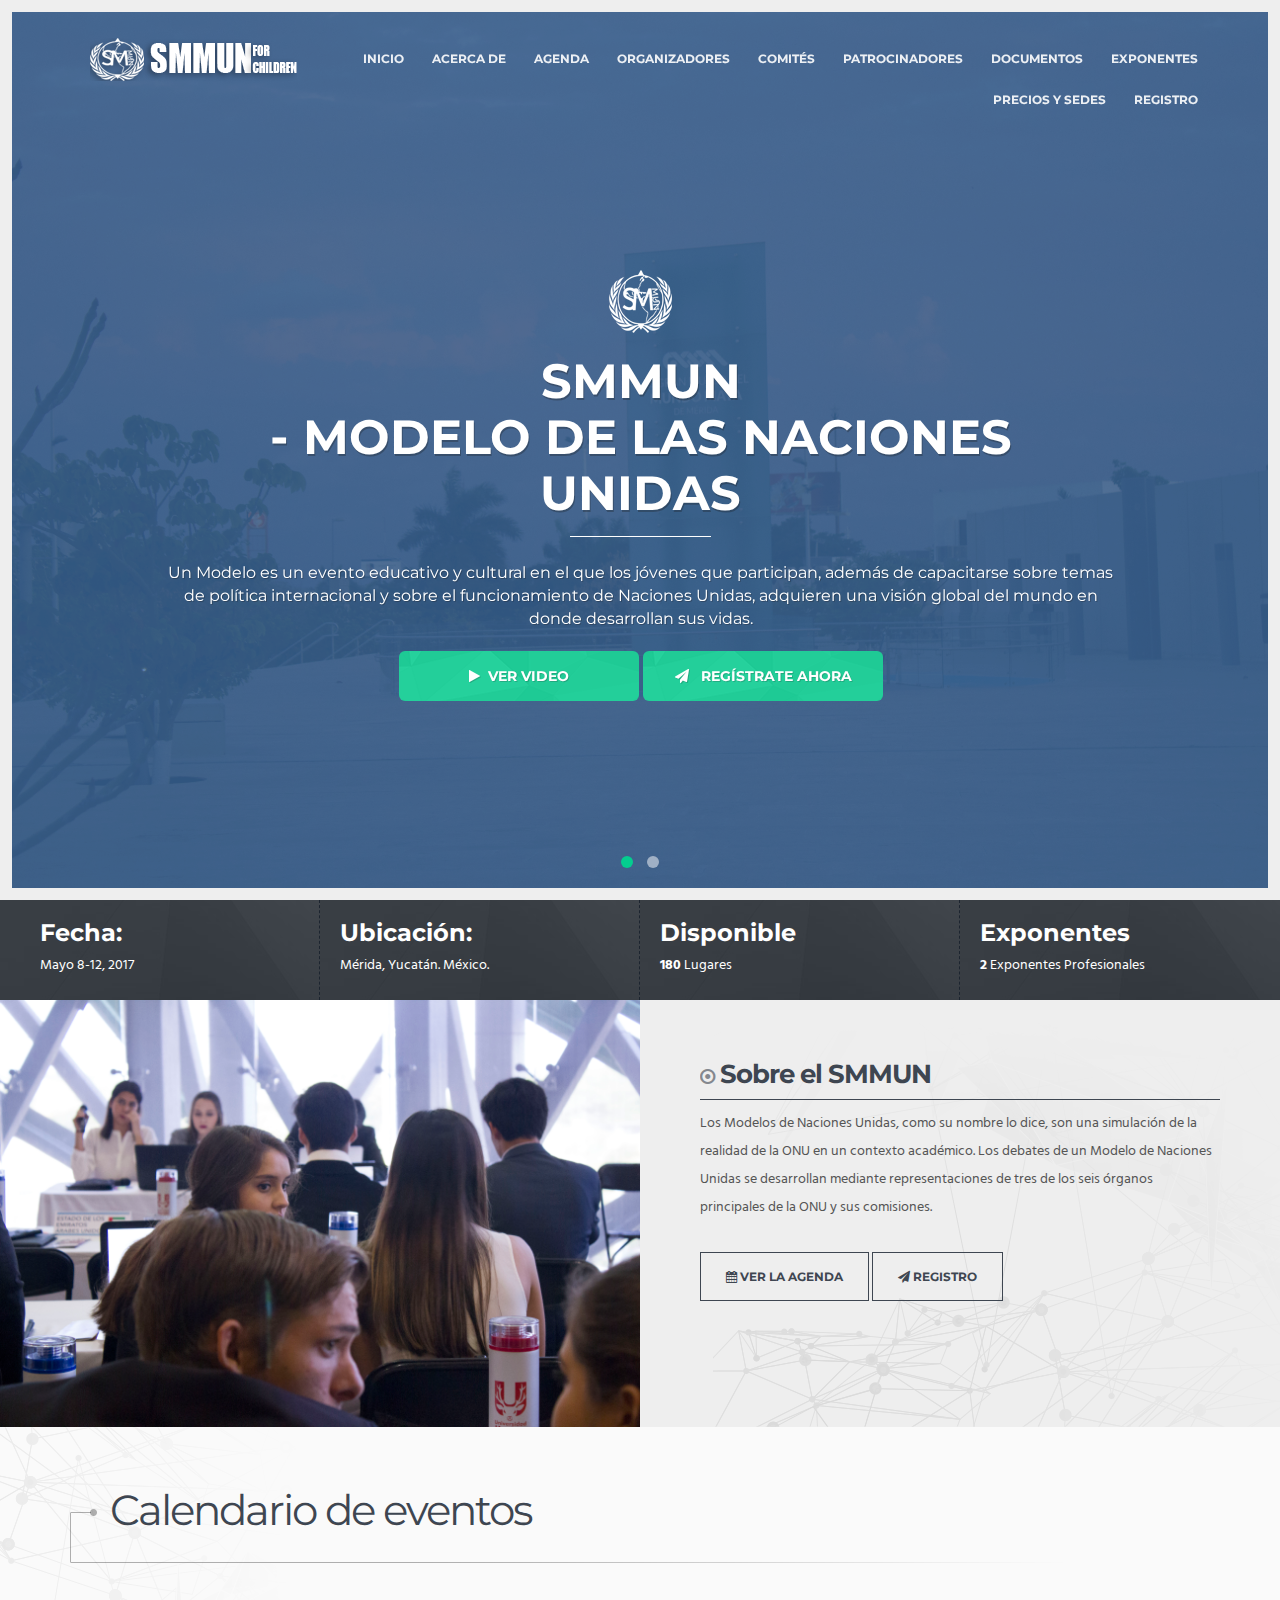
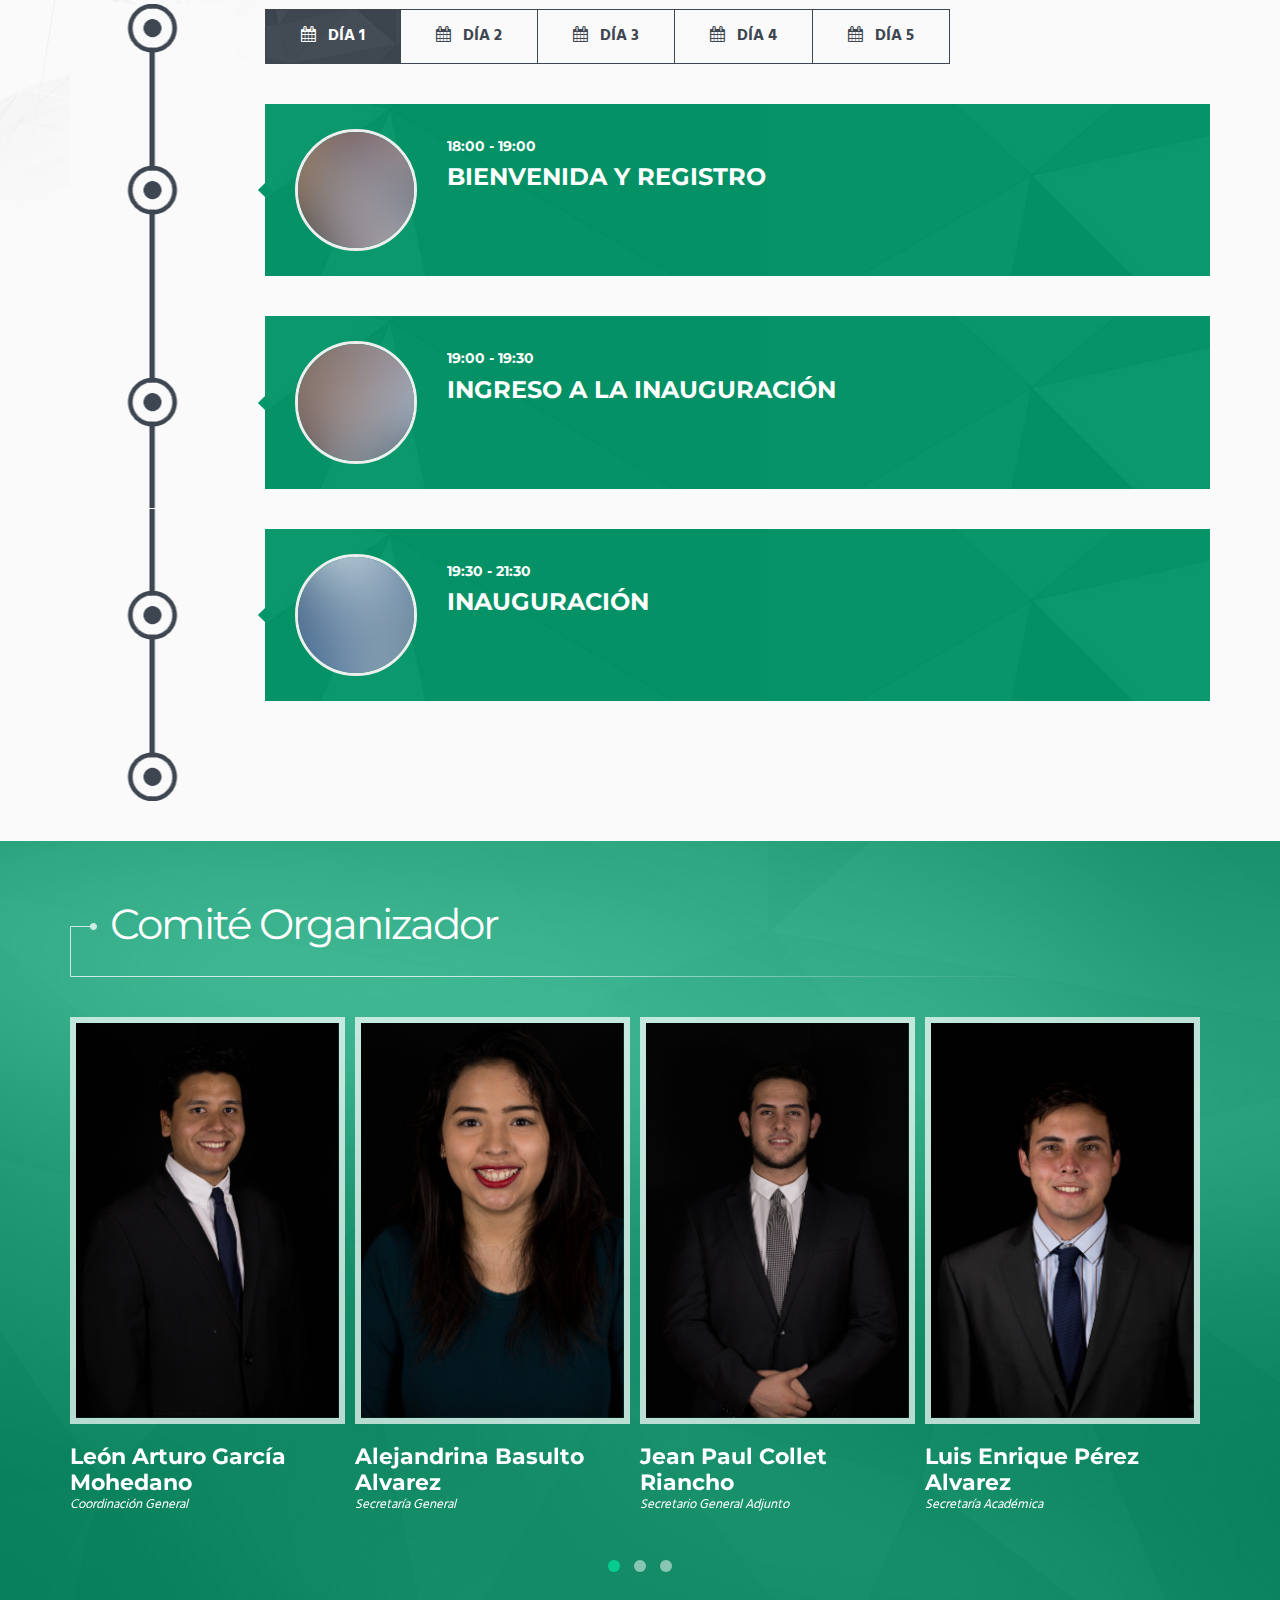
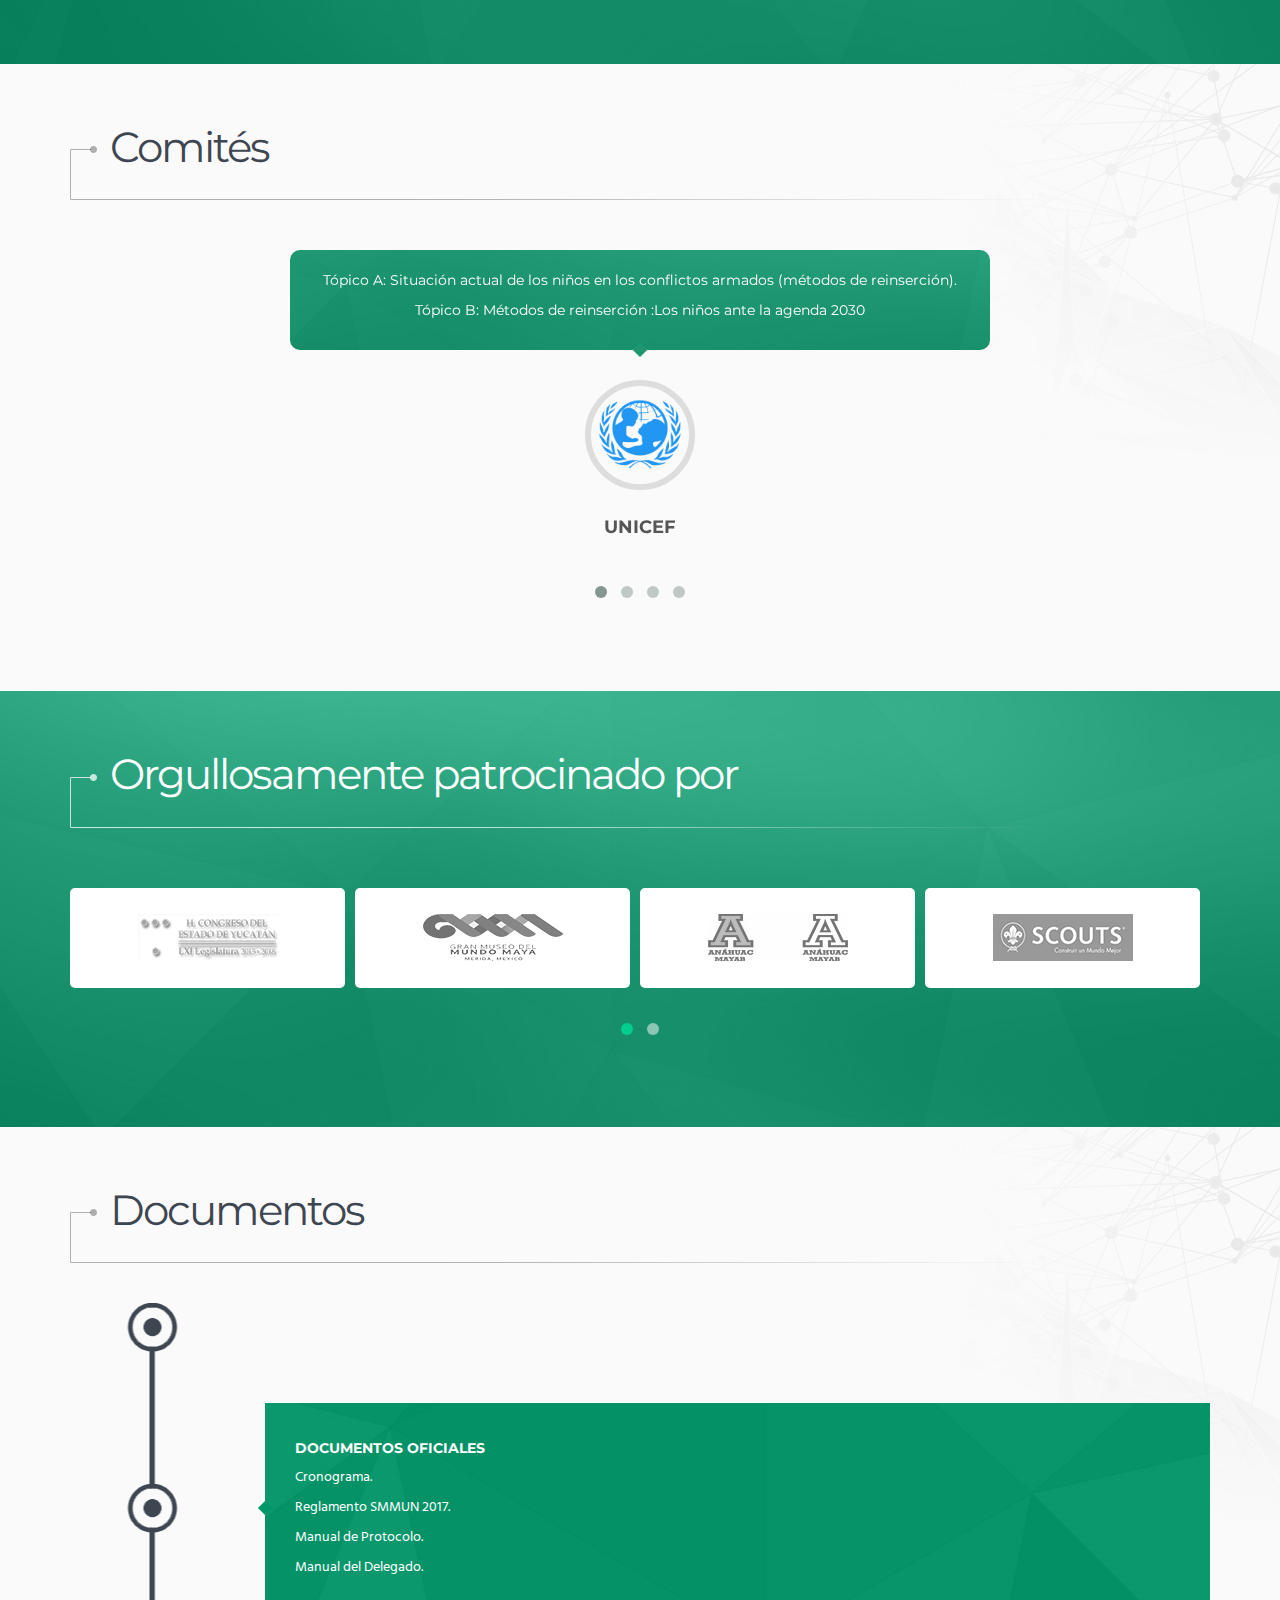
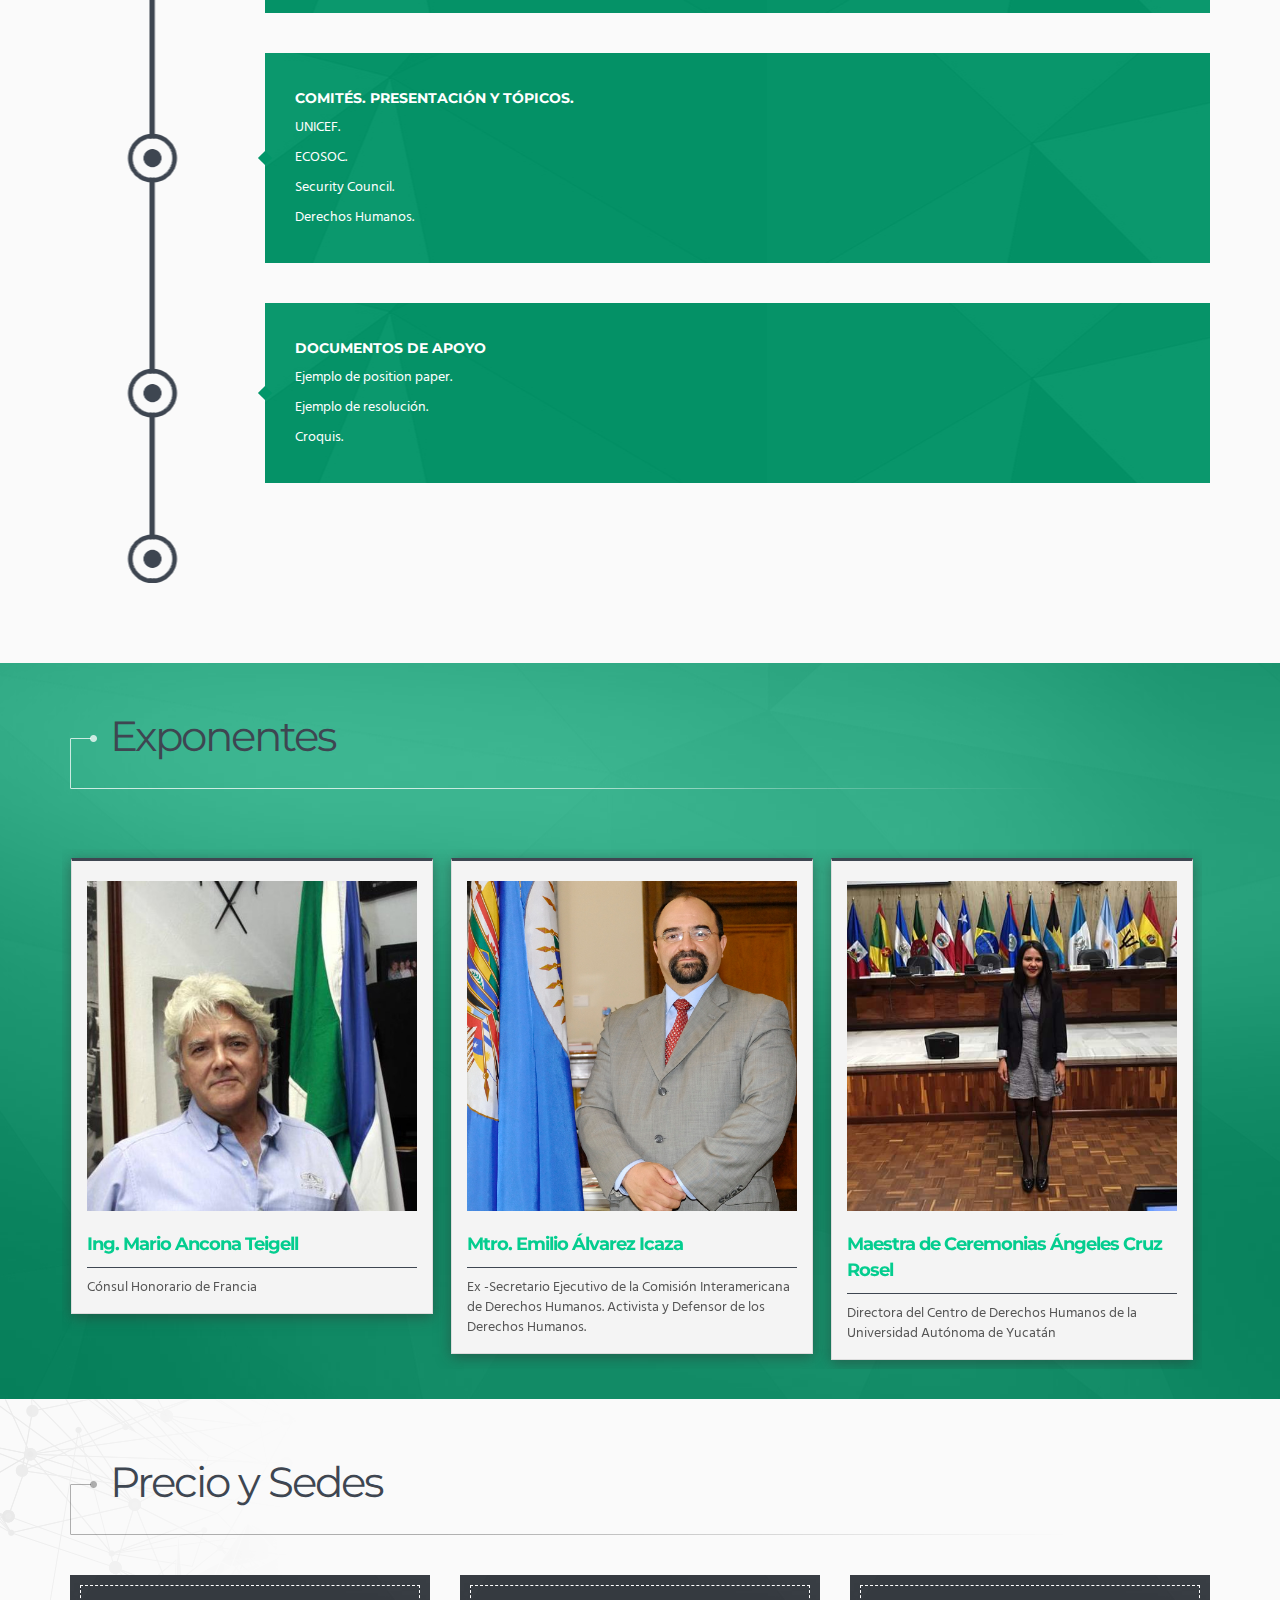
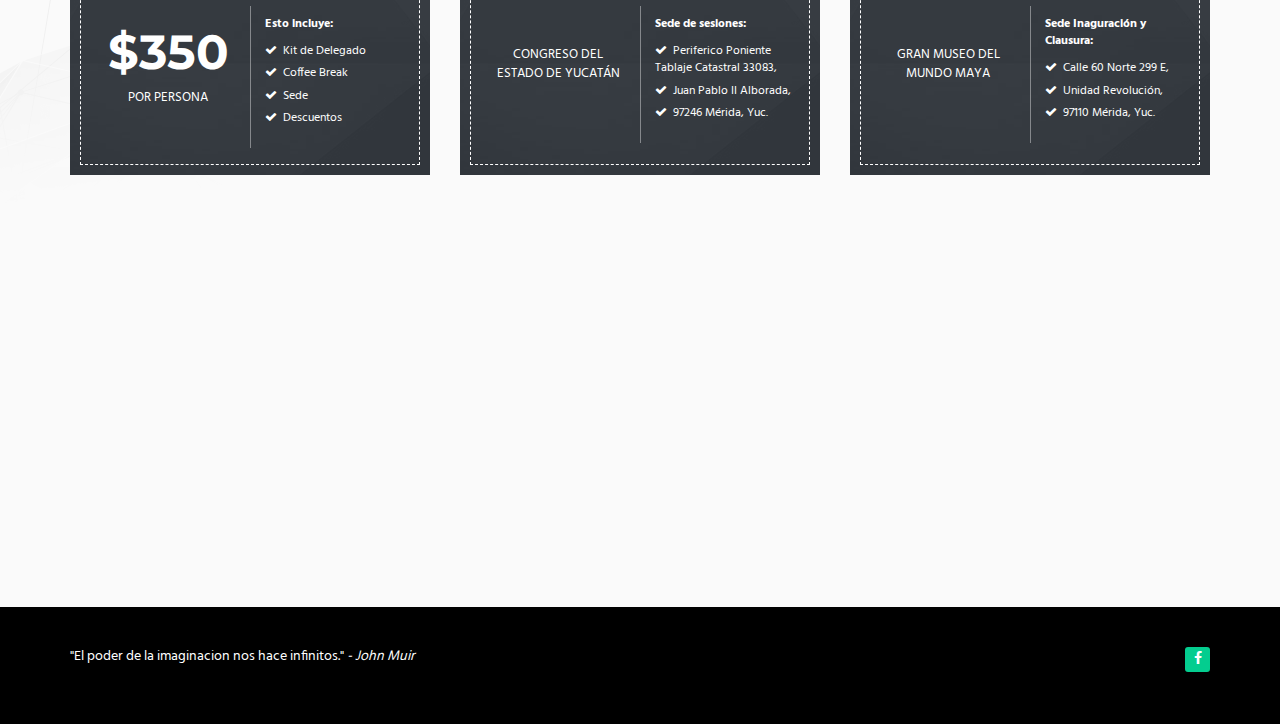
<file: index.html>
<!DOCTYPE html>
<html>

<head>
	<meta charset="utf-8">
	<!--[if IE]><meta http-equiv="X-UA-Compatible" content="IE=edge"><![endif]-->
	<meta name="viewport" content="width=device-width, initial-scale=1">

	<!-- Page Title -->
	<title>SMMUM - Modelo de las Naciones Unidas</title>
	<!-- /Page title -->
	<!-- Seo Tags -->
	<meta name="description" content="SMMUM - Los debates de un Modelo de Naciones Unidas se desarrollan mediante representaciones de tres de los seis órganos principales de la ONU y sus comisiones" />
	<meta name="keywords" content="SMMUM, UNICEF, Derechos Humanos, Security Council, ECOSOC" />
	<meta name="robots" content="index, follow">
	<!-- /Seo Tags -->

	<!-- Favicon and Touch Icons
========================================================= -->
	<link rel="shortcut icon" href="img/favicon2.ico" type="image/x-icon">
	<link rel="icon" href="img/favicon2.ico" type="image/x-icon">
	<!-- /Favicon
========================================================= -->

	<!-- >> CSS
============================================================================== -->
	<!-- Bootstrap styles -->
	<link href="vendor/bootstrap/css/bootstrap.min.css" rel="stylesheet">
	<!-- /Bootstrap Styles -->
	<!-- Google Web Fonts -->
	<link href='https://fonts.googleapis.com/css?family=Hind:400,700' rel='stylesheet' type='text/css'>
	<link href='https://fonts.googleapis.com/css?family=Montserrat:400,700' rel='stylesheet' type='text/css'>
	<!-- /google web fonts -->
	<!-- owl carousel -->
	<link href="vendor/owl.carousel/owl-carousel/owl.carousel.css" rel="stylesheet">
	<link href="vendor/owl.carousel/owl-carousel/owl.theme.css" rel="stylesheet">
	<!-- /owl carousel -->
	<!-- fancybox.css -->
	<link href="vendor/fancybox/jquery.fancybox.css" rel="stylesheet">
	<!-- /fancybox.css -->
	<!-- Font Awesome -->
	<link rel="stylesheet" href="vendor/font-awesome/css/font-awesome.min.css">
	<!-- /Font Awesome -->
	<!-- Main Styles -->
	<link href="css/styles.css" rel="stylesheet">
	<!-- /Main Styles -->
	<!-- >> /CSS
============================================================================== -->
</head>

<body>

	<!-- Page Loader
========================================================= -->
	<div class="loader-container" id="page-loader">
		<div class="loading-wrapper loading-wrapper-hide">
			<div class="loader-animation" id="loader-animation">
				<svg class="svg-loader" width=100 height=100>
		  <circle cx=50 cy=50 r=25 />
		</svg>
			</div>
			<!-- Edit With Your Name -->
			<div class="loader-name" id="loader-name">
				<img src="img/loader-logo.png" alt="">
			</div>
			<!-- /Edit With Your Name -->
			<!-- Edit With Your Job -->
			<p class="loader-job" id="loader-job">Mayo 8-12 2017 @ Mérida, Yucatán</p>
			<!-- /Edit With Your Job -->
		</div>
	</div>
	<!-- /End of Page loader
========================================================= -->

	<!-- Header
================================================== -->
	<header id="header" class="">
		<div class="container">
			<!-- logo -->
			<div class="header-logo" id="header-logo">
				<img src="img/logo.png" alt="" />
			</div>
			<!-- /logo -->
			<!-- MAIN MENU -->
			<nav class="">
				<ul class="hd-list-menu">
					<li class="active"><a href="#main-carousel">Inicio</a></li>
					<li><a href="#section-event-infos">Acerca de </a></li>
					<li><a href="#section-schedule">Agenda</a></li>
					<li><a href="#section-speakers">Organizadores</a></li>
					<li><a href="#section-testimonials">Comités</a></li>
					<li><a href="#section-sponsors">Patrocinadores</a></li>
					<li><a href="#section-faq">Documentos</a></li>
					<li><a href="#section-blog">Exponentes</a></li>
					<li><a href="#section-prices">Precios y Sedes</a></li>
					<li><a href="https://docs.google.com/forms/d/e/1FAIpQLSdYMOODFFUUN1BFP-5AaRMdw9cAO7qGlU-A6bOJ0oblRur7_w/viewform?usp=sf_link" target="_blank">Registro</a></li>
				</ul>
			</nav>
			<!-- /MAIN MENU -->
		</div>
	</header>
	<!-- /Header
================================================== -->


	<div class="page-wrapper">

		<div id="body-content">

			<!-- SECTION: Intro
		================================================== -->
			<div class="owl-carousel main-carousel" id="main-carousel">
				<!-- slide -->
				<div class="main-intro" style="background-image: url('img/fotos/foto_5.jpg');">
					<div class="container">
						<div class="intro-content-wrapper viewport">
							<!-- Adjust the margin-top in css according to content to keep always centered vertically-->
							<div class="intro-content intro-content-slide3">
								<!-- row -->
								<div class="row">
									<!-- col -->
									<div class="col-md-10 col-md-offset-1">
										<img src="img/globe.png" alt="">
										<h1 class="intro-title1">SMMUN <br/>- Modelo de las Naciones Unidas</h1>
										<p>Un Modelo es un evento educativo y cultural en el que los jóvenes que participan, además de capacitarse sobre temas de política internacional y sobre el funcionamiento de Naciones Unidas, adquieren una visión global del mundo en donde desarrollan
											sus vidas. </p>
										<!-- Buttons -->
										<div class="ic-buttons">
											<a href="https://www.youtube.com/embed/i41qWJ6QjPI?autoplay=1" class="fancybox btn"><i class="fa fa-play"></i> &nbsp;Ver Video</a> <a href="https://docs.google.com/forms/d/e/1FAIpQLSdYMOODFFUUN1BFP-5AaRMdw9cAO7qGlU-A6bOJ0oblRur7_w/viewform?usp=sf_link"
											    target="_blank" class="btn"><i class="fa fa-paper-plane"></i> &nbsp; Regístrate ahora</a>
										</div>
										<!-- /Buttons -->
									</div>
									<!-- /col -->
								</div>

								<!-- /row -->
							</div>
						</div>
					</div>
				</div>
				<!-- /slide -->
				<!-- slide -->
				<div class="main-intro" style="background-image: url('img/fotos/foto_4.jpg');">
					<div class="container">
						<div class="intro-content-wrapper viewport">
							<!-- Main Title -->
							<!-- Adjust the margin-top in css according to content to keep always centered vertically-->
							<div class="intro-content countdown-wrapper intro-content-slide2">
								<p class="countdown-title">Tiempo restante para el evento</p>
								<!-- countDown -->
								<div id="countdown" class="row"></div>
								<!-- /countDown -->
								<p class="countdown-title2"> <a href="https://www.youtube.com/embed/i41qWJ6QjPI?autoplay=1" class="fancybox btn"><i class="fa fa-play"></i> &nbsp;Ver Video</a> <a href="https://docs.google.com/forms/d/e/1FAIpQLSdYMOODFFUUN1BFP-5AaRMdw9cAO7qGlU-A6bOJ0oblRur7_w/viewform?usp=sf_link"
									    target="_blank" class="btn"><i class="fa fa-paper-plane"></i> &nbsp; Regístrate ahora</a></p>
							</div>
							<!-- /Main Title -->
						</div>
					</div>
				</div>
				<!-- /slide -->


			</div>
			<!-- /SECTION: Intro
		================================================== -->

			<!-- SECTION: Event Infos
		================================================== -->
			<div class="section-event-infos inverted-section" id="section-event-infos">
				<div class="container-fluid">
					<div class="event-infos row">
						<!-- date -->
						<div class="event-info-col">
							<div class="event-info-ico"><span class="fa fa-calendar"></span></div>
							<h3 class="main-title3">Fecha:</h3>
							<p>Mayo 8-12, 2017</p>
						</div>
						<!-- /date -->
						<!-- Time -->
						<div class="event-info-col">
							<div class="event-info-ico"><span class="fa fa-location-arrow"></span></div>
							<h3 class="main-title3">Ubicación:</h3>
							<p>Mérida, Yucatán. México.</p>
						</div>
						<!-- /Time -->
						<!-- Time -->
						<div class="event-info-col">
							<div class="event-info-ico"><span class="fa fa-ticket"></span></div>
							<h3 class="main-title3">Disponible</h3>
							<p><strong>180</strong> Lugares</p>
						</div>
						<!-- /Time -->
						<!-- Time -->
						<div class="event-info-col">
							<div class="event-info-ico"><span class="fa fa-microphone"></span></div>
							<h3 class="main-title3">Exponentes</h3>
							<p><strong>2</strong> Exponentes Profesionales</p>
						</div>
						<!-- /Time -->
					</div>
				</div>
			</div>
			<!-- SECTION: /Event Infos
		================================================== -->


			<!-- SECTION: Event Description
		================================================== -->
			<div class="section-about" id="section-about">
				<div class="container-fluid">
					<div class="row">
						<!-- Left Column -->
						<div class="about-picture-wrapper">
							<div class="about-picture" id="about-picture">
								<img src="img/fotos/foto_1.jpg" alt="SMMUN" class="responsive-image">
							</div>
						</div>
						<!-- /Left Column -->
						<!-- Right Column -->
						<div class="about-text-wrapper">
							<div class="about-text" id="about-text">
								<h1 class="title3 title-border"><i class="fa fa-dot-circle-o"></i> Sobre el SMMUN</h1>
								<div class="about-text-content">
									<p>Los Modelos de Naciones Unidas, como su nombre lo dice, son una simulación de la realidad de la ONU en un contexto académico. Los debates de un Modelo de Naciones Unidas se desarrollan mediante representaciones de tres de los seis órganos principales
										de la ONU y sus comisiones.</p>
								</div>
								<a href="#section-schedule" class="btn btn-nobg"><i class="fa fa-calendar"></i> Ver la agenda</a>
								<a href="https://docs.google.com/forms/d/e/1FAIpQLSdYMOODFFUUN1BFP-5AaRMdw9cAO7qGlU-A6bOJ0oblRur7_w/viewform?usp=sf_link" target="_blank" class="btn btn-nobg"><i class="fa fa-paper-plane"></i> Registro</a>
							</div>
						</div>
						<!-- /Right Column -->
					</div>
				</div>
			</div>
			<!-- /SECTION: Event Description
		================================================== -->

			<!-- SECTION: Event Schedule
		================================================== -->
			<div class="section-schedule section-bg-left" id="section-schedule">
				<div class="container">

					<!-- Section title -->
					<div class="section-title-wrapper">
						<h2 class="title-section"><span class="title-section-bg">Calendario de eventos <small></small></span></h2>
					</div>
					<!-- /Section title -->



					<!-- TABS -->
					<div class="tabs">
						<div class="row">
							<div class="col-sm-10 col-sm-offset-2 schedule-tab-links-wrapper">
								<!-- Tab links -->
								<ul class="tab-links schedule-tab-links">
									<li class="active"><a href="#schedule-tab1"><span class="fa fa-calendar"></span>&nbsp;&nbsp; Día 1</a></li>
									<li><a href="#schedule-tab2"><span class="fa fa-calendar"></span>&nbsp;&nbsp; Día 2</a></li>
									<li><a href="#schedule-tab3"><span class="fa fa-calendar"></span>&nbsp;&nbsp; Día 3</a></li>
									<li><a href="#schedule-tab4"><span class="fa fa-calendar"></span>&nbsp;&nbsp; Día 4</a></li>
									<li><a href="#schedule-tab5"><span class="fa fa-calendar"></span>&nbsp;&nbsp; Día 5</a></li>
								</ul>
								<!-- /Tab Links -->
							</div>
						</div>


						<!-- Schedule Tabs -->
						<div class="schedule-tabs">
							<!-- Schedule Tab -->
							<div class="schedule-tab tab" id="schedule-tab1">
								<!-- schedule list -->
								<div class="schedule-list">

									<!-- Schedule itens header -->
									<div class="schedule-item-header">
										<div class="row">
											<div class="col-sm-2">
												<!-- schedule item bar -->
												<div class="schedule-item-block schedule-item-block-top">
													<div class="schedule-item-bar schedule-item-bar-top"></div>
												</div>
												<!-- /schedule item bar -->
											</div>
											<div class="col-sm-10">
											</div>
										</div>
									</div>
									<!-- /Schedule itens header -->

									<!-- Schedule item -->
									<div class="schedule-item">
										<div class="row">
											<div class="col-sm-2">
												<!-- schedule item bar -->
												<div class="schedule-item-block">
													<div class="schedule-item-bar"></div>
												</div>
												<!-- /schedule item bar -->
											</div>
											<div class="col-sm-10 schedule-item-content-wrapper">
												<!-- schedule item content -->
												<div class="schedule-item-content">
													<div class="row">
														<!-- col -->
														<div class="col-sm-2">
															<div class="schedule-item-img">
																<img src="img/schedule-img1.jpg" alt="">
															</div>
														</div>
														<!-- /col -->
														<!-- col -->
														<div class="col-sm-10">
															<div class="schedule-item-infos">
																<h4 class="schedule-item-date">18:00 - 19:00</h4>
																<h3 class="schedule-item-title">Bienvenida y Registro</h3>
															</div>
														</div>
														<!-- /col -->
													</div>
												</div>
												<!-- schedule item content -->
											</div>
										</div>
									</div>
									<!-- /Schedule item -->

									<!-- Schedule item -->
									<div class="schedule-item">
										<div class="row">
											<div class="col-sm-2">
												<!-- schedule item bar -->
												<div class="schedule-item-block">
													<div class="schedule-item-bar"></div>
												</div>
												<!-- /schedule item bar -->
											</div>
											<div class="col-sm-10 schedule-item-content-wrapper">
												<!-- schedule item content -->
												<div class="schedule-item-content">
													<div class="row">
														<!-- col -->
														<div class="col-sm-2">
															<div class="schedule-item-img">
																<img src="img/schedule-img2.jpg" alt="">
															</div>
														</div>
														<!-- /col -->
														<!-- col -->
														<div class="col-sm-10">
															<div class="schedule-item-infos">
																<h4 class="schedule-item-date">19:00 - 19:30</h4>
																<h3 class="schedule-item-title">Ingreso a la inauguración</h3>
															</div>
														</div>
														<!-- /col -->
													</div>
												</div>
												<!-- schedule item content -->
											</div>
										</div>
									</div>
									<!-- /Schedule item -->

									<!-- Schedule item -->
									<div class="schedule-item">
										<div class="row">
											<div class="col-sm-2">
												<!-- schedule item bar -->
												<div class="schedule-item-block">
													<div class="schedule-item-bar"></div>
												</div>
												<!-- /schedule item bar -->
											</div>
											<div class="col-sm-10 schedule-item-content-wrapper">
												<!-- schedule item content -->
												<div class="schedule-item-content">
													<div class="row">
														<!-- col -->
														<div class="col-sm-2">
															<div class="schedule-item-img">
																<img src="img/schedule-img3.jpg" alt="">
															</div>
														</div>
														<!-- /col -->
														<!-- col -->
														<div class="col-sm-10">
															<div class="schedule-item-infos">
																<h4 class="schedule-item-date">19:30 - 21:30</h4>
																<h3 class="schedule-item-title">Inauguración</h3>
															</div>
														</div>
														<!-- /col -->
													</div>
												</div>
												<!-- schedule item content -->
											</div>
										</div>
									</div>
									<!-- /Schedule item -->

									<!-- Schedule itens footer -->
									<div class="schedule-item-footer">
										<div class="row">
											<div class="col-sm-2">
												<!-- schedule item bar -->
												<div class="schedule-item-block schedule-item-block-bottom">
													<div class="schedule-item-bar schedule-item-bar-bottom"></div>
												</div>
												<!-- /schedule item bar -->
											</div>
											<div class="col-sm-10">
											</div>
										</div>
									</div>
									<!-- /Schedule itens footer -->
								</div>
								<!-- /schedule list -->
							</div>
							<!-- /Schedule Tab -->

							<!-- Schedule Tab -->
							<div class="schedule-tab tab" id="schedule-tab2">
								<!-- schedule list -->
								<div class="schedule-list">

									<!-- Schedule itens header -->
									<div class="schedule-item-header">
										<div class="row">
											<div class="col-sm-2">
												<!-- schedule item bar -->
												<div class="schedule-item-block schedule-item-block-top">
													<div class="schedule-item-bar schedule-item-bar-top"></div>
												</div>
												<!-- /schedule item bar -->
											</div>
											<div class="col-sm-10">
											</div>
										</div>
									</div>
									<!-- /Schedule itens header -->

									<!-- Schedule item -->
									<div class="schedule-item">
										<div class="row">
											<div class="col-sm-2">
												<!-- schedule item bar -->
												<div class="schedule-item-block">
													<div class="schedule-item-bar"></div>
												</div>
												<!-- /schedule item bar -->
											</div>
											<div class="col-sm-10 schedule-item-content-wrapper">
												<!-- schedule item content -->
												<div class="schedule-item-content">
													<div class="row">
														<!-- col -->
														<div class="col-sm-2">
															<div class="schedule-item-img">
																<img src="img/schedule-img5.jpg" alt="">
															</div>
														</div>
														<!-- /col -->
														<!-- col -->
														<div class="col-sm-10">
															<div class="schedule-item-infos">
																<h4 class="schedule-item-date">15:30 - 17:00</h4>
																<h3 class="schedule-item-title">Primera Sesión</h3>
															</div>
														</div>
														<!-- /col -->
													</div>
												</div>
												<!-- schedule item content -->
											</div>
										</div>
									</div>
									<!-- /Schedule item -->

									<!-- Schedule item -->
									<div class="schedule-item">
										<div class="row">
											<div class="col-sm-2">
												<!-- schedule item bar -->
												<div class="schedule-item-block">
													<div class="schedule-item-bar"></div>
												</div>
												<!-- /schedule item bar -->
											</div>
											<div class="col-sm-10 schedule-item-content-wrapper">
												<!-- schedule item content -->
												<div class="schedule-item-content">
													<div class="row">
														<!-- col -->
														<div class="col-sm-2">
															<div class="schedule-item-img">
																<img src="img/schedule-img6.jpg" alt="">
															</div>
														</div>
														<!-- /col -->
														<!-- col -->
														<div class="col-sm-10">
															<div class="schedule-item-infos">
																<h4 class="schedule-item-date">17:00 - 17:15</h4>
																<h3 class="schedule-item-title">Coffee Break</h3>
															</div>
														</div>
														<!-- /col -->
													</div>
												</div>
												<!-- schedule item content -->
											</div>
										</div>
									</div>
									<!-- /Schedule item -->

									<!-- Schedule item -->
									<div class="schedule-item">
										<div class="row">
											<div class="col-sm-2">
												<!-- schedule item bar -->
												<div class="schedule-item-block">
													<div class="schedule-item-bar"></div>
												</div>
												<!-- /schedule item bar -->
											</div>
											<div class="col-sm-10 schedule-item-content-wrapper">
												<!-- schedule item content -->
												<div class="schedule-item-content">
													<div class="row">
														<!-- col -->
														<div class="col-sm-2">
															<div class="schedule-item-img">
																<img src="img/schedule-img1.jpg" alt="">
															</div>
														</div>
														<!-- /col -->
														<!-- col -->
														<div class="col-sm-10">
															<div class="schedule-item-infos">
																<h4 class="schedule-item-date">17:15 - 18:45</h4>
																<h3 class="schedule-item-title">Segunda Sesión</h3>
															</div>
														</div>
														<!-- /col -->
													</div>
												</div>
												<!-- schedule item content -->
											</div>
										</div>
									</div>
									<!-- /Schedule item -->

									<!-- Schedule item -->
									<div class="schedule-item">
										<div class="row">
											<div class="col-sm-2">
												<!-- schedule item bar -->
												<div class="schedule-item-block">
													<div class="schedule-item-bar"></div>
												</div>
												<!-- /schedule item bar -->
											</div>
											<div class="col-sm-10 schedule-item-content-wrapper">
												<!-- schedule item content -->
												<div class="schedule-item-content">
													<div class="row">
														<!-- col -->
														<div class="col-sm-2">
															<div class="schedule-item-img">
																<img src="img/schedule-img1.jpg" alt="">
															</div>
														</div>
														<!-- /col -->
														<!-- col -->
														<div class="col-sm-10">
															<div class="schedule-item-infos">
																<h4 class="schedule-item-date">18:45 - 19:00</h4>
																<h3 class="schedule-item-title">Coffee Break</h3>
															</div>
														</div>
														<!-- /col -->
													</div>
												</div>
												<!-- schedule item content -->
											</div>
										</div>
									</div>
									<!-- /Schedule item -->

									<!-- Schedule item -->
									<div class="schedule-item">
										<div class="row">
											<div class="col-sm-2">
												<!-- schedule item bar -->
												<div class="schedule-item-block">
													<div class="schedule-item-bar"></div>
												</div>
												<!-- /schedule item bar -->
											</div>
											<div class="col-sm-10 schedule-item-content-wrapper">
												<!-- schedule item content -->
												<div class="schedule-item-content">
													<div class="row">
														<!-- col -->
														<div class="col-sm-2">
															<div class="schedule-item-img">
																<img src="img/schedule-img1.jpg" alt="">
															</div>
														</div>
														<!-- /col -->
														<!-- col -->
														<div class="col-sm-10">
															<div class="schedule-item-infos">
																<h4 class="schedule-item-date">19:00 - 20:30</h4>
																<h3 class="schedule-item-title">Tercera Sesión</h3>
															</div>
														</div>
														<!-- /col -->
													</div>
												</div>
												<!-- schedule item content -->
											</div>
										</div>
									</div>
									<!-- /Schedule item -->

									<!-- Schedule itens footer -->
									<div class="schedule-item-footer">
										<div class="row">
											<div class="col-sm-2">
												<!-- schedule item bar -->
												<div class="schedule-item-block schedule-item-block-bottom">
													<div class="schedule-item-bar schedule-item-bar-bottom"></div>
												</div>
												<!-- /schedule item bar -->
											</div>
											<div class="col-sm-10">
											</div>
										</div>
									</div>
									<!-- /Schedule itens footer -->
								</div>
								<!-- /schedule list -->
							</div>
							<!-- /Schedule Tab -->

							<!-- Schedule Tab -->
							<div class="schedule-tab tab" id="schedule-tab3">
								<!-- schedule list -->
								<div class="schedule-list">

									<!-- Schedule itens header -->
									<div class="schedule-item-header">
										<div class="row">
											<div class="col-sm-2">
												<!-- schedule item bar -->
												<div class="schedule-item-block schedule-item-block-top">
													<div class="schedule-item-bar schedule-item-bar-top"></div>
												</div>
												<!-- /schedule item bar -->
											</div>
											<div class="col-sm-10">
											</div>
										</div>
									</div>
									<!-- /Schedule itens header -->

									<!-- Schedule item -->
									<div class="schedule-item">
										<div class="row">
											<div class="col-sm-2">
												<!-- schedule item bar -->
												<div class="schedule-item-block">
													<div class="schedule-item-bar"></div>
												</div>
												<!-- /schedule item bar -->
											</div>
											<div class="col-sm-10 schedule-item-content-wrapper">
												<!-- schedule item content -->
												<div class="schedule-item-content">
													<div class="row">
														<!-- col -->
														<div class="col-sm-2">
															<div class="schedule-item-img">
																<img src="img/schedule-img5.jpg" alt="">
															</div>
														</div>
														<!-- /col -->
														<!-- col -->
														<div class="col-sm-10">
															<div class="schedule-item-infos">
																<h4 class="schedule-item-date">15:30 - 17:00</h4>
																<h3 class="schedule-item-title">Cuarta Sesión</h3>
															</div>
														</div>
														<!-- /col -->
													</div>
												</div>
												<!-- schedule item content -->
											</div>
										</div>
									</div>
									<!-- /Schedule item -->

									<!-- Schedule item -->
									<div class="schedule-item">
										<div class="row">
											<div class="col-sm-2">
												<!-- schedule item bar -->
												<div class="schedule-item-block">
													<div class="schedule-item-bar"></div>
												</div>
												<!-- /schedule item bar -->
											</div>
											<div class="col-sm-10 schedule-item-content-wrapper">
												<!-- schedule item content -->
												<div class="schedule-item-content">
													<div class="row">
														<!-- col -->
														<div class="col-sm-2">
															<div class="schedule-item-img">
																<img src="img/schedule-img6.jpg" alt="">
															</div>
														</div>
														<!-- /col -->
														<!-- col -->
														<div class="col-sm-10">
															<div class="schedule-item-infos">
																<h4 class="schedule-item-date">17:00 - 17:15</h4>
																<h3 class="schedule-item-title">Coffee Break</h3>
															</div>
														</div>
														<!-- /col -->
													</div>
												</div>
												<!-- schedule item content -->
											</div>
										</div>
									</div>
									<!-- /Schedule item -->

									<!-- Schedule item -->
									<div class="schedule-item">
										<div class="row">
											<div class="col-sm-2">
												<!-- schedule item bar -->
												<div class="schedule-item-block">
													<div class="schedule-item-bar"></div>
												</div>
												<!-- /schedule item bar -->
											</div>
											<div class="col-sm-10 schedule-item-content-wrapper">
												<!-- schedule item content -->
												<div class="schedule-item-content">
													<div class="row">
														<!-- col -->
														<div class="col-sm-2">
															<div class="schedule-item-img">
																<img src="img/schedule-img1.jpg" alt="">
															</div>
														</div>
														<!-- /col -->
														<!-- col -->
														<div class="col-sm-10">
															<div class="schedule-item-infos">
																<h4 class="schedule-item-date">17:15 - 18:45</h4>
																<h3 class="schedule-item-title">Quinta Sesión</h3>
															</div>
														</div>
														<!-- /col -->
													</div>
												</div>
												<!-- schedule item content -->
											</div>
										</div>
									</div>
									<!-- /Schedule item -->

									<!-- Schedule item -->
									<div class="schedule-item">
										<div class="row">
											<div class="col-sm-2">
												<!-- schedule item bar -->
												<div class="schedule-item-block">
													<div class="schedule-item-bar"></div>
												</div>
												<!-- /schedule item bar -->
											</div>
											<div class="col-sm-10 schedule-item-content-wrapper">
												<!-- schedule item content -->
												<div class="schedule-item-content">
													<div class="row">
														<!-- col -->
														<div class="col-sm-2">
															<div class="schedule-item-img">
																<img src="img/schedule-img1.jpg" alt="">
															</div>
														</div>
														<!-- /col -->
														<!-- col -->
														<div class="col-sm-10">
															<div class="schedule-item-infos">
																<h4 class="schedule-item-date">18:45 - 19:00</h4>
																<h3 class="schedule-item-title">Coffee Break</h3>
															</div>
														</div>
														<!-- /col -->
													</div>
												</div>
												<!-- schedule item content -->
											</div>
										</div>
									</div>
									<!-- /Schedule item -->

									<!-- Schedule item -->
									<div class="schedule-item">
										<div class="row">
											<div class="col-sm-2">
												<!-- schedule item bar -->
												<div class="schedule-item-block">
													<div class="schedule-item-bar"></div>
												</div>
												<!-- /schedule item bar -->
											</div>
											<div class="col-sm-10 schedule-item-content-wrapper">
												<!-- schedule item content -->
												<div class="schedule-item-content">
													<div class="row">
														<!-- col -->
														<div class="col-sm-2">
															<div class="schedule-item-img">
																<img src="img/schedule-img1.jpg" alt="">
															</div>
														</div>
														<!-- /col -->
														<!-- col -->
														<div class="col-sm-10">
															<div class="schedule-item-infos">
																<h4 class="schedule-item-date">19:00 - 20:30</h4>
																<h3 class="schedule-item-title">Sexta Sesión</h3>
															</div>
														</div>
														<!-- /col -->
													</div>
												</div>
												<!-- schedule item content -->
											</div>
										</div>
									</div>
									<!-- /Schedule item -->

									<!-- Schedule itens footer -->
									<div class="schedule-item-footer">
										<div class="row">
											<div class="col-sm-2">
												<!-- schedule item bar -->
												<div class="schedule-item-block schedule-item-block-bottom">
													<div class="schedule-item-bar schedule-item-bar-bottom"></div>
												</div>
												<!-- /schedule item bar -->
											</div>
											<div class="col-sm-10">
											</div>
										</div>
									</div>
									<!-- /Schedule itens footer -->

								</div>
								<!-- /schedule list -->
							</div>
							<!-- / Schedule Tab -->

							<!-- Schedule Tab -->
							<div class="schedule-tab tab" id="schedule-tab4">
								<!-- schedule list -->
								<div class="schedule-list">

									<!-- Schedule itens header -->
									<div class="schedule-item-header">
										<div class="row">
											<div class="col-sm-2">
												<!-- schedule item bar -->
												<div class="schedule-item-block schedule-item-block-top">
													<div class="schedule-item-bar schedule-item-bar-top"></div>
												</div>
												<!-- /schedule item bar -->
											</div>
											<div class="col-sm-10">
											</div>
										</div>
									</div>
									<!-- /Schedule itens header -->

									<!-- Schedule item -->
									<div class="schedule-item">
										<div class="row">
											<div class="col-sm-2">
												<!-- schedule item bar -->
												<div class="schedule-item-block">
													<div class="schedule-item-bar"></div>
												</div>
												<!-- /schedule item bar -->
											</div>
											<div class="col-sm-10 schedule-item-content-wrapper">
												<!-- schedule item content -->
												<div class="schedule-item-content">
													<div class="row">
														<!-- col -->
														<div class="col-sm-2">
															<div class="schedule-item-img">
																<img src="img/schedule-img5.jpg" alt="">
															</div>
														</div>
														<!-- /col -->
														<!-- col -->
														<div class="col-sm-10">
															<div class="schedule-item-infos">
																<h4 class="schedule-item-date">15:30 - 17:00</h4>
																<h3 class="schedule-item-title">Séptima Sesión</h3>
															</div>
														</div>
														<!-- /col -->
													</div>
												</div>
												<!-- schedule item content -->
											</div>
										</div>
									</div>
									<!-- /Schedule item -->

									<!-- Schedule item -->
									<div class="schedule-item">
										<div class="row">
											<div class="col-sm-2">
												<!-- schedule item bar -->
												<div class="schedule-item-block">
													<div class="schedule-item-bar"></div>
												</div>
												<!-- /schedule item bar -->
											</div>
											<div class="col-sm-10 schedule-item-content-wrapper">
												<!-- schedule item content -->
												<div class="schedule-item-content">
													<div class="row">
														<!-- col -->
														<div class="col-sm-2">
															<div class="schedule-item-img">
																<img src="img/schedule-img6.jpg" alt="">
															</div>
														</div>
														<!-- /col -->
														<!-- col -->
														<div class="col-sm-10">
															<div class="schedule-item-infos">
																<h4 class="schedule-item-date">17:00 - 17:15</h4>
																<h3 class="schedule-item-title">Coffee Break</h3>
															</div>
														</div>
														<!-- /col -->
													</div>
												</div>
												<!-- schedule item content -->
											</div>
										</div>
									</div>
									<!-- /Schedule item -->

									<!-- Schedule item -->
									<div class="schedule-item">
										<div class="row">
											<div class="col-sm-2">
												<!-- schedule item bar -->
												<div class="schedule-item-block">
													<div class="schedule-item-bar"></div>
												</div>
												<!-- /schedule item bar -->
											</div>
											<div class="col-sm-10 schedule-item-content-wrapper">
												<!-- schedule item content -->
												<div class="schedule-item-content">
													<div class="row">
														<!-- col -->
														<div class="col-sm-2">
															<div class="schedule-item-img">
																<img src="img/schedule-img1.jpg" alt="">
															</div>
														</div>
														<!-- /col -->
														<!-- col -->
														<div class="col-sm-10">
															<div class="schedule-item-infos">
																<h4 class="schedule-item-date">17:15 - 18:45</h4>
																<h3 class="schedule-item-title">Octava Sesión</h3>
															</div>
														</div>
														<!-- /col -->
													</div>
												</div>
												<!-- schedule item content -->
											</div>
										</div>
									</div>
									<!-- /Schedule item -->

									<!-- Schedule item -->
									<div class="schedule-item">
										<div class="row">
											<div class="col-sm-2">
												<!-- schedule item bar -->
												<div class="schedule-item-block">
													<div class="schedule-item-bar"></div>
												</div>
												<!-- /schedule item bar -->
											</div>
											<div class="col-sm-10 schedule-item-content-wrapper">
												<!-- schedule item content -->
												<div class="schedule-item-content">
													<div class="row">
														<!-- col -->
														<div class="col-sm-2">
															<div class="schedule-item-img">
																<img src="img/schedule-img1.jpg" alt="">
															</div>
														</div>
														<!-- /col -->
														<!-- col -->
														<div class="col-sm-10">
															<div class="schedule-item-infos">
																<h4 class="schedule-item-date">18:45 - 19:00</h4>
																<h3 class="schedule-item-title">Coffee Break</h3>
															</div>
														</div>
														<!-- /col -->
													</div>
												</div>
												<!-- schedule item content -->
											</div>
										</div>
									</div>
									<!-- /Schedule item -->

									<!-- Schedule item -->
									<div class="schedule-item">
										<div class="row">
											<div class="col-sm-2">
												<!-- schedule item bar -->
												<div class="schedule-item-block">
													<div class="schedule-item-bar"></div>
												</div>
												<!-- /schedule item bar -->
											</div>
											<div class="col-sm-10 schedule-item-content-wrapper">
												<!-- schedule item content -->
												<div class="schedule-item-content">
													<div class="row">
														<!-- col -->
														<div class="col-sm-2">
															<div class="schedule-item-img">
																<img src="img/schedule-img1.jpg" alt="">
															</div>
														</div>
														<!-- /col -->
														<!-- col -->
														<div class="col-sm-10">
															<div class="schedule-item-infos">
																<h4 class="schedule-item-date">19:00 - 20:30</h4>
																<h3 class="schedule-item-title">Novena Sesión</h3>
															</div>
														</div>
														<!-- /col -->
													</div>
												</div>
												<!-- schedule item content -->
											</div>
										</div>
									</div>
									<!-- /Schedule item -->

									<!-- Schedule itens footer -->
									<div class="schedule-item-footer">
										<div class="row">
											<div class="col-sm-2">
												<!-- schedule item bar -->
												<div class="schedule-item-block schedule-item-block-bottom">
													<div class="schedule-item-bar schedule-item-bar-bottom"></div>
												</div>
												<!-- /schedule item bar -->
											</div>
											<div class="col-sm-10">
											</div>
										</div>
									</div>
									<!-- /Schedule itens footer -->

								</div>
								<!-- /schedule list -->
							</div>
							<!-- / Schedule Tab -->

							<!-- Schedule Tab -->
							<div class="schedule-tab tab" id="schedule-tab5">
								<!-- schedule list -->
								<div class="schedule-list">

									<!-- Schedule itens header -->
									<div class="schedule-item-header">
										<div class="row">
											<div class="col-sm-2">
												<!-- schedule item bar -->
												<div class="schedule-item-block schedule-item-block-top">
													<div class="schedule-item-bar schedule-item-bar-top"></div>
												</div>
												<!-- /schedule item bar -->
											</div>
											<div class="col-sm-10">
											</div>
										</div>
									</div>
									<!-- /Schedule itens header -->

									<!-- Schedule item -->
									<div class="schedule-item">
										<div class="row">
											<div class="col-sm-2">
												<!-- schedule item bar -->
												<div class="schedule-item-block">
													<div class="schedule-item-bar"></div>
												</div>
												<!-- /schedule item bar -->
											</div>
											<div class="col-sm-10 schedule-item-content-wrapper">
												<!-- schedule item content -->
												<div class="schedule-item-content">
													<div class="row">
														<!-- col -->
														<div class="col-sm-2">
															<div class="schedule-item-img">
																<img src="img/schedule-img1.jpg" alt="">
															</div>
														</div>
														<!-- /col -->
														<!-- col -->
														<div class="col-sm-10">
															<div class="schedule-item-infos">
																<h4 class="schedule-item-date">19:00 - 19:30</h4>
																<h3 class="schedule-item-title">Ingreso a la Clausura</h3>
															</div>
														</div>
														<!-- /col -->
													</div>
												</div>
												<!-- schedule item content -->
											</div>
										</div>
									</div>
									<!-- /Schedule item -->

									<!-- Schedule item -->
									<div class="schedule-item">
										<div class="row">
											<div class="col-sm-2">
												<!-- schedule item bar -->
												<div class="schedule-item-block">
													<div class="schedule-item-bar"></div>
												</div>
												<!-- /schedule item bar -->
											</div>
											<div class="col-sm-10 schedule-item-content-wrapper">
												<!-- schedule item content -->
												<div class="schedule-item-content">
													<div class="row">
														<!-- col -->
														<div class="col-sm-2">
															<div class="schedule-item-img">
																<img src="img/schedule-img2.jpg" alt="">
															</div>
														</div>
														<!-- /col -->
														<!-- col -->
														<div class="col-sm-10">
															<div class="schedule-item-infos">
																<h4 class="schedule-item-date">19:30 - 21:30</h4>
																<h3 class="schedule-item-title">Premiación y Clausura</h3>
															</div>
														</div>
														<!-- /col -->
													</div>
												</div>
												<!-- schedule item content -->
											</div>
										</div>
									</div>
									<!-- /Schedule item -->

									<!-- Schedule itens footer -->
									<div class="schedule-item-footer">
										<div class="row">
											<div class="col-sm-2">
												<!-- schedule item bar -->
												<div class="schedule-item-block schedule-item-block-bottom">
													<div class="schedule-item-bar schedule-item-bar-bottom"></div>
												</div>
												<!-- /schedule item bar -->
											</div>
											<div class="col-sm-10">
											</div>
										</div>
									</div>
									<!-- /Schedule itens footer -->
								</div>
								<!-- /schedule list -->
							</div>
							<!-- /Schedule Tab -->
						</div>
						<!-- /Schedule Tabs -->

					</div>
					<!-- /TABS -->

				</div>
			</div>
			<!-- /SECTION: Event Schedule
		================================================== -->

			<!-- SECTION: Team
		================================================== -->
			<div class="section-team inverted-section2 section-padding" id="section-speakers">
				<div class="container">
					<!-- Section title -->
					<div class="section-title-wrapper">
						<h2 class="title-section">Comité Organizador</h2>
					</div>
					<!-- /Section title -->
					<div class="owl-carousel" id="about-team">
						<!-- item -->
						<div class="team-item">
							<!-- team-member wrapper-->
							<div class="team-item-wrapper">
								<!-- team-member pic -->
								<div class="team-member-picture-wrapper">
									<div class="team-item-picture">
										<img src="img/fotos/leon_garcia.jpg" alt="" />
									</div>
									<div class="team-member-find">
										<div class="team-member-find-overlay">
											<!-- overlay content -->
											<div class="team-member-find-content">
												<a href="#" class="block-link"><span class="fa fa-facebook"></span></a>
												<a href="#" class="block-link"><span class="fa fa-twitter"></span></a>
												<a href="#" class="block-link"><span class="fa fa-envelope"></span></a>
												<a href="#" class="block-link"><span class="fa fa-phone"></span></a>
											</div>
											<!-- /overlay content -->
										</div>
									</div>
								</div>
								<!-- /team-member pic -->
								<!-- team-member Infos -->
								<div class="team-item-content">
									<h3 class="team-item-title">León Arturo García Mohedano</h3>
									<p class="team-item-subtitle">Coordinación General </p>
								</div>
								<!-- team-member Infos -->
							</div>
							<!-- /team-member wrapper-->
						</div>
						<!-- /item -->
						<!-- item -->
						<div class="team-item">
							<!-- team-member wrapper-->
							<div class="team-item-wrapper">
								<!-- team-member pic -->
								<div class="team-member-picture-wrapper">
									<div class="team-item-picture">
										<img src="img/fotos/alejandrina_basulto.jpg" alt="" />
									</div>
									<div class="team-member-find">
										<div class="team-member-find-overlay">
											<!-- overlay content -->
											<div class="team-member-find-content">
												<a href="#" class="block-link"><span class="fa fa-facebook"></span></a>
												<a href="#" class="block-link"><span class="fa fa-twitter"></span></a>
												<a href="#" class="block-link"><span class="fa fa-envelope"></span></a>
												<a href="#" class="block-link"><span class="fa fa-phone"></span></a>
											</div>
											<!-- /overlay content -->
										</div>
									</div>
								</div>

								<!-- /team-member pic -->
								<!-- team-member Infos -->
								<div class="team-item-content">
									<h3 class="team-item-title">Alejandrina Basulto Alvarez</h3>
									<p class="team-item-subtitle">Secretaría General</p>
								</div>
								<!-- team-member Infos -->
							</div>
							<!-- /team-member wrapper-->
						</div>
						<!-- /item -->
						<!-- item -->
						<div class="team-item">
							<!-- team-member wrapper-->
							<div class="team-item-wrapper">
								<!-- team-member pic -->
								<div class="team-member-picture-wrapper">
									<div class="team-item-picture">
										<img src="img/fotos/jean_paul.jpg" alt="" />
									</div>
									<div class="team-member-find">
										<div class="team-member-find-overlay">
											<!-- overlay content -->
											<div class="team-member-find-content">
												<a href="#" class="block-link"><span class="fa fa-facebook"></span></a>
												<a href="#" class="block-link"><span class="fa fa-twitter"></span></a>
												<a href="#" class="block-link"><span class="fa fa-envelope"></span></a>
												<a href="#" class="block-link"><span class="fa fa-phone"></span></a>
											</div>
											<!-- /overlay content -->
										</div>
									</div>
								</div>

								<!-- /team-member pic -->
								<!-- team-member Infos -->
								<div class="team-item-content">
									<h3 class="team-item-title">Jean Paul Collet Riancho</h3>
									<p class="team-item-subtitle">Secretario General Adjunto</p>
								</div>
								<!-- team-member Infos -->
							</div>
							<!-- /team-member wrapper-->
						</div>
						<!-- /item -->
						<!-- item -->
						<div class="team-item">
							<!-- team-member wrapper-->
							<div class="team-item-wrapper">
								<!-- team-member pic -->
								<div class="team-member-picture-wrapper">
									<div class="team-item-picture">
										<img src="img/fotos/luis_perez.jpg" alt="" />
									</div>
									<div class="team-member-find">
										<div class="team-member-find-overlay">
											<!-- overlay content -->
											<div class="team-member-find-content">
												<a href="#" class="block-link"><span class="fa fa-facebook"></span></a>
												<a href="#" class="block-link"><span class="fa fa-twitter"></span></a>
												<a href="#" class="block-link"><span class="fa fa-envelope"></span></a>
												<a href="#" class="block-link"><span class="fa fa-phone"></span></a>
											</div>
											<!-- /overlay content -->
										</div>
									</div>
								</div>

								<!-- /team-member pic -->
								<!-- team-member Infos -->
								<div class="team-item-content">
									<h3 class="team-item-title">Luis Enrique Pérez Alvarez</h3>
									<p class="team-item-subtitle">Secretaría Académica</p>
								</div>
								<!-- team-member Infos -->
							</div>
							<!-- /team-member wrapper-->
						</div>
						<!-- /item -->
						<!-- item -->
						<div class="team-item">
							<!-- team-member wrapper-->
							<div class="team-item-wrapper">
								<!-- team-member pic -->
								<div class="team-member-picture-wrapper">
									<div class="team-item-picture">
										<img src="img/fotos/oscar_tamayo.jpg" alt="" />
									</div>
									<div class="team-member-find">
										<div class="team-member-find-overlay">
											<!-- overlay content -->
											<div class="team-member-find-content">
												<a href="#" class="block-link"><span class="fa fa-facebook"></span></a>
												<a href="#" class="block-link"><span class="fa fa-twitter"></span></a>
												<a href="#" class="block-link"><span class="fa fa-envelope"></span></a>
												<a href="#" class="block-link"><span class="fa fa-phone"></span></a>
											</div>
											<!-- /overlay content -->
										</div>
									</div>
								</div>

								<!-- /team-member pic -->
								<!-- team-member Infos -->
								<div class="team-item-content">
									<h3 class="team-item-title">Oscar Benilde Tamayo Puerto</h3>
									<p class="team-item-subtitle">Secretaría de Finanzas</p>
								</div>
								<!-- team-member Infos -->
							</div>
							<!-- /team-member wrapper-->
						</div>
						<!-- /item -->
						<!-- item -->
						<div class="team-item">
							<!-- team-member wrapper-->
							<div class="team-item-wrapper">
								<!-- team-member pic -->
								<div class="team-member-picture-wrapper">
									<div class="team-item-picture">
										<img src="img/fotos/janet_sabido.jpg" alt="" />
									</div>
									<div class="team-member-find">
										<div class="team-member-find-overlay">
											<!-- overlay content -->
											<div class="team-member-find-content">
												<a href="#" class="block-link"><span class="fa fa-facebook"></span></a>
												<a href="#" class="block-link"><span class="fa fa-twitter"></span></a>
												<a href="#" class="block-link"><span class="fa fa-envelope"></span></a>
												<a href="#" class="block-link"><span class="fa fa-phone"></span></a>
											</div>
											<!-- /overlay content -->
										</div>
									</div>
								</div>

								<!-- /team-member pic -->
								<!-- team-member Infos -->
								<div class="team-item-content">
									<h3 class="team-item-title">Janet Karina Uc Sabido</h3>
									<p class="team-item-subtitle">Secretaría de Protocolo</p>
								</div>
								<!-- team-member Infos -->
							</div>
							<!-- /team-member wrapper-->
						</div>
						<!-- /item -->
						<!-- item -->
						<div class="team-item">
							<!-- team-member wrapper-->
							<div class="team-item-wrapper">
								<!-- team-member pic -->
								<div class="team-member-picture-wrapper">
									<div class="team-item-picture">
										<img src="img/fotos/alberto_garcia.jpg" alt="" />
									</div>
									<div class="team-member-find">
										<div class="team-member-find-overlay">
											<!-- overlay content -->
											<div class="team-member-find-content">
												<a href="#" class="block-link"><span class="fa fa-facebook"></span></a>
												<a href="#" class="block-link"><span class="fa fa-twitter"></span></a>
												<a href="#" class="block-link"><span class="fa fa-envelope"></span></a>
												<a href="#" class="block-link"><span class="fa fa-phone"></span></a>
											</div>
											<!-- /overlay content -->
										</div>
									</div>
								</div>

								<!-- /team-member pic -->
								<!-- team-member Infos -->
								<div class="team-item-content">
									<h3 class="team-item-title">Alberto García Figueroa Munguía</h3>
									<p class="team-item-subtitle">Secretaría de Logística</p>
								</div>
								<!-- team-member Infos -->
							</div>
							<!-- /team-member wrapper-->
						</div>
						<!-- /item -->
						<!-- item -->
						<div class="team-item">
							<!-- team-member wrapper-->
							<div class="team-item-wrapper">
								<!-- team-member pic -->
								<div class="team-member-picture-wrapper">
									<div class="team-item-picture">
										<img src="img/fotos/andrea_caballero.jpg" alt="" />
									</div>
									<div class="team-member-find">
										<div class="team-member-find-overlay">
											<!-- overlay content -->
											<div class="team-member-find-content">
												<a href="#" class="block-link"><span class="fa fa-facebook"></span></a>
												<a href="#" class="block-link"><span class="fa fa-twitter"></span></a>
												<a href="#" class="block-link"><span class="fa fa-envelope"></span></a>
												<a href="#" class="block-link"><span class="fa fa-phone"></span></a>
											</div>
											<!-- /overlay content -->
										</div>
									</div>
								</div>

								<!-- /team-member pic -->
								<!-- team-member Infos -->
								<div class="team-item-content">
									<h3 class="team-item-title">Andrea Eunice Caballero Hernández</h3>
									<p class="team-item-subtitle">Secretaría de Logística</p>
								</div>
								<!-- team-member Infos -->
							</div>
							<!-- /team-member wrapper-->
						</div>
						<!-- /item -->
						<!-- item -->
						<div class="team-item">
							<!-- team-member wrapper-->
							<div class="team-item-wrapper">
								<!-- team-member pic -->
								<div class="team-member-picture-wrapper">
									<div class="team-item-picture">
										<img src="img/fotos/katya-villarreal.jpeg" alt="" />
									</div>
									<div class="team-member-find">
										<div class="team-member-find-overlay">
											<!-- overlay content -->
											<div class="team-member-find-content">
												<a href="#" class="block-link"><span class="fa fa-facebook"></span></a>
												<a href="#" class="block-link"><span class="fa fa-twitter"></span></a>
												<a href="#" class="block-link"><span class="fa fa-envelope"></span></a>
												<a href="#" class="block-link"><span class="fa fa-phone"></span></a>
											</div>
											<!-- /overlay content -->
										</div>
									</div>
								</div>

								<!-- /team-member pic -->
								<!-- team-member Infos -->
								<div class="team-item-content">
									<h3 class="team-item-title">Katya Sofía Villarreal Gómez</h3>
									<p class="team-item-subtitle">Secretaría de Vinculación y Relación Internacional</p>
								</div>
								<!-- team-member Infos -->
							</div>
							<!-- /team-member wrapper-->
						</div>
						<!-- /item -->
						<!-- item -->
						<div class="team-item">
							<!-- team-member wrapper-->
							<div class="team-item-wrapper">
								<!-- team-member pic -->
								<div class="team-member-picture-wrapper">
									<div class="team-item-picture">
										<img src="img/fotos/celeste_diaz.jpg" alt="" />
									</div>
									<div class="team-member-find">
										<div class="team-member-find-overlay">
											<!-- overlay content -->
											<div class="team-member-find-content">
												<a href="#" class="block-link"><span class="fa fa-facebook"></span></a>
												<a href="#" class="block-link"><span class="fa fa-twitter"></span></a>
												<a href="#" class="block-link"><span class="fa fa-envelope"></span></a>
												<a href="#" class="block-link"><span class="fa fa-phone"></span></a>
											</div>
											<!-- /overlay content -->
										</div>
									</div>
								</div>

								<!-- /team-member pic -->
								<!-- team-member Infos -->
								<div class="team-item-content">
									<h3 class="team-item-title">Celeste Alejandra Díaz Calderón</h3>
									<p class="team-item-subtitle">Secretaría de Imagen y Difusión</p>
								</div>
								<!-- team-member Infos -->
							</div>
							<!-- /team-member wrapper-->
						</div>
						<!-- /item -->
					</div>
				</div>
			</div>
			<!-- /SECTION: Team
		================================================== -->



			<!-- SECTION: Testimonials
		================================================== -->
			<div class="section-testimonials section-padding section-bg-right" id="section-testimonials">
				<div class="container">
					<!-- Section title -->
					<div class="section-title-wrapper">
						<h2 class="title-section">Comités</h2>
					</div>
					<!-- /Section title -->
					<!-- Testimonial Slides -->
					<div class="testimonial-slides" id="testimonial-carousel">
						<!-- item -->
						<div class="testimonial-item">
							<!-- Testimonial Content -->
							<div class="testimonial-content">
								<p>Tópico A: Situación actual de los niños en los conflictos armados (métodos de reinserción). </p>
								<p>Tópico B: Métodos de reinserción :Los niños ante la agenda 2030</p>
							</div>
							<!-- /Testimonial Content -->
							<!-- Testimonial Author -->
							<div class="testimonial-credits">
								<!-- picture -->
								<div class="testimonial-picture">
									<img src="img/fotos/comite-3.png" alt="" />
								</div>
								<!-- /picture -->
								<p class="testimonial-author">UNICEF</p>
							</div>
							<!-- /Testimonial Author -->
						</div>
						<!-- /item -->
						<!-- item -->
						<div class="testimonial-item">
							<!-- Testimonial Content -->
							<div class="testimonial-content">
								<p>Tópico A: Transformación de la economía mediante el desarrollo sustentable</p>
								<p>Tópico B: Migración Internacional y Desarrollo.</p>
							</div>
							<!-- /Testimonial Content -->
							<!-- Testimonial Author -->
							<div class="testimonial-credits">
								<!-- picture -->
								<div class="testimonial-picture">
									<img src="img/fotos/comite-2.png" alt="" />
								</div>
								<!-- /picture -->
								<p class="testimonial-author">ECOSOC </p>
							</div>
							<!-- /Testimonial Author -->
						</div>
						<!-- /item -->
						<!-- item -->
						<div class="testimonial-item">
							<!-- Testimonial Content -->
							<div class="testimonial-content">
								<p>Topic A: Assessing the Threat of the Korean Hydrogen Bomb</p>
								<p>Topic B: The Situation in Somalia: Measures to Take Against Forgotten Terrorism (Boko Haram and Al-Shaabab)</p>
							</div>

							<!-- /Testimonial Content -->
							<!-- Testimonial Author -->
							<div class="testimonial-credits">
								<!-- picture -->
								<div class="testimonial-picture">
									<img src="img/fotos/comite-2.png" alt="" />
								</div>
								<!-- /picture -->
								<p class="testimonial-author">Security Council</p>
							</div>
							<!-- /Testimonial Author -->
						</div>
						<!-- /item -->
						<!-- item -->
						<div class="testimonial-item">
							<!-- Testimonial Content -->
							<div class="testimonial-content">
								<p>Tópico A: La situación actual de los defensores y defensoras de Derechos Humanos.</p>
								<p>Tópico B: Protección de las personas privadas de su libertad en centros penitenciarios.</p>
							</div>
							<!-- /Testimonial Content -->
							<!-- Testimonial Author -->
							<div class="testimonial-credits">
								<!-- picture -->
								<div class="testimonial-picture">
									<img src="img/fotos/comite-1.png" alt="" />
								</div>
								<!-- /picture -->
								<p class="testimonial-author">Derechos Humanos</p>
							</div>
							<!-- /Testimonial Author -->
						</div>
						<!-- /item -->
					</div>
					<!-- Testimonial Slides -->
				</div>
			</div>
			<!-- /SECTION: Testimonials
		================================================== -->

			<!-- SECTION: Sponsors
		================================================== -->
			<div class="section-sponsors inverted-section2 section-padding " id="section-sponsors">
				<div class="container">
					<!-- Section title -->
					<div class="section-title-wrapper">
						<h2 class="title-section">Orgullosamente patrocinado por</h2>
					</div>
					<!-- /Section title -->

					<div class="sponsors-list-wrapper">
						<div class="sponsors-list" id="sponsors-carousel">
							<!-- item -->
							<div class="sponsor-item">
								<img src="img/partner-1.png" alt="Congreso del Estado de Yucatán">
							</div>
							<!-- /item -->
							<!-- item -->
							<div class="sponsor-item">
								<img src="img/partner-2.png" alt="Museo del Mundo Maya">
							</div>
							<!-- /item -->
							<!-- item -->
							<div class="sponsor-item">
								<img src="img/logo_mayab.jpg" alt="Mayab">
							</div>
							<!-- /item -->
							<!-- item -->
							<div class="sponsor-item">
								<img src="img/logo_scout.jpg" alt="Scouts">
							</div>
							<!-- /item -->
							<!-- item -->
							<div class="sponsor-item">
								<img src="img/logo_marista.jpg" alt="Universidad Marista">
							</div>
							<!-- /item -->
							<!-- item -->
							<div class="sponsor-item">
								<img src="img/logo_willis.jpg" alt="Super Willis">
							</div>
							<!-- /item -->
							<!-- item -->
							<div class="sponsor-item">
								<img src="img/logo_jornada-derechos-humanos.jpg" alt="Jornada de Derechos Humanos">
							</div>
							<!-- /item -->
						</div>
					</div>
				</div>
			</div>
			<!-- /SECTION: Sponsors
		================================================== -->



			<!-- SECTION: FAQ
		================================================== -->
			<div class="section-faq section-padding section-bg-right" id="section-faq">
				<div class="container">
					<!-- Section title -->
					<div class="section-title-wrapper">
						<h2 class="title-section">Documentos</h2>
					</div>
					<!-- /Section title -->

					<!-- FAQ list -->
					<div class="schedule-list">

						<!-- FAQ itens header -->
						<div class="schedule-item-header">
							<div class="row">
								<div class="col-sm-2">
									<!-- FAQ item bar -->
									<div class="schedule-item-block faq-item-block schedule-item-block-top">
										<div class="schedule-item-bar schedule-item-bar-top"></div>
									</div>
									<!-- /FAQ item bar -->
								</div>
								<div class="col-sm-10">
								</div>
							</div>
						</div>
						<!-- /FAQ itens header -->

						<!-- FAQ item -->
						<div class="schedule-item">
							<div class="row">
								<div class="col-sm-2">
									<!-- FAQ item bar -->
									<div class="schedule-item-block faq-item-block">
										<div class="schedule-item-bar"></div>
									</div>
									<!-- /FAQ item bar -->
								</div>
								<div class="col-sm-10 schedule-item-content-wrapper">
									<!-- FAQ item content -->
									<div class="schedule-item-content faq-item-content">
										<div class="row">
											<!-- col -->
											<div class="col-sm-12">
												<div class="schedule-item-infos">
													<!-- FAQ Question -->
													<h3 class="schedule-item-title faq-item-title">Documentos Oficiales</h3>
													<!-- /FAQ Question -->
													<!-- FAQ reply -->
													<div class="schedule-item-text">
														<a href="documentos/documentos-oficiales/cronograma.pdf" target="_blank">
															<p>Cronograma.</p>
														</a>
														<a href="documentos/documentos-oficiales/Reglamento Oficial SMMUN 2017.pdf" target="_blank">
															<p>Reglamento SMMUN 2017.</p>
														</a>
														<a href="documentos/documentos-oficiales/Manual de protocolo.pdf" target="_blank">
															<p>Manual de Protocolo.</p>
														</a>
														<a href="documentos/documentos-oficiales/Manual del delegado.pdf" target="_blank">
															<p>Manual del Delegado.</p>
														</a>
													</div>
													<!-- /FAQ reply -->
												</div>
											</div>
											<!-- /col -->
										</div>
									</div>
									<!-- FAQ item content -->
								</div>
							</div>
						</div>
						<!-- /FAQ item -->

						<!-- FAQ item -->
						<div class="schedule-item">
							<div class="row">
								<div class="col-sm-2">
									<!-- FAQ item bar -->
									<div class="schedule-item-block faq-item-block">
										<div class="schedule-item-bar"></div>
									</div>
									<!-- /FAQ item bar -->
								</div>
								<div class="col-sm-10 schedule-item-content-wrapper">
									<!-- FAQ item content -->
									<div class="schedule-item-content faq-item-content">
										<div class="row">
											<!-- col -->
											<div class="col-sm-12">
												<div class="schedule-item-infos">
													<!-- FAQ Question -->
													<h3 class="schedule-item-title faq-item-title">COMITÉS. Presentación y Tópicos.</h3>
													<!-- /FAQ Question -->
													<!-- FAQ reply -->
													<div class="schedule-item-text">
														<a href="documentos/comites/unicef-presentacion-y-topicos.pdf" target="_blank">
															<p>UNICEF.</p>
														</a>
														<a href="documentos/comites/ecosoc-presentacion-y-topicos.pdf" target="_blank">
															<p>ECOSOC.</p>
														</a>
														<a href="documentos/comites/security-council-presentacion-y-topicos.pdf" target="_blank">
															<p>Security Council.</p>
														</a>
														<a href="documentos/comites/derechos-humanos-presentacion-y-topicos.pdf" target="_blank">
															<p>Derechos Humanos.</p>
														</a>
													</div>
													<!-- /FAQ reply -->
												</div>
											</div>
											<!-- /col -->
										</div>
									</div>
									<!-- FAQ item content -->
								</div>
							</div>
						</div>
						<!-- /FAQ item -->

						<!-- FAQ item -->
						<div class="schedule-item">
							<div class="row">
								<div class="col-sm-2">
									<!-- FAQ item bar -->
									<div class="schedule-item-block faq-item-block">
										<div class="schedule-item-bar"></div>
									</div>
									<!-- /FAQ item bar -->
								</div>
								<div class="col-sm-10 schedule-item-content-wrapper">
									<!-- FAQ item content -->
									<div class="schedule-item-content faq-item-content">
										<div class="row">
											<!-- col -->
											<div class="col-sm-12">
												<div class="schedule-item-infos">
													<!-- FAQ Question -->
													<h3 class="schedule-item-title faq-item-title">Documentos de apoyo</h3>
													<!-- /FAQ Question -->
													<!-- FAQ reply -->
													<div class="schedule-item-text">
														<a href="documentos/documentos-de-apoyo/Ejemplo de Position Paper.pdf" target="_blank">
															<p>Ejemplo de position paper.</p>
														</a>
														<a href="documentos/documentos-de-apoyo/Ejemplo de Resolución.pdf" target="_blank">
															<p>Ejemplo de resolución.</p>
														</a>
														<a href="#">
															<p>Croquis.</p>
														</a>
													</div>
													<!-- /FAQ reply -->
												</div>
											</div>
											<!-- /col -->
										</div>
									</div>
									<!-- FAQ item content -->
								</div>
							</div>
						</div>
						<!-- /FAQ item -->



						<!-- FAQ itens footer -->
						<div class="schedule-item-footer">
							<div class="row">
								<div class="col-sm-2">
									<!-- FAQ item bar -->
									<div class="schedule-item-block faq-item-block schedule-item-block-bottom">
										<div class="schedule-item-bar schedule-item-bar-bottom"></div>
									</div>
									<!-- /FAQ item bar -->
								</div>
								<div class="col-sm-10">
								</div>
							</div>
						</div>
						<!-- /FAQ itens footer -->
					</div>
					<!-- /FAQ list -->
				</div>

			</div>
			<!-- /SECTION: FAQ
		================================================== -->

			<!-- SECTION: Blog
		================================================== -->
			<div class="section-blog section-padding inverted-section12" id="section-blog">
				<div class="container">

					<!-- Section title -->
					<div class="section-title-wrapper">
						<h2 class="title-section">Exponentes</h2>
					</div>
					<!-- /Section title -->

					<div id="blog-itens-container">
						<!-- blog-item -->
						<div class="blog-item">
							<div class="blog-item-wrapper">
								<!-- blog item thumbnail -->
								<div class="blog-item-thumb">
									<img src="img/exponentes/mario-ancona.jpg" alt="">
								</div>
								<!-- /blog item thumbnail -->
								<!-- Blog item - infos -->
								<div class="blog-item-infos">
									<!-- blog-item-title -->
									<div class="blog-item-title-wrapper">
										<h2 class="blog-item-title title-border">Ing. Mario Ancona Teigell</h2>
									</div>
									<!-- /blog-item-title -->
									<!-- blog item - description -->
									<div class="blog-item-description">
										<p>Cónsul Honorario de Francia</p>
									</div>
									<!-- /blog-item-description -->
									<!-- blog item - link -->
									<!--<div class="blog-item-link">
									<a href="single.html" class=" btn btn-nobg">See More
								</div>-->
									<!-- /blog item - link -->
								</div>
								<!-- /blog item - infos -->
							</div>
						</div>
						<!-- /blog-item -->

						<!-- blog-item -->
						<div class="blog-item">
							<div class="blog-item-wrapper">
								<!-- blog item thumbnail -->
								<div class="blog-item-thumb">
									<img src="img/exponentes/emilio-alvarez-icazar.jpg" alt="">
								</div>
								<!-- /blog item thumbnail -->
								<!-- Blog item - infos -->
								<div class="blog-item-infos">
									<!-- blog-item-title -->
									<div class="blog-item-title-wrapper">
										<h2 class="blog-item-title title-border">Mtro. Emilio Álvarez Icaza</h2>
									</div>
									<!-- /blog-item-title -->
									<!-- blog item - description -->
									<div class="blog-item-description">
										<p>Ex -Secretario Ejecutivo de la Comisión Interamericana de Derechos Humanos. Activista y Defensor de los Derechos Humanos.</p>
									</div>
									<!-- /blog-item-description -->
									<!-- blog item - link -->
									<!--<div class="blog-item-link">
									<a href="single.html" class=" btn btn-nobg">See More
								</div>-->
									<!-- /blog item - link -->
								</div>
								<!-- /blog item - infos -->
							</div>
						</div>
						<!-- /blog-item -->

						<!-- blog-item -->
						<div class="blog-item">
							<div class="blog-item-wrapper">
								<!-- blog item thumbnail -->
								<div class="blog-item-thumb">
									<img src="img/exponentes/angeles-cruz.jpg" alt="">
								</div>
								<!-- /blog item thumbnail -->
								<!-- Blog item - infos -->
								<div class="blog-item-infos">
									<!-- blog-item-title -->
									<div class="blog-item-title-wrapper">
										<h2 class="blog-item-title title-border">Maestra de Ceremonias Ángeles Cruz Rosel</h2>
									</div>
									<!-- /blog-item-title -->
									<!-- blog item - description -->
									<div class="blog-item-description">
										<p>Directora del Centro de Derechos Humanos de la Universidad Autónoma de Yucatán</p>
									</div>
									<!-- /blog-item-description -->
									<!-- blog item - link -->
									<!--<div class="blog-item-link">
									<a href="single.html" class=" btn btn-nobg">See More</a>
								</div>-->
									<!-- /blog item - link -->
								</div>
								<!-- /blog item - infos -->
							</div>
						</div>
						<!-- /blog-item -->
					</div>
				</div>
			</div>
			<!-- /SECTION: Blog
		================================================== -->

			<!-- SECTION: Prices
		================================================== -->
			<div class="section-prices section-padding section-bg-left" id="section-prices">
				<div class="container">

					<!-- Section title -->
					<div class="section-title-wrapper">
						<h2 class="title-section">Precio y Sedes</h2>
					</div>
					<!-- /Section title -->

					<!-- Princing Tickets -->
					<div class="row">

						<!-- item -->
						<div class="col-sm-4">
							<!-- price ticket -->
							<a href="#" class="price-ticket-item">
								<div class="price-ticket-item-wrapper">
									<!-- Front card -->
									<div class="price-ticket-item-front">
										<div class="price-ticket-item-border">
											<!-- row -->
											<div class="row">
												<!-- col -->
												<div class="col-sm-6">
													<!-- ticket price -->
													<h3 class="price-ticket-title">$350</h3>
													<p class="price-ticket-type">por persona</p>
													<!-- /ticket-price -->
												</div>
												<!-- /col -->
												<!-- col -->
												<div class="col-sm-6 no-spadding">
													<div class="price-ticket-infos-wrapper">
														<p><strong>Esto incluye:</strong></p>
														<ul class="clean-list">
															<li><i class="fa fa-check"></i>&nbsp; Kit de Delegado</li>
															<li><i class="fa fa-check"></i>&nbsp; Coffee Break</li>
															<li><i class="fa fa-check"></i>&nbsp; Sede</li>
															<li><i class="fa fa-check"></i>&nbsp; Descuentos</li>
														</ul>
													</div>
												</div>
												<!-- /col -->
											</div>
											<!-- /row -->
										</div>
									</div>
									<!-- /front-card -->
									<!-- Back Card -->
									<div class="price-ticket-item-back">
										<div class="price-ticket-item-border">
											<div class="price-ticket-buy">
												<p class="ticket-item-buy-ico"><i class="fa fa-ticket"></i></p>
												<h3 class="ticket-item-buy-text">Regístrate ahora!</h3>
											</div>
										</div>
									</div>
									<!-- /Back Card -->
								</div>
							</a>
							<!-- /price ticket -->
						</div>
						<!-- /item -->

						<!-- item -->
						<div class="col-sm-4">
							<!-- price ticket -->
							<a href="https://www.google.com.mx/maps/place/Honorable+Congreso+del+Estado+de+Yucat%C3%A1n/@20.9736396,-89.6906,16.04z/data=!4m12!1m6!3m5!1s0x0:0xd4339aa8c9fad7c6!2sHonorable+Congreso+del+Estado+de+Yucat%C3%A1n!8m2!3d20.9722796!4d-89.6910524!3m4!1s0x0:0xd4339aa8c9fad7c6!8m2!3d20.9722796!4d-89.6910524"
							    target="_blank" class="price-ticket-item">
								<div class="price-ticket-item-wrapper">
									<!-- Front card -->
									<div class="price-ticket-item-front">
										<div class="price-ticket-item-border">
											<!-- row -->
											<div class="row">
												<!-- col -->
												<div class="col-sm-6">
													<!-- ticket price -->
													</br>
													</br>
													<p class="price-ticket-type">Congreso del Estado de Yucatán</p>
													<!-- /ticket-price -->
												</div>
												<!-- /col -->
												<!-- col -->
												<div class="col-sm-6 no-spadding">
													<div class="price-ticket-infos-wrapper">
														<p><strong>Sede de sesiones:</strong></p>
														<ul class="clean-list">
															<li><i class="fa fa-check"></i>&nbsp; Periferico Poniente Tablaje Catastral 33083,</li>
															<li><i class="fa fa-check"></i>&nbsp; Juan Pablo II Alborada,</li>
															<li><i class="fa fa-check"></i>&nbsp; 97246 Mérida, Yuc.</li>
														</ul>
													</div>
												</div>
												<!-- /col -->
											</div>
											<!-- /row -->
										</div>
									</div>
									<!-- /front-card -->
									<!-- Back Card -->
									<div class="price-ticket-item-back">
										<div class="price-ticket-item-border">
											<div class="price-ticket-buy">
												<p class="ticket-item-buy-ico"><i class="fa fa-map" aria-hidden="true"></i></p>
												<h3 class="ticket-item-buy-text">Ir al mapa</h3>
											</div>
										</div>
									</div>
									<!-- /Back Card -->
								</div>
							</a>
							<!-- /price ticket -->
						</div>
						<!-- /item -->

						<!-- item -->
						<div class="col-sm-4">
							<!-- price ticket -->
							<a href="https://www.google.com.mx/maps/place/Gran+Museo+del+Mundo+Maya+de+M%C3%A9rida/@21.0344437,-89.6288969,19z/data=!3m1!4b1!4m5!3m4!1s0x8f5674288e04b4bf:0xb91e691b9e04c5fd!8m2!3d21.0344424!4d-89.6283337" target="_blank" class="price-ticket-item">
								<div class="price-ticket-item-wrapper">
									<!-- Front card -->
									<div class="price-ticket-item-front">
										<div class="price-ticket-item-border">
											<!-- row -->
											<div class="row">
												<!-- col -->
												<div class="col-sm-6">
													<!-- ticket price -->
													</br>
													</br>
													<p class="price-ticket-type">Gran Museo del Mundo Maya</p>
													<!-- /ticket-price -->
												</div>
												<!-- /col -->
												<!-- col -->
												<div class="col-sm-6 no-spadding">
													<div class="price-ticket-infos-wrapper">
														<p><strong>Sede Inaguración y Clausura:</strong></p>
														<ul class="clean-list">
															<li><i class="fa fa-check"></i>&nbsp; Calle 60 Norte 299 E,</li>
															<li><i class="fa fa-check"></i>&nbsp; Unidad Revolución,</li>
															<li><i class="fa fa-check"></i>&nbsp; 97110 Mérida, Yuc.</li>
														</ul>
													</div>
												</div>
												<!-- /col -->
											</div>
											<!-- /row -->
										</div>
									</div>
									<!-- /front-card -->
									<!-- Back Card -->
									<div class="price-ticket-item-back">
										<div class="price-ticket-item-border">
											<div class="price-ticket-buy">
												<p class="ticket-item-buy-ico"><i class="fa fa-map" aria-hidden="true"></i></p>
												<h3 class="ticket-item-buy-text">Ir al mapa</h3>
											</div>
										</div>
									</div>
									<!-- /Back Card -->
								</div>
							</a>
							<!-- /price ticket -->
						</div>
						<!-- /item -->
					</div>
					<!-- /Princing Tickets -->

				</div>
			</div>
			<!-- /SECTION: Prices
		================================================== -->
			<!-- SECTION: Location
		================================================== -->
			<div class="container-fluid">
				<div class="row">
					<div class="map" id="map">
						<iframe src="https://www.google.com/maps/embed?pb=!1m18!1m12!1m3!1d6637.923500692973!2d-89.69351916504463!3d20.974814310735965!2m3!1f0!2f0!3f0!3m2!1i1024!2i768!4f13.1!3m3!1m2!1s0x0%3A0xd4339aa8c9fad7c6!2sHonorable+Congreso+del+Estado+de+Yucat%C3%A1n!5e0!3m2!1ses!2smx!4v1489424499491"
						    height="350"></iframe>
					</div>
				</div>
			</div>
			<!-- /SECTION: Location
		================================================== -->
		</div>
	</div>

	<!-- Contact Form - Ajax Messages
========================================================= -->
	<!-- Form Sucess -->
	<div class="form-result modal-wrap" id="contactSuccess">
		<div class="modal-bg"></div>
		<div class="modal-contentcomites
			<h4 class="modal-title"><i class="fa fa-check-circle"></i> Excelente!</h4>
			<p>Su mensaje ha sido enviado.</p>
		</div>
	</div>
	<!-- /Form Sucess -->
	<!-- form-error -->
	<div class="form-result modal-wrap" id="contactError">
		<div class="modal-bg"></div>
		<div class="modal-content">
			<h4 class="modal-title"><i class="fa fa-times"></i> Error</h4>
			<p>Ha sucedido un error al enviar tu mensaje.</p>
		</div>
	</div>
	<!-- /form-error -->
	<!-- / Contact Form - Ajax Messages
========================================================= -->

	<!-- Footer
================================================== -->
	<footer id="footer" class="jumb-footer">
		<div class="container">
			<!-- row -->
			<div class="row">
				<!-- col -->
				<div class="col-sm-6">
					"El poder de la imaginacion nos hace infinitos." <i>- John Muir</i>
				</div>
				<!-- /col -->
				<!-- col -->
				<div class="col-sm-6 text-right">
					<!-- Social Icons -->
					<div class="footer-social-icons">
						<a href="https://www.facebook.com/SMMUN2017/" target="_blank"><i class="fa fa-facebook"></i></a>
					</div>
					<!-- /Social Icons -->
				</div>
				<!-- /col -->
			</div>
			<!-- /row -->
		</div>
	</footer>
	<!-- /Footer
================================================== -->

	<!-- >> JS
============================================================================== -->

	<!-- jQuery (necessary for Bootstrap's JavaScript plugins) -->
	<script src="vendor/jquery-1.11.3.min.js"></script>
	<!-- Include all compiled plugins (below), or include individual files as needed -->
	<script src="vendor/bootstrap/js/bootstrap.min.js"></script>
	<!-- Crossbrowser-->
	<script src="vendor/cross-browser.js"></script>
	<!-- /Crossbrowser-->
	<!-- CountDown -->
	<script src="vendor/jquery.countdown.min.js"></script>
	<!-- /CountDown -->
	<!-- Waypoints-->
	<script src="vendor/waypoints.min.js"></script>
	<!-- /Waypoints-->
	<!-- Validate -->
	<script src="vendor/validate.js"></script>
	<!-- / Validate -->
	<!-- Fancybox -->
	<script src="vendor/fancybox/jquery.fancybox.js"></script>
	<!-- /fancybox -->
	<!-- Owl Caroulsel -->
	<script src="vendor/owl.carousel/owl-carousel/owl.carousel.js"></script>
	<!-- /Owl Caroulsel -->
	<!-- Main JS -->
	<script src="js/main.js"></script>
	<!-- /Main JS -->

	<!-- HTML5 Shim and Respond.js IE8 support of HTML5 elements and media queries -->
	<!-- WARNING: Respond.js doesn't work if you view the page via file:// -->
	<!--[if lt IE 9]>
  <script src="https://oss.maxcdn.com/libs/html5shiv/3.7.0/html5shiv.js"></script>
  <script src="https://oss.maxcdn.com/libs/respond.js/1.4.2/respond.min.js"></script>
<![endif]-->

	<!-- >> /JS
============================================================================= -->
</body>

</html>
</file>
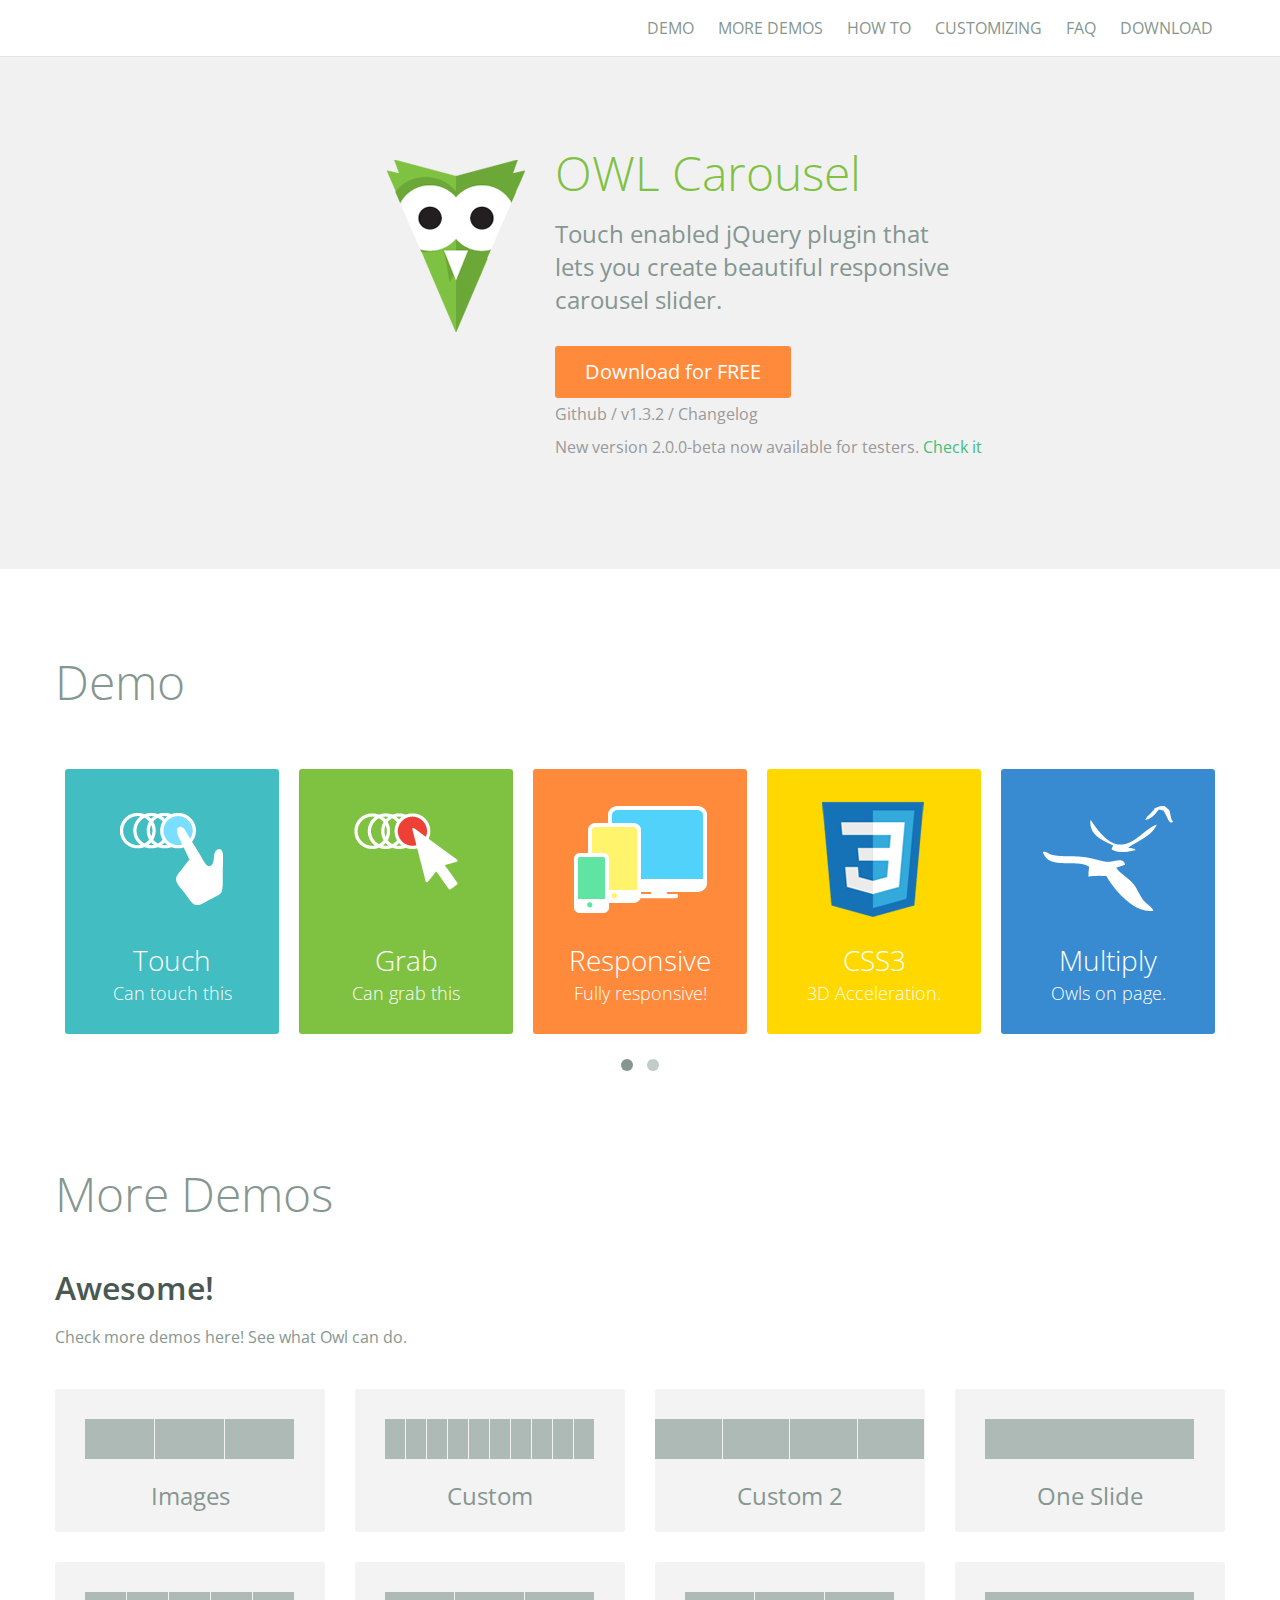
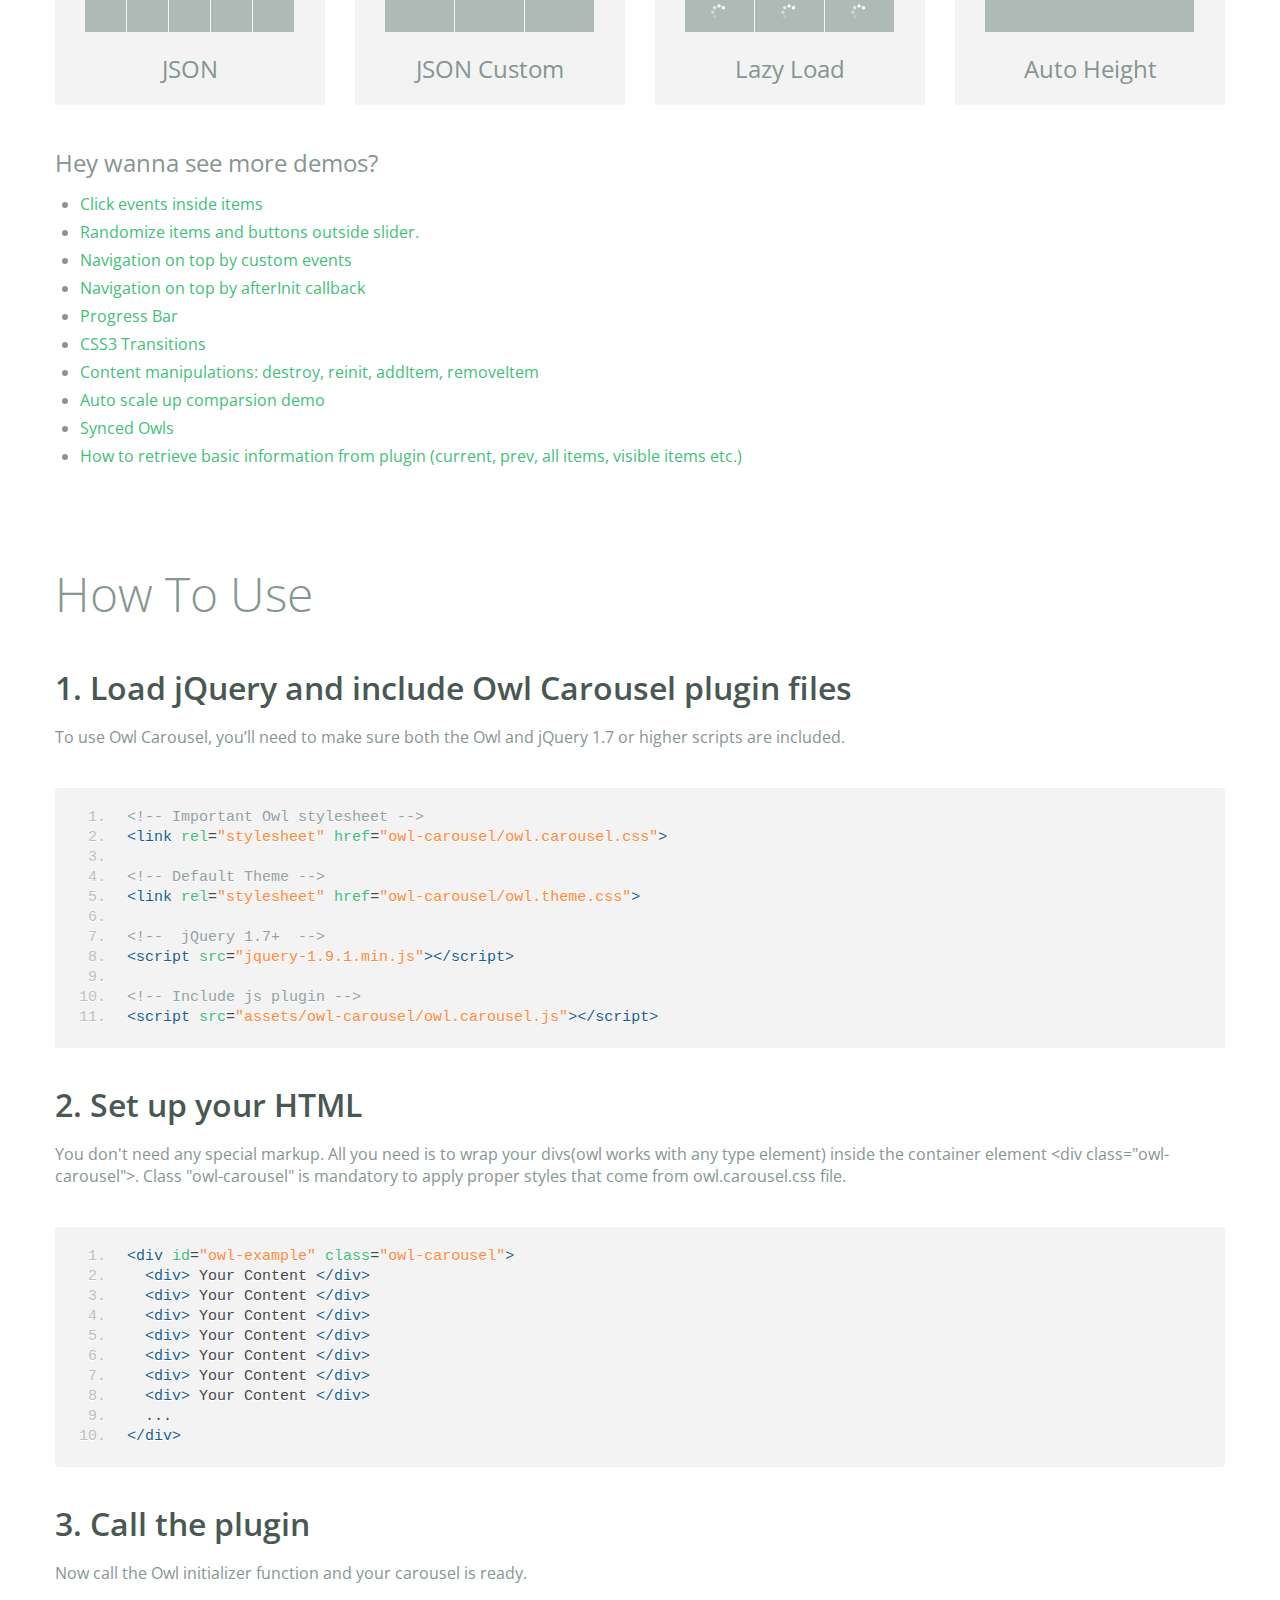
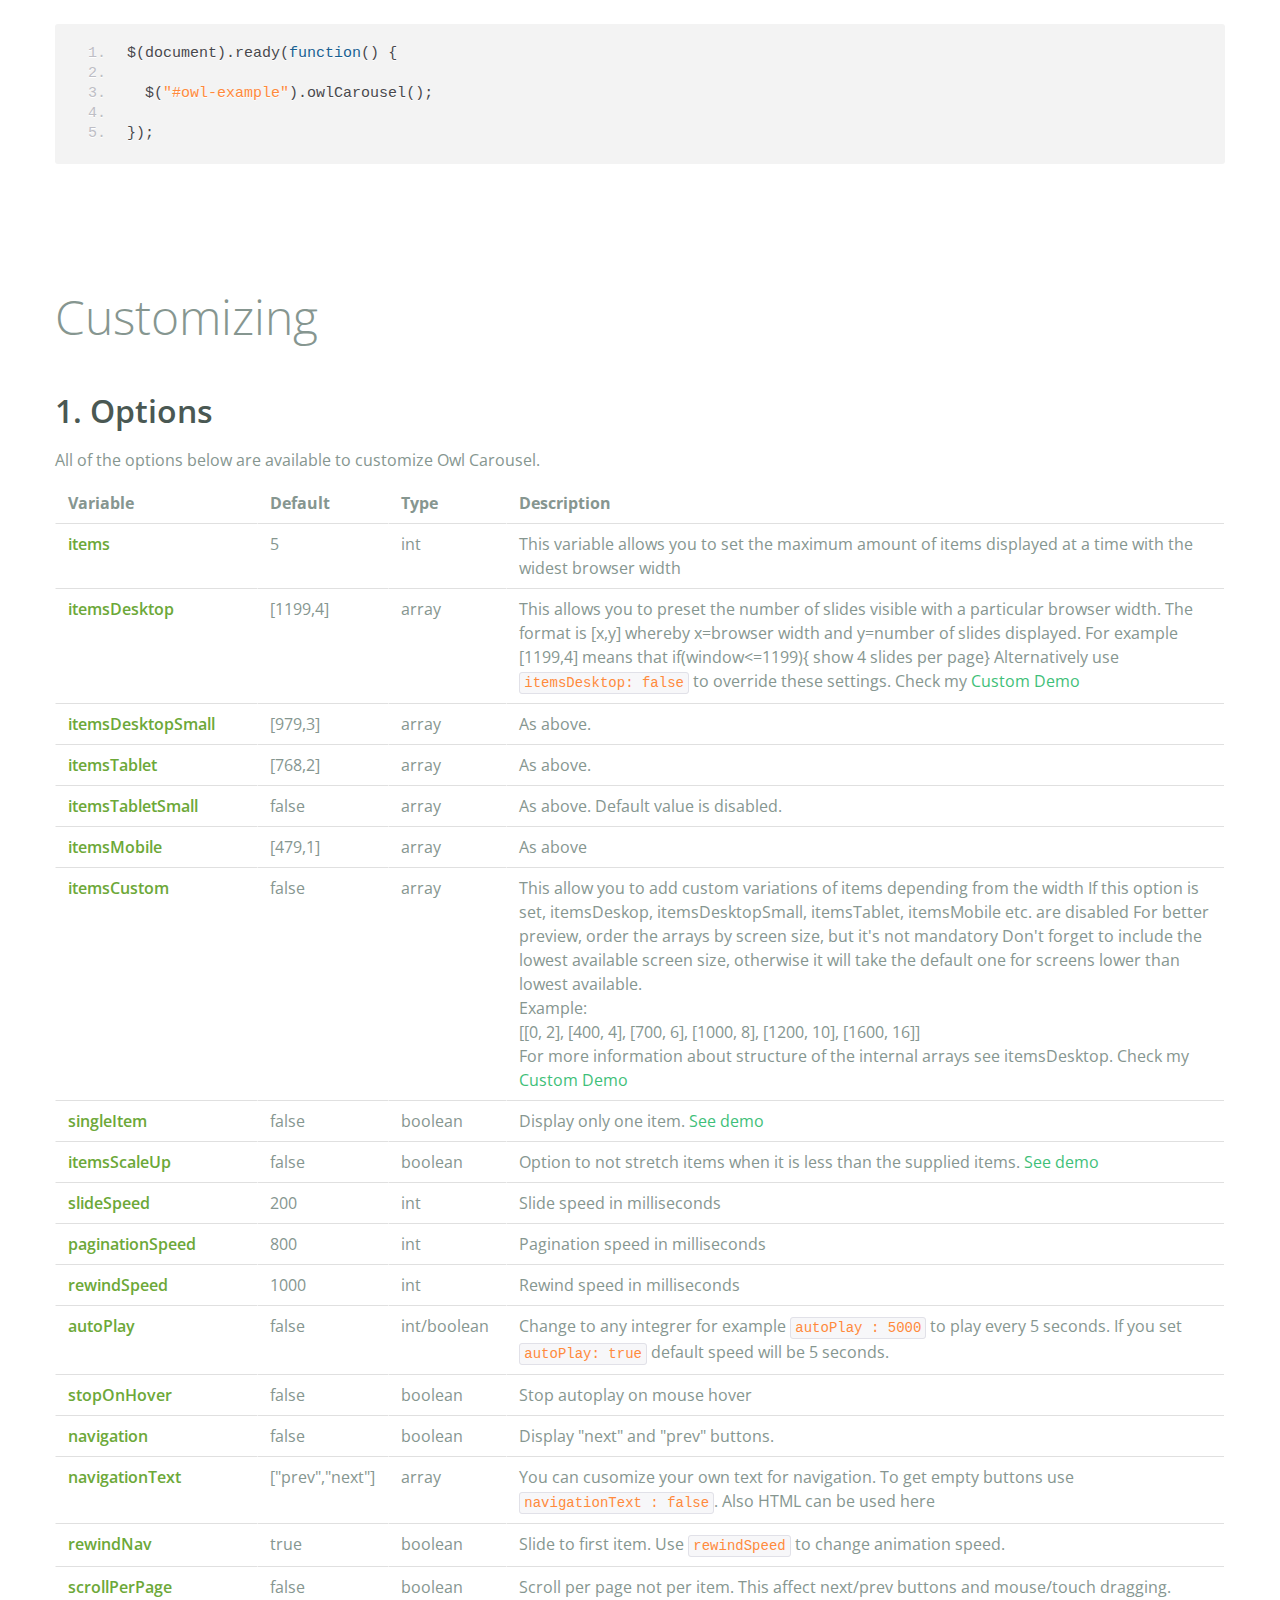
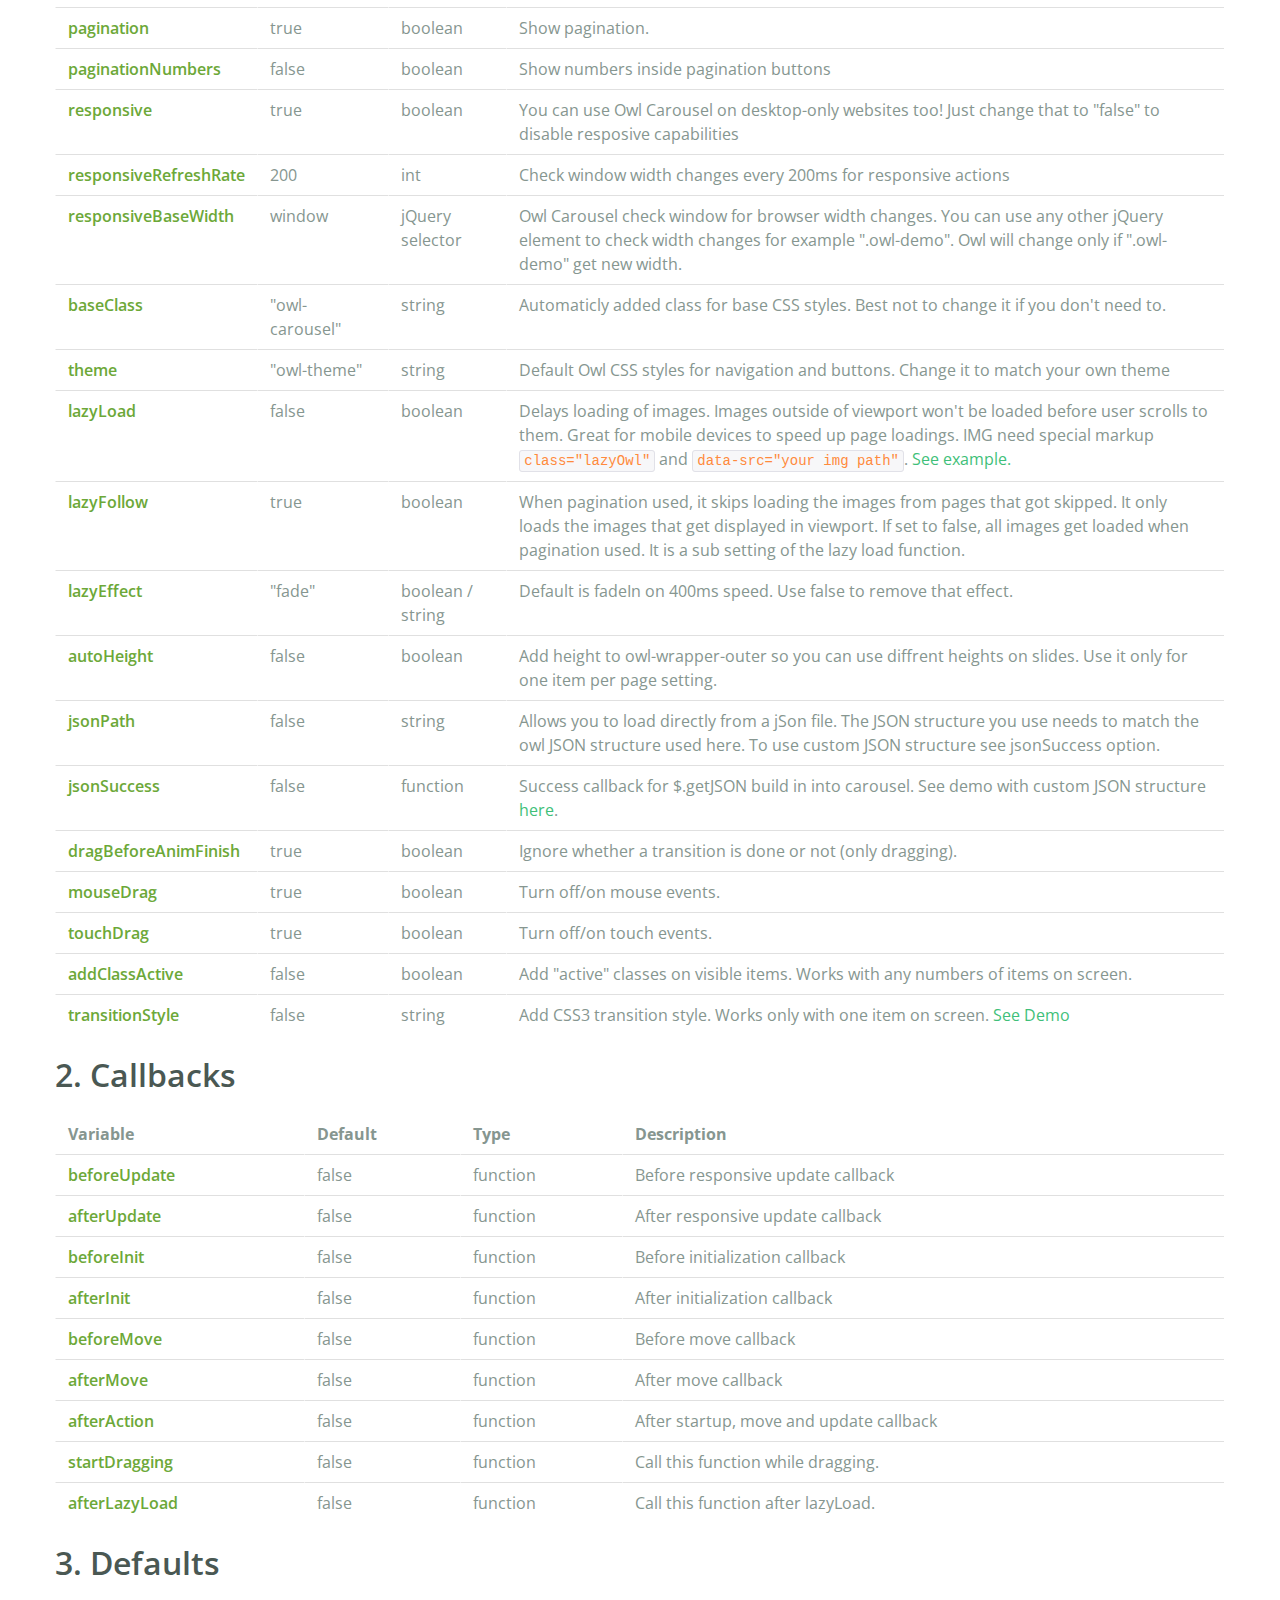
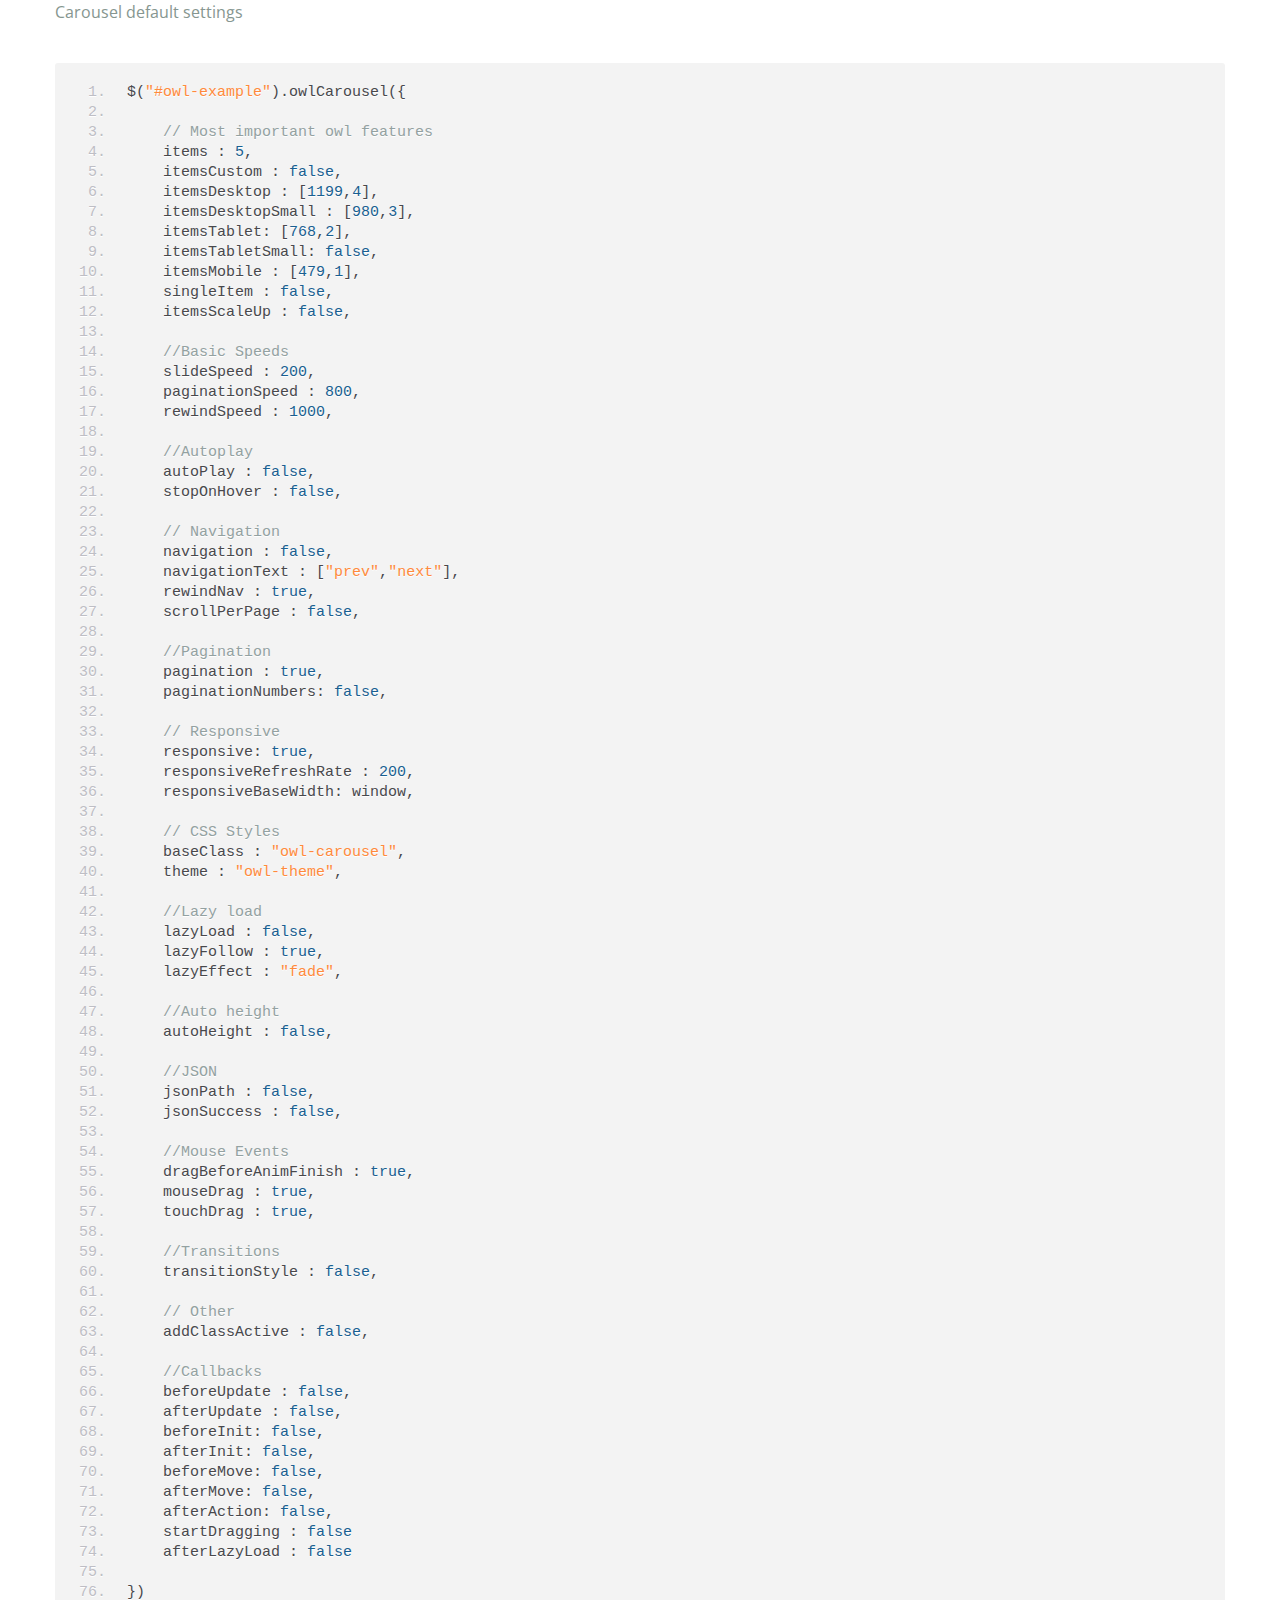
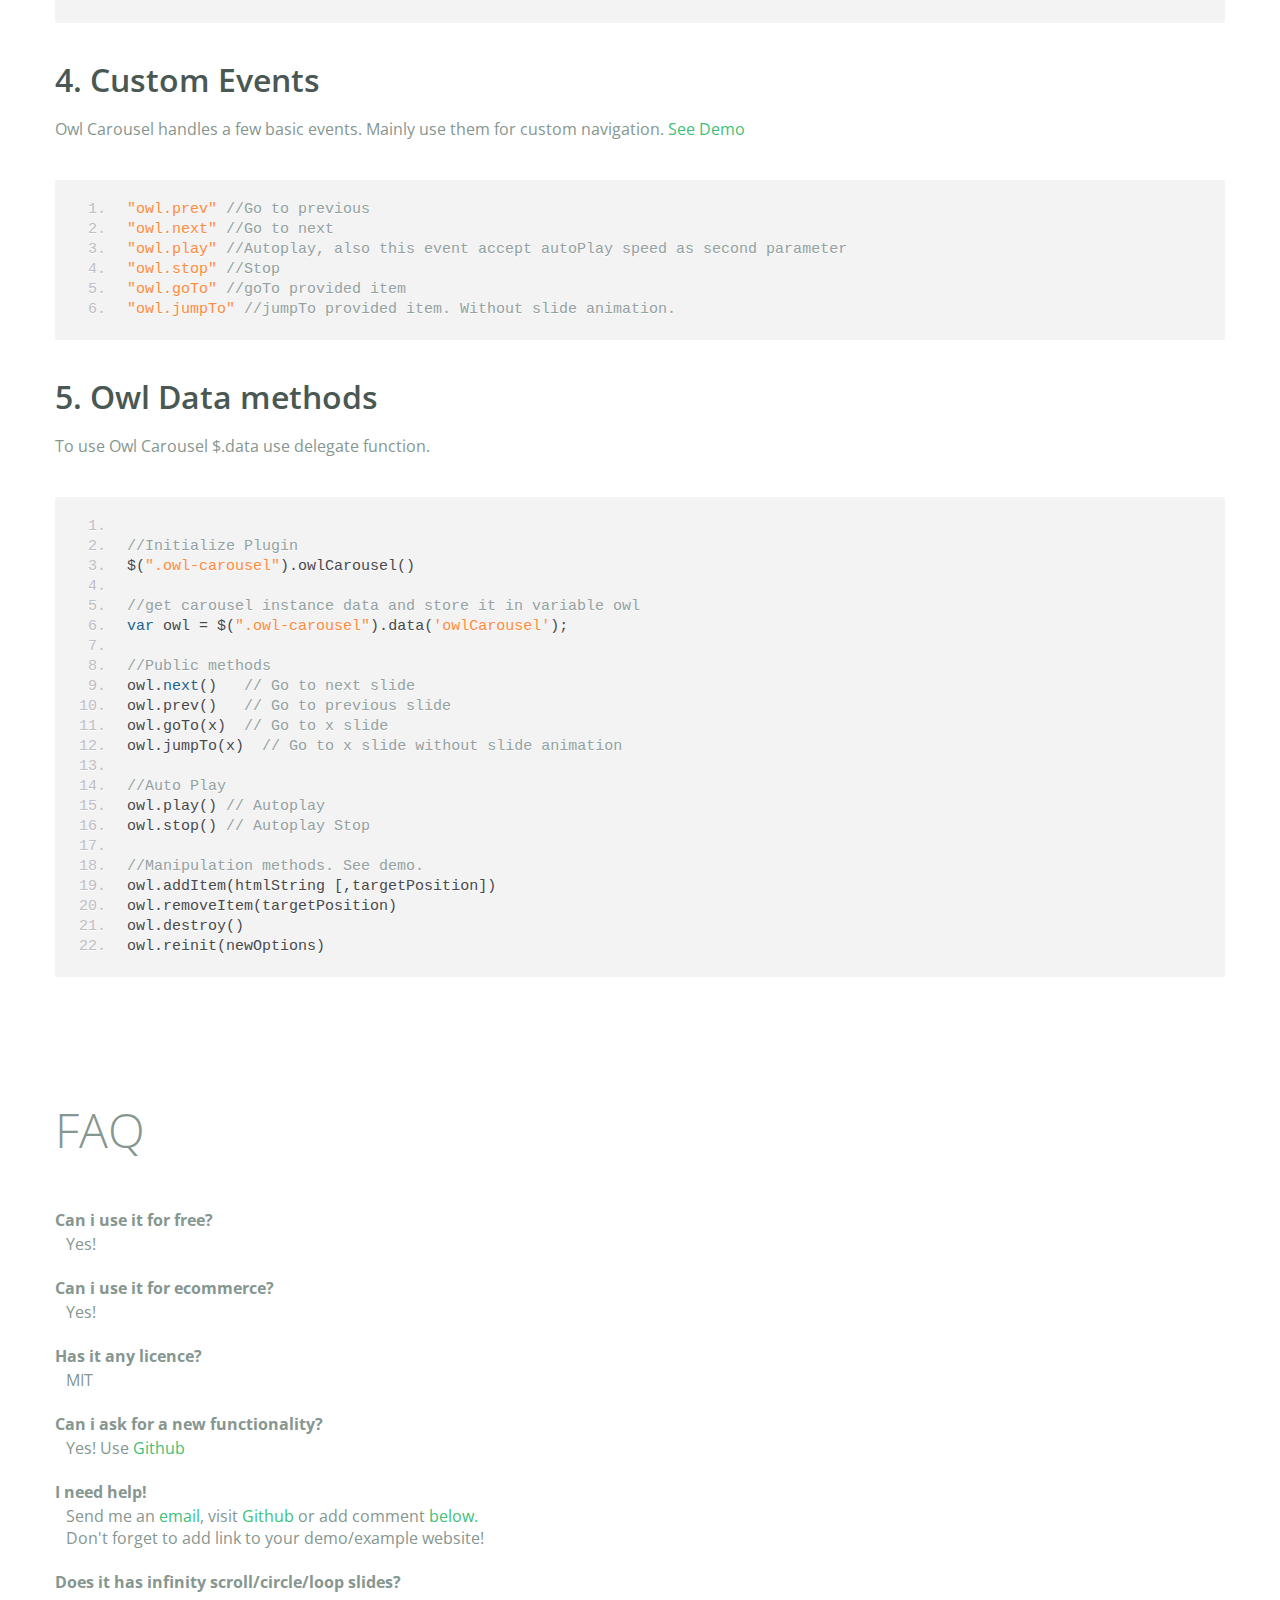
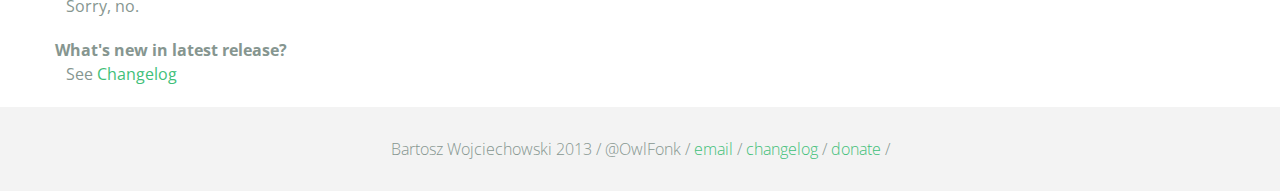
<file: vendor/owl.carousel/index.html>
<!DOCTYPE html>
<html lang="en">
  <head>
    <meta charset="utf-8">
    <title>Owl Carousel</title>
    <meta name="viewport" content="width=device-width, initial-scale=1.0">
    <meta name="description" content="jQuery Responsive Carousel - Owl Carusel">
    <meta name="author" content="Bartosz Wojciechowski">
    <meta name="keywords" content="HTML,CSS,JSON,JavaScript, jQuery, Responsive, Design, Owl, Carousel, Free">

    <link href='http://fonts.googleapis.com/css?family=Open+Sans:400italic,400,300,600,700' rel='stylesheet' type='text/css'>
    <link href="assets/css/bootstrapTheme.css" rel="stylesheet">
    <link href="assets/css/custom.css" rel="stylesheet">

    <!-- Owl Carousel Assets -->
    <link href="owl-carousel/owl.carousel.css" rel="stylesheet">
    <link href="owl-carousel/owl.theme.css" rel="stylesheet">

    <!-- Prettify -->
    <link href="assets/js/google-code-prettify/prettify.css" rel="stylesheet">

    <!-- Le fav and touch icons -->
    <link rel="apple-touch-icon-precomposed" sizes="144x144" href="assets/ico/apple-touch-icon-144-precomposed.png">
    <link rel="apple-touch-icon-precomposed" sizes="114x114" href="assets/ico/apple-touch-icon-114-precomposed.png">
      <link rel="apple-touch-icon-precomposed" sizes="72x72" href="assets/ico/apple-touch-icon-72-precomposed.png">
                    <link rel="apple-touch-icon-precomposed" href="assets/ico/apple-touch-icon-57-precomposed.png">
                                   <link rel="shortcut icon" href="assets/ico/favicon.png">
  </head>
  <body>
      <div id="top-nav" class="navbar navbar-fixed-top">
        <div class="navbar-inner">
          <div class="container">
            <button type="button" class="btn btn-navbar" data-toggle="collapse" data-target=".nav-collapse">
            <span class="icon-bar"></span>
            <span class="icon-bar"></span>
            <span class="icon-bar"></span>
          </button>
            <div class="nav-collapse collapse">
            <ul class="nav pull-right">
              <li><a href="#demo">Demo</a></li>
              <li><a href="#more-demos">More Demos</a></li>
              <li><a href="#how-to">How To</a></li>
              <li><a href="#customizing">Customizing</a></li>
              <li><a href="#faq">FAQ</a></li>
              <li><a href="owl.carousel.zip" class="download" data-spy="affix" data-offset-top="450">Download</a></li>
            </ul>
            </div>
          </div>
        </div>
      </div>

      <div id="header">
        <div class="container">
          <div class="row">
            <div class="span5">
                <img class="logo" src="assets/img/owl-logo.png" alt="Owl Logo">
              </div>
            <div class="span7">
              <h1>OWL Carousel </h1>
              <h3>Touch enabled jQuery plugin that lets you create beautiful responsive carousel slider.</h3>
              <a class="btn btn-success btn-large" href="owl.carousel.zip">Download for FREE</a>
              <p class="muted"><a class="muted" href="https://github.com/OwlFonk/OwlCarousel">Github</a> / v1.3.2 / <a class="muted" href="changelog.html">Changelog</a></p> 
              <p class="muted">New version 2.0.0-beta now available for testers. <a href="http://www.owlgraphic.com/owlcarousel2/">Check it</a></p>
            </div>
          </div>
        </div>
      </div>

      <div id="demo">
        <div class="container">
          <div class="row">
            <div class="span12">
              <h1>Demo</h1>
            </div>
          </div>

          <div class="row">
            <div class="span12">

              <div id="owl-example" class="owl-carousel">

                <div class="item darkCyan">
                  <img src="assets/img/demo-slides/touch.png" alt="Touch">
                    <h3>Touch</h3>
                    <h4>Can touch this</h4>
                </div>
                <div class="item forestGreen">
                  <img src="assets/img/demo-slides/grab.png" alt="Grab">
                    <h3>Grab</h3>
                    <h4>Can grab this</h4>
                </div>
                <div class="item orange">
                  <img src="assets/img/demo-slides/responsive.png" alt="Responsive">
                    <h3>Responsive</h3>
                    <h4>Fully responsive!</h4>
                </div>

                <div class="item yellow">
                  <img src="assets/img/demo-slides/css3.png" alt="CSS3">
                    <h3>CSS3</h3>
                    <h4>3D Acceleration.</h4>
                </div>

                <div class="item dodgerBlue">
                  <img src="assets/img/demo-slides/multi.png" alt="Multi">
                    <h3>Multiply</h3>
                    <h4>Owls on page.</h4>
                </div>

                <div class="item skyBlue">
                  <img src="assets/img/demo-slides/modern.png" alt="Modern Browsers">
                    <h3>Modern</h3>
                    <h4>Browsers Compatibility</h4>
                </div>

                <div class="item zombieGreen">
                  <img src="assets/img/demo-slides/zombie.png" alt="Zombie Browsers - old ones">
                    <h3>Zombie</h3>
                    <h4>Browsers Compatibility</h4>
                </div>

                <div class="item violet">
                  <img src="assets/img/demo-slides/controls.png" alt="Take Control">
                    <h3>Take Control</h3>
                    <h4>The way you like</h4>
                </div>

                <div class="item yellowLight">
                  <img src="assets/img/demo-slides/feather.png" alt="Light">
                    <h3>Light</h3>
                    <h4>As a feather</h4>
                </div>

                <div class="item steelGray">
                  <img src="assets/img/demo-slides/tons.png" alt="Tons of Opotions">
                    <h3>Tons</h3>
                    <h4>of options</h4>
                </div>

              </div>


            </div>
          </div>

        </div>
      </div>

    <div id="more-demos">
      <div class="container">

        <div class="row">
          <div class="span12">
            <h1>More Demos</h1>
            <h2>Awesome!</h2>
            <p>Check more demos here! See what Owl can do.</p>
          </div>
        </div>

        <div class="row demos-row">
          <div class="span3">
            <a href="demos/images.html" class="demo-box">
              <div class="demo-wrapper demo-images clearfix">
                <div class="demo-slide"><div class="bg"></div></div>
                <div class="demo-slide"><div class="bg"></div></div>
                <div class="demo-slide"><div class="bg"></div></div>
              </div>
              <h3>Images</h3>
            </a>
          </div>

          <div class="span3">
            <a href="demos/custom.html" class="demo-box">
              <div class="demo-wrapper demo-custom clearfix">
                <div class="demo-slide"><div class="bg"></div></div>
                <div class="demo-slide"><div class="bg"></div></div>
                <div class="demo-slide"><div class="bg"></div></div>
                <div class="demo-slide"><div class="bg"></div></div>
                <div class="demo-slide"><div class="bg"></div></div>
                <div class="demo-slide"><div class="bg"></div></div>
                <div class="demo-slide"><div class="bg"></div></div>
                <div class="demo-slide"><div class="bg"></div></div>
                <div class="demo-slide"><div class="bg"></div></div>
                <div class="demo-slide"><div class="bg"></div></div>
              </div>
              <h3>Custom</h3>
            </a>
          </div>

          <div class="span3">
            <a href="demos/itemsCustom.html" class="demo-box">
              <div class="demo-wrapper demo-full clearfix">
                <div class="demo-slide"><div class="bg"></div></div>
                <div class="demo-slide"><div class="bg"></div></div>
                <div class="demo-slide"><div class="bg"></div></div>
                <div class="demo-slide"><div class="bg"></div></div>
              </div>
              <h3>Custom 2</h3>
            </a>
          </div>

          <div class="span3">
            <a href="demos/one.html" class="demo-box">
              <div class="demo-wrapper demo-one clearfix">
                <div class="demo-slide"><div class="bg"></div></div>
              </div>
              <h3>One Slide</h3>
            </a>
          </div>

        </div>
        <div class="row demos-row">
          <div class="span3">
            <a href="demos/json.html" class="demo-box">
              <div class="demo-wrapper demo-Json clearfix">
                <div class="demo-slide"><div class="bg"></div></div>
                <div class="demo-slide"><div class="bg"></div></div>
                <div class="demo-slide"><div class="bg"></div></div>
                <div class="demo-slide"><div class="bg"></div></div>
                <div class="demo-slide"><div class="bg"></div></div>
              </div>
              <h3>JSON</h3>
            </a>
          </div>

          <div class="span3">
            <a href="demos/customJson.html" class="demo-box">
              <div class="demo-wrapper demo-Json-custom clearfix">
                <div class="demo-slide"><div class="bg"></div></div>
                <div class="demo-slide"><div class="bg"></div></div>
                <div class="demo-slide"><div class="bg"></div></div>
              </div>
              <h3>JSON Custom</h3>
            </a>
          </div>

          <div class="span3">
            <a href="demos/lazyLoad.html" class="demo-box">
              <div class="demo-wrapper demo-lazy clearfix">
                <div class="demo-slide"><div class="bg"></div></div>
                <div class="demo-slide"><div class="bg"></div></div>
                <div class="demo-slide"><div class="bg"></div></div>
              </div>
              <h3>Lazy Load</h3>
            </a>
          </div>

          <div class="span3">
            <a href="demos/autoHeight.html" class="demo-box">
              <div class="demo-wrapper demo-height clearfix">
                <div class="demo-slide"><div class="bg"></div></div>
              </div>
              <h3>Auto Height</h3>
            </a>
          </div>

          
        </div>

        <div class="row">
          <div class="span12">
            <h3>Hey wanna see more demos?</h3>
            <ul>
              <li>
                <a href="demos/click.html">Click events inside items</a>
              </li>
              <li>
                <a href="demos/randomOrder.html">Randomize items and buttons outside slider.</a>
              </li>
              <li>
                <a href="demos/navOnTop.html">Navigation on top by custom events</a>
              </li>
              <li>
                <a href="demos/navOnTop2.html">Navigation on top by afterInit callback</a>
              </li>
              <li>
                <a href="demos/progressBar.html">Progress Bar</a>
              </li>
              <li>
                <a href="demos/transitions.html">CSS3 Transitions</a>
              </li>
              <li>
                <a href="demos/manipulations.html">Content manipulations: destroy, reinit, addItem, removeItem</a>
              </li>
              <li>
                <a href="demos/scaleup.html">Auto scale up comparsion demo</a>
              </li>
              <li>
                <a href="demos/sync.html">Synced Owls</a>
              </li>
              <li>
                <a href="demos/owlStatus.html">How to retrieve basic information from plugin (current, prev, all items, visible items etc.)</a>
              </li>
            </ul>
            
          </div>
        </div>


      </div>
    </div>

    <div id="how-to">
      <div class="container">
        <div class="row">
          <div class="span12">
            <h1>How To Use</h1>
            <h2>1. Load jQuery and include Owl Carousel plugin files</h2>
            <p>To use Owl Carousel, you’ll need to make sure both the Owl and jQuery 1.7 or higher scripts are included.</p>
<pre class="pre-show prettyprint linenums">
&lt;!-- Important Owl stylesheet --&gt;
&lt;link rel="stylesheet" href="owl-carousel/owl.carousel.css"&gt;

&lt;!-- Default Theme --&gt;
&lt;link rel="stylesheet" href="owl-carousel/owl.theme.css"&gt;

&lt;!--  jQuery 1.7+  --&gt;
&lt;script src="jquery-1.9.1.min.js"&gt;&lt;/script&gt;

&lt;!-- Include js plugin --&gt;
&lt;script src="assets/owl-carousel/owl.carousel.js"&gt;&lt;/script&gt;
</pre>
          <h2>2. Set up your HTML</h2>
          <p>You don't need any special markup. All you need is to wrap your divs(owl works with any type element) inside the container element &lt;div class="owl-carousel"&gt;. Class "owl-carousel" is mandatory to apply proper styles that come from owl.carousel.css file.</p>
<pre class="pre-show prettyprint linenums">
&lt;div id="owl-example" class="owl-carousel"&gt;
  &lt;div&gt; Your Content &lt;/div&gt;
  &lt;div&gt; Your Content &lt;/div&gt;
  &lt;div&gt; Your Content &lt;/div&gt;
  &lt;div&gt; Your Content &lt;/div&gt;
  &lt;div&gt; Your Content &lt;/div&gt;
  &lt;div&gt; Your Content &lt;/div&gt;
  &lt;div&gt; Your Content &lt;/div&gt;
  ...
&lt;/div>
</pre>    
          <h2>3. Call the plugin</h2>
          <p>Now call the Owl initializer function and your carousel is ready.</p>
<pre class="pre-show prettyprint linenums">
$(document).ready(function() {

  $("#owl-example").owlCarousel();

});
</pre>  
          </div>
        </div>
      </div>
    </div>


    <div id="customizing">
      <div class="container">
        <div class="row">
          <div class="span12">
            <h1>Customizing</h1>
            <h2>1. Options</h2>
            <p>All of the options below are available to customize Owl Carousel.</p> 
            <table class="table hp-table table-bordered table-striped">
              <thead>
                <tr>
                  <th>Variable</th>
                  <th>Default</th>
                  <th>Type</th>
                  <th>Description</th>
                </tr>
              </thead>
              <tbody>
                <tr>
                  <td><span class="text-emp">items</span></td>
                  <td>5</td>
                  <td>int</td>
                  <td>This variable allows you to set the maximum amount of items displayed at a time with the widest browser width</td>
                </tr>
                 <tr>
                  <td><span class="text-emp">itemsDesktop</span></td>
                  <td>[1199,4]</td>
                  <td>array</td>
                  <td>This allows you to preset the number of slides visible with a particular browser width. The format is [x,y] whereby x=browser width and y=number of slides displayed. For example [1199,4] means that if(window&lt;=1199){ show 4 slides per page}
                    Alternatively use <code>itemsDesktop: false</code> to override these settings. Check my <a href="demos/custom.html">Custom Demo</a></td>
                </tr>
                <tr>
                  <td><span class="text-emp">itemsDesktopSmall</span></td>
                  <td>[979,3]</td>
                  <td>array</td>
                  <td>As above.</td>
                </tr>
                <tr>
                  <td><span class="text-emp">itemsTablet</span></td>
                  <td>[768,2]</td>
                  <td>array</td>
                  <td>As above.</td>
                </tr>
                <tr>
                  <td><span class="text-emp">itemsTabletSmall</span></td>
                  <td>false</td>
                  <td>array</td>
                  <td>As above. Default value is disabled.</td>
                </tr>
                <tr>
                  <td><span class="text-emp">itemsMobile</span></td>
                  <td>[479,1]</td>
                  <td>array</td>
                  <td>As above</td>
                </tr>
                <tr>
                  <td><span class="text-emp">itemsCustom</span></td>
                  <td>false</td>
                  <td>array</td>
                  <td>
                    This allow you to add custom variations of items depending from the width
                    If this option is set, itemsDeskop, itemsDesktopSmall, itemsTablet, itemsMobile etc. are disabled
                    For better preview, order the arrays by screen size, but it's not mandatory
                    Don't forget to include the lowest available screen size, otherwise it will take the default one for screens lower than lowest available.
                    <br />Example:<br /> [[0, 2], [400, 4], [700, 6], [1000, 8], [1200, 10], [1600, 16]]<br />
                    For more information about structure of the internal arrays see itemsDesktop. Check my <a href="demos/custom.html">Custom Demo</a></td>
                </tr>
                <tr>
                  <td><span class="text-emp">singleItem</span></td>
                  <td>false</td>
                  <td>boolean</td>
                  <td>Display only one item. <a href="demos/one.html">See demo</a></td>
                </tr>
                <tr>
                  <td><span class="text-emp">itemsScaleUp</span></td>
                  <td>false</td>
                  <td>boolean</td>
                  <td>Option to not stretch items when it is less than the supplied items. <a href="demos/scaleup.html">See demo</a></td>
                </tr>
                <tr>
                  <td><span class="text-emp">slideSpeed</span></td>
                  <td>200</td>
                  <td>int</td>
                  <td>Slide speed in milliseconds</td>
                </tr>
                <tr>
                  <td><span class="text-emp">paginationSpeed</span></td>
                  <td>800</td>
                  <td>int</td>
                  <td>Pagination speed in milliseconds</td>
                </tr>
                <tr>
                  <td><span class="text-emp">rewindSpeed</span></td>
                  <td>1000</td>
                  <td>int</td>
                  <td>Rewind speed in milliseconds</td>
                </tr>
                <tr>
                  <td><span class="text-emp">autoPlay</span></td>
                  <td>false</td>
                  <td>int/boolean</td>
                  <td>Change to any integrer for example <code>autoPlay : 5000</code> to play every 5 seconds. If you set <code>autoPlay: true</code> default speed will be 5 seconds.</td>
                </tr>
                <tr>
                <tr>
                  <td><span class="text-emp">stopOnHover</span></td>
                  <td>false</td>
                  <td>boolean</td>
                  <td>Stop autoplay on mouse hover</td>
                </tr>
                <tr>
                <tr>
                  <td><span class="text-emp">navigation</span></td>
                  <td>false</td>
                  <td>boolean</td>
                  <td>Display "next" and "prev" buttons.</td>
                </tr>
                <tr>
                  <td><span class="text-emp">navigationText</span></td>
                  <td>["prev","next"]</td>
                  <td>array</td>
                  <td>You can cusomize your own text for navigation. To get empty buttons use <code>navigationText : false</code>. Also HTML can be used here</td>
                </tr>
                <tr>
                  <td><span class="text-emp">rewindNav</span></td>
                  <td>true</td>
                  <td>boolean</td>
                  <td>Slide to first item. Use <code>rewindSpeed</code> to change animation speed. </td>
                </tr>
                <tr>
                  <td><span class="text-emp">scrollPerPage</span></td>
                  <td>false</td>
                  <td>boolean</td>
                  <td>Scroll per page not per item. This affect next/prev buttons and mouse/touch dragging.</td>
                </tr>
                <tr>
                  <td><span class="text-emp">pagination</span></td>
                  <td>true</td>
                  <td>boolean</td>
                  <td>Show pagination.</td>
                </tr>
                <tr>
                  <td><span class="text-emp">paginationNumbers</span></td>
                  <td>false</td>
                  <td>boolean</td>
                  <td>Show numbers inside pagination buttons</td>
                </tr>
                <tr>
                  <td><span class="text-emp">responsive</span></td>
                  <td>true</td>
                  <td>boolean</td>
                  <td>You can use Owl Carousel on desktop-only websites too! Just change that to "false" to disable resposive capabilities</td>
                </tr>
                <tr>
                  <td><span class="text-emp">responsiveRefreshRate</span></td>
                  <td>200</td>
                  <td>int</td>
                  <td>Check window width changes every 200ms for responsive actions</td>
                </tr>
                <tr>
                  <td><span class="text-emp">responsiveBaseWidth</span></td>
                  <td>window</td>
                  <td>jQuery selector</td>
                  <td>Owl Carousel check window for browser width changes. You can use any other jQuery element to check width changes for example ".owl-demo". Owl will change only if ".owl-demo" get new width.</td>
                </tr>
                <tr>
                  <td><span class="text-emp">baseClass</span></td>
                  <td>"owl-carousel"</td>
                  <td>string</td>
                  <td>Automaticly added class for base CSS styles. Best not to change it if you don't need to.</td>
                </tr>
                <tr>
                  <td><span class="text-emp">theme</span></td>
                  <td>"owl-theme"</td>
                  <td>string</td>
                  <td>Default Owl CSS styles for navigation and buttons. Change it to match your own theme</td>
                </tr>
                <tr>
                  <td><span class="text-emp">lazyLoad</span></td>
                  <td>false</td>
                  <td>boolean</td>
                  <td>Delays loading of images. Images outside of viewport won't be loaded before user scrolls to them. Great for mobile devices to speed up page loadings. IMG need special markup <code>class="lazyOwl"</code> and <code>data-src="your img path"</code>. <a href="demos/lazyLoad.html">See example.</a></td>
                </tr>
                <tr>
                  <td><span class="text-emp">lazyFollow</span></td>
                  <td>true</td>
                  <td>boolean</td>
                  <td>When pagination used, it skips loading the images from pages that got skipped. It only loads the images that get displayed in viewport. If set to false, all images get loaded when pagination used. It is a sub setting of the lazy load function.</td>
                </tr>
                <tr>
                  <td><span class="text-emp">lazyEffect</span></td>
                  <td>"fade"</td>
                  <td>boolean / string</td>
                  <td>Default is fadeIn on 400ms speed. Use false to remove that effect.</td>
                </tr>
                <tr>
                  <td><span class="text-emp">autoHeight</span></td>
                  <td>false</td>
                  <td>boolean</td>
                  <td>Add height to owl-wrapper-outer so you can use diffrent heights on slides. Use it only for one item per page setting.</td>
                </tr>
                <tr>
                  <td><span class="text-emp">jsonPath</span></td>
                  <td>false</td>
                  <td>string</td>
                  <td>Allows you to load directly from a jSon file. The JSON structure you use needs to match the owl JSON structure used here. To use custom JSON structure see jsonSuccess option.</td>
                </tr>
                <tr>
                  <td><span class="text-emp">jsonSuccess</span></td>
                  <td>false</td>
                  <td>function</td>
                  <td>Success callback for $.getJSON build in into carousel. See demo with custom JSON structure <a href="demos/customJson.html">here</a>. </td>
                </tr>
                <tr>
                  <td><span class="text-emp">dragBeforeAnimFinish</span></td>
                  <td>true</td>
                  <td>boolean</td>
                  <td>Ignore whether a transition is done or not (only dragging).</td>
                </tr>
                <tr>
                  <td><span class="text-emp">mouseDrag</span></td>
                  <td>true</td>
                  <td>boolean</td>
                  <td>Turn off/on mouse events.</td>
                </tr>
                <tr>
                  <td><span class="text-emp">touchDrag</span></td>
                  <td>true</td>
                  <td>boolean</td>
                  <td>Turn off/on touch events.</td>
                </tr>
                <tr>
                  <td><span class="text-emp">addClassActive</span></td>
                  <td>false</td>
                  <td>boolean</td>
                  <td>Add "active" classes on visible items. Works with any numbers of items on screen.</td>
                </tr>
                <tr>
                  <td><span class="text-emp">transitionStyle</span></td>
                  <td>false</td>
                  <td>string</td>
                  <td>Add CSS3 transition style. Works only with one item on screen. <a href="demos/transitions.html">See Demo</a></td>
                </tr>
              </tbody>
            </table>
            <h2>2. Callbacks</h2>
            <table class="table hp-table table-bordered table-striped">
              <thead>
                <tr>
                  <th>Variable</th>
                  <th>Default</th>
                  <th>Type</th>
                  <th>Description</th>
                </tr>
              </thead>
              <tbody>
                <tr>
                  <td><span class="text-emp">beforeUpdate</span></td>
                  <td>false</td>
                  <td>function</td>
                  <td>Before responsive update callback</td>
                </tr>
                <tr>
                  <td><span class="text-emp">afterUpdate</span></td>
                  <td>false</td>
                  <td>function</td>
                  <td>After responsive update callback</td>
                </tr>
                <tr>
                  <td><span class="text-emp">beforeInit</span></td>
                  <td>false</td>
                  <td>function</td>
                  <td>Before initialization callback</td>
                </tr>
                <tr>
                  <td><span class="text-emp">afterInit</span></td>
                  <td>false</td>
                  <td>function</td>
                  <td>After initialization callback</td>
                </tr>
                <tr>
                  <td><span class="text-emp">beforeMove</span></td>
                  <td>false</td>
                  <td>function</td>
                  <td>Before move callback</td>
                </tr>
                <tr>
                  <td><span class="text-emp">afterMove</span></td>
                  <td>false</td>
                  <td>function</td>
                  <td>After move callback</td>
                </tr>
                <tr>
                  <td><span class="text-emp">afterAction</span></td>
                  <td>false</td>
                  <td>function</td>
                  <td>After startup, move and update callback</td>
                </tr>
                <tr>
                  <td><span class="text-emp">startDragging</span></td>
                  <td>false</td>
                  <td>function</td>
                  <td>Call this function while dragging.</td>
                </tr>
                <tr>
                  <td><span class="text-emp">afterLazyLoad</span></td>
                  <td>false</td>
                  <td>function</td>
                  <td>Call this function after lazyLoad.</td>
                </tr>
              </tbody>
            </table>

              <h2>3. Defaults</h2>
              <p>Carousel default settings</p>
<pre class="pre-show prettyprint linenums">
$("#owl-example").owlCarousel({

    // Most important owl features
    items : 5,
    itemsCustom : false,
    itemsDesktop : [1199,4],
    itemsDesktopSmall : [980,3],
    itemsTablet: [768,2],
    itemsTabletSmall: false,
    itemsMobile : [479,1],
    singleItem : false,
    itemsScaleUp : false,

    //Basic Speeds
    slideSpeed : 200,
    paginationSpeed : 800,
    rewindSpeed : 1000,

    //Autoplay
    autoPlay : false,
    stopOnHover : false,

    // Navigation
    navigation : false,
    navigationText : ["prev","next"],
    rewindNav : true,
    scrollPerPage : false,

    //Pagination
    pagination : true,
    paginationNumbers: false,

    // Responsive 
    responsive: true,
    responsiveRefreshRate : 200,
    responsiveBaseWidth: window,

    // CSS Styles
    baseClass : "owl-carousel",
    theme : "owl-theme",

    //Lazy load
    lazyLoad : false,
    lazyFollow : true,
    lazyEffect : "fade",

    //Auto height
    autoHeight : false,

    //JSON 
    jsonPath : false, 
    jsonSuccess : false,

    //Mouse Events
    dragBeforeAnimFinish : true,
    mouseDrag : true,
    touchDrag : true,

    //Transitions
    transitionStyle : false,

    // Other
    addClassActive : false,

    //Callbacks
    beforeUpdate : false,
    afterUpdate : false,
    beforeInit: false, 
    afterInit: false, 
    beforeMove: false, 
    afterMove: false,
    afterAction: false,
    startDragging : false
    afterLazyLoad : false

})
</pre>
              <h2>4. Custom Events</h2>
              <p>Owl Carousel handles a few basic events. Mainly use them for custom navigation. <a href="demos/custom.html">See Demo</a></p>

<pre class="pre-show prettyprint linenums">
"owl.prev" //Go to previous
"owl.next" //Go to next
"owl.play" //Autoplay, also this event accept autoPlay speed as second parameter
"owl.stop" //Stop
"owl.goTo" //goTo provided item
"owl.jumpTo" //jumpTo provided item. Without slide animation.
</pre>

              <h2>5. Owl Data methods</h2>
              <p>To use Owl Carousel $.data use delegate function.</p>
              
<pre class="pre-show prettyprint linenums">

//Initialize Plugin
$(".owl-carousel").owlCarousel()

//get carousel instance data and store it in variable owl
var owl = $(".owl-carousel").data('owlCarousel');

//Public methods
owl.next()   // Go to next slide
owl.prev()   // Go to previous slide
owl.goTo(x)  // Go to x slide
owl.jumpTo(x)  // Go to x slide without slide animation

//Auto Play
owl.play() // Autoplay
owl.stop() // Autoplay Stop

//Manipulation methods. <a href="demos/manipulations.html">See demo.</a>
owl.addItem(htmlString [,targetPosition])
owl.removeItem(targetPosition)
owl.destroy()
owl.reinit(newOptions)
</pre>
          </div>
        </div>
      </div>
    </div>

    <div id="faq" class="container">
      <div class="row">
        <div class="span12">
          <h1>FAQ</h1>
          <dl>
            <dt>Can i use it for free?</dt>
            <dd>Yes!</dd>
            <dt>Can i use it for ecommerce?</dt>
            <dd>Yes!</dd>
            <dt>Has it any licence?</dt>
            <dd>MIT</dd>
            <dt>Can i ask for a new functionality?</dt>
            <dd>Yes! Use <a href="https://github.com/OwlFonk/OwlCarousel">Github</a></dd>
            <dt>I need help!</dt>
            <dd>Send me an <a href="mailto:owl@owlgraphic.com?subject=Hey Owl! I need help">email</a>, visit <a href="https://github.com/OwlFonk/OwlCarousel">Github</a> or add comment <a href="#disqus">below.</a><br>Don't forget to add link to your demo/example website!</dd>
            <dt>Does it has infinity scroll/circle/loop slides?</dt>
            <dd>Sorry, no.</dd>
            <dt>What's new in latest release?</dt>
            <dd>See <a href="changelog.html">Changelog</a></dd>
          </dl>
        </div>
      </div>
    </div>

    <div class="container disqus">
        <div class="row">
          <div class="span12">
            <h1>Disqus</h1>

    <div id="disqus_thread"></div>
    <noscript>Please enable JavaScript to view the <a href="http://disqus.com/?ref_noscript">comments powered by Disqus.</a></noscript>
    <a href="http://disqus.com" class="dsq-brlink">comments powered by <span class="logo-disqus">Disqus</span></a>
      </div>
    </div>
  </div>

    <div id="footer">
      <div class="container">
        <div class="row">
          <div class="span12">
            <h5>Bartosz Wojciechowski 2013 / @OwlFonk / 
            <a href="mailto:owl@owlgraphic.com?subject=Hey Owl!">email</a> / 
            <a href="changelog.html">changelog</a> /
            <a href="https://www.paypal.com/cgi-bin/webscr?cmd=_s-xclick&hosted_button_id=EFSGXZS7V2U9N">donate</a> / 
            <a href="https://twitter.com/share" class="twitter-share-button" data-url="http://owlgraphic.com/owlcarousel/" data-text="Awesome jQuery Owl Carousel Responsive Plugin" data-via="OwlFonk" data-count="none" data-hashtags="owlcarousel"></a>
            <script>
            var owldomain = window.location.hostname.indexOf("owlgraphic");
            if(owldomain !== -1){
              !function(d,s,id){var js,fjs=d.getElementsByTagName(s)[0],p=/^http:/.test(d.location)?'http':'https';if(!d.getElementById(id)){js=d.createElement(s);js.id=id;js.src=p+'://platform.twitter.com/widgets.js';fjs.parentNode.insertBefore(js,fjs);}}(document, 'script', 'twitter-wjs');
            }
            </script>
            </h5>
          </div>
        </div>
      </div>
    </div>


    <script src="assets/js/jquery-1.9.1.min.js"></script>
    <script src="owl-carousel/owl.carousel.min.js"></script>

    <!-- Frontpage Demo -->
    <script>

    $(document).ready(function($) {
      $("#owl-example").owlCarousel();
    });


    $("body").data("page", "frontpage");

    </script>
    <script src="assets/js/bootstrap-collapse.js"></script>
    <script src="assets/js/bootstrap-transition.js"></script>

    <script src="assets/js/google-code-prettify/prettify.js"></script>
	  <script src="assets/js/application.js"></script>

    <script type="text/javascript">
    jQuery(function($){
      var disqus_loaded = false;
      var top = $("#faq").offset().top; 
      var owldomain = window.location.hostname.indexOf("owlgraphic");
      var comments = window.location.href.indexOf("comment");

      if(owldomain !== -1){
        function check(){
          if ( (!disqus_loaded && $(window).scrollTop() + $(window).height() > top) || (comments !== -1) ){
            $(window).off( "scroll" )
            disqus_loaded = true;
            /* * * CONFIGURATION VARIABLES: EDIT BEFORE PASTING INTO YOUR WEBPAGE * * */
            var disqus_shortname = 'owlcarousel'; // required: replace example with your forum shortname
            var disqus_identifier = 'OWL Carousel';
            //var disqus_url = 'http://owlgraphic.com/owlcarousel/';
            /* * * DON'T EDIT BELOW THIS LINE * * */
            (function() {
                var dsq = document.createElement('script'); dsq.type = 'text/javascript'; dsq.async = true;
                dsq.src = '//' + disqus_shortname + '.disqus.com/embed.js';
                (document.getElementsByTagName('head')[0] || document.getElementsByTagName('body')[0]).appendChild(dsq);
            })();
          }
        }
        $(window).on( "scroll", check )
        check();
      } else {
        $('.disqus').hide();
      }
    });
    </script>

    <script>
    var owldomain = window.location.hostname.indexOf("owlgraphic");
    if(owldomain !== -1){
      (function(i,s,o,g,r,a,m){i['GoogleAnalyticsObject']=r;i[r]=i[r]||function(){
      (i[r].q=i[r].q||[]).push(arguments)},i[r].l=1*new Date();a=s.createElement(o),
      m=s.getElementsByTagName(o)[0];a.async=1;a.src=g;m.parentNode.insertBefore(a,m)
      })(window,document,'script','//www.google-analytics.com/analytics.js','ga');

      ga('create', 'UA-41541058-1', 'owlgraphic.com');
      ga('send', 'pageview');
    }
    </script>

  </body>
</html>
</file>
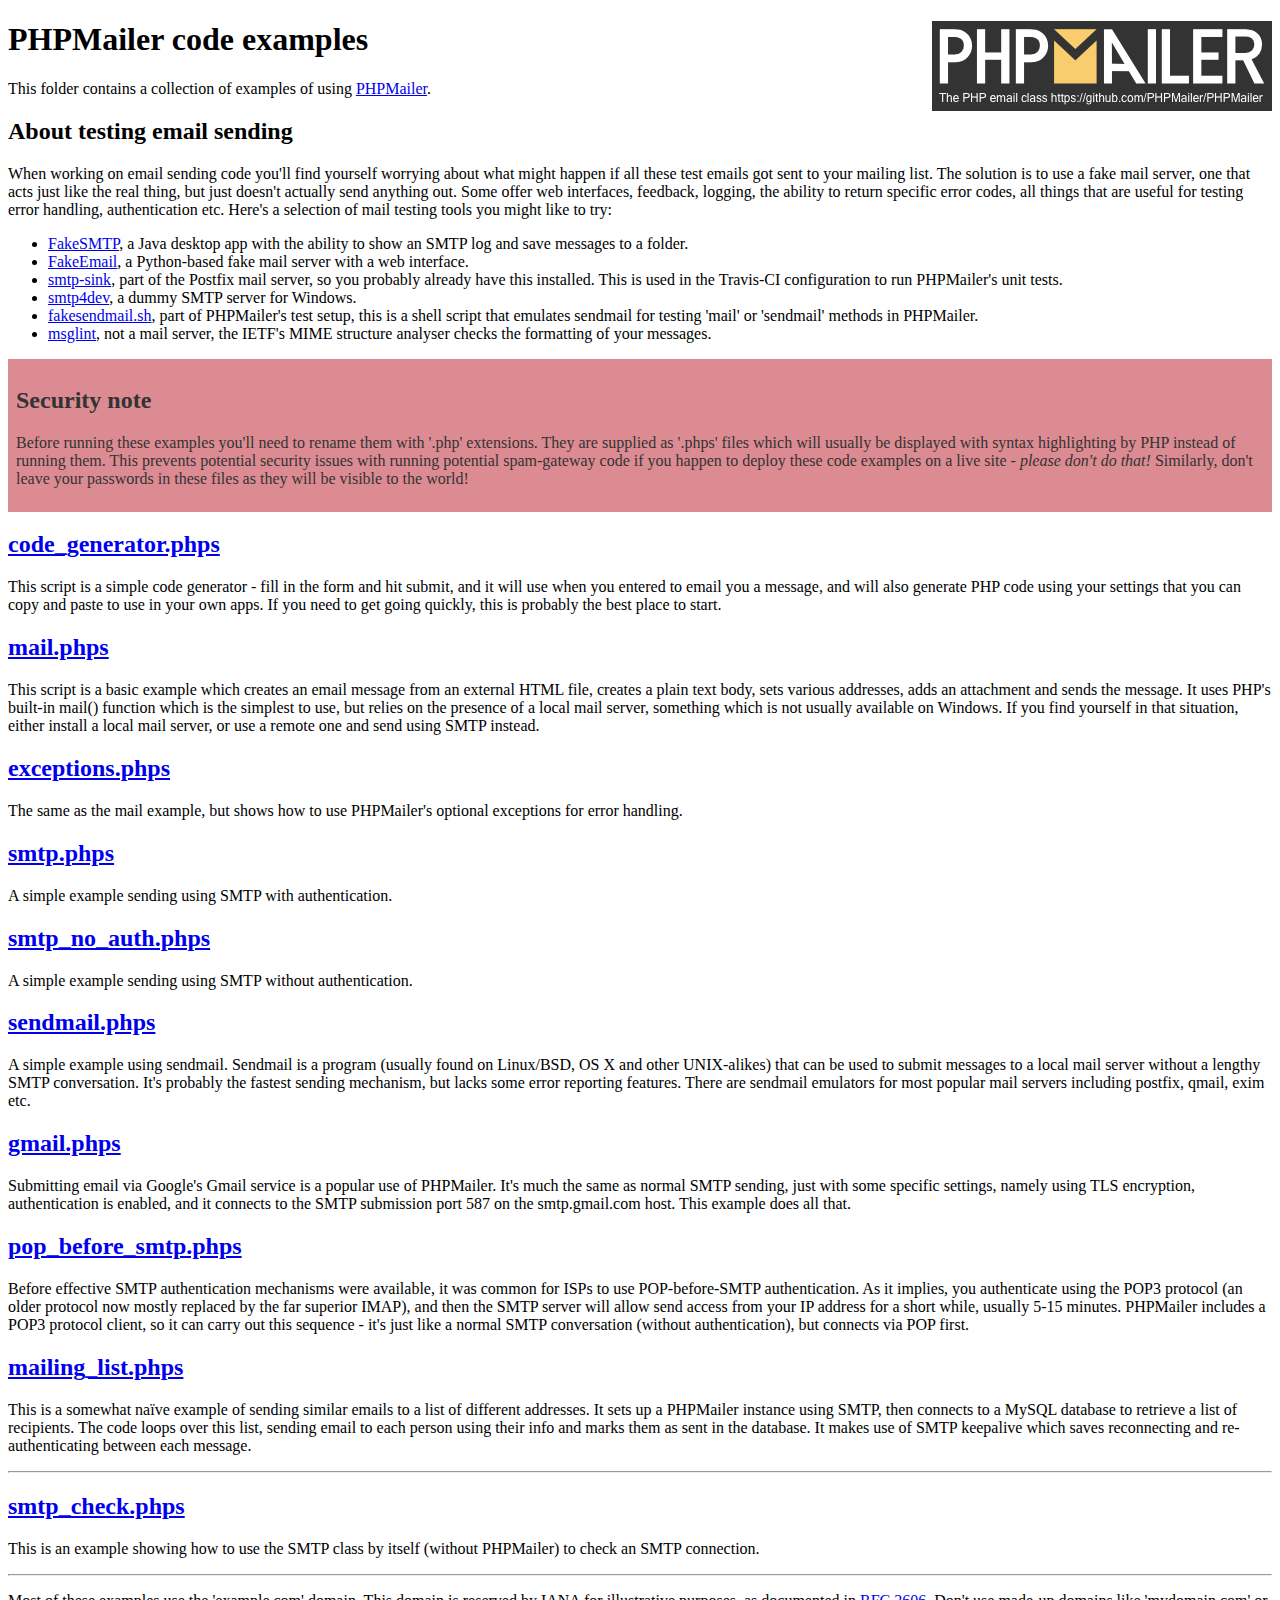
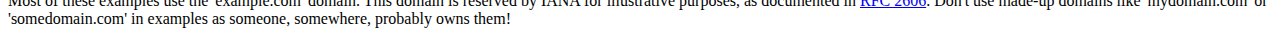
<file: php/php-mailer/examples/index.html>
<!DOCTYPE html>
<html>
<head>
	<meta charset="UTF-8">
	<title>PHPMailer Examples</title>
</head>
<body>
<h1>PHPMailer code examples<a href="https://github.com/PHPMailer/PHPMailer"><img src="images/phpmailer.png" style="float:right; border:0;" alt="PHPMailer logo"></a></h1>
<p>This folder contains a collection of examples of using <a href="https://github.com/PHPMailer/PHPMailer">PHPMailer</a>.</p>
<h2>About testing email sending</h2>
<p>When working on email sending code you'll find yourself worrying about what might happen if all these test emails got sent to your mailing list. The solution is to use a fake mail server, one that acts just like the real thing, but just doesn't actually send anything out. Some offer web interfaces, feedback, logging, the ability to return specific error codes, all things that are useful for testing error handling, authentication etc. Here's a selection of mail testing tools you might like to try:</p>
<ul>
  <li><a href="https://github.com/Nilhcem/FakeSMTP">FakeSMTP</a>, a Java desktop app with the ability to show an SMTP log and save messages to a folder. </li>
  <li><a href="https://github.com/isotoma/FakeEmail">FakeEmail</a>, a Python-based fake mail server with a web interface.</li>
  <li><a href="http://www.postfix.org/smtp-sink.1.html">smtp-sink</a>, part of the Postfix mail server, so you probably already have this installed. This is used in the Travis-CI configuration to run PHPMailer's unit tests.</li>
  <li><a href="http://smtp4dev.codeplex.com">smtp4dev</a>, a dummy SMTP server for Windows.</li>
  <li><a href="https://github.com/PHPMailer/PHPMailer/blob/master/test/fakesendmail.sh">fakesendmail.sh</a>, part of PHPMailer's test setup, this is a shell script that emulates sendmail for testing 'mail' or 'sendmail' methods in PHPMailer.</li>
  <li><a href="http://tools.ietf.org/tools/msglint/">msglint</a>, not a mail server, the IETF's MIME structure analyser checks the formatting of your messages.</li>
</ul>
<div style="padding: 8px; color: #333333; background-color: #dc8b92">
<h2>Security note</h2>
<p>Before running these examples you'll need to rename them with '.php' extensions. They are supplied as '.phps' files which will usually be displayed with syntax highlighting by PHP instead of running them. This prevents potential security issues with running potential spam-gateway code if you happen to deploy these code examples on a live site - <em>please don't do that!</em> Similarly, don't leave your passwords in these files as they will be visible to the world!</p>
</div>
<h2><a href="code_generator.phps">code_generator.phps</a></h2>
<p>This script is a simple code generator - fill in the form and hit submit, and it will use when you entered to email you a message, and will also generate PHP code using your settings that you can copy and paste to use in your own apps. If you need to get going quickly, this is probably the best place to start.</p>
<h2><a href="mail.phps">mail.phps</a></h2>
<p>This script is a basic example which creates an email message from an external HTML file, creates a plain text body, sets various addresses, adds an attachment and sends the message. It uses PHP's built-in mail() function which is the simplest to use, but relies on the presence of a local mail server, something which is not usually available on Windows. If you find yourself in that situation, either install a local mail server, or use a remote one and send using SMTP instead.</p>
<h2><a href="exceptions.phps">exceptions.phps</a></h2>
<p>The same as the mail example, but shows how to use PHPMailer's optional exceptions for error handling.</p>
<h2><a href="smtp.phps">smtp.phps</a></h2>
<p>A simple example sending using SMTP with authentication.</p>
<h2><a href="smtp_no_auth.phps">smtp_no_auth.phps</a></h2>
<p>A simple example sending using SMTP without authentication.</p>
<h2><a href="sendmail.phps">sendmail.phps</a></h2>
<p>A simple example using sendmail. Sendmail is a program (usually found on Linux/BSD, OS X and other UNIX-alikes) that can be used to submit messages to a local mail server without a lengthy SMTP conversation. It's probably the fastest sending mechanism, but lacks some error reporting features. There are sendmail emulators for most popular mail servers including postfix, qmail, exim etc.</p>
<h2><a href="gmail.phps">gmail.phps</a></h2>
<p>Submitting email via Google's Gmail service is a popular use of PHPMailer. It's much the same as normal SMTP sending, just with some specific settings, namely using TLS encryption, authentication is enabled, and it connects to the SMTP submission port 587 on the smtp.gmail.com host. This example does all that.</p>
<h2><a href="pop_before_smtp.phps">pop_before_smtp.phps</a></h2>
<p>Before effective SMTP authentication mechanisms were available, it was common for ISPs to use POP-before-SMTP authentication. As it implies, you authenticate using the POP3 protocol (an older protocol now mostly replaced by the far superior IMAP), and then the SMTP server will allow send access from your IP address for a short while, usually 5-15 minutes. PHPMailer includes a POP3 protocol client, so it can carry out this sequence - it's just like a normal SMTP conversation (without authentication), but connects via POP first.</p>
<h2><a href="mailing_list.phps">mailing_list.phps</a></h2>
<p>This is a somewhat naïve example of sending similar emails to a list of different addresses. It sets up a PHPMailer instance using SMTP, then connects to a MySQL database to retrieve a list of recipients. The code loops over this list, sending email to each person using their info and marks them as sent in the database. It makes use of SMTP keepalive which saves reconnecting and re-authenticating between each message.</p>
<hr>
<h2><a href="smtp_check.phps">smtp_check.phps</a></h2>
<p>This is an example showing how to use the SMTP class by itself (without PHPMailer) to check an SMTP connection.</p>
<hr>
<p>Most of these examples use the 'example.com' domain. This domain is reserved by IANA for illustrative purposes, as documented in <a href="http://tools.ietf.org/html/rfc2606">RFC 2606</a>. Don't use made-up domains like 'mydomain.com' or 'somedomain.com' in examples as someone, somewhere, probably owns them!</p>
</body>
</html>
</file>
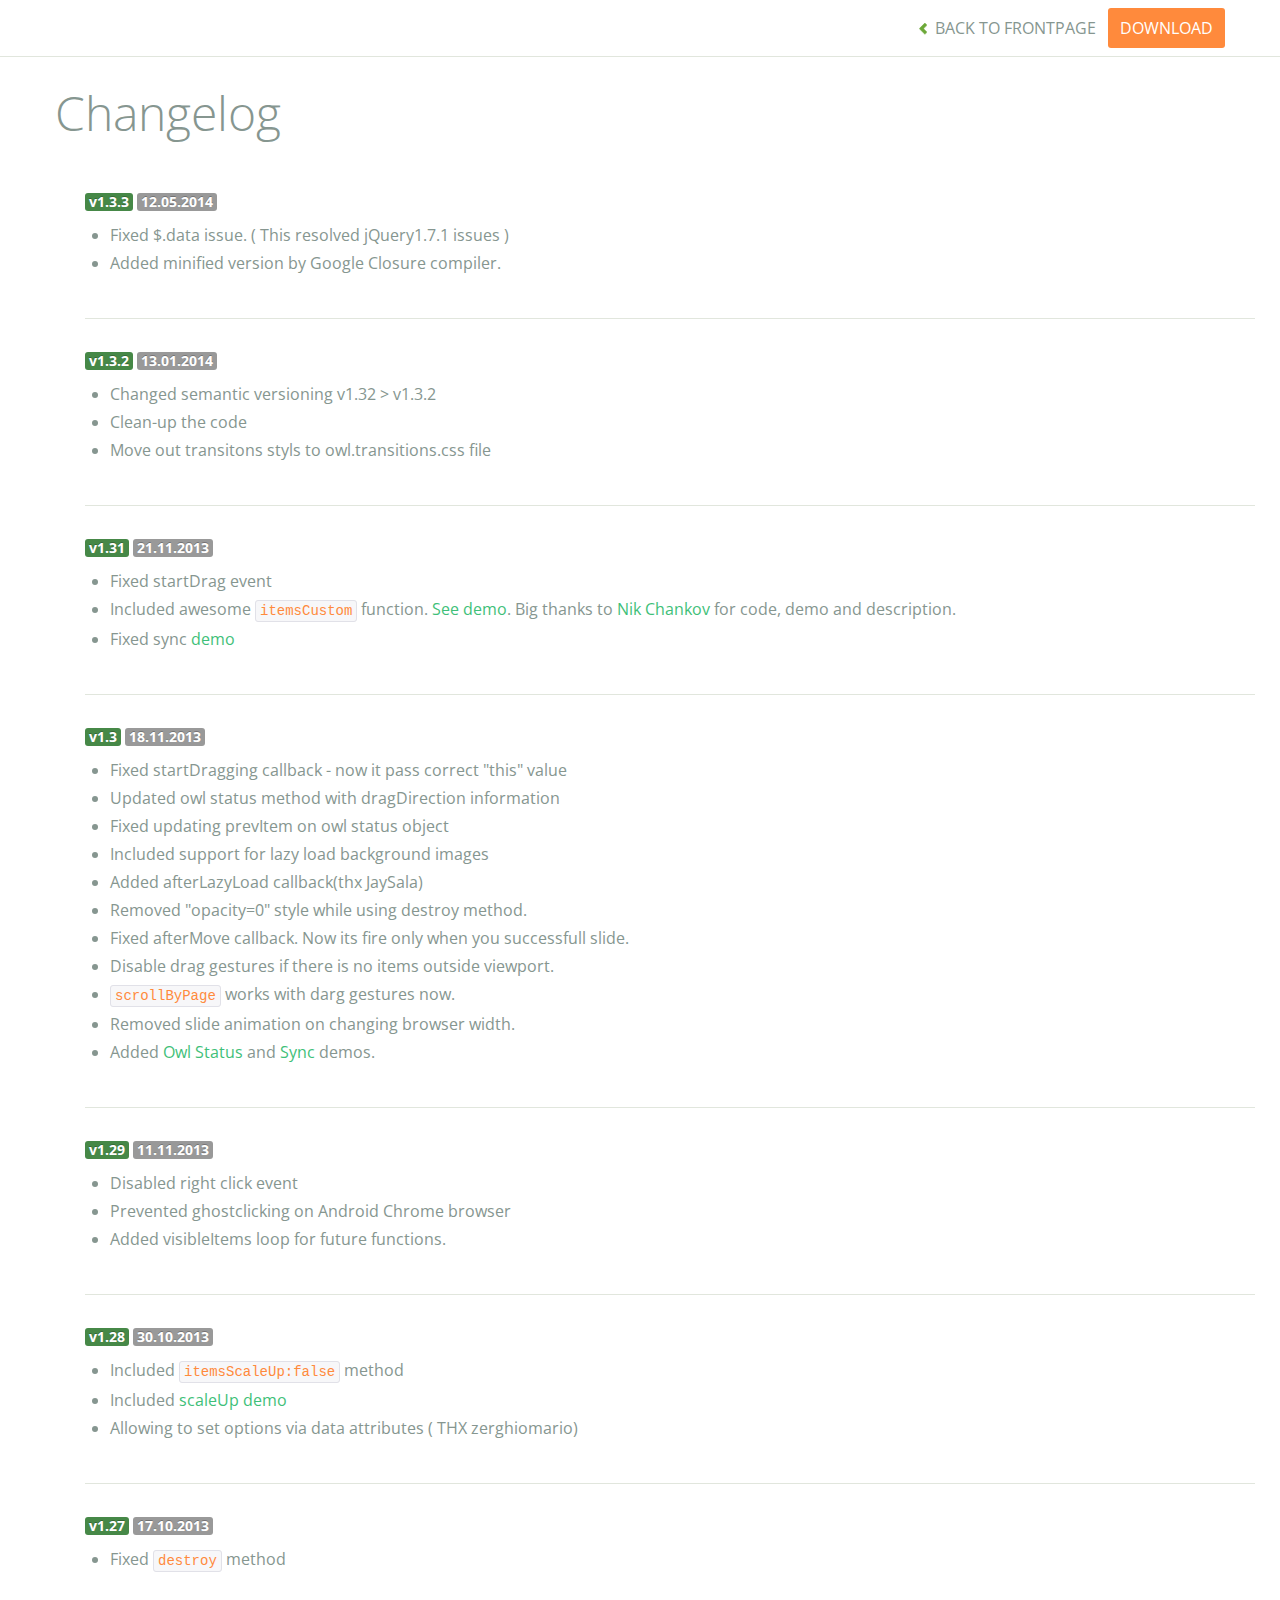
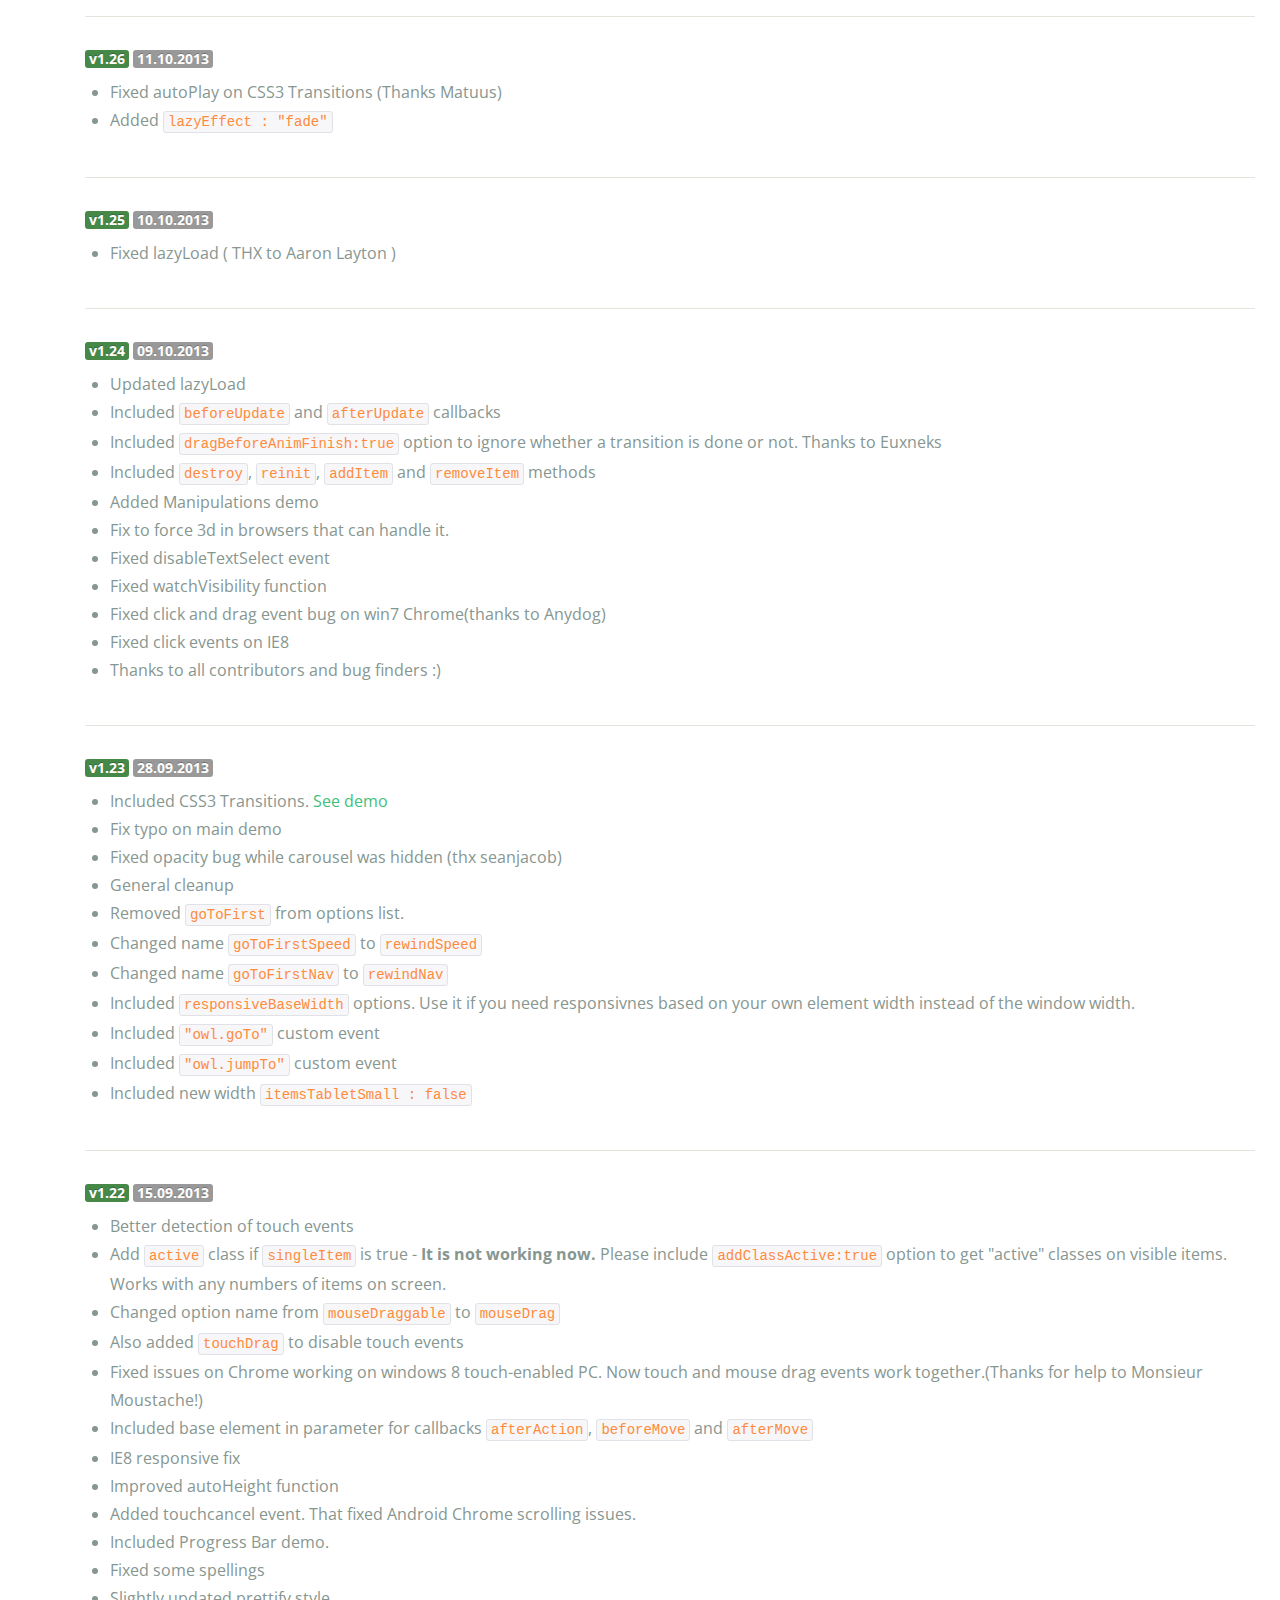
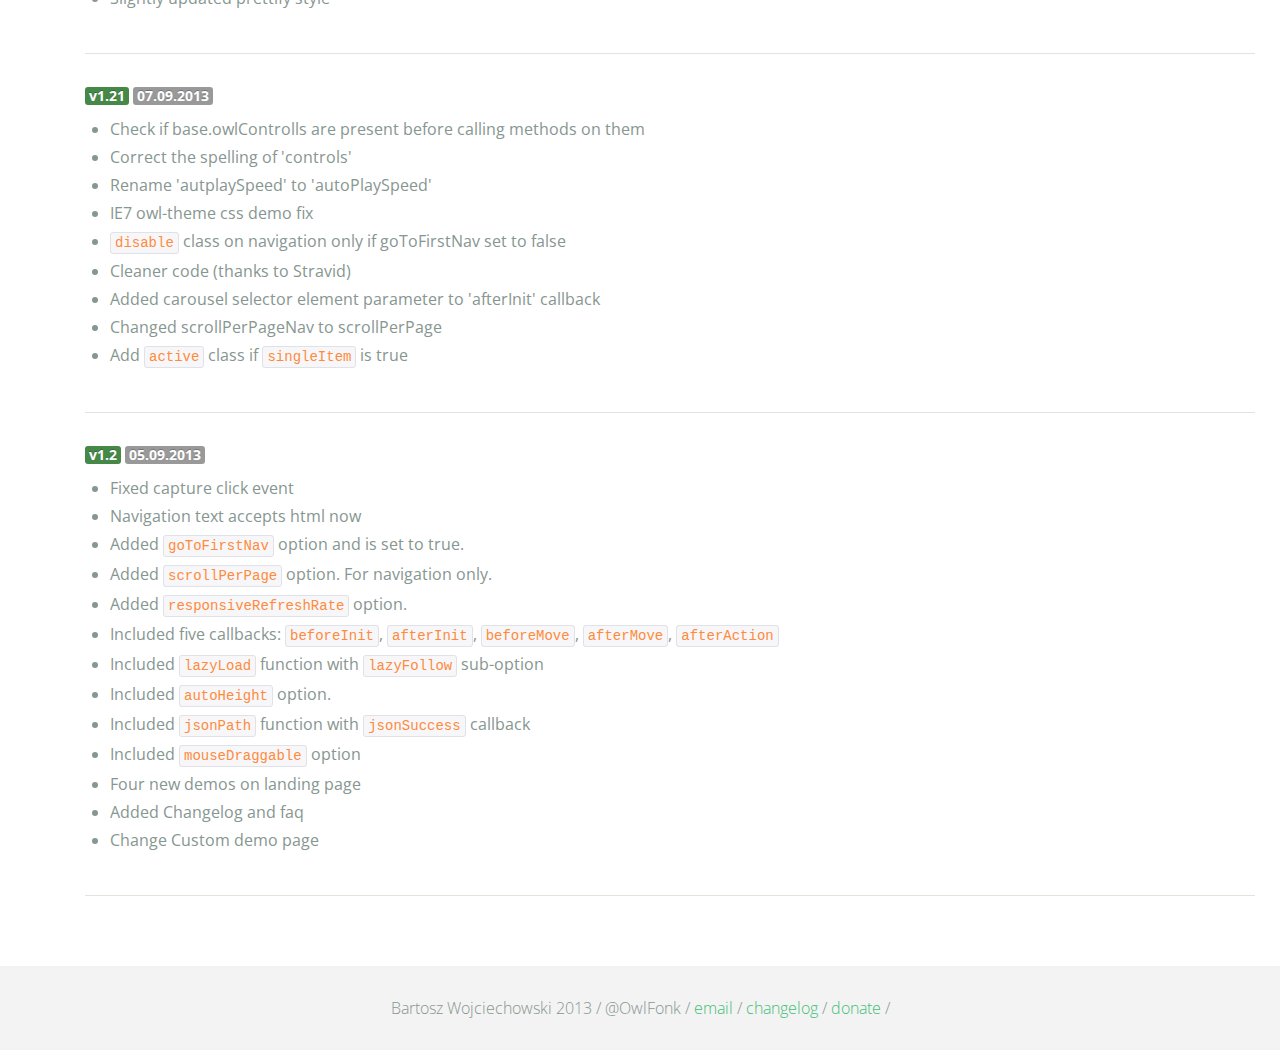
<file: vendor/owl.carousel/changelog.html>
<!DOCTYPE html>
<html lang="en">
  <head>
    <meta charset="utf-8">
    <title>Owl Carousel - Changelog</title>
    <meta name="viewport" content="width=device-width, initial-scale=1.0">
    <meta name="description" content="jQuery Responsive Carousel - Owl Carusel">
    <meta name="author" content="Bartosz Wojciechowski">

    <link href='http://fonts.googleapis.com/css?family=Open+Sans:400italic,400,300,600,700' rel='stylesheet' type='text/css'>
    <link href="assets/css/bootstrapTheme.css" rel="stylesheet">
    <link href="assets/css/custom.css" rel="stylesheet">

    <!-- Owl Carousel Assets -->
    <link href="owl-carousel/owl.carousel.css" rel="stylesheet">
    <link href="owl-carousel/owl.theme.css" rel="stylesheet">

    <!-- Prettify -->
    <link href="assets/js/google-code-prettify/prettify.css" rel="stylesheet">
	

    <!-- Le fav and touch icons -->
    <link rel="apple-touch-icon-precomposed" sizes="144x144" href="assets/ico/apple-touch-icon-144-precomposed.png">
    <link rel="apple-touch-icon-precomposed" sizes="114x114" href="assets/ico/apple-touch-icon-114-precomposed.png">
      <link rel="apple-touch-icon-precomposed" sizes="72x72" href="assets/ico/apple-touch-icon-72-precomposed.png">
                    <link rel="apple-touch-icon-precomposed" href="assets/ico/apple-touch-icon-57-precomposed.png">
                                   <link rel="shortcut icon" href="assets/ico/favicon.png">
  </head>
  <body>

      <div id="top-nav" class="navbar navbar-fixed-top">
        <div class="navbar-inner">
          <div class="container">
            <button type="button" class="btn btn-navbar" data-toggle="collapse" data-target=".nav-collapse">
            <span class="icon-bar"></span>
            <span class="icon-bar"></span>
            <span class="icon-bar"></span>
          </button>
            <div class="nav-collapse collapse">
            <ul class="nav pull-right">
              <li><a href="index.html"><i class="icon-chevron-left"></i> Back to Frontpage</a></li>
              <li><a href="owl.carousel.zip" class="download download-on" data-spy="affix" data-offset-top="450">Download</a></li>
            </ul>
            <ul class="nav pull-left">
              
            </ul>
            </div>
          </div>
        </div>
      </div>

    <div id="changelog" class="container">
      <div class="row">
        <div class="span12">
          <h1>Changelog</h1>
          
          <div class="span12 log">
          <span class="label label-success">v1.3.3</span> <span class="label">12.05.2014</span>
            <ul>
              <li>Fixed $.data issue. ( This resolved jQuery1.7.1 issues )</li>
              <li>Added minified version by Google Closure compiler.</li>
            </ul>
          </div>

          <div class="span12 log">
          <span class="label label-success">v1.3.2</span> <span class="label">13.01.2014</span>
            <ul>
              <li>Changed semantic versioning v1.32 > v1.3.2</li>
              <li>Clean-up the code</li>
              <li>Move out transitons styls to owl.transitions.css file</li>             

            </ul>
          </div>

          <div class="span12 log">
          <span class="label label-success">v1.31</span> <span class="label">21.11.2013</span>
            <ul>
              <li>Fixed startDrag event</li>
              <li>Included awesome <code>itemsCustom</code> function. <a href="demos/itemsCustom.html">See demo</a>. Big thanks to <a href="https://github.com/nchankov">Nik Chankov</a> for code, demo and description.</li>
              <li>Fixed sync <a href="demos/sync.html">demo</a></li>
            </ul>
          </div>

          <div class="span12 log">
          <span class="label label-success">v1.3</span> <span class="label">18.11.2013</span>
            <ul>
              <li>Fixed startDragging callback - now it pass correct "this" value</li>
              <li>Updated owl status method with dragDirection information</li>
              <li>Fixed updating prevItem on owl status object</li>
              <li>Included support for lazy load background images</li>
              <li>Added afterLazyLoad callback(thx JaySala)</li>
              <li>Removed "opacity=0" style while using destroy method.</li>
              <li>Fixed afterMove callback. Now its fire only when you successfull slide.</li>
              <li>Disable drag gestures if there is no items outside viewport.</li>
              <li><code>scrollByPage</code> works with darg gestures now. </li>
              <li>Removed slide animation on changing browser width.</li>
              <li>Added <a href="demos/owlStatus.html">Owl Status</a> and <a href="demos/sync.html">Sync</a> demos.</li>
            </ul>
          </div>

          <div class="span12 log">
          <span class="label label-success">v1.29</span> <span class="label">11.11.2013</span>
            <ul>
              <li>Disabled right click event</li>
              <li>Prevented ghostclicking on Android Chrome browser</li>
              <li>Added visibleItems loop for future functions.</li>
            </ul>
          </div>

          <div class="span12 log">
          <span class="label label-success">v1.28</span> <span class="label">30.10.2013</span>
            <ul>
              <li>Included <code>itemsScaleUp:false</code> method</li>
              <li>Included <a href="demos/scaleup.html">scaleUp demo</a></li>
              <li>Allowing to set options via data attributes ( THX zerghiomario)</li>
            </ul>
          </div>

          <div class="span12 log">
          <span class="label label-success">v1.27</span> <span class="label">17.10.2013</span>
            <ul>
              <li>Fixed <code>destroy</code> method</li>
            </ul>
          </div>

          <div class="span12 log">
          <span class="label label-success">v1.26</span> <span class="label">11.10.2013</span>
            <ul>
              <li>Fixed autoPlay on CSS3 Transitions (Thanks Matuus)</li>
              <li>Added <code>lazyEffect : "fade"</code></li>
            </ul>
          </div>

          <div class="span12 log">
          <span class="label label-success">v1.25</span> <span class="label">10.10.2013</span>
            <ul>
              <li>Fixed lazyLoad ( THX to Aaron Layton )</li>
            </ul>
          </div>


          <div class="span12 log">
          <span class="label label-success">v1.24</span> <span class="label">09.10.2013</span>
            <ul>
              <li>Updated lazyLoad</li>
              <li>Included <code>beforeUpdate</code> and <code>afterUpdate</code> callbacks</li>
              <li>Included <code>dragBeforeAnimFinish:true</code> option to ignore whether a transition is done or not. Thanks to Euxneks</li>
              <li>Included <code>destroy</code>, <code>reinit</code>, <code>addItem</code> and <code>removeItem</code> methods</li>
              <li>Added Manipulations demo</li>
              <li>Fix to force 3d in browsers that can handle it.</li>
              <li>Fixed disableTextSelect event</li>
              <li>Fixed watchVisibility function</li>
              <li>Fixed click and drag event bug on win7 Chrome(thanks to Anydog)</li>
              <li>Fixed click events on IE8</li>
              <li>Thanks to all contributors and bug finders :)</li>
            </ul>
          </div>

          <div class="span12 log">
          <span class="label label-success">v1.23</span> <span class="label">28.09.2013</span>
            <ul>
              <li>Included CSS3 Transitions. <a href="demos/transitions.html">See demo</a></li>
              <li>Fix typo on main demo</li>
              <li>Fixed opacity bug while carousel was hidden (thx seanjacob)</li>
              <li>General cleanup</li>
              <li>Removed <code>goToFirst</code> from options list.</li>
              <li>Changed name <code>goToFirstSpeed</code> to <code>rewindSpeed</code></li>
              <li>Changed name <code>goToFirstNav</code> to <code>rewindNav</code></li>
              <li>Included <code>responsiveBaseWidth</code> options. Use it if you need responsivnes based on your own element width instead of the window width.</li>
              <li>Included <code>"owl.goTo"</code> custom event</li>
              <li>Included <code>"owl.jumpTo"</code> custom event</li>
              <li>Included new width <code>itemsTabletSmall : false</code></li>
            </ul>
          </div>

          <div class="span12 log">
          <span class="label label-success">v1.22</span> <span class="label">15.09.2013</span>
            <ul>
              <li>Better detection of touch events</li>
              <li>Add <code>active</code> class if <code>singleItem</code> is true - <b>It is not working now.</b> Please include <code>addClassActive:true</code> option to get "active" classes on visible items. Works with any numbers of items on screen.</li>
              <li>Changed option name from <code>mouseDraggable</code> to <code>mouseDrag</code></li>
              <li>Also added <code>touchDrag</code> to disable touch events</li>
              <li>Fixed issues on Chrome working on windows 8 touch-enabled PC. Now touch and mouse drag events work together.(Thanks for help to Monsieur Moustache!)</li>
              <li>Included base element in parameter for callbacks <code>afterAction</code>, <code>beforeMove</code> and <code>afterMove</code></li>
              <li>IE8 responsive fix</li>
              <li>Improved autoHeight function</li>
              <li>Added touchcancel event. That fixed Android Chrome scrolling issues.</li>
              <li>Included Progress Bar demo.</li>
              <li>Fixed some spellings</li>
              <li>Slightly updated prettify style</li>
            </ul>
          </div>

          <div class="span12 log">
          <span class="label label-success">v1.21</span> <span class="label">07.09.2013</span>
            <ul>
              <li>Check if base.owlControlls are present before calling methods on them</li>
              <li>Correct the spelling of 'controls'</li>
              <li>Rename 'autplaySpeed' to 'autoPlaySpeed'</li>
              <li>IE7 owl-theme css demo fix</li>
              <li><code>disable</code> class on navigation only if goToFirstNav set to false</li>
              <li>Cleaner code (thanks to Stravid)</li>
              <li>Added carousel selector element parameter to 'afterInit' callback</li>
              <li>Changed scrollPerPageNav to scrollPerPage</li>
              <li>Add <code>active</code> class if <code>singleItem</code> is true</li>
            </ul>
          </div>
          <div class="span12 log">
          <span class="label label-success">v1.2</span> <span class="label">05.09.2013</span>
            <ul>
              <li>Fixed capture click event</li>
              <li>Navigation text accepts html now</li>
              <li>Added <code>goToFirstNav</code> option and is set to true.</li>
              <li>Added <code>scrollPerPage</code> option. For navigation only.</li>
              <li>Added <code>responsiveRefreshRate</code> option.</li>
              <li>Included five callbacks: <code>beforeInit</code>, <code>afterInit</code>, <code>beforeMove</code>, <code>afterMove</code>, <code>afterAction</code></li>
              <li>Included <code>lazyLoad</code> function with <code>lazyFollow</code> sub-option</li>
              <li>Included <code>autoHeight</code> option.</li>
              <li>Included <code>jsonPath</code> function with <code>jsonSuccess</code> callback</li>
              <li>Included <code>mouseDraggable</code> option</li>
              <li>Four new demos on landing page</li>
              <li>Added Changelog and faq</li>
              <li>Change Custom demo page</li>
            </ul>
          </div>
        </div>
      </div>
    </div>

    <div id="footer">
      <div class="container">
        <div class="row">
          <div class="span12">
            <h5>Bartosz Wojciechowski 2013 / @OwlFonk / 
            <a href="mailto:owl@owlgraphic.com?subject=Hey Owl!">email</a> / 
            <a href="changelog.html">changelog</a> /
            <a href="https://www.paypal.com/cgi-bin/webscr?cmd=_s-xclick&hosted_button_id=EFSGXZS7V2U9N">donate</a> / 
            </h5>
          </div>
        </div>
      </div>
    </div>


    <script src="assets/js/jquery-1.9.1.min.js"></script> 
    <script src="owl-carousel/owl.carousel.js"></script>

    <!-- Frontpage Demo -->
    <script>
    jQuery(document).ready(function($) {
      $("#owl-example").owlCarousel();
    });

    $("body").data("page", "frontpage");

    </script>
    <script src="assets/js/bootstrap-collapse.js"></script>
    <script src="assets/js/bootstrap-transition.js"></script>

    <script src="assets/js/google-code-prettify/prettify.js"></script>
	  <script src="assets/js/application.js"></script>

    <script>
    var owldomain = window.location.hostname.indexOf("owlgraphic");
    if(owldomain !== -1){
      (function(i,s,o,g,r,a,m){i['GoogleAnalyticsObject']=r;i[r]=i[r]||function(){
      (i[r].q=i[r].q||[]).push(arguments)},i[r].l=1*new Date();a=s.createElement(o),
      m=s.getElementsByTagName(o)[0];a.async=1;a.src=g;m.parentNode.insertBefore(a,m)
      })(window,document,'script','//www.google-analytics.com/analytics.js','ga');

      ga('create', 'UA-41541058-1', 'owlgraphic.com');
      ga('send', 'pageview');
    }

    </script>

  </body>
</html>
</file>
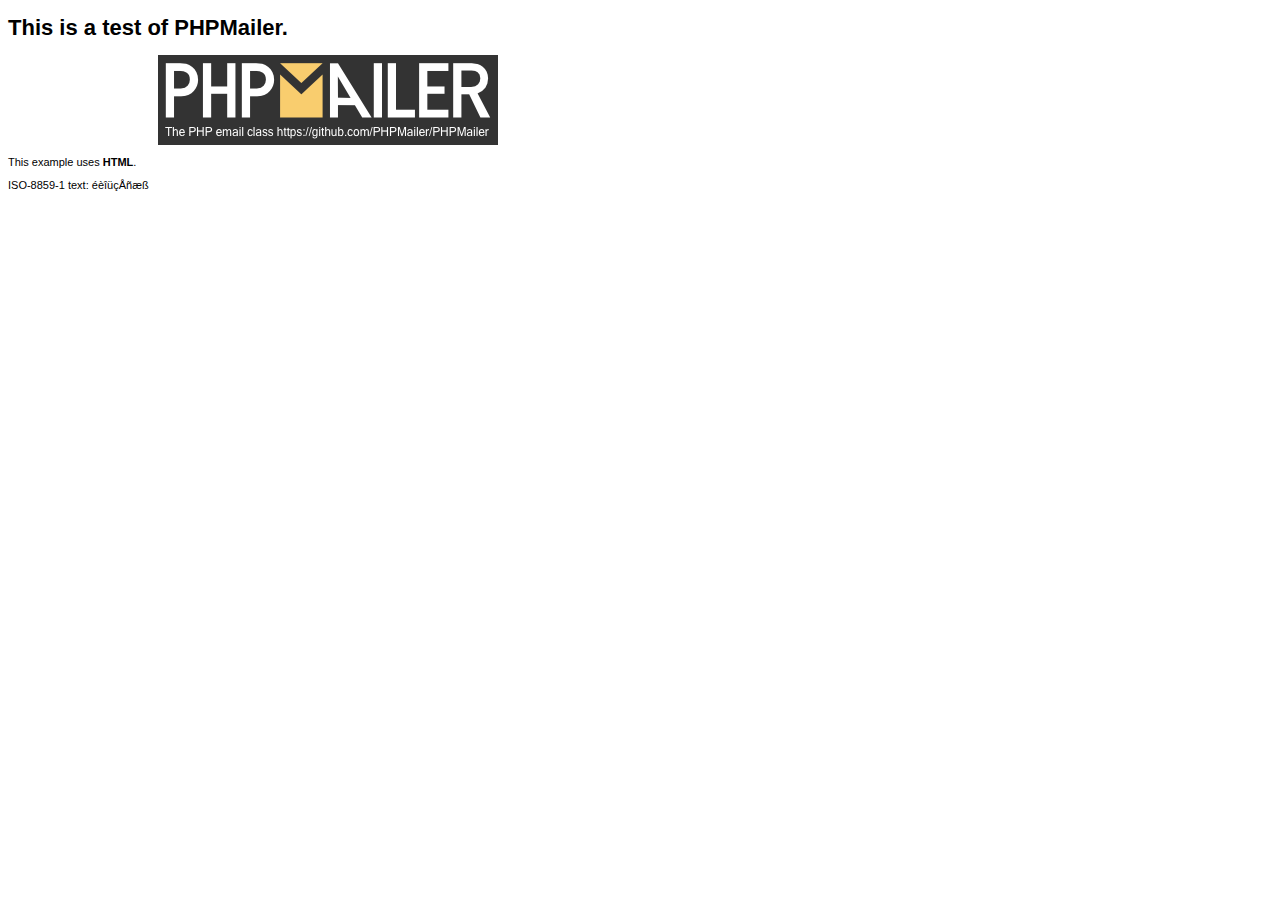
<file: php/php-mailer/examples/contents.html>
<!DOCTYPE HTML PUBLIC "-//W3C//DTD HTML 4.01 Transitional//EN" "http://www.w3.org/TR/html4/loose.dtd">
<html>
<head>
  <meta http-equiv="Content-Type" content="text/html; charset=iso-8859-1">
  <title>PHPMailer Test</title>
</head>
<body>
<div style="width: 640px; font-family: Arial, Helvetica, sans-serif; font-size: 11px;">
  <h1>This is a test of PHPMailer.</h1>
  <div align="center">
    <a href="https://github.com/PHPMailer/PHPMailer/"><img src="images/phpmailer.png" height="90" width="340" alt="PHPMailer rocks"></a>
  </div>
  <p>This example uses <strong>HTML</strong>.</p>
  <p>ISO-8859-1 text: ���������</p>
</div>
</body>
</html>
</file>
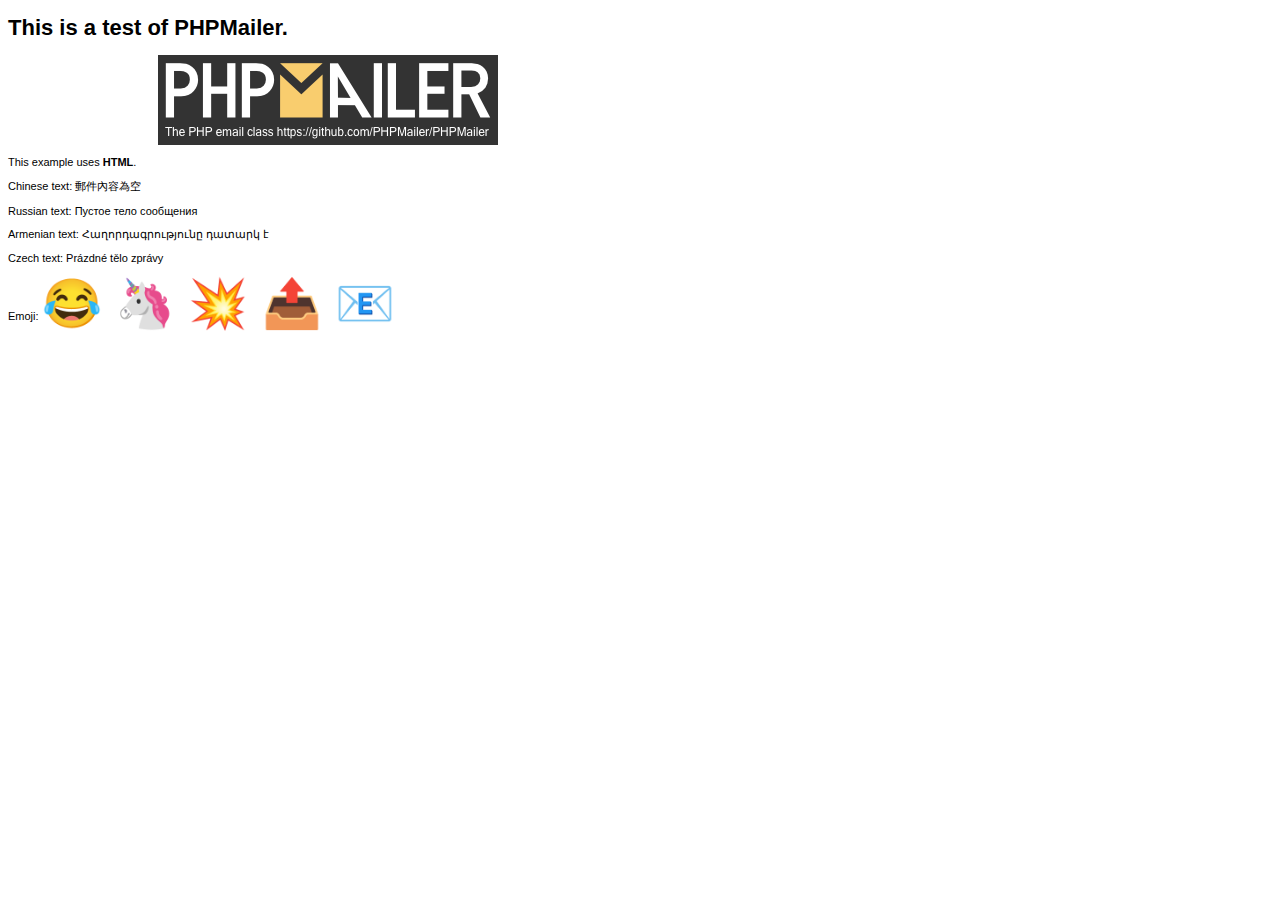
<file: php/php-mailer/examples/contentsutf8.html>
<!DOCTYPE HTML PUBLIC "-//W3C//DTD HTML 4.01 Transitional//EN" "http://www.w3.org/TR/html4/loose.dtd">
<html>
<head>
  <meta http-equiv="Content-Type" content="text/html; charset=utf-8">
  <title>PHPMailer Test</title>
</head>
<body>
<div style="width: 640px; font-family: Arial, Helvetica, sans-serif; font-size: 11px;">
  <h1>This is a test of PHPMailer.</h1>
  <div align="center">
    <a href="https://github.com/PHPMailer/PHPMailer/"><img src="images/phpmailer.png" height="90" width="340" alt="PHPMailer rocks"></a>
  </div>
  <p>This example uses <strong>HTML</strong>.</p>
  <p>Chinese text: 郵件內容為空</p>
  <p>Russian text: Пустое тело сообщения</p>
  <p>Armenian text: Հաղորդագրությունը դատարկ է</p>
  <p>Czech text: Prázdné tělo zprávy</p>
  <p>Emoji: <span style="font-size: 48px">😂 🦄 💥 📤 📧</span></p>
</div>
</body>
</html>
</file>
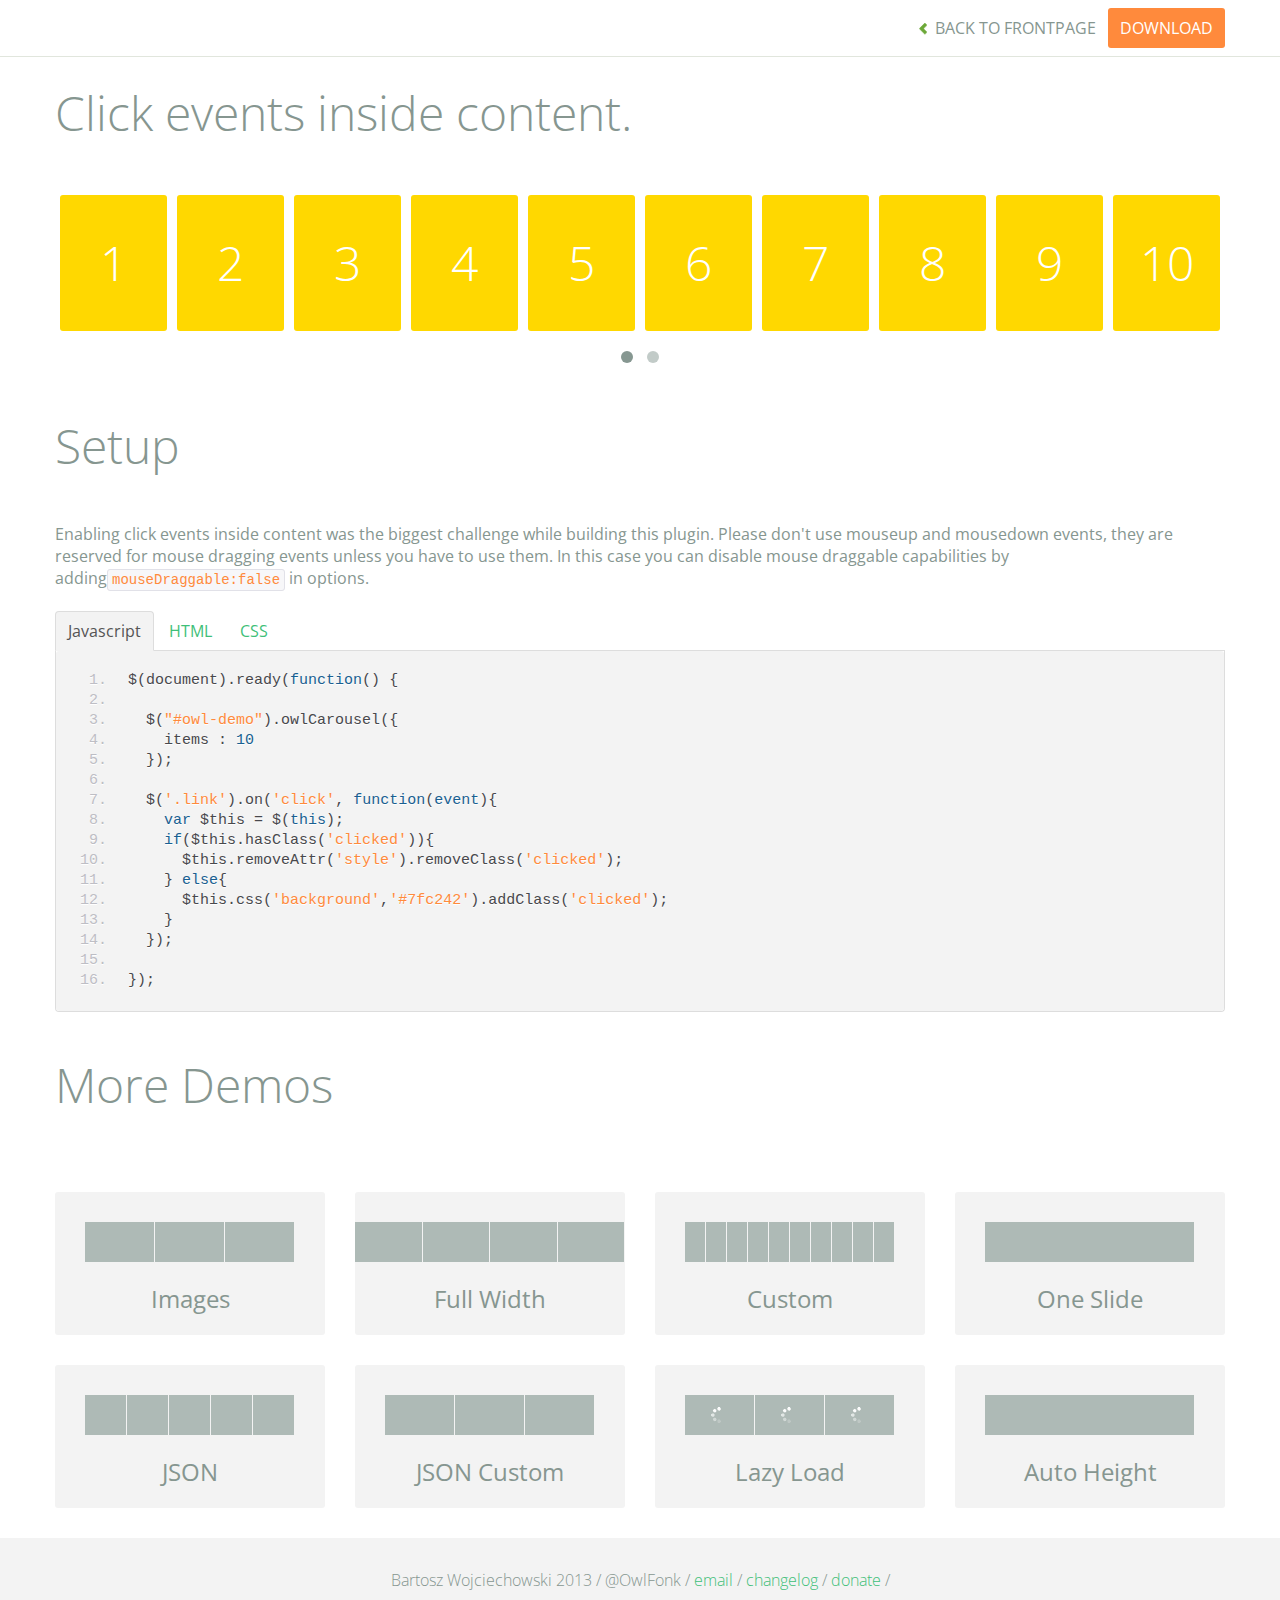
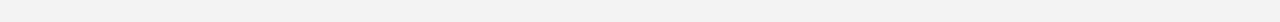
<file: vendor/owl.carousel/demos/click.html>
<!DOCTYPE html>
<html lang="en">
  <head>
    <meta charset="utf-8">
    <title>Owl Carousel - Click Event</title>
    <meta name="viewport" content="width=device-width, initial-scale=1.0">
    <meta name="description" content="jQuery Responsive Carousel - Owl Carusel">
    <meta name="author" content="Bartosz Wojciechowski">

    <link href='http://fonts.googleapis.com/css?family=Open+Sans:400italic,400,300,600,700' rel='stylesheet' type='text/css'>
    <link href="../assets/css/bootstrapTheme.css" rel="stylesheet">
    <link href="../assets/css/custom.css" rel="stylesheet">

    <!-- Owl Carousel Assets -->
    <link href="../owl-carousel/owl.carousel.css" rel="stylesheet">
    <link href="../owl-carousel/owl.theme.css" rel="stylesheet">

    <link href="../assets/js/google-code-prettify/prettify.css" rel="stylesheet">

    <!-- Le fav and touch icons -->
    <link rel="apple-touch-icon-precomposed" sizes="144x144" href="../assets/ico/apple-touch-icon-144-precomposed.png">
    <link rel="apple-touch-icon-precomposed" sizes="114x114" href="../assets/ico/apple-touch-icon-114-precomposed.png">
      <link rel="apple-touch-icon-precomposed" sizes="72x72" href="../assets/ico/apple-touch-icon-72-precomposed.png">
                    <link rel="apple-touch-icon-precomposed" href="../assets/ico/apple-touch-icon-57-precomposed.png">
                                   <link rel="shortcut icon" href="../assets/ico/favicon.png">
  </head>
  <body>

      <div id="top-nav" class="navbar navbar-fixed-top">
        <div class="navbar-inner">
          <div class="container">
            <button type="button" class="btn btn-navbar" data-toggle="collapse" data-target=".nav-collapse">
            <span class="icon-bar"></span>
            <span class="icon-bar"></span>
            <span class="icon-bar"></span>
          </button>
            <div class="nav-collapse collapse">
            <ul class="nav pull-right">
              <li><a href="../index.html"><i class="icon-chevron-left"></i> Back to Frontpage</a></li>
              <li><a href="../owl.carousel.zip" class="download download-on" data-spy="affix" data-offset-top="450">Download</a></li>
            </ul>
            <ul class="nav pull-left">
              
            </ul>
            </div>
          </div>
        </div>
      </div>
   
    <div id="title">
      <div class="container">
        <div class="row">
          <div class="span12">
            <h1>Click events inside content.</h1>
          </div>
        </div>
      </div>
    </div>

      <div id="demo">
        <div class="container">
          <div class="row">
            <div class="span12">

              <div id="owl-demo" class="owl-carousel">
                
                <a class="item link"><h1>1</h1></a>
                <a class="item link"><h1>2</h1></a>
                <a class="item link"><h1>3</h1></a>
                <a class="item link"><h1>4</h1></a>
                <a class="item link"><h1>5</h1></a>
                <a class="item link"><h1>6</h1></a>
                <a class="item link"><h1>7</h1></a>
                <a class="item link"><h1>8</h1></a>
                <a class="item link"><h1>9</h1></a>
                <a class="item link"><h1>10</h1></a>
                <a class="item link"><h1>11</h1></a>
                <a class="item link"><h1>12</h1></a>
                <a class="item link"><h1>13</h1></a>
                <a class="item link"><h1>14</h1></a>
                <a class="item link"><h1>15</h1></a>
                <a class="item link"><h1>16</h1></a>

              </div>
            </div>
          </div>
        </div>

    </div>

    <div id="example-info">
      <div class="container">
        <div class="row">
          <div class="span12">
            <h1>Setup</h1>
            <p>Enabling click events inside content was the biggest challenge while building this plugin. Please don't use mouseup and mousedown events, they are reserved for mouse dragging events unless you have to use them. In this case you can disable mouse draggable capabilities by adding<code>mouseDraggable:false</code> in options.
            </p>
            <ul class="nav nav-tabs" id="myTab">
              <li class="active"><a href="#javascript">Javascript</a></li>
              <li><a href="#HTML">HTML</a></li>
              <li><a href="#CSS">CSS</a></li>
            </ul>
             
            <div class="tab-content">

              <div class="tab-pane active" id="javascript">
<pre class="pre-show prettyprint linenums">
$(document).ready(function() {

  $("#owl-demo").owlCarousel({
    items : 10
  });

  $('.link').on('click', function(event){
    var $this = $(this);
    if($this.hasClass('clicked')){
      $this.removeAttr('style').removeClass('clicked');
    } else{
      $this.css('background','#7fc242').addClass('clicked');
    }
  });

})&#59;
</pre>

              </div>

              <div class="tab-pane" id="HTML">
<pre class="pre-show prettyprint linenums">
&lt;div id="owl-demo" class="owl-carousel"&gt;
  &lt;a class="item link"&gt;&lt;h1&gt;1&lt;/h1&gt;&lt;/a&gt;
  &lt;a class="item link"&gt;&lt;h1&gt;2&lt;/h1&gt;&lt;/a&gt;
  &lt;a class="item link"&gt;&lt;h1&gt;3&lt;/h1&gt;&lt;/a&gt;
  &lt;a class="item link"&gt;&lt;h1&gt;4&lt;/h1&gt;&lt;/a&gt;
  &lt;a class="item link"&gt;&lt;h1&gt;5&lt;/h1&gt;&lt;/a&gt;
  &lt;a class="item link"&gt;&lt;h1&gt;6&lt;/h1&gt;&lt;/a&gt;
  &lt;a class="item link"&gt;&lt;h1&gt;7&lt;/h1&gt;&lt;/a&gt;
  &lt;a class="item link"&gt;&lt;h1&gt;8&lt;/h1&gt;&lt;/a&gt;
  &lt;a class="item link"&gt;&lt;h1&gt;9&lt;/h1&gt;&lt;/a&gt;
  &lt;a class="item link"&gt;&lt;h1&gt;10&lt;/h1&gt;&lt;/a&gt;
  &lt;a class="item link"&gt;&lt;h1&gt;11&lt;/h1&gt;&lt;/a&gt;
  &lt;a class="item link"&gt;&lt;h1&gt;12&lt;/h1&gt;&lt;/a&gt;
  &lt;a class="item link"&gt;&lt;h1&gt;13&lt;/h1&gt;&lt;/a&gt;
  &lt;a class="item link"&gt;&lt;h1&gt;14&lt;/h1&gt;&lt;/a&gt;
  &lt;a class="item link"&gt;&lt;h1&gt;15&lt;/h1&gt;&lt;/a&gt;
  &lt;a class="item link"&gt;&lt;h1&gt;16&lt;/h1&gt;&lt;/a&gt;
&lt;/div&gt;
</pre>
              </div>

              <div class="tab-pane" id="CSS">
<pre class="pre-show prettyprint linenums">
#owl-demo .item{
  display: block;
  cursor: pointer;
  background: #ffd800;
  padding: 30px 0px;
  margin: 5px;
  color: #FFF;
  -webkit-border-radius: 3px;
  -moz-border-radius: 3px;
  border-radius: 3px;
  text-align: center;
  -webkit-tap-highlight-color: rgba(255, 255, 255, 0); 
}
#owl-demo .item:hover{
  background: #F2CD00;
}
</pre>
              </div>
            </div><!--End Tab Content-->

          </div>
        </div>
      </div>
    </div>

    <div id="more">
      <div class="container">

        <div class="row">
          <div class="span12">
            <h1>More Demos</h1>
          </div>
        </div>

        <div class="row demos-row">
          <div class="span3">
            <a href="images.html" class="demo-box">
              <div class="demo-wrapper demo-images clearfix">
                <div class="demo-slide"><div class="bg"></div></div>
                <div class="demo-slide"><div class="bg"></div></div>
                <div class="demo-slide"><div class="bg"></div></div>
              </div>
              <h3>Images</h3>
            </a>
          </div>

          <div class="span3">
            <a href="full.html" class="demo-box">
              <div class="demo-wrapper demo-full clearfix">
                <div class="demo-slide"><div class="bg"></div></div>
                <div class="demo-slide"><div class="bg"></div></div>
                <div class="demo-slide"><div class="bg"></div></div>
                <div class="demo-slide"><div class="bg"></div></div>
              </div>
              <h3>Full Width</h3>
            </a>
          </div>

          <div class="span3">
            <a href="custom.html" class="demo-box">
              <div class="demo-wrapper demo-custom clearfix">
                <div class="demo-slide"><div class="bg"></div></div>
                <div class="demo-slide"><div class="bg"></div></div>
                <div class="demo-slide"><div class="bg"></div></div>
                <div class="demo-slide"><div class="bg"></div></div>
                <div class="demo-slide"><div class="bg"></div></div>
                <div class="demo-slide"><div class="bg"></div></div>
                <div class="demo-slide"><div class="bg"></div></div>
                <div class="demo-slide"><div class="bg"></div></div>
                <div class="demo-slide"><div class="bg"></div></div>
                <div class="demo-slide"><div class="bg"></div></div>
              </div>
              <h3>Custom</h3>
            </a>
          </div>

          <div class="span3">
            <a href="one.html" class="demo-box">
              <div class="demo-wrapper demo-one clearfix">
                <div class="demo-slide"><div class="bg"></div></div>
              </div>
              <h3>One Slide</h3>
            </a>
          </div>

        </div>
        <div class="row demos-row">
          <div class="span3">
            <a href="json.html" class="demo-box">
              <div class="demo-wrapper demo-Json clearfix">
                <div class="demo-slide"><div class="bg"></div></div>
                <div class="demo-slide"><div class="bg"></div></div>
                <div class="demo-slide"><div class="bg"></div></div>
                <div class="demo-slide"><div class="bg"></div></div>
                <div class="demo-slide"><div class="bg"></div></div>
              </div>
              <h3>JSON</h3>
            </a>
          </div>

          <div class="span3">
            <a href="customJson.html" class="demo-box">
              <div class="demo-wrapper demo-Json-custom clearfix">
                <div class="demo-slide"><div class="bg"></div></div>
                <div class="demo-slide"><div class="bg"></div></div>
                <div class="demo-slide"><div class="bg"></div></div>
              </div>
              <h3>JSON Custom</h3>
            </a>
          </div>

          <div class="span3">
            <a href="lazyLoad.html" class="demo-box">
              <div class="demo-wrapper demo-lazy clearfix">
                <div class="demo-slide"><div class="bg"></div></div>
                <div class="demo-slide"><div class="bg"></div></div>
                <div class="demo-slide"><div class="bg"></div></div>
              </div>
              <h3>Lazy Load</h3>
            </a>
          </div>

          <div class="span3">
            <a href="autoHeight.html" class="demo-box">
              <div class="demo-wrapper demo-height clearfix">
                <div class="demo-slide"><div class="bg"></div></div>
              </div>
              <h3>Auto Height</h3>
            </a>
          </div>

        </div>
      </div>
    </div>
 
    <div id="footer">
      <div class="container">
        <div class="row">
          <div class="span12">
            <h5>Bartosz Wojciechowski 2013 / @OwlFonk / 
            <a href="mailto:owl@owlgraphic.com?subject=Hey Owl!">email</a> / 
            <a href="../changelog.html">changelog</a> /
            <a href="https://www.paypal.com/cgi-bin/webscr?cmd=_s-xclick&hosted_button_id=EFSGXZS7V2U9N">donate</a> / 
            <a href="https://twitter.com/share" class="twitter-share-button" data-url="http://owlgraphic.com/owlcarousel/" data-text="Awesome jQuery Owl Carousel Responsive Plugin" data-via="OwlFonk" data-count="none" data-hashtags="owlcarousel"></a>
            <script>
            var owldomain = window.location.hostname.indexOf("owlgraphic");
            if(owldomain !== -1){
              !function(d,s,id){var js,fjs=d.getElementsByTagName(s)[0],p=/^http:/.test(d.location)?'http':'https';if(!d.getElementById(id)){js=d.createElement(s);js.id=id;js.src=p+'://platform.twitter.com/widgets.js';fjs.parentNode.insertBefore(js,fjs);}}(document, 'script', 'twitter-wjs');
            }
            </script>
            </h5>
          </div>
        </div>
      </div>
    </div>


    <script src="../assets/js/jquery-1.9.1.min.js"></script> 
    <script src="../owl-carousel/owl.carousel.js"></script>


    <!-- Demo -->

    <style>
    #owl-demo .item{
        display: block;
        cursor: pointer;
        background: #ffd800;
        padding: 30px 0px;
        margin: 5px;
        color: #FFF;
        -webkit-border-radius: 3px;
        -moz-border-radius: 3px;
        border-radius: 3px;
        text-align: center;
        -webkit-tap-highlight-color: rgba(255, 255, 255, 0); 
    }
    #owl-demo .item:hover{
      background: #F2CD00;
    }
    </style>


    <script>
    $(document).ready(function() {

      $("#owl-demo").owlCarousel({
        items : 10
      });

      $('.link').on('click', function(event){
        var $this = $(this);
        if($this.hasClass('clicked')){
          $this.removeAttr('style').removeClass('clicked');
        } else{
          $this.css('background','#7fc242').addClass('clicked');
        }
      });


    });
    </script>


    <script src="../assets/js/bootstrap-collapse.js"></script>
    <script src="../assets/js/bootstrap-transition.js"></script>
    <script src="../assets/js/bootstrap-tab.js"></script>

    <script src="../assets/js/google-code-prettify/prettify.js"></script>
	  <script src="../assets/js/application.js"></script>

  </body>
</html>
</file>
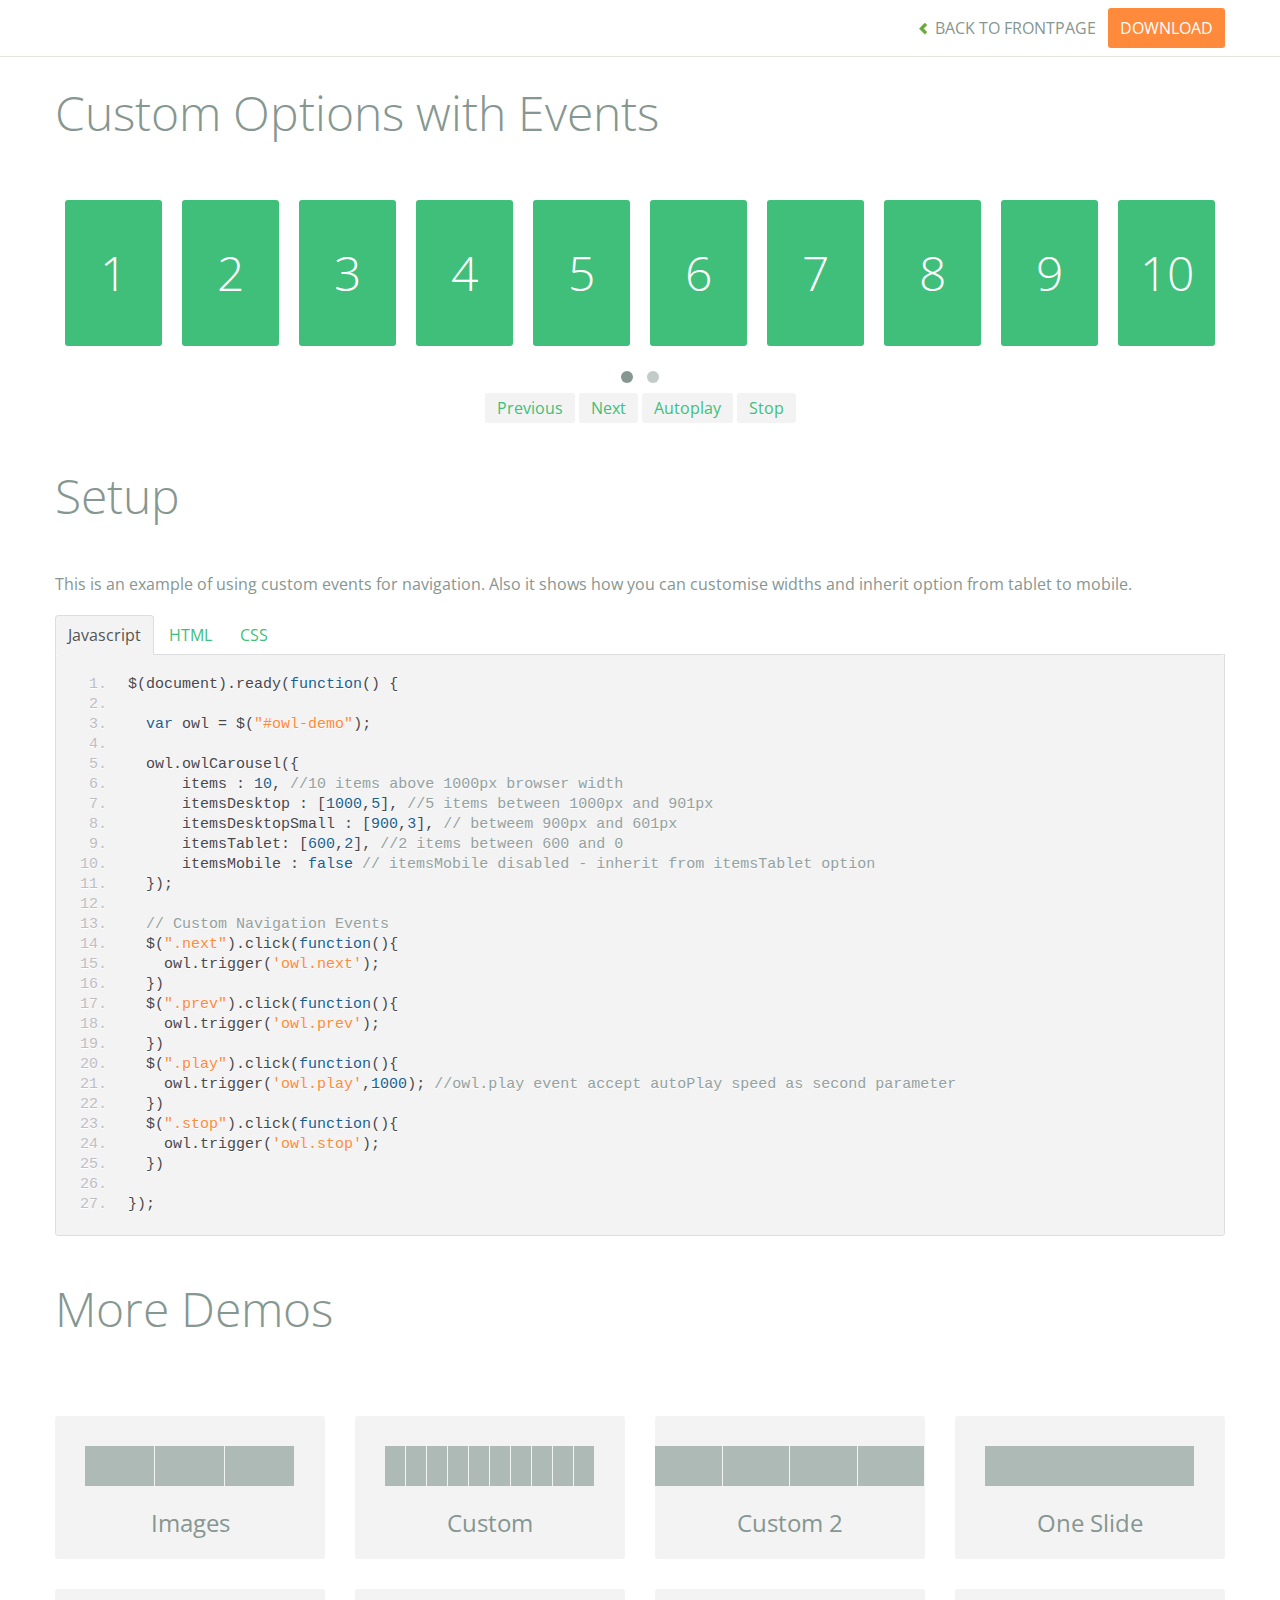
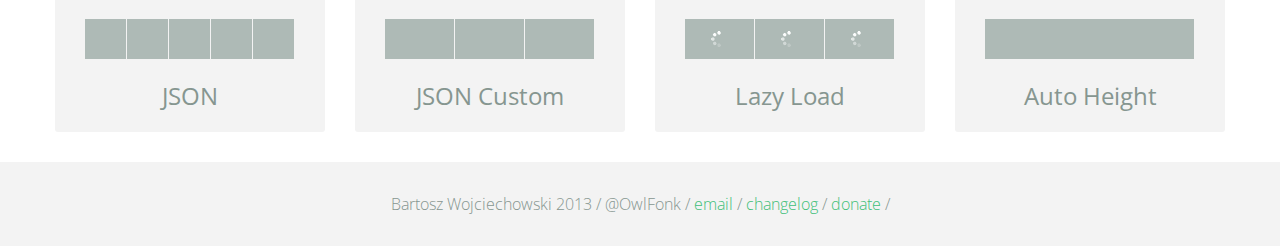
<file: vendor/owl.carousel/demos/custom.html>
<!DOCTYPE html>
<html lang="en">
  <head>
    <meta charset="utf-8">
    <title>Owl Carousel - Custom</title>
    <meta name="viewport" content="width=device-width, initial-scale=1.0">
    <meta name="description" content="jQuery Responsive Carousel - Owl Carusel">
    <meta name="author" content="Bartosz Wojciechowski">

    <link href='http://fonts.googleapis.com/css?family=Open+Sans:400italic,400,300,600,700' rel='stylesheet' type='text/css'>
    <link href="../assets/css/bootstrapTheme.css" rel="stylesheet">
    <link href="../assets/css/custom.css" rel="stylesheet">

    <!-- Owl Carousel Assets -->
    <link href="../owl-carousel/owl.carousel.css" rel="stylesheet">
    <link href="../owl-carousel/owl.theme.css" rel="stylesheet">

    <link href="../assets/js/google-code-prettify/prettify.css" rel="stylesheet">

    <!-- Le fav and touch icons -->
    <link rel="apple-touch-icon-precomposed" sizes="144x144" href="../assets/ico/apple-touch-icon-144-precomposed.png">
    <link rel="apple-touch-icon-precomposed" sizes="114x114" href="../assets/ico/apple-touch-icon-114-precomposed.png">
      <link rel="apple-touch-icon-precomposed" sizes="72x72" href="../assets/ico/apple-touch-icon-72-precomposed.png">
                    <link rel="apple-touch-icon-precomposed" href="../assets/ico/apple-touch-icon-57-precomposed.png">
                                   <link rel="shortcut icon" href="../assets/ico/favicon.png">
  </head>
  <body>

      <div id="top-nav" class="navbar navbar-fixed-top">
        <div class="navbar-inner">
          <div class="container">
            <button type="button" class="btn btn-navbar" data-toggle="collapse" data-target=".nav-collapse">
            <span class="icon-bar"></span>
            <span class="icon-bar"></span>
            <span class="icon-bar"></span>
          </button>
            <div class="nav-collapse collapse">
            <ul class="nav pull-right">
              <li><a href="../index.html"><i class="icon-chevron-left"></i> Back to Frontpage</a></li>
              <li><a href="../owl.carousel.zip" class="download download-on" data-spy="affix" data-offset-top="450">Download</a></li>
            </ul>
            <ul class="nav pull-left">
              
            </ul>
            </div>
          </div>
        </div>
      </div>
   
    <div id="title">
      <div class="container">
        <div class="row">
          <div class="span12">
            <h1>Custom Options with Events</h1>
          </div>
        </div>
      </div>
    </div>

      <div id="demo">
        <div class="container">
          <div class="row">
            <div class="span12">

              <div id="owl-demo" class="owl-carousel">
                
                <div class="item"><h1>1</h1></div>
                <div class="item"><h1>2</h1></div>
                <div class="item"><h1>3</h1></div>
                <div class="item"><h1>4</h1></div>
                <div class="item"><h1>5</h1></div>
                <div class="item"><h1>6</h1></div>
                <div class="item"><h1>7</h1></div>
                <div class="item"><h1>8</h1></div>
                <div class="item"><h1>9</h1></div>
                <div class="item"><h1>10</h1></div>
                <div class="item"><h1>11</h1></div>
                <div class="item"><h1>12</h1></div>
                <div class="item"><h1>13</h1></div>
                <div class="item"><h1>14</h1></div>
                <div class="item"><h1>15</h1></div>
                <div class="item"><h1>16</h1></div>

              </div>
              <div class="customNavigation">
                <a class="btn prev">Previous</a>
                <a class="btn next">Next</a>
                <a class="btn play">Autoplay</a>
                <a class="btn stop">Stop</a>
              </div>

            </div>
          </div>
        </div>

    </div>

    <div id="example-info">
      <div class="container">
        <div class="row">
          <div class="span12">
            <h1>Setup</h1>
            <p>This is an example of using custom events for navigation. Also it shows how you can customise widths and inherit option from tablet to mobile.
            </p>
            <ul class="nav nav-tabs" id="myTab">
              <li class="active"><a href="#javascript">Javascript</a></li>
              <li><a href="#HTML">HTML</a></li>
              <li><a href="#CSS">CSS</a></li>
            </ul>
             
            <div class="tab-content">

              <div class="tab-pane active" id="javascript">
<pre class="pre-show prettyprint linenums">
$(document).ready(function() {

  var owl = &#36;("#owl-demo")&#59;

  owl.owlCarousel({
      items : 10, //10 items above 1000px browser width
      itemsDesktop : [1000,5], //5 items between 1000px and 901px
      itemsDesktopSmall : [900,3], // betweem 900px and 601px
      itemsTablet: [600,2], //2 items between 600 and 0
      itemsMobile : false // itemsMobile disabled - inherit from itemsTablet option
  })&#59;

  // Custom Navigation Events
  $(".next").click(function(){
    owl.trigger('owl.next')&#59;
  })
  $(".prev").click(function(){
    owl.trigger('owl.prev')&#59;
  })
  $(".play").click(function(){
    owl.trigger('owl.play',1000)&#59; //owl.play event accept autoPlay speed as second parameter
  })
  $(".stop").click(function(){
    owl.trigger('owl.stop')&#59;
  })

})&#59;
</pre>

              </div>

              <div class="tab-pane" id="HTML">
<pre class="pre-show prettyprint linenums">
&lt;div id="owl-demo" class="owl-carousel owl-theme"&gt;
  &lt;div class="item"&gt;&lt;h1&gt;1&lt;/h1&gt;&lt;/div&gt;
  &lt;div class="item"&gt;&lt;h1&gt;2&lt;/h1&gt;&lt;/div&gt;
  &lt;div class="item"&gt;&lt;h1&gt;3&lt;/h1&gt;&lt;/div&gt;
  &lt;div class="item"&gt;&lt;h1&gt;4&lt;/h1&gt;&lt;/div&gt;
  &lt;div class="item"&gt;&lt;h1&gt;5&lt;/h1&gt;&lt;/div&gt;
  &lt;div class="item"&gt;&lt;h1&gt;6&lt;/h1&gt;&lt;/div&gt;
  &lt;div class="item"&gt;&lt;h1&gt;7&lt;/h1&gt;&lt;/div&gt;
  &lt;div class="item"&gt;&lt;h1&gt;8&lt;/h1&gt;&lt;/div&gt;
  &lt;div class="item"&gt;&lt;h1&gt;9&lt;/h1&gt;&lt;/div&gt;
  &lt;div class="item"&gt;&lt;h1&gt;10&lt;/h1&gt;&lt;/div&gt;
  &lt;div class="item"&gt;&lt;h1&gt;11&lt;/h1&gt;&lt;/div&gt;
  &lt;div class="item"&gt;&lt;h1&gt;12&lt;/h1&gt;&lt;/div&gt;
  &lt;div class="item"&gt;&lt;h1&gt;13&lt;/h1&gt;&lt;/div&gt;
  &lt;div class="item"&gt;&lt;h1&gt;14&lt;/h1&gt;&lt;/div&gt;
  &lt;div class="item"&gt;&lt;h1&gt;15&lt;/h1&gt;&lt;/div&gt;
  &lt;div class="item"&gt;&lt;h1&gt;16&lt;/h1&gt;&lt;/div&gt;
&lt;/div&gt;

&lt;div class="customNavigation"&gt;
  &lt;a class="btn prev"&gt;Previous&lt;/a&gt;
  &lt;a class="btn next"&gt;Next&lt;/a&gt;
  &lt;a class="btn play"&gt;Autoplay&lt;/a&gt;
  &lt;a class="btn stop"&gt;Stop&lt;/a&gt;
&lt;/div&gt;
</pre>
              </div>

              <div class="tab-pane" id="CSS">
<pre class="pre-show prettyprint linenums">
#owl-demo .item{
  background: #3fbf79;
  padding: 30px 0px;
  margin: 10px;
  color: #FFF;
  -webkit-border-radius: 3px;
  -moz-border-radius: 3px;
  border-radius: 3px;
  text-align: center;
}
.customNavigation{
  text-align: center;
}
//use styles below to disable ugly selection
.customNavigation a{
  -webkit-user-select: none;
  -khtml-user-select: none;
  -moz-user-select: none;
  -ms-user-select: none;
  user-select: none;
  -webkit-tap-highlight-color: rgba(0, 0, 0, 0);
}

</pre>
              </div>
            </div><!--End Tab Content-->

          </div>
        </div>
      </div>
    </div>

    <div id="more">
      <div class="container">

        <div class="row">
          <div class="span12">
            <h1>More Demos</h1>
          </div>
        </div>

        <div class="row demos-row">
          <div class="span3">
            <a href="images.html" class="demo-box">
              <div class="demo-wrapper demo-images clearfix">
                <div class="demo-slide"><div class="bg"></div></div>
                <div class="demo-slide"><div class="bg"></div></div>
                <div class="demo-slide"><div class="bg"></div></div>
              </div>
              <h3>Images</h3>
            </a>
          </div>

          <div class="span3">
            <a href="custom.html" class="demo-box">
              <div class="demo-wrapper demo-custom clearfix">
                <div class="demo-slide"><div class="bg"></div></div>
                <div class="demo-slide"><div class="bg"></div></div>
                <div class="demo-slide"><div class="bg"></div></div>
                <div class="demo-slide"><div class="bg"></div></div>
                <div class="demo-slide"><div class="bg"></div></div>
                <div class="demo-slide"><div class="bg"></div></div>
                <div class="demo-slide"><div class="bg"></div></div>
                <div class="demo-slide"><div class="bg"></div></div>
                <div class="demo-slide"><div class="bg"></div></div>
                <div class="demo-slide"><div class="bg"></div></div>
              </div>
              <h3>Custom</h3>
            </a>
          </div>

          <div class="span3">
            <a href="itemsCustom.html" class="demo-box">
              <div class="demo-wrapper demo-full clearfix">
                <div class="demo-slide"><div class="bg"></div></div>
                <div class="demo-slide"><div class="bg"></div></div>
                <div class="demo-slide"><div class="bg"></div></div>
                <div class="demo-slide"><div class="bg"></div></div>
              </div>
              <h3>Custom 2</h3>
            </a>
          </div>

          <div class="span3">
            <a href="one.html" class="demo-box">
              <div class="demo-wrapper demo-one clearfix">
                <div class="demo-slide"><div class="bg"></div></div>
              </div>
              <h3>One Slide</h3>
            </a>
          </div>

        </div>
        <div class="row demos-row">
          <div class="span3">
            <a href="json.html" class="demo-box">
              <div class="demo-wrapper demo-Json clearfix">
                <div class="demo-slide"><div class="bg"></div></div>
                <div class="demo-slide"><div class="bg"></div></div>
                <div class="demo-slide"><div class="bg"></div></div>
                <div class="demo-slide"><div class="bg"></div></div>
                <div class="demo-slide"><div class="bg"></div></div>
              </div>
              <h3>JSON</h3>
            </a>
          </div>

          <div class="span3">
            <a href="customJson.html" class="demo-box">
              <div class="demo-wrapper demo-Json-custom clearfix">
                <div class="demo-slide"><div class="bg"></div></div>
                <div class="demo-slide"><div class="bg"></div></div>
                <div class="demo-slide"><div class="bg"></div></div>
              </div>
              <h3>JSON Custom</h3>
            </a>
          </div>

          <div class="span3">
            <a href="lazyLoad.html" class="demo-box">
              <div class="demo-wrapper demo-lazy clearfix">
                <div class="demo-slide"><div class="bg"></div></div>
                <div class="demo-slide"><div class="bg"></div></div>
                <div class="demo-slide"><div class="bg"></div></div>
              </div>
              <h3>Lazy Load</h3>
            </a>
          </div>

          <div class="span3">
            <a href="autoHeight.html" class="demo-box">
              <div class="demo-wrapper demo-height clearfix">
                <div class="demo-slide"><div class="bg"></div></div>
              </div>
              <h3>Auto Height</h3>
            </a>
          </div>

        </div>
      </div>
    </div>


 
    <div id="footer">
      <div class="container">
        <div class="row">
          <div class="span12">
            <h5>Bartosz Wojciechowski 2013 / @OwlFonk / 
            <a href="mailto:owl@owlgraphic.com?subject=Hey Owl!">email</a> / 
            <a href="../changelog.html">changelog</a> /
            <a href="https://www.paypal.com/cgi-bin/webscr?cmd=_s-xclick&hosted_button_id=EFSGXZS7V2U9N">donate</a> / 
            <a href="https://twitter.com/share" class="twitter-share-button" data-url="http://owlgraphic.com/owlcarousel/" data-text="Awesome jQuery Owl Carousel Responsive Plugin" data-via="OwlFonk" data-count="none" data-hashtags="owlcarousel"></a>
            <script>
            var owldomain = window.location.hostname.indexOf("owlgraphic");
            if(owldomain !== -1){
              !function(d,s,id){var js,fjs=d.getElementsByTagName(s)[0],p=/^http:/.test(d.location)?'http':'https';if(!d.getElementById(id)){js=d.createElement(s);js.id=id;js.src=p+'://platform.twitter.com/widgets.js';fjs.parentNode.insertBefore(js,fjs);}}(document, 'script', 'twitter-wjs');
            }
            </script>
            </h5>
          </div>
        </div>
      </div>
    </div>


    <script src="../assets/js/jquery-1.9.1.min.js"></script> 
    <script src="../owl-carousel/owl.carousel.js"></script>


    <!-- Demo -->

    <style>
    #owl-demo .item{
        background: #3fbf79;
        padding: 30px 0px;
        margin: 10px;
        color: #FFF;
        -webkit-border-radius: 3px;
        -moz-border-radius: 3px;
        border-radius: 3px;
        text-align: center;
    }
    .customNavigation{
      text-align: center;
    }
    .customNavigation a{
      -webkit-user-select: none;
      -khtml-user-select: none;
      -moz-user-select: none;
      -ms-user-select: none;
      user-select: none;
      -webkit-tap-highlight-color: rgba(0, 0, 0, 0);
    }
    </style>


    <script>
    $(document).ready(function() {

      var owl = $("#owl-demo");

      owl.owlCarousel({

      items : 10, //10 items above 1000px browser width
      itemsDesktop : [1000,5], //5 items between 1000px and 901px
      itemsDesktopSmall : [900,3], // 3 items betweem 900px and 601px
      itemsTablet: [600,2], //2 items between 600 and 0;
      itemsMobile : false // itemsMobile disabled - inherit from itemsTablet option
      
      });

      // Custom Navigation Events
      $(".next").click(function(){
        owl.trigger('owl.next');
      })
      $(".prev").click(function(){
        owl.trigger('owl.prev');
      })
      $(".play").click(function(){
        owl.trigger('owl.play',1000);
      })
      $(".stop").click(function(){
        owl.trigger('owl.stop');
      })


    });
    </script>


    <script src="../assets/js/bootstrap-collapse.js"></script>
    <script src="../assets/js/bootstrap-transition.js"></script>
    <script src="../assets/js/bootstrap-tab.js"></script>

    <script src="../assets/js/google-code-prettify/prettify.js"></script>
    <script src="../assets/js/application.js"></script>

  </body>
</html>
</file>
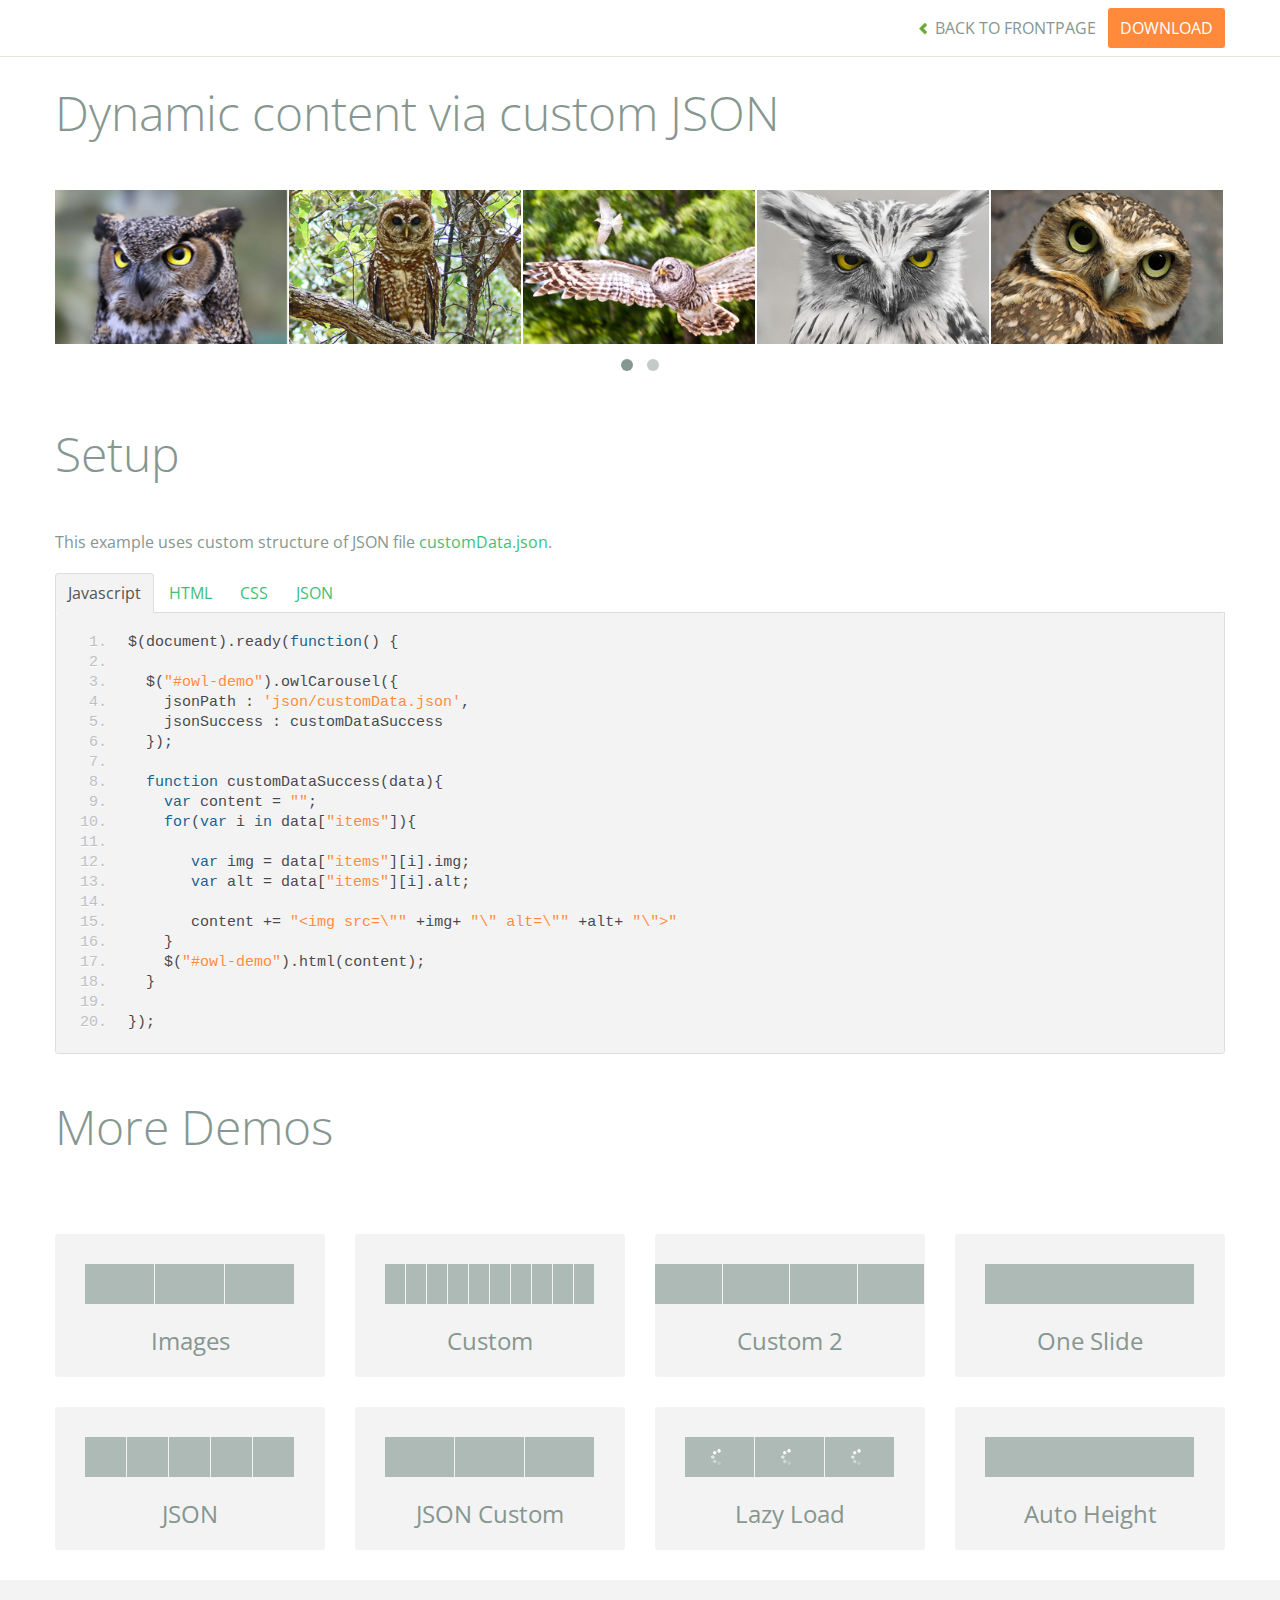
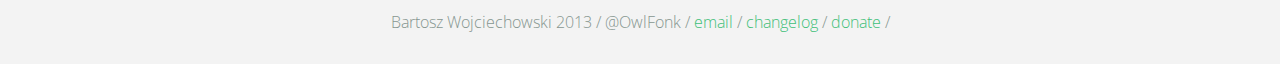
<file: vendor/owl.carousel/demos/customJson.html>
<!DOCTYPE html>
<html lang="en">
  <head>
    <meta charset="utf-8">
    <title>Owl Carousel - Dynamic content via custom JSON</title>
    <meta name="viewport" content="width=device-width, initial-scale=1.0">
    <meta name="description" content="jQuery Responsive Carousel - Owl Carusel">
    <meta name="author" content="Bartosz Wojciechowski">

    <link href='http://fonts.googleapis.com/css?family=Open+Sans:400italic,400,300,600,700' rel='stylesheet' type='text/css'>
    <link href="../assets/css/bootstrapTheme.css" rel="stylesheet">
    <link href="../assets/css/custom.css" rel="stylesheet">

    <!-- Owl Carousel Assets -->
    <link href="../owl-carousel/owl.carousel.css" rel="stylesheet">
    <link href="../owl-carousel/owl.theme.css" rel="stylesheet">

    <link href="../assets/js/google-code-prettify/prettify.css" rel="stylesheet">

    <!-- Le fav and touch icons -->
    <link rel="apple-touch-icon-precomposed" sizes="144x144" href="../assets/ico/apple-touch-icon-144-precomposed.png">
    <link rel="apple-touch-icon-precomposed" sizes="114x114" href="../assets/ico/apple-touch-icon-114-precomposed.png">
      <link rel="apple-touch-icon-precomposed" sizes="72x72" href="../assets/ico/apple-touch-icon-72-precomposed.png">
                    <link rel="apple-touch-icon-precomposed" href="../assets/ico/apple-touch-icon-57-precomposed.png">
                                   <link rel="shortcut icon" href="../assets/ico/favicon.png">
  </head>
  <body>

      <div id="top-nav" class="navbar navbar-fixed-top">
        <div class="navbar-inner">
          <div class="container">
            <button type="button" class="btn btn-navbar" data-toggle="collapse" data-target=".nav-collapse">
            <span class="icon-bar"></span>
            <span class="icon-bar"></span>
            <span class="icon-bar"></span>
          </button>
            <div class="nav-collapse collapse">
            <ul class="nav pull-right">
              <li><a href="../index.html"><i class="icon-chevron-left"></i> Back to Frontpage</a></li>
              <li><a href="../owl.carousel.zip" class="download download-on" data-spy="affix" data-offset-top="450">Download</a></li>
            </ul>
            <ul class="nav pull-left">
              
            </ul>
            </div>
          </div>
        </div>
      </div>
   
    <div id="title">
      <div class="container">
        <div class="row">
          <div class="span12">
            <h1>Dynamic content via custom JSON</h1>
          </div>
        </div>
      </div>
    </div>

      <div id="demo">
        <div class="container">
          <div class="row">
            <div class="span12">

              <div id="owl-demo" class="owl-carousel">
              </div>
            </div>
          </div>
        </div>

    </div>

    <div id="example-info">
      <div class="container">
        <div class="row">
          <div class="span12">
            <h1>Setup</h1>
            <p>This example uses custom structure of JSON file <a href="json/customData.json">customData.json</a>.
            </p>
            <ul class="nav nav-tabs" id="myTab">
              <li class="active"><a href="#javascript">Javascript</a></li>
              <li><a href="#HTML">HTML</a></li>
              <li><a href="#CSS">CSS</a></li>
              <li><a href="#JSON">JSON</a></li>
            </ul>
             
            <div class="tab-content">

              <div class="tab-pane active" id="javascript">
<pre class="pre-show prettyprint linenums">
$(document).ready(function() {

  $("#owl-demo").owlCarousel({
    jsonPath : 'json/customData.json',
    jsonSuccess : customDataSuccess
  });

  function customDataSuccess(data){
    var content = "";
    for(var i in data["items"]){
       
       var img = data["items"][i].img;
       var alt = data["items"][i].alt;

       content += "&lt;img src=\"" +img+ "\" alt=\"" +alt+ "\"&gt"
    }
    $("#owl-demo").html(content);
  }

});
</pre>  

              </div>

              <div class="tab-pane" id="HTML">
<pre class="pre-show prettyprint linenums">
&lt;div id="owl-demo" class="owl-carousel"&gt;
&lt;/div&gt;
</pre>
              </div>

              <div class="tab-pane" id="CSS">
<pre class="pre-show prettyprint linenums">
#owl-demo .item{
  background: #a1def8;
  padding: 30px 0px;
  display: block;
  margin: 5px;
  color: #FFF;
  -webkit-border-radius: 3px;
  -moz-border-radius: 3px;
  border-radius: 3px;
  text-align: center;
}

</pre>
              </div>
              <div class="tab-pane" id="JSON">
<pre class="pre-show prettyprint linenums">
{
  "items" : [
    {
      "img": "assets/owl1.jpg",
      "alt" : "Owl Image 1"
    },
    {
      "img": "assets/owl2.jpg",
      "alt" : "Owl Image 2"
    },
    {
      "img": "assets/owl3.jpg",
      "alt" : "Owl Image 1"
    },
    {
      "img": "assets/owl4.jpg",
      "alt" : "Owl Image 2"
    },
    {
      "img": "assets/owl5.jpg",
      "alt" : "Owl Image 1"
    },
    {
      "img": "assets/owl6.jpg",
      "alt" : "Owl Image 2"
    }
  ]
}
</pre>
</div>
            </div><!--End Tab Content-->

          </div>
        </div>
      </div>
    </div>

    <div id="more">
      <div class="container">

        <div class="row">
          <div class="span12">
            <h1>More Demos</h1>
          </div>
        </div>

        <div class="row demos-row">
          <div class="span3">
            <a href="images.html" class="demo-box">
              <div class="demo-wrapper demo-images clearfix">
                <div class="demo-slide"><div class="bg"></div></div>
                <div class="demo-slide"><div class="bg"></div></div>
                <div class="demo-slide"><div class="bg"></div></div>
              </div>
              <h3>Images</h3>
            </a>
          </div>

          <div class="span3">
            <a href="custom.html" class="demo-box">
              <div class="demo-wrapper demo-custom clearfix">
                <div class="demo-slide"><div class="bg"></div></div>
                <div class="demo-slide"><div class="bg"></div></div>
                <div class="demo-slide"><div class="bg"></div></div>
                <div class="demo-slide"><div class="bg"></div></div>
                <div class="demo-slide"><div class="bg"></div></div>
                <div class="demo-slide"><div class="bg"></div></div>
                <div class="demo-slide"><div class="bg"></div></div>
                <div class="demo-slide"><div class="bg"></div></div>
                <div class="demo-slide"><div class="bg"></div></div>
                <div class="demo-slide"><div class="bg"></div></div>
              </div>
              <h3>Custom</h3>
            </a>
          </div>

          <div class="span3">
            <a href="itemsCustom.html" class="demo-box">
              <div class="demo-wrapper demo-full clearfix">
                <div class="demo-slide"><div class="bg"></div></div>
                <div class="demo-slide"><div class="bg"></div></div>
                <div class="demo-slide"><div class="bg"></div></div>
                <div class="demo-slide"><div class="bg"></div></div>
              </div>
              <h3>Custom 2</h3>
            </a>
          </div>

          <div class="span3">
            <a href="one.html" class="demo-box">
              <div class="demo-wrapper demo-one clearfix">
                <div class="demo-slide"><div class="bg"></div></div>
              </div>
              <h3>One Slide</h3>
            </a>
          </div>

        </div>
        <div class="row demos-row">
          <div class="span3">
            <a href="json.html" class="demo-box">
              <div class="demo-wrapper demo-Json clearfix">
                <div class="demo-slide"><div class="bg"></div></div>
                <div class="demo-slide"><div class="bg"></div></div>
                <div class="demo-slide"><div class="bg"></div></div>
                <div class="demo-slide"><div class="bg"></div></div>
                <div class="demo-slide"><div class="bg"></div></div>
              </div>
              <h3>JSON</h3>
            </a>
          </div>

          <div class="span3">
            <a href="customJson.html" class="demo-box">
              <div class="demo-wrapper demo-Json-custom clearfix">
                <div class="demo-slide"><div class="bg"></div></div>
                <div class="demo-slide"><div class="bg"></div></div>
                <div class="demo-slide"><div class="bg"></div></div>
              </div>
              <h3>JSON Custom</h3>
            </a>
          </div>

          <div class="span3">
            <a href="lazyLoad.html" class="demo-box">
              <div class="demo-wrapper demo-lazy clearfix">
                <div class="demo-slide"><div class="bg"></div></div>
                <div class="demo-slide"><div class="bg"></div></div>
                <div class="demo-slide"><div class="bg"></div></div>
              </div>
              <h3>Lazy Load</h3>
            </a>
          </div>

          <div class="span3">
            <a href="autoHeight.html" class="demo-box">
              <div class="demo-wrapper demo-height clearfix">
                <div class="demo-slide"><div class="bg"></div></div>
              </div>
              <h3>Auto Height</h3>
            </a>
          </div>

        </div>
      </div>
    </div>


 
    <div id="footer">
      <div class="container">
        <div class="row">
          <div class="span12">
            <h5>Bartosz Wojciechowski 2013 / @OwlFonk / 
            <a href="mailto:owl@owlgraphic.com?subject=Hey Owl!">email</a> / 
            <a href="../changelog.html">changelog</a> /
            <a href="https://www.paypal.com/cgi-bin/webscr?cmd=_s-xclick&hosted_button_id=EFSGXZS7V2U9N">donate</a> / 
            <a href="https://twitter.com/share" class="twitter-share-button" data-url="http://owlgraphic.com/owlcarousel/" data-text="Awesome jQuery Owl Carousel Responsive Plugin" data-via="OwlFonk" data-count="none" data-hashtags="owlcarousel"></a>
            <script>
            var owldomain = window.location.hostname.indexOf("owlgraphic");
            if(owldomain !== -1){
              !function(d,s,id){var js,fjs=d.getElementsByTagName(s)[0],p=/^http:/.test(d.location)?'http':'https';if(!d.getElementById(id)){js=d.createElement(s);js.id=id;js.src=p+'://platform.twitter.com/widgets.js';fjs.parentNode.insertBefore(js,fjs);}}(document, 'script', 'twitter-wjs');
            }
            </script>
            </h5>
          </div>
        </div>
      </div>
    </div>


    <script src="../assets/js/jquery-1.9.1.min.js"></script> 
    <script src="../owl-carousel/owl.carousel.js"></script>


    <!-- Demo -->

    <style>
    #owl-demo img{
        display: block;
        width: 99%;
        height: auto;
    }
    </style>


    <script>
    $(document).ready(function() {

      $("#owl-demo").owlCarousel({
        jsonPath : 'json/customData.json',
        jsonSuccess : customDataSuccess
      });

      function customDataSuccess(data){
        var content = "";
        for(var i in data["items"]){
           
           var img = data["items"][i].img;
           var alt = data["items"][i].alt;

           content += "<img src=\"" +img+ "\" alt=\"" +alt+ "\">"
        }
        $("#owl-demo").html(content);
      }

    });
    </script>


    <script src="../assets/js/bootstrap-collapse.js"></script>
    <script src="../assets/js/bootstrap-transition.js"></script>
    <script src="../assets/js/bootstrap-tab.js"></script>

    <script src="../assets/js/google-code-prettify/prettify.js"></script>
	  <script src="../assets/js/application.js"></script>

  </body>
</html>
</file>
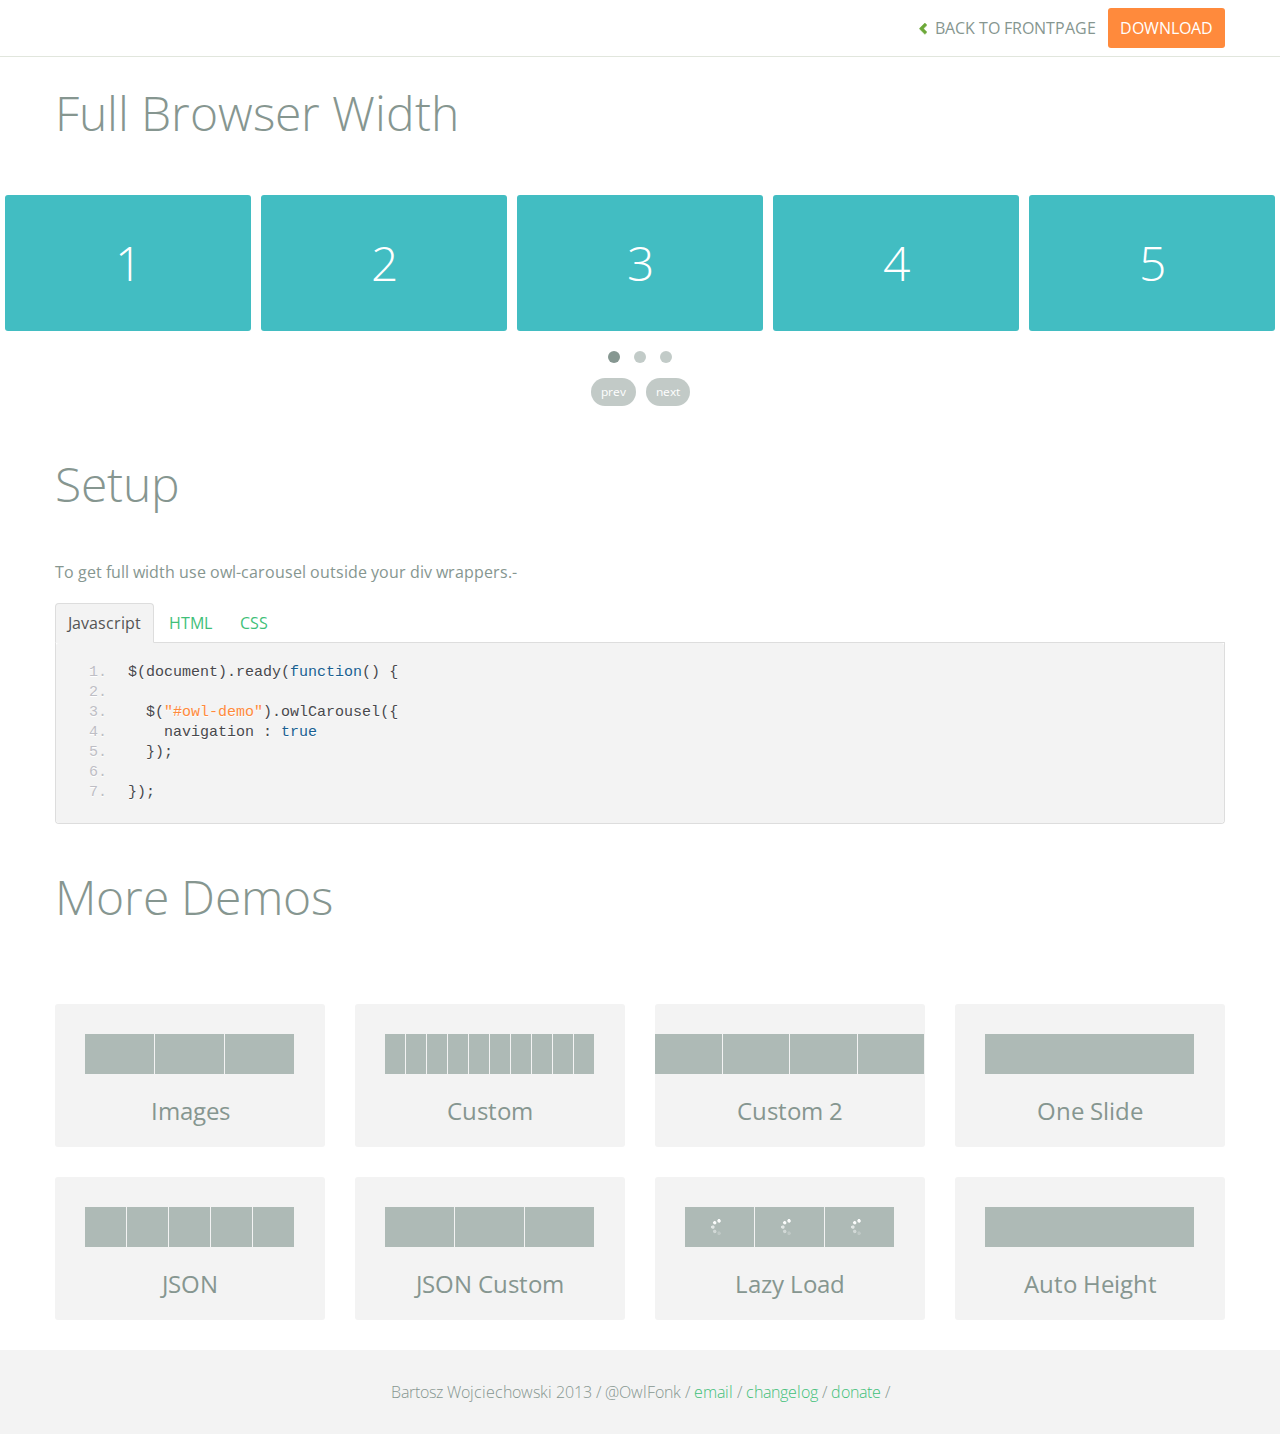
<file: vendor/owl.carousel/demos/full.html>
<!DOCTYPE html>
<html lang="en">
  <head>
    <meta charset="utf-8">
    <title>Owl Carousel - Full Width Demo</title>
    <meta name="viewport" content="width=device-width, initial-scale=1.0">
    <meta name="description" content="jQuery Responsive Carousel - Owl Carusel">
    <meta name="author" content="Bartosz Wojciechowski">
    
    <link href='http://fonts.googleapis.com/css?family=Open+Sans:400italic,400,300,600,700' rel='stylesheet' type='text/css'>
    <link href="../assets/css/bootstrapTheme.css" rel="stylesheet">
    <link href="../assets/css/custom.css" rel="stylesheet">

    <!-- Owl Carousel Assets -->
    <link href="../owl-carousel/owl.carousel.css" rel="stylesheet">
    <link href="../owl-carousel/owl.theme.css" rel="stylesheet">

    <link href="../assets/js/google-code-prettify/prettify.css" rel="stylesheet">

	
    <!-- Le fav and touch icons -->
    <link rel="apple-touch-icon-precomposed" sizes="144x144" href="../assets/ico/apple-touch-icon-144-precomposed.png">
    <link rel="apple-touch-icon-precomposed" sizes="114x114" href="../assets/ico/apple-touch-icon-114-precomposed.png">
      <link rel="apple-touch-icon-precomposed" sizes="72x72" href="../assets/ico/apple-touch-icon-72-precomposed.png">
                    <link rel="apple-touch-icon-precomposed" href="../assets/ico/apple-touch-icon-57-precomposed.png">
                                   <link rel="shortcut icon" href="../assets/ico/favicon.png">
  </head>
  <body>

      <div id="top-nav" class="navbar navbar-fixed-top">
        <div class="navbar-inner">
          <div class="container">
            <button type="button" class="btn btn-navbar" data-toggle="collapse" data-target=".nav-collapse">
            <span class="icon-bar"></span>
            <span class="icon-bar"></span>
            <span class="icon-bar"></span>
          </button>
            <div class="nav-collapse collapse">
            <ul class="nav pull-right">
              <li><a href="../index.html"><i class="icon-chevron-left"></i> Back to Frontpage</a></li>
              <li><a href="../owl.carousel.zip" class="download download-on" data-spy="affix" data-offset-top="450">Download</a></li>
            </ul>
            <ul class="nav pull-left">
              
            </ul>
            </div>
          </div>
        </div>
      </div>
   
    <div id="title">
      <div class="container">
        <div class="row">
          <div class="span12">
            <h1>Full Browser Width</h1>
          </div>
        </div>
      </div>
    </div>

      <div id="demo">

        <div id="owl-demo" class="owl-carousel">
          
          <div class="item"><h1>1</h1></div>
          <div class="item"><h1>2</h1></div>
          <div class="item"><h1>3</h1></div>
          <div class="item"><h1>4</h1></div>
          <div class="item"><h1>5</h1></div>
          <div class="item"><h1>6</h1></div>
          <div class="item"><h1>7</h1></div>
          <div class="item"><h1>8</h1></div>
          <div class="item"><h1>9</h1></div>
          <div class="item"><h1>10</h1></div>
          <div class="item"><h1>11</h1></div>
          <div class="item"><h1>12</h1></div>

        </div>

    </div>

    <div id="example-info">
      <div class="container">
        <div class="row">
          <div class="span12">
            <h1>Setup</h1>
            <p>To get full width use owl-carousel outside your div wrappers.-</p>
            <ul class="nav nav-tabs" id="myTab">
              <li class="active"><a href="#javascript">Javascript</a></li>
              <li><a href="#HTML">HTML</a></li>
              <li><a href="#CSS">CSS</a></li>
            </ul>
             
            <div class="tab-content">

              <div class="tab-pane active" id="javascript">
<pre class="pre-show prettyprint linenums">
$(document).ready(function() {

  $("#owl-demo").owlCarousel({
    navigation : true
  });

});
</pre>  

              </div>

              <div class="tab-pane" id="HTML">
<pre class="pre-show prettyprint linenums">
&lt;div id="owl-demo" class="owl-carousel owl-theme"&gt;
          
  &lt;div class="item"&gt;&lt;h1&gt;1&lt;/h1&gt;&lt;/div&gt;
  &lt;div class="item"&gt;&lt;h1&gt;2&lt;/h1&gt;&lt;/div&gt;
  &lt;div class="item"&gt;&lt;h1&gt;3&lt;/h1&gt;&lt;/div&gt;
  &lt;div class="item"&gt;&lt;h1&gt;4&lt;/h1&gt;&lt;/div&gt;
  &lt;div class="item"&gt;&lt;h1&gt;5&lt;/h1&gt;&lt;/div&gt;
  &lt;div class="item"&gt;&lt;h1&gt;6&lt;/h1&gt;&lt;/div&gt;
  &lt;div class="item"&gt;&lt;h1&gt;7&lt;/h1&gt;&lt;/div&gt;
  &lt;div class="item"&gt;&lt;h1&gt;8&lt;/h1&gt;&lt;/div&gt;
  &lt;div class="item"&gt;&lt;h1&gt;9&lt;/h1&gt;&lt;/div&gt;
  &lt;div class="item"&gt;&lt;h1&gt;10&lt;/h1&gt;&lt;/div&gt;
  &lt;div class="item"&gt;&lt;h1&gt;11&lt;/h1&gt;&lt;/div&gt;
  &lt;div class="item"&gt;&lt;h1&gt;12&lt;/h1&gt;&lt;/div&gt;

&lt;/div&gt;
</pre>
              </div>

              <div class="tab-pane" id="CSS">
<pre class="pre-show prettyprint linenums">
#owl-demo .item{
  background: #42bdc2;
  padding: 30px 0px;
  margin: 10px;
  color: #FFF;
  -webkit-border-radius: 3px;
  -moz-border-radius: 3px;
  border-radius: 3px;
  text-align: center;
}
</pre>
              </div>
            </div><!--End Tab Content-->

          </div>
        </div>
      </div>
    </div>

    <div id="more">
      <div class="container">

        <div class="row">
          <div class="span12">
            <h1>More Demos</h1>
          </div>
        </div>

        <div class="row demos-row">
          <div class="span3">
            <a href="images.html" class="demo-box">
              <div class="demo-wrapper demo-images clearfix">
                <div class="demo-slide"><div class="bg"></div></div>
                <div class="demo-slide"><div class="bg"></div></div>
                <div class="demo-slide"><div class="bg"></div></div>
              </div>
              <h3>Images</h3>
            </a>
          </div>

          <div class="span3">
            <a href="custom.html" class="demo-box">
              <div class="demo-wrapper demo-custom clearfix">
                <div class="demo-slide"><div class="bg"></div></div>
                <div class="demo-slide"><div class="bg"></div></div>
                <div class="demo-slide"><div class="bg"></div></div>
                <div class="demo-slide"><div class="bg"></div></div>
                <div class="demo-slide"><div class="bg"></div></div>
                <div class="demo-slide"><div class="bg"></div></div>
                <div class="demo-slide"><div class="bg"></div></div>
                <div class="demo-slide"><div class="bg"></div></div>
                <div class="demo-slide"><div class="bg"></div></div>
                <div class="demo-slide"><div class="bg"></div></div>
              </div>
              <h3>Custom</h3>
            </a>
          </div>

          <div class="span3">
            <a href="itemsCustom.html" class="demo-box">
              <div class="demo-wrapper demo-full clearfix">
                <div class="demo-slide"><div class="bg"></div></div>
                <div class="demo-slide"><div class="bg"></div></div>
                <div class="demo-slide"><div class="bg"></div></div>
                <div class="demo-slide"><div class="bg"></div></div>
              </div>
              <h3>Custom 2</h3>
            </a>
          </div>

          <div class="span3">
            <a href="one.html" class="demo-box">
              <div class="demo-wrapper demo-one clearfix">
                <div class="demo-slide"><div class="bg"></div></div>
              </div>
              <h3>One Slide</h3>
            </a>
          </div>

        </div>
        <div class="row demos-row">
          <div class="span3">
            <a href="json.html" class="demo-box">
              <div class="demo-wrapper demo-Json clearfix">
                <div class="demo-slide"><div class="bg"></div></div>
                <div class="demo-slide"><div class="bg"></div></div>
                <div class="demo-slide"><div class="bg"></div></div>
                <div class="demo-slide"><div class="bg"></div></div>
                <div class="demo-slide"><div class="bg"></div></div>
              </div>
              <h3>JSON</h3>
            </a>
          </div>

          <div class="span3">
            <a href="customJson.html" class="demo-box">
              <div class="demo-wrapper demo-Json-custom clearfix">
                <div class="demo-slide"><div class="bg"></div></div>
                <div class="demo-slide"><div class="bg"></div></div>
                <div class="demo-slide"><div class="bg"></div></div>
              </div>
              <h3>JSON Custom</h3>
            </a>
          </div>

          <div class="span3">
            <a href="lazyLoad.html" class="demo-box">
              <div class="demo-wrapper demo-lazy clearfix">
                <div class="demo-slide"><div class="bg"></div></div>
                <div class="demo-slide"><div class="bg"></div></div>
                <div class="demo-slide"><div class="bg"></div></div>
              </div>
              <h3>Lazy Load</h3>
            </a>
          </div>

          <div class="span3">
            <a href="autoHeight.html" class="demo-box">
              <div class="demo-wrapper demo-height clearfix">
                <div class="demo-slide"><div class="bg"></div></div>
              </div>
              <h3>Auto Height</h3>
            </a>
          </div>

        </div>
      </div>
    </div>


 
    <div id="footer">
      <div class="container">
        <div class="row">
          <div class="span12">
            <h5>Bartosz Wojciechowski 2013 / @OwlFonk / 
            <a href="mailto:owl@owlgraphic.com?subject=Hey Owl!">email</a> / 
            <a href="../changelog.html">changelog</a> /
            <a href="https://www.paypal.com/cgi-bin/webscr?cmd=_s-xclick&hosted_button_id=EFSGXZS7V2U9N">donate</a> / 
            <a href="https://twitter.com/share" class="twitter-share-button" data-url="http://owlgraphic.com/owlcarousel/" data-text="Awesome jQuery Owl Carousel Responsive Plugin" data-via="OwlFonk" data-count="none" data-hashtags="owlcarousel"></a>
            <script>
            var owldomain = window.location.hostname.indexOf("owlgraphic");
            if(owldomain !== -1){
              !function(d,s,id){var js,fjs=d.getElementsByTagName(s)[0],p=/^http:/.test(d.location)?'http':'https';if(!d.getElementById(id)){js=d.createElement(s);js.id=id;js.src=p+'://platform.twitter.com/widgets.js';fjs.parentNode.insertBefore(js,fjs);}}(document, 'script', 'twitter-wjs');
            }
            </script>
            </h5>
          </div>
        </div>
      </div>
    </div>


    <script src="../assets/js/jquery-1.9.1.min.js"></script> 
    <script src="../owl-carousel/owl.carousel.js"></script>

    <!-- Demo -->

    <style>
    #owl-demo .item{
        background: #42bdc2;
        padding: 30px 0px;
        margin: 5px;
        color: #FFF;
        -webkit-border-radius: 3px;
        -moz-border-radius: 3px;
        border-radius: 3px;
        text-align: center;
    }
    </style>

    <script>
    $(document).ready(function() {
      $("#owl-demo").owlCarousel({
        navigation : true
      });
    });

    </script>
    

    <script src="../assets/js/bootstrap-collapse.js"></script>
    <script src="../assets/js/bootstrap-transition.js"></script>
    <script src="../assets/js/bootstrap-tab.js"></script>

    <script src="../assets/js/google-code-prettify/prettify.js"></script>
	  <script src="../assets/js/application.js"></script>

  </body>
</html>
</file>
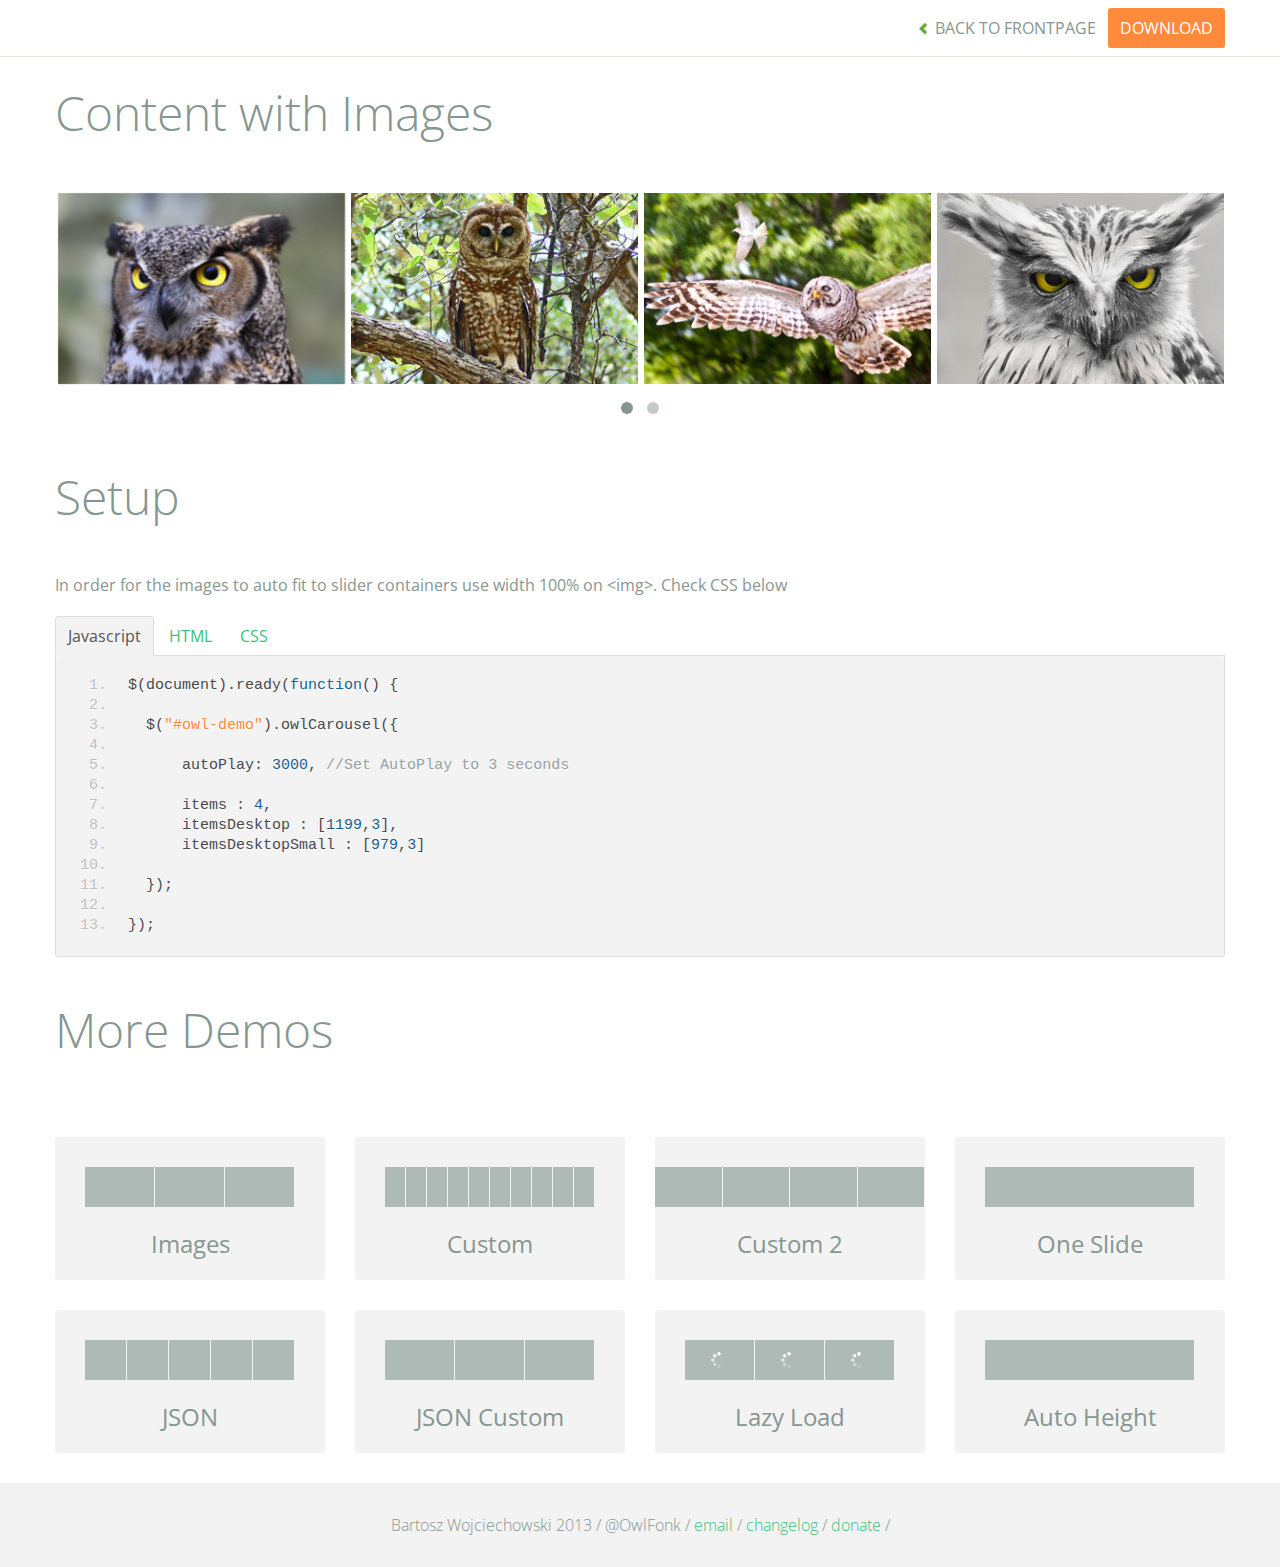
<file: vendor/owl.carousel/demos/images.html>
<!DOCTYPE html>
<html lang="en">
  <head>
    <meta charset="utf-8">
    <title>Owl Carousel - Images Demo</title>
    <meta name="viewport" content="width=device-width, initial-scale=1.0">
    <meta name="description" content="jQuery Responsive Carousel - Owl Carusel">
    <meta name="author" content="Bartosz Wojciechowski">
    
    <link href='http://fonts.googleapis.com/css?family=Open+Sans:400italic,400,300,600,700' rel='stylesheet' type='text/css'>
    <link href="../assets/css/bootstrapTheme.css" rel="stylesheet">
    <link href="../assets/css/custom.css" rel="stylesheet">

    <!-- Owl Carousel Assets -->
    <link href="../owl-carousel/owl.carousel.css" rel="stylesheet">
    <link href="../owl-carousel/owl.theme.css" rel="stylesheet">

    <!-- Prettify -->
    <link href="../assets/js/google-code-prettify/prettify.css" rel="stylesheet">
    

    <!-- Le fav and touch icons -->
    <link rel="apple-touch-icon-precomposed" sizes="144x144" href="../assets/ico/apple-touch-icon-144-precomposed.png">
    <link rel="apple-touch-icon-precomposed" sizes="114x114" href="../assets/ico/apple-touch-icon-114-precomposed.png">
      <link rel="apple-touch-icon-precomposed" sizes="72x72" href="../assets/ico/apple-touch-icon-72-precomposed.png">
                    <link rel="apple-touch-icon-precomposed" href="../assets/ico/apple-touch-icon-57-precomposed.png">
                                   <link rel="shortcut icon" href="../assets/ico/favicon.png">
  </head>
  <body>

      <div id="top-nav" class="navbar navbar-fixed-top">
        <div class="navbar-inner">
          <div class="container">
            <button type="button" class="btn btn-navbar" data-toggle="collapse" data-target=".nav-collapse">
            <span class="icon-bar"></span>
            <span class="icon-bar"></span>
            <span class="icon-bar"></span>
          </button>
            <div class="nav-collapse collapse">
            <ul class="nav pull-right">
              <li><a href="../index.html"><i class="icon-chevron-left"></i> Back to Frontpage</a></li>
              <li><a href="../owl.carousel.zip" class="download download-on" data-spy="affix" data-offset-top="450">Download</a></li>
            </ul>
            <ul class="nav pull-left">
              
            </ul>
            </div>
          </div>
        </div>
      </div>
   
    <div id="title">
      <div class="container">
        <div class="row">
          <div class="span12">
            <h1>Content with Images</h1>
          </div>
        </div>
      </div>
    </div>

      <div id="demo">
        <div class="container">
          <div class="row">
            <div class="span12">

              <div id="owl-demo" class="owl-carousel">
                <div class="item"><img src="assets/owl1.jpg" alt="Owl Image"></div>
                <div class="item"><img src="assets/owl2.jpg" alt="Owl Image"></div>
                <div class="item"><img src="assets/owl3.jpg" alt="Owl Image"></div>
                <div class="item"><img src="assets/owl4.jpg" alt="Owl Image"></div>
                <div class="item"><img src="assets/owl5.jpg" alt="Owl Image"></div>
                <div class="item"><img src="assets/owl6.jpg" alt="Owl Image"></div>
                <div class="item"><img src="assets/owl7.jpg" alt="Owl Image"></div>
                <div class="item"><img src="assets/owl8.jpg" alt="Owl Image"></div>
              </div>
              
            </div>
          </div>
        </div>

    </div>

    <div id="example-info">
      <div class="container">
        <div class="row">
          <div class="span12">
            <h1>Setup</h1>
            <p>In order for the images to auto fit to slider containers use width 100% on &lt;img&gt;. Check CSS below</p>
            <ul class="nav nav-tabs" id="myTab">
              <li class="active"><a href="#javascript">Javascript</a></li>
              <li><a href="#HTML">HTML</a></li>
              <li><a href="#CSS">CSS</a></li>
            </ul>
             
            <div class="tab-content">

              <div class="tab-pane active" id="javascript">
<pre class="pre-show prettyprint linenums">
$(document).ready(function() {

  $("#owl-demo").owlCarousel({

      autoPlay: 3000, //Set AutoPlay to 3 seconds

      items : 4,
      itemsDesktop : [1199,3],
      itemsDesktopSmall : [979,3]

  });

});
</pre>  

              </div>

              <div class="tab-pane" id="HTML">
<pre class="pre-show prettyprint linenums">
&lt;div id="owl-demo"&gt;
          
  &lt;div class="item"&gt;&lt;img src="assets/owl1.jpg" alt="Owl Image"&gt;&lt;/div&gt;
  &lt;div class="item"&gt;&lt;img src="assets/owl2.jpg" alt="Owl Image"&gt;&lt;/div&gt;
  &lt;div class="item"&gt;&lt;img src="assets/owl3.jpg" alt="Owl Image"&gt;&lt;/div&gt;
  &lt;div class="item"&gt;&lt;img src="assets/owl4.jpg" alt="Owl Image"&gt;&lt;/div&gt;
  &lt;div class="item"&gt;&lt;img src="assets/owl5.jpg" alt="Owl Image"&gt;&lt;/div&gt;
  &lt;div class="item"&gt;&lt;img src="assets/owl6.jpg" alt="Owl Image"&gt;&lt;/div&gt;
  &lt;div class="item"&gt;&lt;img src="assets/owl7.jpg" alt="Owl Image"&gt;&lt;/div&gt;
  &lt;div class="item"&gt;&lt;img src="assets/owl8.jpg" alt="Owl Image"&gt;&lt;/div&gt;

&lt;/div&gt;
</pre>
              </div>

              <div class="tab-pane" id="CSS">
<pre class="pre-show prettyprint linenums">
#owl-demo .item{
  margin: 3px;
}
#owl-demo .item img{
  display: block;
  width: 100%;
  height: auto;
}
</pre>
              </div>
            </div><!--End Tab Content-->

          </div>
        </div>
      </div>
    </div>

    <div id="more">
      <div class="container">

        <div class="row">
          <div class="span12">
            <h1>More Demos</h1>
          </div>
        </div>

        <div class="row demos-row">
          <div class="span3">
            <a href="images.html" class="demo-box">
              <div class="demo-wrapper demo-images clearfix">
                <div class="demo-slide"><div class="bg"></div></div>
                <div class="demo-slide"><div class="bg"></div></div>
                <div class="demo-slide"><div class="bg"></div></div>
              </div>
              <h3>Images</h3>
            </a>
          </div>

          <div class="span3">
            <a href="custom.html" class="demo-box">
              <div class="demo-wrapper demo-custom clearfix">
                <div class="demo-slide"><div class="bg"></div></div>
                <div class="demo-slide"><div class="bg"></div></div>
                <div class="demo-slide"><div class="bg"></div></div>
                <div class="demo-slide"><div class="bg"></div></div>
                <div class="demo-slide"><div class="bg"></div></div>
                <div class="demo-slide"><div class="bg"></div></div>
                <div class="demo-slide"><div class="bg"></div></div>
                <div class="demo-slide"><div class="bg"></div></div>
                <div class="demo-slide"><div class="bg"></div></div>
                <div class="demo-slide"><div class="bg"></div></div>
              </div>
              <h3>Custom</h3>
            </a>
          </div>

          <div class="span3">
            <a href="itemsCustom.html" class="demo-box">
              <div class="demo-wrapper demo-full clearfix">
                <div class="demo-slide"><div class="bg"></div></div>
                <div class="demo-slide"><div class="bg"></div></div>
                <div class="demo-slide"><div class="bg"></div></div>
                <div class="demo-slide"><div class="bg"></div></div>
              </div>
              <h3>Custom 2</h3>
            </a>
          </div>

          <div class="span3">
            <a href="one.html" class="demo-box">
              <div class="demo-wrapper demo-one clearfix">
                <div class="demo-slide"><div class="bg"></div></div>
              </div>
              <h3>One Slide</h3>
            </a>
          </div>

        </div>
        <div class="row demos-row">
          <div class="span3">
            <a href="json.html" class="demo-box">
              <div class="demo-wrapper demo-Json clearfix">
                <div class="demo-slide"><div class="bg"></div></div>
                <div class="demo-slide"><div class="bg"></div></div>
                <div class="demo-slide"><div class="bg"></div></div>
                <div class="demo-slide"><div class="bg"></div></div>
                <div class="demo-slide"><div class="bg"></div></div>
              </div>
              <h3>JSON</h3>
            </a>
          </div>

          <div class="span3">
            <a href="customJson.html" class="demo-box">
              <div class="demo-wrapper demo-Json-custom clearfix">
                <div class="demo-slide"><div class="bg"></div></div>
                <div class="demo-slide"><div class="bg"></div></div>
                <div class="demo-slide"><div class="bg"></div></div>
              </div>
              <h3>JSON Custom</h3>
            </a>
          </div>

          <div class="span3">
            <a href="lazyLoad.html" class="demo-box">
              <div class="demo-wrapper demo-lazy clearfix">
                <div class="demo-slide"><div class="bg"></div></div>
                <div class="demo-slide"><div class="bg"></div></div>
                <div class="demo-slide"><div class="bg"></div></div>
              </div>
              <h3>Lazy Load</h3>
            </a>
          </div>

          <div class="span3">
            <a href="autoHeight.html" class="demo-box">
              <div class="demo-wrapper demo-height clearfix">
                <div class="demo-slide"><div class="bg"></div></div>
              </div>
              <h3>Auto Height</h3>
            </a>
          </div>

        </div>
      </div>
    </div>


 
    <div id="footer">
      <div class="container">
        <div class="row">
          <div class="span12">
            <h5>Bartosz Wojciechowski 2013 / @OwlFonk / 
            <a href="mailto:owl@owlgraphic.com?subject=Hey Owl!">email</a> / 
            <a href="../changelog.html">changelog</a> /
            <a href="https://www.paypal.com/cgi-bin/webscr?cmd=_s-xclick&hosted_button_id=EFSGXZS7V2U9N">donate</a> / 
            <a href="https://twitter.com/share" class="twitter-share-button" data-url="http://owlgraphic.com/owlcarousel/" data-text="Awesome jQuery Owl Carousel Responsive Plugin" data-via="OwlFonk" data-count="none" data-hashtags="owlcarousel"></a>
            <script>
            var owldomain = window.location.hostname.indexOf("owlgraphic");
            if(owldomain !== -1){
              !function(d,s,id){var js,fjs=d.getElementsByTagName(s)[0],p=/^http:/.test(d.location)?'http':'https';if(!d.getElementById(id)){js=d.createElement(s);js.id=id;js.src=p+'://platform.twitter.com/widgets.js';fjs.parentNode.insertBefore(js,fjs);}}(document, 'script', 'twitter-wjs');
            }
            </script>
            </h5>
          </div>
        </div>
      </div>
    </div>


    <script src="../assets/js/jquery-1.9.1.min.js"></script> 
    <script src="../owl-carousel/owl.carousel.js"></script>


    <!-- Demo -->

    <style>
    #owl-demo .item{
        margin: 3px;
    }
    #owl-demo .item img{
        display: block;
        width: 100%;
        height: auto;
    }
    </style>


    <script>
    $(document).ready(function() {
      $("#owl-demo").owlCarousel({
        autoPlay: 3000,
        items : 4,
        itemsDesktop : [1199,3],
        itemsDesktopSmall : [979,3]
      });

    });
    </script>

    <script src="../assets/js/bootstrap-collapse.js"></script>
    <script src="../assets/js/bootstrap-transition.js"></script>
    <script src="../assets/js/bootstrap-tab.js"></script>

    <script src="../assets/js/google-code-prettify/prettify.js"></script>
	  <script src="../assets/js/application.js"></script>

  </body>
</html>
</file>
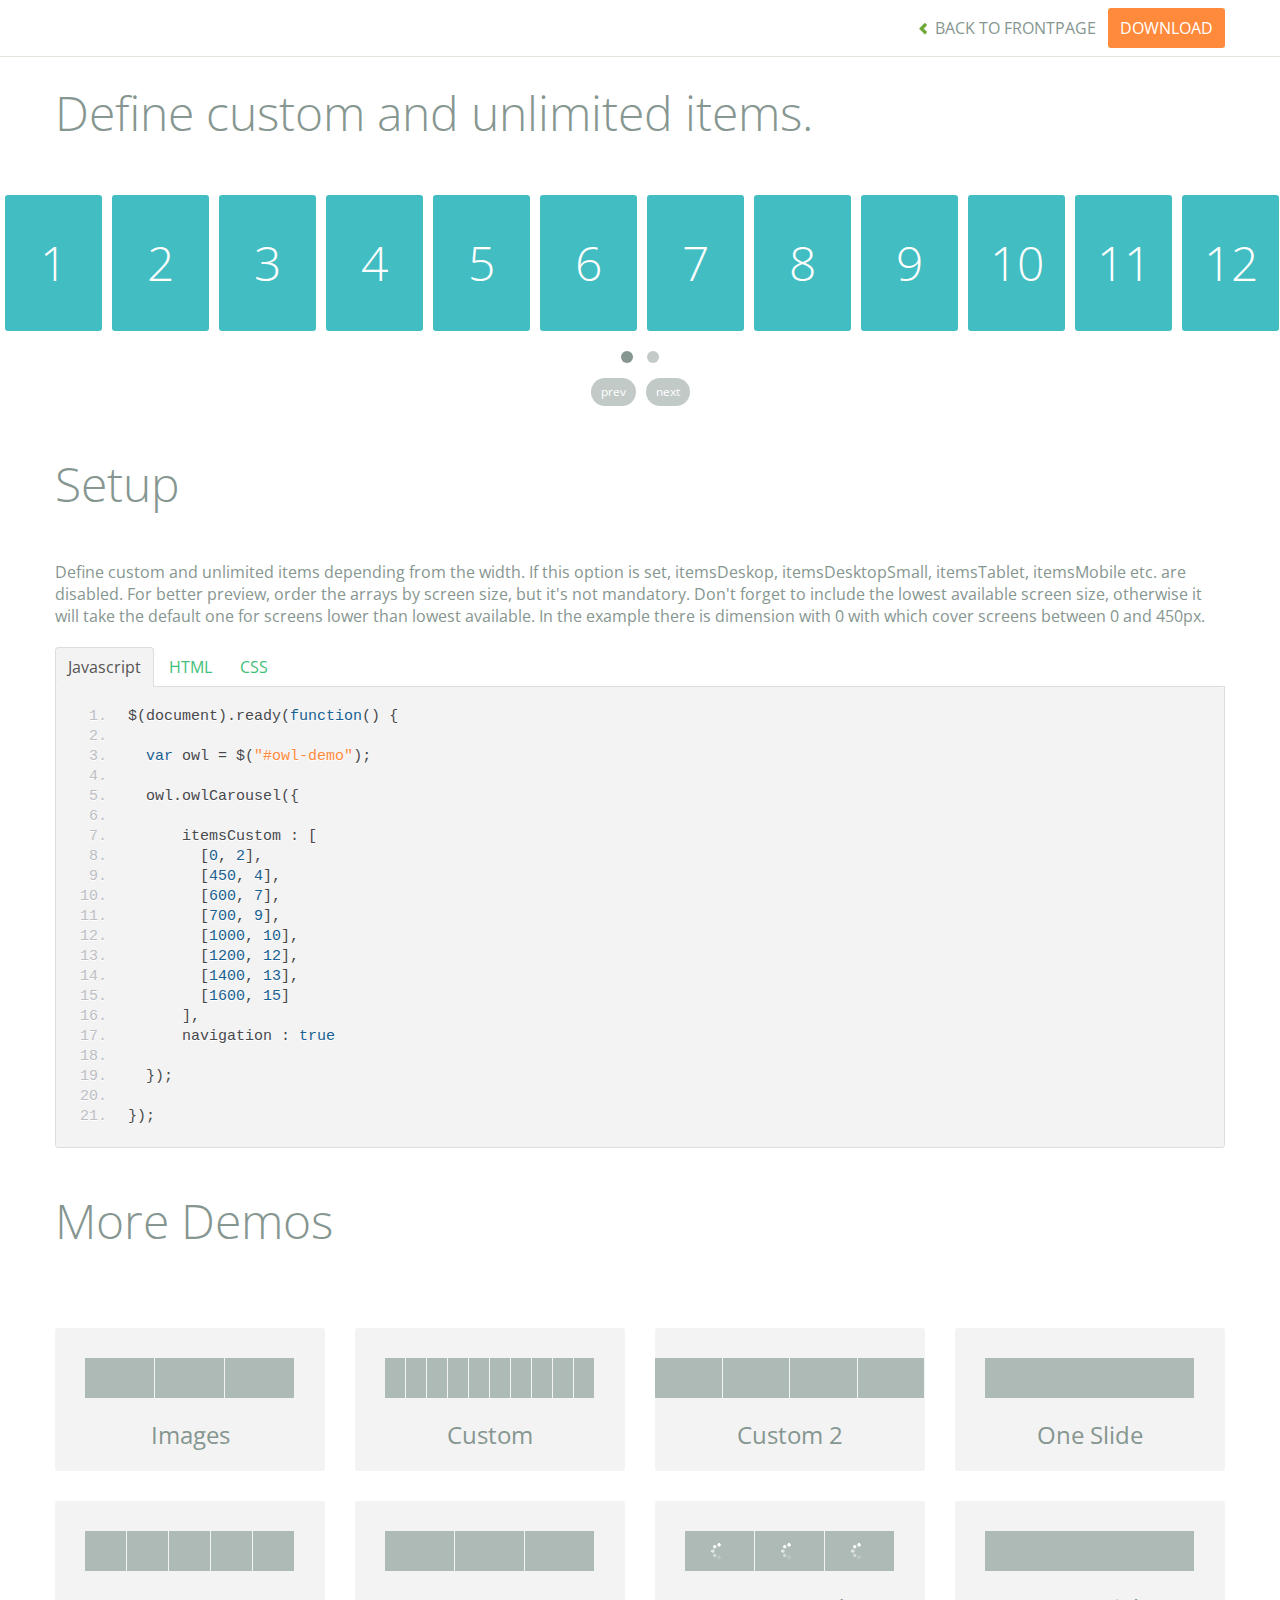
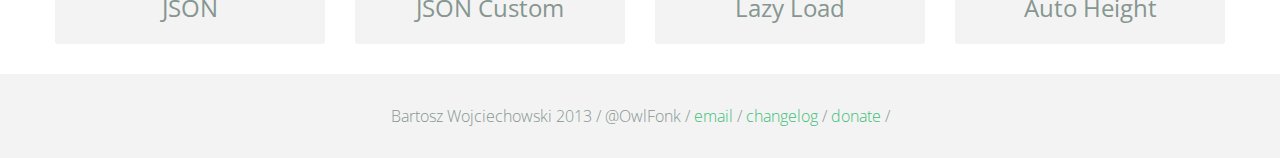
<file: vendor/owl.carousel/demos/itemsCustom.html>
<!DOCTYPE html>
<html lang="en">
  <head>
    <meta charset="utf-8">
    <title>Owl Carousel - itemsCustom</title>
    <meta name="viewport" content="width=device-width, initial-scale=1.0">
    <meta name="description" content="jQuery Responsive Carousel - Owl Carusel">
    <meta name="author" content="Bartosz Wojciechowski">

    <link href='http://fonts.googleapis.com/css?family=Open+Sans:400italic,400,300,600,700' rel='stylesheet' type='text/css'>
    <link href="../assets/css/bootstrapTheme.css" rel="stylesheet">
    <link href="../assets/css/custom.css" rel="stylesheet">

    <!-- Owl Carousel Assets -->
    <link href="../owl-carousel/owl.carousel.css" rel="stylesheet">
    <link href="../owl-carousel/owl.theme.css" rel="stylesheet">

    <link href="../assets/js/google-code-prettify/prettify.css" rel="stylesheet">

    <!-- Le fav and touch icons -->
    <link rel="apple-touch-icon-precomposed" sizes="144x144" href="../assets/ico/apple-touch-icon-144-precomposed.png">
    <link rel="apple-touch-icon-precomposed" sizes="114x114" href="../assets/ico/apple-touch-icon-114-precomposed.png">
      <link rel="apple-touch-icon-precomposed" sizes="72x72" href="../assets/ico/apple-touch-icon-72-precomposed.png">
                    <link rel="apple-touch-icon-precomposed" href="../assets/ico/apple-touch-icon-57-precomposed.png">
                                   <link rel="shortcut icon" href="../assets/ico/favicon.png">
  </head>
  <body>

      <div id="top-nav" class="navbar navbar-fixed-top">
        <div class="navbar-inner">
          <div class="container">
            <button type="button" class="btn btn-navbar" data-toggle="collapse" data-target=".nav-collapse">
            <span class="icon-bar"></span>
            <span class="icon-bar"></span>
            <span class="icon-bar"></span>
          </button>
            <div class="nav-collapse collapse">
            <ul class="nav pull-right">
              <li><a href="../index.html"><i class="icon-chevron-left"></i> Back to Frontpage</a></li>
              <li><a href="../owl.carousel.zip" class="download download-on" data-spy="affix" data-offset-top="450">Download</a></li>
            </ul>
            <ul class="nav pull-left">
              
            </ul>
            </div>
          </div>
        </div>
      </div>
   
    <div id="title">
      <div class="container">
        <div class="row">
          <div class="span12">
            <h1>Define custom and unlimited items.</h1>
          </div>
        </div>
      </div>
    </div>

      <div id="demo">
        <div id="owl-demo" class="owl-carousel">
          
          <div class="item"><h1>1</h1></div>
          <div class="item"><h1>2</h1></div>
          <div class="item"><h1>3</h1></div>
          <div class="item"><h1>4</h1></div>
          <div class="item"><h1>5</h1></div>
          <div class="item"><h1>6</h1></div>
          <div class="item"><h1>7</h1></div>
          <div class="item"><h1>8</h1></div>
          <div class="item"><h1>9</h1></div>
          <div class="item"><h1>10</h1></div>
          <div class="item"><h1>11</h1></div>
          <div class="item"><h1>12</h1></div>
          <div class="item"><h1>13</h1></div>
          <div class="item"><h1>14</h1></div>
          <div class="item"><h1>15</h1></div>
          <div class="item"><h1>16</h1></div>
          <div class="item"><h1>17</h1></div>
          <div class="item"><h1>18</h1></div>
          <div class="item"><h1>19</h1></div>
          <div class="item"><h1>20</h1></div>

        </div>
    </div>

    <div id="example-info">
      <div class="container">
        <div class="row">
          <div class="span12">
            <h1>Setup</h1>
            <p>Define custom and unlimited items depending from the width. If this option is set, itemsDeskop, itemsDesktopSmall, itemsTablet, itemsMobile etc. are disabled. For better preview, order the arrays by screen size, but it's not mandatory. Don't forget to include the lowest available screen size, otherwise it will take the default one for screens lower than lowest available. In the example there is dimension with 0 with which cover screens between 0 and 450px.
            </p>
            <ul class="nav nav-tabs" id="myTab">
              <li class="active"><a href="#javascript">Javascript</a></li>
              <li><a href="#HTML">HTML</a></li>
              <li><a href="#CSS">CSS</a></li>
            </ul>
             
            <div class="tab-content">

              <div class="tab-pane active" id="javascript">
<pre class="pre-show prettyprint linenums">
$(document).ready(function() {

  var owl = &#36;("#owl-demo")&#59;

  owl.owlCarousel({
     
      itemsCustom : [
        [0, 2],
        [450, 4],
        [600, 7],
        [700, 9],
        [1000, 10],
        [1200, 12],
        [1400, 13],
        [1600, 15]
      ],
      navigation : true

  })&#59;

})&#59;
</pre>

              </div>

              <div class="tab-pane" id="HTML">
<pre class="pre-show prettyprint linenums">
&lt;div id="owl-demo" class="owl-carousel owl-theme"&gt;
  &lt;div class="item"&gt;&lt;h1&gt;1&lt;/h1&gt;&lt;/div&gt;
  &lt;div class="item"&gt;&lt;h1&gt;2&lt;/h1&gt;&lt;/div&gt;
  &lt;div class="item"&gt;&lt;h1&gt;3&lt;/h1&gt;&lt;/div&gt;
  &lt;div class="item"&gt;&lt;h1&gt;4&lt;/h1&gt;&lt;/div&gt;
  &lt;div class="item"&gt;&lt;h1&gt;5&lt;/h1&gt;&lt;/div&gt;
  &lt;div class="item"&gt;&lt;h1&gt;6&lt;/h1&gt;&lt;/div&gt;
  &lt;div class="item"&gt;&lt;h1&gt;7&lt;/h1&gt;&lt;/div&gt;
  &lt;div class="item"&gt;&lt;h1&gt;8&lt;/h1&gt;&lt;/div&gt;
  &lt;div class="item"&gt;&lt;h1&gt;9&lt;/h1&gt;&lt;/div&gt;
  &lt;div class="item"&gt;&lt;h1&gt;10&lt;/h1&gt;&lt;/div&gt;
  &lt;div class="item"&gt;&lt;h1&gt;11&lt;/h1&gt;&lt;/div&gt;
  &lt;div class="item"&gt;&lt;h1&gt;12&lt;/h1&gt;&lt;/div&gt;
  &lt;div class="item"&gt;&lt;h1&gt;13&lt;/h1&gt;&lt;/div&gt;
  &lt;div class="item"&gt;&lt;h1&gt;14&lt;/h1&gt;&lt;/div&gt;
  &lt;div class="item"&gt;&lt;h1&gt;15&lt;/h1&gt;&lt;/div&gt;
  &lt;div class="item"&gt;&lt;h1&gt;16&lt;/h1&gt;&lt;/div&gt;
  &lt;div class="item"&gt;&lt;h1&gt;17&lt;/h1&gt;&lt;/div&gt;
  &lt;div class="item"&gt;&lt;h1&gt;18&lt;/h1&gt;&lt;/div&gt;
  &lt;div class="item"&gt;&lt;h1&gt;19&lt;/h1&gt;&lt;/div&gt;
  &lt;div class="item"&gt;&lt;h1&gt;20&lt;/h1&gt;&lt;/div&gt;
&lt;/div&gt;

</pre>
              </div>

              <div class="tab-pane" id="CSS">
<pre class="pre-show prettyprint linenums">
#owl-demo .item{
    background: #42bdc2;
    padding: 30px 0px;
    margin: 5px;
    color: #FFF;
    -webkit-border-radius: 3px;
    -moz-border-radius: 3px;
    border-radius: 3px;
    text-align: center;
}
</pre>
              </div>
            </div><!--End Tab Content-->

          </div>
        </div>
      </div>
    </div>

    <div id="more">
      <div class="container">

        <div class="row">
          <div class="span12">
            <h1>More Demos</h1>
          </div>
        </div>

        <div class="row demos-row">
          <div class="span3">
            <a href="images.html" class="demo-box">
              <div class="demo-wrapper demo-images clearfix">
                <div class="demo-slide"><div class="bg"></div></div>
                <div class="demo-slide"><div class="bg"></div></div>
                <div class="demo-slide"><div class="bg"></div></div>
              </div>
              <h3>Images</h3>
            </a>
          </div>

          <div class="span3">
            <a href="custom.html" class="demo-box">
              <div class="demo-wrapper demo-custom clearfix">
                <div class="demo-slide"><div class="bg"></div></div>
                <div class="demo-slide"><div class="bg"></div></div>
                <div class="demo-slide"><div class="bg"></div></div>
                <div class="demo-slide"><div class="bg"></div></div>
                <div class="demo-slide"><div class="bg"></div></div>
                <div class="demo-slide"><div class="bg"></div></div>
                <div class="demo-slide"><div class="bg"></div></div>
                <div class="demo-slide"><div class="bg"></div></div>
                <div class="demo-slide"><div class="bg"></div></div>
                <div class="demo-slide"><div class="bg"></div></div>
              </div>
              <h3>Custom</h3>
            </a>
          </div>

          <div class="span3">
            <a href="itemsCustom.html" class="demo-box">
              <div class="demo-wrapper demo-full clearfix">
                <div class="demo-slide"><div class="bg"></div></div>
                <div class="demo-slide"><div class="bg"></div></div>
                <div class="demo-slide"><div class="bg"></div></div>
                <div class="demo-slide"><div class="bg"></div></div>
              </div>
              <h3>Custom 2</h3>
            </a>
          </div>

          <div class="span3">
            <a href="one.html" class="demo-box">
              <div class="demo-wrapper demo-one clearfix">
                <div class="demo-slide"><div class="bg"></div></div>
              </div>
              <h3>One Slide</h3>
            </a>
          </div>

        </div>
        <div class="row demos-row">
          <div class="span3">
            <a href="json.html" class="demo-box">
              <div class="demo-wrapper demo-Json clearfix">
                <div class="demo-slide"><div class="bg"></div></div>
                <div class="demo-slide"><div class="bg"></div></div>
                <div class="demo-slide"><div class="bg"></div></div>
                <div class="demo-slide"><div class="bg"></div></div>
                <div class="demo-slide"><div class="bg"></div></div>
              </div>
              <h3>JSON</h3>
            </a>
          </div>

          <div class="span3">
            <a href="customJson.html" class="demo-box">
              <div class="demo-wrapper demo-Json-custom clearfix">
                <div class="demo-slide"><div class="bg"></div></div>
                <div class="demo-slide"><div class="bg"></div></div>
                <div class="demo-slide"><div class="bg"></div></div>
              </div>
              <h3>JSON Custom</h3>
            </a>
          </div>

          <div class="span3">
            <a href="lazyLoad.html" class="demo-box">
              <div class="demo-wrapper demo-lazy clearfix">
                <div class="demo-slide"><div class="bg"></div></div>
                <div class="demo-slide"><div class="bg"></div></div>
                <div class="demo-slide"><div class="bg"></div></div>
              </div>
              <h3>Lazy Load</h3>
            </a>
          </div>

          <div class="span3">
            <a href="autoHeight.html" class="demo-box">
              <div class="demo-wrapper demo-height clearfix">
                <div class="demo-slide"><div class="bg"></div></div>
              </div>
              <h3>Auto Height</h3>
            </a>
          </div>

        </div>
      </div>
    </div>


 
    <div id="footer">
      <div class="container">
        <div class="row">
          <div class="span12">
            <h5>Bartosz Wojciechowski 2013 / @OwlFonk / 
            <a href="mailto:owl@owlgraphic.com?subject=Hey Owl!">email</a> / 
            <a href="../changelog.html">changelog</a> /
            <a href="https://www.paypal.com/cgi-bin/webscr?cmd=_s-xclick&hosted_button_id=EFSGXZS7V2U9N">donate</a> / 
            <a href="https://twitter.com/share" class="twitter-share-button" data-url="http://owlgraphic.com/owlcarousel/" data-text="Awesome jQuery Owl Carousel Responsive Plugin" data-via="OwlFonk" data-count="none" data-hashtags="owlcarousel"></a>
            <script>
            var owldomain = window.location.hostname.indexOf("owlgraphic");
            if(owldomain !== -1){
              !function(d,s,id){var js,fjs=d.getElementsByTagName(s)[0],p=/^http:/.test(d.location)?'http':'https';if(!d.getElementById(id)){js=d.createElement(s);js.id=id;js.src=p+'://platform.twitter.com/widgets.js';fjs.parentNode.insertBefore(js,fjs);}}(document, 'script', 'twitter-wjs');
            }
            </script>
            </h5>
          </div>
        </div>
      </div>
    </div>


    <script src="../assets/js/jquery-1.9.1.min.js"></script> 
    <script src="../owl-carousel/owl.carousel.js"></script>


    <!-- Demo -->

    <style>
    #owl-demo .item{
        background: #42bdc2;
        padding: 30px 0px;
        margin: 5px;
        color: #FFF;
        -webkit-border-radius: 3px;
        -moz-border-radius: 3px;
        border-radius: 3px;
        text-align: center;
    }
    </style>


    <script>
    $(document).ready(function() {

      var owl = $("#owl-demo");

      owl.owlCarousel({

        // Define custom and unlimited items depending from the width
        // If this option is set, itemsDeskop, itemsDesktopSmall, itemsTablet, itemsMobile etc. are disabled
        // For better preview, order the arrays by screen size, but it's not mandatory
        // Don't forget to include the lowest available screen size, otherwise it will take the default one for screens lower than lowest available.
        // In the example there is dimension with 0 with which cover screens between 0 and 450px
        
        itemsCustom : [
          [0, 2],
          [450, 4],
          [600, 7],
          [700, 9],
          [1000, 10],
          [1200, 12],
          [1400, 13],
          [1600, 15]
        ],
        navigation : true

      });



    });
    </script>

    <script src="../assets/js/bootstrap-collapse.js"></script>
    <script src="../assets/js/bootstrap-transition.js"></script>
    <script src="../assets/js/bootstrap-tab.js"></script>

    <script src="../assets/js/google-code-prettify/prettify.js"></script>
	  <script src="../assets/js/application.js"></script>

  </body>
</html>
</file>
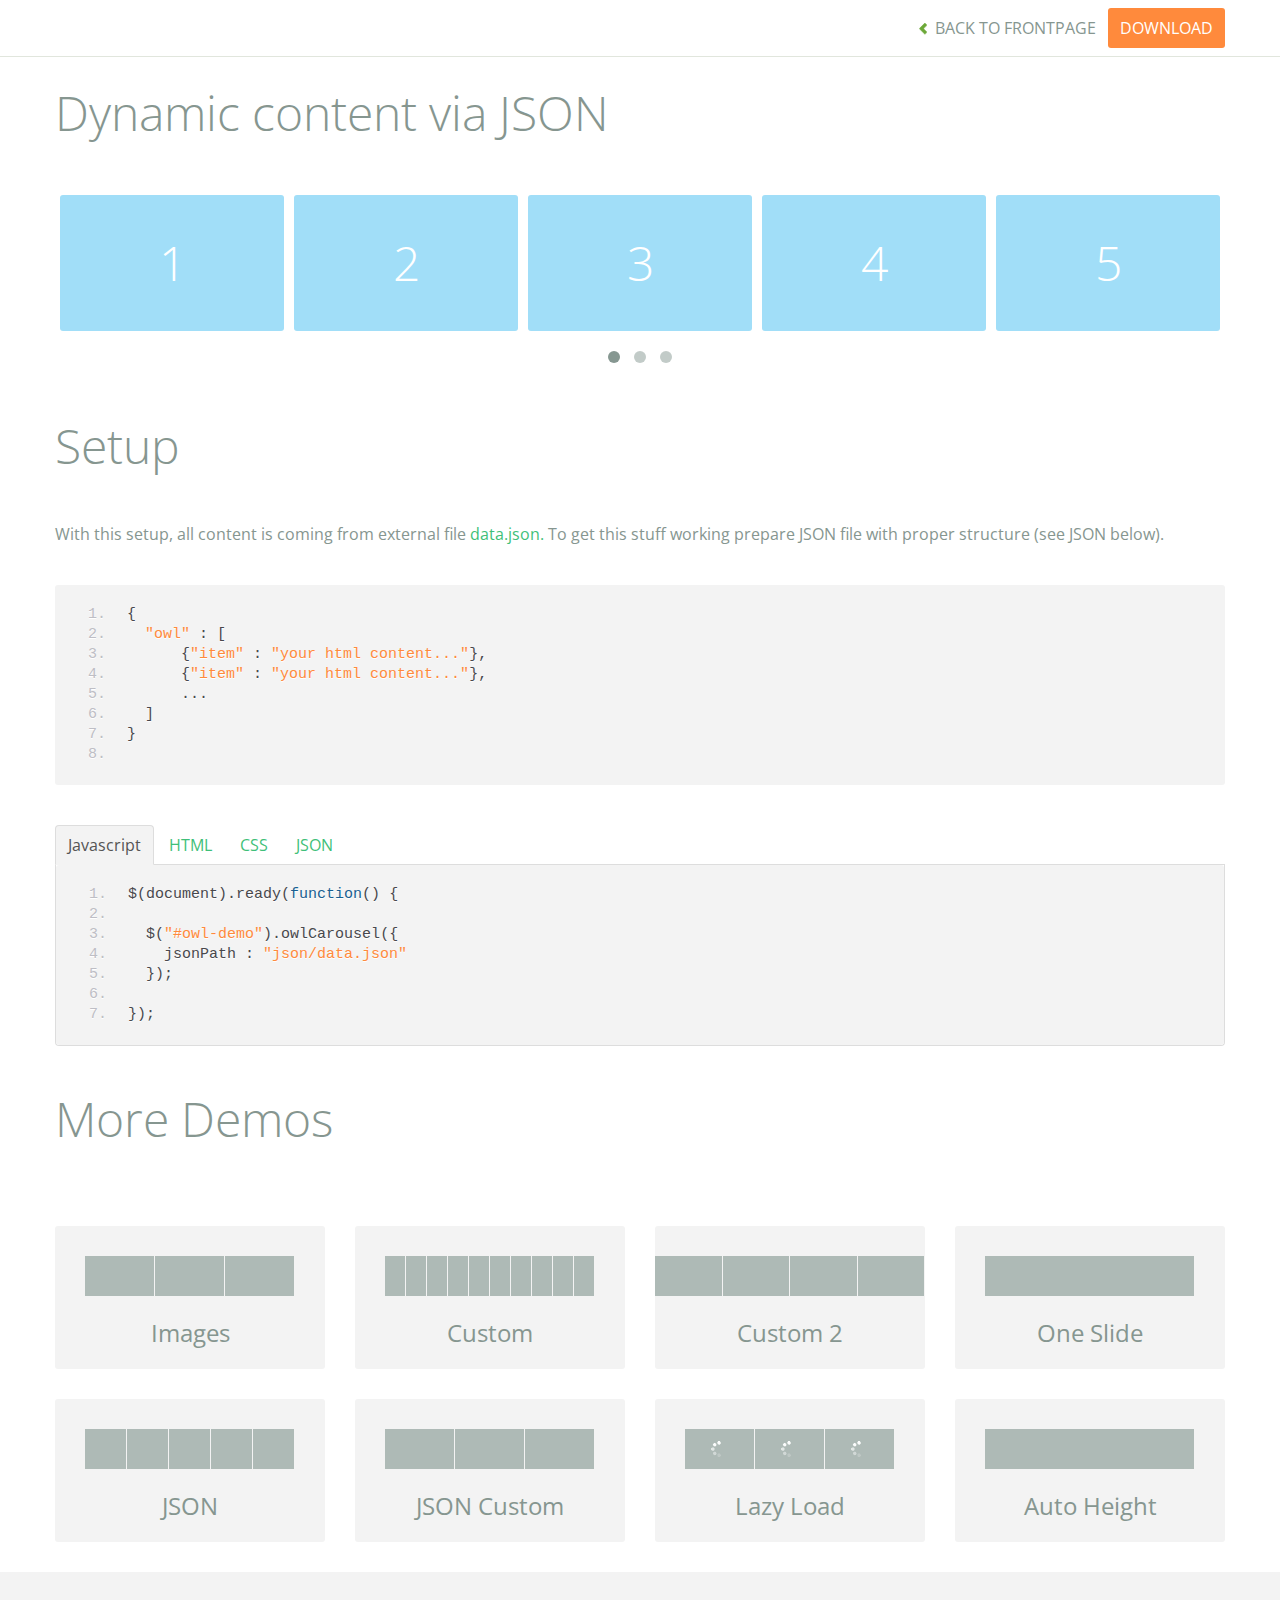
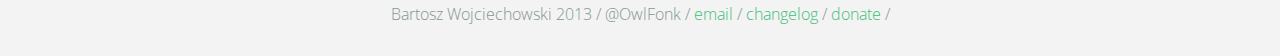
<file: vendor/owl.carousel/demos/json.html>
<!DOCTYPE html>
<html lang="en">
  <head>
    <meta charset="utf-8">
    <title>Owl Carousel - Dynamic content via JSON</title>
    <meta name="viewport" content="width=device-width, initial-scale=1.0">
    <meta name="description" content="jQuery Responsive Carousel - Owl Carusel">
    <meta name="author" content="Bartosz Wojciechowski">

    <link href='http://fonts.googleapis.com/css?family=Open+Sans:400italic,400,300,600,700' rel='stylesheet' type='text/css'>
    <link href="../assets/css/bootstrapTheme.css" rel="stylesheet">
    <link href="../assets/css/custom.css" rel="stylesheet">

    <!-- Owl Carousel Assets -->
    <link href="../owl-carousel/owl.carousel.css" rel="stylesheet">
    <link href="../owl-carousel/owl.theme.css" rel="stylesheet">

    <link href="../assets/js/google-code-prettify/prettify.css" rel="stylesheet">

    <!-- Le fav and touch icons -->
    <link rel="apple-touch-icon-precomposed" sizes="144x144" href="../assets/ico/apple-touch-icon-144-precomposed.png">
    <link rel="apple-touch-icon-precomposed" sizes="114x114" href="../assets/ico/apple-touch-icon-114-precomposed.png">
      <link rel="apple-touch-icon-precomposed" sizes="72x72" href="../assets/ico/apple-touch-icon-72-precomposed.png">
                    <link rel="apple-touch-icon-precomposed" href="../assets/ico/apple-touch-icon-57-precomposed.png">
                                   <link rel="shortcut icon" href="../assets/ico/favicon.png">
  </head>
  <body>

      <div id="top-nav" class="navbar navbar-fixed-top">
        <div class="navbar-inner">
          <div class="container">
            <button type="button" class="btn btn-navbar" data-toggle="collapse" data-target=".nav-collapse">
            <span class="icon-bar"></span>
            <span class="icon-bar"></span>
            <span class="icon-bar"></span>
          </button>
            <div class="nav-collapse collapse">
            <ul class="nav pull-right">
              <li><a href="../index.html"><i class="icon-chevron-left"></i> Back to Frontpage</a></li>
              <li><a href="../owl.carousel.zip" class="download download-on" data-spy="affix" data-offset-top="450">Download</a></li>
            </ul>
            <ul class="nav pull-left">
              
            </ul>
            </div>
          </div>
        </div>
      </div>
   
    <div id="title">
      <div class="container">
        <div class="row">
          <div class="span12">
            <h1>Dynamic content via JSON</h1>
          </div>
        </div>
      </div>
    </div>

      <div id="demo">
        <div class="container">
          <div class="row">
            <div class="span12">

              <div id="owl-demo" class="owl-carousel">
              </div>
            </div>
          </div>
        </div>

    </div>

    <div id="example-info">
      <div class="container">
        <div class="row">
          <div class="span12">
            <h1>Setup</h1>
            <p>With this setup, all content is coming from external file <a href="json/data.json">data.json.</a> To get this stuff working prepare JSON file with proper structure (see JSON below).</p>
            <pre class="pre-show prettyprint linenums">
{
  "owl" : [
      {"item" : "your html content..."},
      {"item" : "your html content..."},
      ...
  ]
}
            </pre>
            <ul class="nav nav-tabs" id="myTab">
              <li class="active"><a href="#javascript">Javascript</a></li>
              <li><a href="#HTML">HTML</a></li>
              <li><a href="#CSS">CSS</a></li>
              <li><a href="#JSON">JSON</a></li>
            </ul>
             
            <div class="tab-content">

              <div class="tab-pane active" id="javascript">
<pre class="pre-show prettyprint linenums">
$(document).ready(function() {

  $("#owl-demo").owlCarousel({
    jsonPath : "json/data.json" 
  });

});
</pre>  

              </div>

              <div class="tab-pane" id="HTML">
<pre class="pre-show prettyprint linenums">
&lt;div id="owl-demo" class="owl-carousel owl-theme"&gt;
&lt;/div&gt;
</pre>
              </div>

              <div class="tab-pane" id="CSS">
<pre class="pre-show prettyprint linenums">
#owl-demo .item{
  background: #a1def8;
  padding: 30px 0px;
  display: block;
  margin: 5px;
  color: #FFF;
  -webkit-border-radius: 3px;
  -moz-border-radius: 3px;
  border-radius: 3px;
  text-align: center;
}

</pre>
              </div>
              <div class="tab-pane" id="JSON">
<pre class="pre-show prettyprint linenums">
{
  "owl" : [
      {"item" : "&lt;span class='item'&gt;&lt;h1&gt;1&lt;/h1&gt;&lt;/span&gt;"},
      {"item" : "&lt;span class='item'&gt;&lt;h1&gt;2&lt;/h1&gt;&lt;/span&gt;"},
      {"item" : "&lt;span class='item'&gt;&lt;h1&gt;3&lt;/h1&gt;&lt;/span&gt;"},
      {"item" : "&lt;span class='item'&gt;&lt;h1&gt;4&lt;/h1&gt;&lt;/span&gt;"},
      {"item" : "&lt;span class='item'&gt;&lt;h1&gt;5&lt;/h1&gt;&lt;/span&gt;"},
      {"item" : "&lt;span class='item'&gt;&lt;h1&gt;6&lt;/h1&gt;&lt;/span&gt;"},
      {"item" : "&lt;span class='item'&gt;&lt;h1&gt;7&lt;/h1&gt;&lt;/span&gt;"},
      {"item" : "&lt;span class='item'&gt;&lt;h1&gt;8&lt;/h1&gt;&lt;/span&gt;"},
      {"item" : "&lt;span class='item'&gt;&lt;h1&gt;9&lt;/h1&gt;&lt;/span&gt;"},
      {"item" : "&lt;span class='item'&gt;&lt;h1&gt;10&lt;/h1&gt;&lt;/span&gt;"},
      {"item" : "&lt;span class='item'&gt;&lt;h1&gt;11&lt;/h1&gt;&lt;/span&gt;"},
      {"item" : "&lt;span class='item'&gt;&lt;h1&gt;12&lt;/h1&gt;&lt;/span&gt;"},
      {"item" : "&lt;span class='item'&gt;&lt;h1&gt;13&lt;/h1&gt;&lt;/span&gt;"},
      {"item" : "&lt;span class='item'&gt;&lt;h1&gt;14&lt;/h1&gt;&lt;/span&gt;"}
  ]
}
</pre>
</div>
            </div><!--End Tab Content-->

          </div>
        </div>
      </div>
    </div>

    <div id="more">
      <div class="container">

        <div class="row">
          <div class="span12">
            <h1>More Demos</h1>
          </div>
        </div>

        <div class="row demos-row">
          <div class="span3">
            <a href="images.html" class="demo-box">
              <div class="demo-wrapper demo-images clearfix">
                <div class="demo-slide"><div class="bg"></div></div>
                <div class="demo-slide"><div class="bg"></div></div>
                <div class="demo-slide"><div class="bg"></div></div>
              </div>
              <h3>Images</h3>
            </a>
          </div>

          <div class="span3">
            <a href="custom.html" class="demo-box">
              <div class="demo-wrapper demo-custom clearfix">
                <div class="demo-slide"><div class="bg"></div></div>
                <div class="demo-slide"><div class="bg"></div></div>
                <div class="demo-slide"><div class="bg"></div></div>
                <div class="demo-slide"><div class="bg"></div></div>
                <div class="demo-slide"><div class="bg"></div></div>
                <div class="demo-slide"><div class="bg"></div></div>
                <div class="demo-slide"><div class="bg"></div></div>
                <div class="demo-slide"><div class="bg"></div></div>
                <div class="demo-slide"><div class="bg"></div></div>
                <div class="demo-slide"><div class="bg"></div></div>
              </div>
              <h3>Custom</h3>
            </a>
          </div>

          <div class="span3">
            <a href="itemsCustom.html" class="demo-box">
              <div class="demo-wrapper demo-full clearfix">
                <div class="demo-slide"><div class="bg"></div></div>
                <div class="demo-slide"><div class="bg"></div></div>
                <div class="demo-slide"><div class="bg"></div></div>
                <div class="demo-slide"><div class="bg"></div></div>
              </div>
              <h3>Custom 2</h3>
            </a>
          </div>

          <div class="span3">
            <a href="one.html" class="demo-box">
              <div class="demo-wrapper demo-one clearfix">
                <div class="demo-slide"><div class="bg"></div></div>
              </div>
              <h3>One Slide</h3>
            </a>
          </div>

        </div>
        <div class="row demos-row">
          <div class="span3">
            <a href="json.html" class="demo-box">
              <div class="demo-wrapper demo-Json clearfix">
                <div class="demo-slide"><div class="bg"></div></div>
                <div class="demo-slide"><div class="bg"></div></div>
                <div class="demo-slide"><div class="bg"></div></div>
                <div class="demo-slide"><div class="bg"></div></div>
                <div class="demo-slide"><div class="bg"></div></div>
              </div>
              <h3>JSON</h3>
            </a>
          </div>

          <div class="span3">
            <a href="customJson.html" class="demo-box">
              <div class="demo-wrapper demo-Json-custom clearfix">
                <div class="demo-slide"><div class="bg"></div></div>
                <div class="demo-slide"><div class="bg"></div></div>
                <div class="demo-slide"><div class="bg"></div></div>
              </div>
              <h3>JSON Custom</h3>
            </a>
          </div>

          <div class="span3">
            <a href="lazyLoad.html" class="demo-box">
              <div class="demo-wrapper demo-lazy clearfix">
                <div class="demo-slide"><div class="bg"></div></div>
                <div class="demo-slide"><div class="bg"></div></div>
                <div class="demo-slide"><div class="bg"></div></div>
              </div>
              <h3>Lazy Load</h3>
            </a>
          </div>

          <div class="span3">
            <a href="autoHeight.html" class="demo-box">
              <div class="demo-wrapper demo-height clearfix">
                <div class="demo-slide"><div class="bg"></div></div>
              </div>
              <h3>Auto Height</h3>
            </a>
          </div>

        </div>
      </div>
    </div>


 
    <div id="footer">
      <div class="container">
        <div class="row">
          <div class="span12">
            <h5>Bartosz Wojciechowski 2013 / @OwlFonk / 
            <a href="mailto:owl@owlgraphic.com?subject=Hey Owl!">email</a> / 
            <a href="../changelog.html">changelog</a> /
            <a href="https://www.paypal.com/cgi-bin/webscr?cmd=_s-xclick&hosted_button_id=EFSGXZS7V2U9N">donate</a> / 
            <a href="https://twitter.com/share" class="twitter-share-button" data-url="http://owlgraphic.com/owlcarousel/" data-text="Awesome jQuery Owl Carousel Responsive Plugin" data-via="OwlFonk" data-count="none" data-hashtags="owlcarousel"></a>
            <script>
            var owldomain = window.location.hostname.indexOf("owlgraphic");
            if(owldomain !== -1){
              !function(d,s,id){var js,fjs=d.getElementsByTagName(s)[0],p=/^http:/.test(d.location)?'http':'https';if(!d.getElementById(id)){js=d.createElement(s);js.id=id;js.src=p+'://platform.twitter.com/widgets.js';fjs.parentNode.insertBefore(js,fjs);}}(document, 'script', 'twitter-wjs');
            }
            </script>
            </h5>
          </div>
        </div>
      </div>
    </div>


    <script src="../assets/js/jquery-1.9.1.min.js"></script> 
    <script src="../owl-carousel/owl.carousel.js"></script>


    <!-- Demo -->

    <style>
    #owl-demo .item{
        background: #a1def8;
        padding: 30px 0px;
        display: block;
        margin: 5px;
        color: #FFF;
        -webkit-border-radius: 3px;
        -moz-border-radius: 3px;
        border-radius: 3px;
        text-align: center;
    }
    </style>


    <script>
    $(document).ready(function() {

      $("#owl-demo").owlCarousel({
        jsonPath : "json/data.json"
      });

    });
    </script>


    <script src="../assets/js/bootstrap-collapse.js"></script>
    <script src="../assets/js/bootstrap-transition.js"></script>
    <script src="../assets/js/bootstrap-tab.js"></script>

    <script src="../assets/js/google-code-prettify/prettify.js"></script>
	  <script src="../assets/js/application.js"></script>

  </body>
</html>
</file>
<file: css/styles.css>
@charset "utf-8";
/*------------------------------------------------------------------
[Main Theme Styles]

Project:  Eventer - Event and Conference Landing Page
Author: Diego Pereira @ DotRex
Version:  1.3
Last change:  23/10/2015
Primary use:  Event and Conference Landing age


-------------------------------------------------------------------*/
/*------------------------------------------------------------------
[Table of contents]

00. Imports
01. General
02. Page loader
03. Header
04. Intro
05. SECTION: Event Infos
06. SECTION: Schedule
07. SECTION: FAQ
08. SECTION: Sponsors
09. SECTION: Blog
10. SECTION: Blog - Single
11. SECTION: Team
12. SECTION: Register
13. SECTION: About
14. SECTION: Testimonials
15. SECTION: Location
16. SECTION: Prices
17. Tabs
18. Footer
19. Cross-browser Stuff

-------------------------------------------------------------------*/
/*============================================================================
  >> 00. Imports
  ============================================================================
*/
.color1 {
  color: #04cd8f;
}
.color2 {
  color: #029669;
}
.color3 {
  color: #3e4651;
}
.color1l {
  color: #04cd8f;
}
.font1 {
  font-family: 'Montserrat', sans-serif;
}
.font2 {
  font-family: 'Hind', sans-serif;
}
.anima1 {
  -webkit-transition: all 0.2s ease-in-out;
  -moz-transition: all 0.2s ease-in-out;
  transition: all 0.2s ease-in-out;
}
.anima-none {
  -webkit-transition: none!important;
  -moz-transition: none!important;
  transition: none!important;
}
.anima-transform {
  -webkit-transition-property: -webkit-transform;
  -moz-transition-property: -moz-transform;
  -o-transition-property: -o-transform;
  transition-property: transform;
}
.background-cover,
.bg-cover {
  -webkit-background-size: cover;
  -moz-background-size: cover;
  -o-background-size: cover;
  background-size: cover;
}
.responsive-image {
  width: 100%;
}
.no-pl {
  padding-left: 0 !important;
}
.no-pr {
  padding-right: 0 !important;
}
.clean-list {
  list-style: none;
  margin: 0;
  padding: 0;
}
.clean-list li {
  padding-left: 0;
  margin-left: 0;
}
/*============================================================================
  >> 01. General
  ============================================================================
*/
body {
  color: #555555;
  font-family: 'Hind', sans-serif;
}
.page-wrapper {
  width: 100%;
}
#body-content {
  background: #fafafa;
  position: relative;
  z-index: 2222;
}
h1,
h2,
h3,
h4 {
  font-family: 'Montserrat', sans-serif;
  color: #04cd8f;
}
/* PAGE BORDER */
html:before,
html:after,
body:before,
body:after {
  content: "";
  background: #eee;
  opacity: 1;
  position: fixed;
  z-index: 99;
  display: none;
}
@media (min-width: 768px) {
  html:before,
  html:after,
  body:before,
  body:after {
    display: block;
  }
}
/* ...and position them! */
html:before {
  height: 12px;
  left: 0;
  right: 0;
  top: 0;
  z-index: 888888;
}
html:after {
  width: 12px;
  top: 0;
  right: 0;
  bottom: 0;
  z-index: 8888888;
}
body:before {
  height: 12px;
  right: 0;
  bottom: 0;
  left: 0;
  z-index: 888888;
}
body:after {
  width: 12px;
  top: 0;
  bottom: 0;
  left: 0;
  z-index: 8888888;
}
.title-section {
  margin-bottom: 20px;
  font-size: 24px;
  text-align: center;
  font-weight: bold;
  color: #3e4651;
  border-bottom: 1px dotted #3e4651;
  padding-bottom: 10px;
  letter-spacing: -2px;
}
@media (min-width: 768px) {
  .title-section {
    font-size: 42px;
    text-align: left;
    border-bottom: 0px dotted #ffffff;
    padding-bottom: 5px;
    font-weight: normal;
  }
}
@media (min-width:992px) {
  .title-section {
    background: url('../img/title-bg2.png') no-repeat left bottom;
    padding-bottom: 30px;
    padding-left: 40px;
  }
}
.title-section small {
  font-size: 18px;
  color: #3e4651;
}
.inverted-section .title-section {
  border-bottom-color: #ffffff;
}
@media (min-width:992px) {
  .inverted-section .title-section {
    background: url('../img/title-bg.png') no-repeat left bottom;
  }
}
.inverted-section {
  color: #ffffff !important;
  background: url('../img/bgmask2.png') no-repeat center center #3e4651;
  padding-top: 30px;
  padding-bottom: 30px;
}
.inverted-section h1,
.inverted-section h2,
.inverted-section h3,
.inverted-section h4 {
  color: #ffffff !important;
}
.inverted-section .owl-pagination {
  margin-top: 30px;
}
.inverted-section .owl-pagination .owl-page span {
  background: #ffffff !important;
  -webkit-transition: all 0.2s ease-in-out;
  -moz-transition: all 0.2s ease-in-out;
  transition: all 0.2s ease-in-out;
}
.inverted-section .owl-pagination .owl-page.active span {
  background: #04cd8f !important;
}
.inverted-section2 {
  color: #ffffff !important;
  background: url('../img/bgmask2.png') no-repeat center center #3e4651;
  padding-top: 30px;
  padding-bottom: 30px;
  background: url('../img/bgmask2.png') no-repeat center center #04cd8f;
}
.inverted-section2 .title-section {
  border-bottom-color: #ffffff;
}
@media (min-width:992px) {
  .inverted-section2 .title-section {
    background: url('../img/title-bg.png') no-repeat left bottom;
  }
}
.inverted-section2 h1,
.inverted-section2 h2,
.inverted-section2 h3,
.inverted-section2 h4 {
  color: #ffffff !important;
}
.inverted-section2 .owl-pagination {
  margin-top: 30px;
}
.inverted-section2 .owl-pagination .owl-page span {
  background: #ffffff !important;
  -webkit-transition: all 0.2s ease-in-out;
  -moz-transition: all 0.2s ease-in-out;
  transition: all 0.2s ease-in-out;
}
.inverted-section2 .owl-pagination .owl-page.active span {
  background: #04cd8f !important;
}
.section-padding {
  padding-top: 30px;
  padding-bottom: 30px;
}
@media (min-width: 768px) {
  .section-padding {
    padding-top: 40px;
    padding-bottom: 80px;
  }
}
.section-title-wrapper {
  margin-bottom: 40px;
}
.section-bg {
  background: url('../img/section-bg.png') no-repeat center top #fafafa;
}
.section-bg-left {
  background: url('../img/section-bg-left.png') no-repeat center top #fafafa;
}
.section-bg-right {
  background: url('../img/section-bg-right.png') no-repeat center top #fafafa;
}
.section-bg-right-bottom {
  background: url('../img/section-bg-right-bottom.png') no-repeat bottom right #fafafa;
}
@media (min-width:992px) {
  .row-nopr .col-sm-3,
  .row-nopr .col-sm-4,
  .row-nopr .col-sm-6 {
    padding-right: 0!important;
  }
}
.clean-list {
  list-style: none;
  margin: 0;
  padding: 0;
  margin-bottom: 20px;
}
.clean-list li {
  list-style: none;
  margin: 0;
  margin-bottom: 5px;
  padding: 0;
}
.btn {
  font-family: 'Montserrat', sans-serif;
  display: inline-block;
  padding: 20px;
  padding-top: 10px;
  padding-bottom: 10px;
  background: ;
  color: #ffffff;
  font-weight: bold;
  text-transform: uppercase;
  -webkit-border-radius: 0;
  -moz-border-radius: 0;
  border-radius: 0;
  -webkit-transition: all 0.3s ease-in-out;
  -moz-transition: all 0.3s ease-in-out;
  transition: all 0.3s ease-in-out;
  margin-bottom: 5px;
  border: 0px solid transparent!important;
  position: relative;
  overflow: hidden;
  z-index: 1;
  background: url('../img/bgmask-btn.png') no-repeat top left #04cd8f !important;
}
.btn:before {
  content: '';
  display: block;
  position: absolute;
  top: 0;
  left: 0;
  height: 100%;
  width: 0;
  -webkit-transition: all 0.3s ease-in-out;
  -moz-transition: all 0.3s ease-in-out;
  transition: all 0.3s ease-in-out;
  background: url('../img/bgmask-btn.png') #3e4651;
  z-index: -1;
}
.btn:hover {
  color: #ffffff;
  border: 0px solid transparent!important;
}
.btn:hover:before {
  width: 100%;
}
.btn2 {
  display: inline-block;
  padding: 20px;
  padding-top: 10px;
  padding-bottom: 10px;
  background: ;
  color: #ffffff;
  font-weight: bold;
  text-transform: uppercase;
  -webkit-border-radius: 0;
  -moz-border-radius: 0;
  border-radius: 0;
  -webkit-transition: all 0.3s ease-in-out;
  -moz-transition: all 0.3s ease-in-out;
  transition: all 0.3s ease-in-out;
  border: 0px solid transparent!important;
  position: relative;
  overflow: hidden;
  z-index: 1;
  background: url('../img/bgmask-btn.png') no-repeat top left #3e4651 !important;
}
.btn2:before {
  content: '';
  display: block;
  position: absolute;
  top: 0;
  left: 0;
  height: 100%;
  width: 0;
  -webkit-transition: all 0.3s ease-in-out;
  -moz-transition: all 0.3s ease-in-out;
  transition: all 0.3s ease-in-out;
  background: #029669;
  z-index: -1;
}
.btn2:hover {
  color: #ffffff;
  border: 0px solid transparent!important;
  text-decoration: none;
}
.btn2:hover:before {
  width: 100%;
}
.btn-nobg {
  background: transparent!important;
  color: #3e4651;
  border: 1px solid #3e4651 !important;
  position: relative;
  overflow: hidden;
  z-index: 1;
  font-size: 12px;
  padding: 15px 25px;
  font-family: 'Montserrat', sans-serif;
}
.btn-nobg:before {
  content: '';
  display: block;
  position: absolute;
  top: 0;
  left: 0;
  height: 100%;
  width: 0;
  -webkit-transition: all 0.3s ease-in-out;
  -moz-transition: all 0.3s ease-in-out;
  transition: all 0.3s ease-in-out;
  background: url('../img/bgmask-btn.png') no-repeat top left #3e4651 !important;
  z-index: -1;
}
.btn-nobg:hover {
  border: 1px solid #3e4651 !important;
  background-color: transparent!important;
  color: #ffffff !important;
}
.btn-nobg:hover:before {
  width: 100%;
}
.no-pleft {
  padding-left: 0;
}
.no-spadding {
  padding-left: 0;
  padding-right: 0;
}
.fancybox-skin {
  position: relative;
  background: #f9f9f9;
  color: #444;
  text-shadow: none;
  -webkit-border-radius: 0px;
  -moz-border-radius: 0px;
  border-radius: 0px;
  padding: 0 !important;
}
/* ==========================================================
! 02. Page loader
========================================================== */
#page-loader {
  width: 100%;
  height: 100%;
  background: #3e4651;
  color: #ffffff;
  opacity: 1;
  position: fixed;
  top: 0;
  left: 0;
  z-index: 9999;
  font-family: 'Montserrat', sans-serif;
}
.loading-wrapper {
  width: 250px;
  position: fixed;
  top: 50%;
  margin-top: -130px;
  left: 50%;
  margin-left: -125px;
  opacity: 1;
  -webkit-transition: all 0.6s ease-in-out;
  -moz-transition: all 0.6s ease-in-out;
  transition: all 0.6s ease-in-out;
  transform: translateY(0px);
  -moz-transform: translateY(0px);
  -webkit-transform: translateY(0px);
}
.loading-wrapper-hide {
  opacity: 0;
  -webkit-transition: all 0.6s ease-in-out;
  -moz-transition: all 0.6s ease-in-out;
  transition: all 0.6s ease-in-out;
  transform: translateY(-20px);
  -moz-transform: translateY(-20px);
  -webkit-transform: translateY(-20px);
}
.tp-loader {
  z-index: 10000;
  position: relative;
}
.loader-name {
  color: #ffffff;
  opacity: 1;
  text-align: center;
  font-size: 48px;
  letter-spacing: -2px;
  padding-left: 2px;
  padding-right: 2px;
  font-weight: bold;
  margin-top: 12px;
  -webkit-transition: all 0.4s ease-in-out;
  -moz-transition: all 0.4s ease-in-out;
  transition: all 0.4s ease-in-out;
  margin-bottom: 25px;
}
.loader-job {
  border: 1px solid #ffffff;
  padding: 5px;
  text-align: center;
  font-weight: 200;
  margin-top: 5px;
  color: #ffffff;
  font-size: 13px;
  -webkit-transition: all 0.4s ease-in-out;
  -moz-transition: all 0.4s ease-in-out;
  transition: all 0.4s ease-in-out;
}
.loader-left {
  -webkit-transform: translateX(-40px);
  -moz-transform: translateX(-40px);
  -o-transform: translateX(-40px);
  transform: translateX(-40px);
  opacity: 0;
}
.loader-right {
  -webkit-transform: translateX(40px);
  -moz-transform: translateX(40px);
  -o-transform: translateX(40px);
  transform: translateX(40px);
  opacity: 0;
}
.loader-up {
  -webkit-transform: translateY(-80px);
  -moz-transform: translateY(-80px);
  -o-transform: translateY(-80px);
  transform: translateY(-80px);
  opacity: 0!important;
}
.loader-down {
  -webkit-transform: translateY(80px);
  -moz-transform: translateY(80px);
  -o-transform: translateY(80px);
  transform: translateY(80px);
  opacity: 0;
}
.loader-hide {
  opacity: 0;
}
.loader {
  display: inline-block;
  text-align: center;
  margin: 0 auto;
  width: 30px;
  height: 30px;
  position: relative;
  border: 4px solid #Fff;
  top: 50%;
  animation: loader 2s infinite ease;
}
.loader-inner {
  vertical-align: top;
  display: inline-block;
  width: 100%;
  background-color: #fff;
  animation: loader-inner 2s infinite ease-in;
}
.loader-animation {
  text-align: center;
}
.svg-loader {
  margin: 0px auto;
  margin-bottom: -30px;
  display: block;
  -webkit-animation: svg-rotate 4000ms linear infinite;
  animation: svg-rotate 4000ms linear infinite;
}
.svg-loader circle {
  fill: transparent;
  stroke: #04cd8f;
  stroke-width: 4;
  stroke-linecap: round;
  stroke-dasharray: 0, 301.59289;
  -webkit-animation: stroke-dash 2000ms linear infinite, stroke-width 2000ms linear infinite, stroke-color 8000ms steps(4) infinite;
  animation: stroke-dash 2000ms linear infinite, stroke-width 2000ms linear infinite, stroke-color 8000ms steps(4) infinite;
}
@-webkit-keyframes svg-rotate {
  to {
    -webkit-transform: rotate(360deg);
    transform: rotate(360deg);
  }
}
@keyframes svg-rotate {
  to {
    -webkit-transform: rotate(360deg);
    transform: rotate(360deg);
  }
}
@-webkit-keyframes stroke-width {
  0%,
  100% {
    stroke-width: 0;
  }
  45%,
  55% {
    stroke-width: 2;
  }
  50% {
    stroke-width: 4;
  }
}
@keyframes stroke-width {
  0%,
  100% {
    stroke-width: 0;
  }
  45%,
  55% {
    stroke-width: 2;
  }
  50% {
    stroke-width: 4;
  }
}
@-webkit-keyframes stroke-dash {
  0% {
    stroke-dasharray: 0, 301.59289;
    stroke-dashoffset: 0;
  }
  50% {
    stroke-dasharray: 301.59289, 0;
    stroke-dashoffset: 0;
  }
  100% {
    stroke-dasharray: 301.59289, 301.59289;
    stroke-dashoffset: -301.59289;
  }
}
@keyframes stroke-dash {
  0% {
    stroke-dasharray: 0, 301.59289;
    stroke-dashoffset: 0;
  }
  50% {
    stroke-dasharray: 301.59289, 0;
    stroke-dashoffset: 0;
  }
  100% {
    stroke-dasharray: 301.59289, 301.59289;
    stroke-dashoffset: -301.59289;
  }
}
@-webkit-keyframes stroke-color {
  from {
    stroke: #04cd8f;
  }
}
@keyframes stroke-color {
  from {
    stroke: #04cd8f;
  }
}
/* ==========================================================
! 03.  HEADER:
========================================================== */
#header {
  position: absolute;
  top: 0;
  left: 0;
  width: 100%;
  z-index: 7777;
  border-bottom: 0px solid #cccccc;
  transform: translate3d(0px, 0, 0);
  padding-top: 38px;
  padding-bottom: 20px;
  background-color: transparent;
  -webkit-transition: all 0.5s ease-in-out;
  -moz-transition: all 0.5s ease-in-out;
  transition: all 0.5s ease-in-out;
  display: none;
  font-family: 'Montserrat', sans-serif;
}
@media (min-width:992px) {
  #header {
    display: block;
  }
}
#header:hover {
  opacity: 1;
}
.header-logo {
  width: 207px;
  -webkit-transition: all 0.5s ease-in-out;
  -moz-transition: all 0.5s ease-in-out;
  transition: all 0.5s ease-in-out;
  opacity: 1;
  margin-left: 20px;
  float: left;
}
.header-logo img {
  max-width: 100%;
}
.header-stick {
  background-color: #3e4651 !important;
  opacity: 0.8;
  -webkit-transition: all 0.5s ease-in-out;
  -moz-transition: all 0.5s ease-in-out;
  transition: all 0.5s ease-in-out;
  position: fixed!important;
  padding-top: 18px!important;
  padding-bottom: 0 !important;
}
.header-stick:hover {
  opacity: 1;
}
.header-stick .header-logo {
  width: 140px;
  margin-top: 5px;
}
.fa-rounded {
  display: inline-block;
  -webkit-border-radius: 50%;
  -moz-border-radius: 50%;
  border-radius: 50%;
  border: 1px solid #555555;
  padding: 10px;
}
.menu-button-wrapper {
  padding-left: 0!important;
}
.menu-button {
  display: inline-block;
}
.btn-menu {
  background: #3e4651;
  border: 0;
  color: #ffffff;
  padding: 15px;
  font-size: 18px;
  line-height: 30px;
  -webkit-transition: all 0.3s ease-in-out;
  -moz-transition: all 0.3s ease-in-out;
  transition: all 0.3s ease-in-out;
}
.btn-menu:hover {
  background: #00bc7e;
}
.btn-menu .fa {
  font-size: 30px;
  vertical-align: middle;
  margin-right: 0px;
}
.main-menu {
  padding: 25px;
  width: 250px;
  background: #111111;
  position: fixed;
  left: 0;
  top: 0;
  z-index: 9999;
  border: 0;
  color: #ffffff;
  -webkit-transform: translate3d(-250px, 0, 0);
  transform: translate3d(-250px, 0, 0);
  -webkit-transition: all 0.5s ease-in-out;
  -moz-transition: all 0.5s ease-in-out;
  transition: all 0.5s ease-in-out;
}
@media (min-width:992px) {
  .main-menu {
    -webkit-transform: translate3d(0, 0, 0);
    transform: translate3d(0, 0, 0);
  }
}
.main-menu-open {
  -webkit-transform: translate3d(0, 0, 0);
  transform: translate3d(0, 0, 0);
}
.page-menu-open {
  -webkit-transform: translate3d(250px, 0, 0) !important;
  -moz-transform: translate3d(250px, 0, 0) !important;
  transform: translate3d(250px, 0, 0) !important;
}
.hd-list-menu {
  display: none;
  margin-left: 0;
  padding-left: 0;
  list-style: none;
}
@media (min-width:992px) {
  .hd-list-menu {
    display: block;
    text-align: right;
    padding-bottom: 0;
    margin-bottom: 5px;
  }
}
.hd-list-menu li {
  display: inline-block;
}
.hd-list-menu a {
  color: #ffffff;
  display: block;
  padding: 12px;
  text-transform: uppercase;
  font-size: 12px;
  opacity: 0.9;
  font-weight: bold;
  -webkit-transition: all 0.4s ease-in-out;
  -moz-transition: all 0.4s ease-in-out;
  transition: all 0.4s ease-in-out;
}
@media (min-width:992px) {
  .hd-list-menu a {
    position: relative;
  }
  .hd-list-menu a:before {
    content: '';
    display: block;
    height: 1px;
    width: 0%;
    position: absolute;
    top: 0;
    left: 0;
    background: #fff;
    -webkit-transition: all 0.5s ease-in-out;
    -moz-transition: all 0.5s ease-in-out;
    transition: all 0.5s ease-in-out;
    opacity: 0.8;
  }
  .hd-list-menu a:after {
    content: '';
    display: block;
    height: 1px;
    width: 0%;
    position: absolute;
    bottom: 0;
    right: 0;
    background: #fff;
    -webkit-transition: all 0.5s ease-in-out;
    -moz-transition: all 0.5s ease-in-out;
    transition: all 0.5s ease-in-out;
    opacity: 0.8;
  }
  .hd-list-menu a:hover:before {
    width: 100%;
  }
  .hd-list-menu a:hover:after {
    width: 100%;
  }
}
.hd-list-menu a:hover {
  text-decoration: none;
  color: #26efb1;
}
.hd-list-menu li {
  margin-left: 0;
}
.mm-social-icons {
  margin-top: 40px;
}
.mm-social-icons a {
  color: #029669;
  margin-right: 3px;
}
.mm-social-icons a:hover .fa {
  background: #04cd8f;
}
.mm-social-icons .fa {
  display: inline-block;
  -webkit-border-radius: 50%;
  -moz-border-radius: 50%;
  border-radius: 50%;
  border: 1px solid #555555;
  padding: 10px;
  background: #ffffff;
  border: 0;
  width: 40px;
  height: 40px;
  font-size: 18px;
  text-align: center;
  padding-top: 12px;
  -webkit-transition: all 0.3s ease-in-out;
  -moz-transition: all 0.3s ease-in-out;
  transition: all 0.3s ease-in-out;
}
.mm-bottom-links {
  margin-top: 40px;
}
.mm-bottom-links a {
  color: #ffffff;
  font-size: 13px;
  -webkit-transition: all 0.3s ease-in-out;
  -moz-transition: all 0.3s ease-in-out;
  transition: all 0.3s ease-in-out;
}
.mm-bottom-links a:hover {
  color: #04cd8f;
  text-decoration: none;
}
.header-info-date {
  display: inline-block;
  margin-right: 30px;
  text-transform: uppercase;
  opacity: 0.7;
  font-style: italic;
  font-size: 16px;
  line-height: 18px;
  vertical-align: middle;
  padding-right: 5px;
  font-weight: bold;
}
.btn-header {
  height: 62px;
  -webkit-border-radius: 0;
  -moz-border-radius: 0;
  border-radius: 0;
  line-height: 40px;
  vertical-align: middle;
}
.header-infos {
  padding-right: 0!important;
}
.header-logo-hide {
  opacity: 0;
  transform: translateX(-40px);
  -moz-transform: translateX(-40px);
  -webkit-transform: translateX(-40px);
}
.ic-hr {
  display: inline-block;
  width: 80%;
  max-width: 250px;
  margin-bottom: 20px;
  border: 0;
  border-bottom: 2px solid #ffffff;
}
/* ==========================================================
! 04. Intro
========================================================== */
.main-intro {
  background: #04cd8f;
  color: #ffffff;
  background: no-repeat center top;
  -webkit-background-size: cover;
  -moz-background-size: cover;
  -o-background-size: cover;
  background-size: cover;
  position: relative;
  z-index: 1;
  min-height: 600px;
  opacity: 0.9;
}
.main-intro:before {
  content: '';
  display: block;
  width: 100%;
  height: 100%;
  background: rgba(31, 81, 139, 0.9);
  position: absolute;
  top: 0;
  left: 0;
  opacity: 0.9;
}
@media (min-width:992px) {
  .main-intro {
    min-height: 450px;
  }
}
.main-intro h1,
.main-intro h2,
.main-intro h3 {
  color: #ffffff;
}
.main-intro p {
  color: #ffffff;
}
.main-intro-mask2:before {
  background: #3e4651;
  opacity: 0.6;
}
.main-intro-mask3:before {
  background: #333;
  opacity: 0.9;
}
.intro-content-wrapper {
  position: relative;
  height: 100%;
  width: 100%;
}
@media (min-width:992px) {
  .intro-content-wrapper {
    min-height: 450px;
  }
}
.intro-content {
  text-align: center;
  width: 100%;
  text-shadow: 1px 2px 0px rgba(0, 0, 0, 0.3);
  min-height: 500px;
  position: absolute;
  top: 38%;
  font-family: 'Montserrat', sans-serif;
}
@media (min-width: 768px) {
  .intro-content {
    top: 50%;
  }
}
.intro-content .btn,
.intro-content .btn2 {
  text-shadow: 1px 1px 0px rgba(10, 0, 0, 0.2);
  font-size: 12px;
  min-width: 100%;
  height: 50px;
  padding-top: 15px;
  display: inline-block;
  -webkit-border-radius: 6px;
  -moz-border-radius: 6px;
  border-radius: 6px;
}
@media (min-width: 768px) {
  .intro-content .btn,
  .intro-content .btn2 {
    min-width: 240px;
    font-size: 14px;
    padding-top: 15px;
    padding-bottom: 15px;
  }
}
.intro-content .btn-nobg {
  border: 2px solid #ffffff !important;
  color: #ffffff;
}
.intro-content .btn-nobg:hover {
  border-color: #029669 !important;
}
.intro-content p {
  font-size: 13px;
  margin-bottom: 20px;
  text-shadow: 1px 1px 0px rgba(10, 0, 0, 0.3);
}
@media (min-width:992px) {
  .intro-content p {
    font-size: 16px;
  }
}
.intro-content-slide1 {
  margin-top: -180px;
}
.intro-content-slide2 {
  margin-top: -160px;
}
.intro-content-slide3 {
  margin-top: -180px;
}
.intro-title1 {
  position: relative;
  font-weight: bold;
  text-transform: uppercase;
  font-size: 24px;
  line-height: 32px;
}
@media (min-width:992px) {
  .intro-title1 {
    font-size: 48px;
    line-height: 56px;
  }
}
.intro-title1:after {
  content: '';
  width: 15%;
  display: block;
  margin: 0 auto;
  margin-top: 15px;
  margin-bottom: 25px;
  border-bottom: 1px solid #ffffff;
}
.ic-logo {
  width: 100%;
  opacity: 0.95;
  margin-bottom: 0px;
}
.ic-logo img {
  max-width: 99%;
}
@media (min-width:992px) {
  .ic-logo img {
    max-width: 485px;
  }
}
.ic-infos {
  border: 1px solid #ffffff;
  padding: 10px;
  max-width: 350px;
  height: 49px;
  margin: 0 auto;
  margin-top: 20px;
  margin-bottom: 30px;
  font-weight: bold;
  text-transform: uppercase;
}
@media (min-width:992px) {
  .ic-infos {
    border: 0;
    background: url('../img/ribbon1.png') no-repeat center center;
    height: 75px;
    max-width: 480px;
    padding-top: 24px;
    margin-bottom: 15px;
  }
}
.ic-infos p {
  font-size: 13px;
  margin-bottom: 0;
}
@media (min-width:992px) {
  .ic-infos p {
    font-size: 16px;
  }
}
.ic-register {
  max-width: 800px;
  margin: 0 auto;
  margin-top: 20px;
}
@media (min-width:992px) {
  .ic-register {
    margin-bottom: 15px;
  }
}
.ic-register .form-control {
  -webkit-border-radius: 6px;
  -moz-border-radius: 6px;
  border-radius: 6px;
  text-align: center;
  font-size: 14px;
}
.ic-register-col {
  position: relative;
}
@media (min-width: 768px) {
  .ic-register-col {
    padding-right: 5px !important;
    padding-left: 5px !important;
  }
}
.ic-buttons {
  margin-top: 5px;
}
@media (min-width:992px) {
  .ic-buttons {
    margin-top: 15px;
  }
}
.ic-register-ico {
  position: absolute;
  top: 15px;
  left: 25px;
  text-shadow: 0px 0px 0px rgba(10, 0, 0, 0.3);
  color: #3e4651;
  opacity: 0.4;
}
.intro-bar {
  border: 0;
  background: #ffffff;
  opacity: 0.7;
  width: 25%;
  text-align: left;
  margin: 0;
  height: 1px;
  display: block;
  margin-top: 10px;
  margin-bottom: 10px;
}
.jumbotron.features {
  background: #fff;
  border-top: 1px solid #ccc;
  border-bottom: 1px solid #ccc;
  margin-top: 60px;
  padding-top: 40px;
}
.main-title1 {
  text-transform: uppercase;
  font-weight: 200;
  letter-spacing: -1px;
  font-size: 90px!important;
  line-height: 80px;
  margin-top: 0!important;
  padding-bottom: 20px;
  text-align: center;
}
.main-title2 {
  font-weight: bold!important;
  margin-bottom: 10px!important;
  text-transform: uppercase;
  font-style: italic;
  opacity: 0.8;
  font-size: 16px!important;
  margin-top: 60px;
}
@media (min-width: 1200px) {
  .main-title2:after {
    content: '';
    display: inline-block;
    margin-left: 20px;
    height: 2px;
    background: #ffffff;
  }
}
#countdown {
  margin-bottom: 40px;
  text-align: center;
  margin-top: 20px;
}
@media (min-width: 1200px) {
  #countdown {
    margin: 0 auto;
  }
}
#countdown .countdown-time {
  font-weight: bold;
  display: block;
  margin-bottom: 0;
  font-size: 36px;
}
@media (min-width:992px) {
  #countdown .countdown-time {
    font-size: 132px;
    line-height: 150px;
    letter-spacing: -4px;
  }
}
#countdown .countdown-type {
  display: block;
  background: url('../img/bgmask-btn.png') no-repeat bottom left #3e4651 !important;
  color: #ffffff;
  padding: 5px;
  -webkit-border-radius: 6px;
  -moz-border-radius: 6px;
  border-radius: 6px;
  font-weight: bold;
  text-transform: uppercase;
  opacity: 0.9;
}
#countdown .countdown-col {
  position: relative;
  margin-bottom: 10px;
  margin-left: -10px;
  margin-right: -10px;
}
@media (min-width: 768px) {
  #countdown .countdown-col {
    margin-left: 0;
    margin-right: 0;
  }
}
@media (min-width: 1200px) {
  #countdown .countdown-col:after {
    /*content: '';
        position: absolute;
        width: 1px;
        background: @negative-color;
        height: 80px;
        right: -10px;
        top: 0;
        display: block;
         -webkit-transform:rotate(20deg);
        -moz-transform:rotate(20deg);
        -o-transform:rotate(20deg);
        transform: rotate(20deg);
        opacity: 0.5;*/
  }
}
.countdown-title {
  text-align: center;
  font-size: 25px;
  text-transform: uppercase;
  font-weight: bold;
  margin-bottom: 40px;
}
.countdown-title:after {
  content: '';
  display: block;
  width: 10%;
  margin: 0 auto;
  margin-top: 15px;
  border-bottom: 2px dotted #ffffff;
  opacity: 0.5;
}
.countdown-title2 {
  text-align: center;
  font-size: 16px;
  text-transform: uppercase;
  font-weight: bold;
  margin-top: 20px;
}
@media (min-width: 768px) {
  .countdown-title2 {
    margin-top: 40px;
  }
}
.main-carousel .owl-controls {
  position: absolute;
  width: 100%;
  bottom: 20px;
  left: 0;
  z-index: 888;
}
.main-carousel .owl-controls .owl-page span {
  background: #ffffff !important;
}
.main-carousel .owl-controls .owl-page.active span {
  background: #04cd8f !important;
}
/*============================================================================
  >> 05. SECTION: Event-infos
  ============================================================================
 */
.section-event-infos {
  background: none;
  padding-top: 0 !important;
  padding-bottom: 0 !important;
  position: relative;
  z-index: 88888;
}
.event-infos {
  padding-left: 0!important;
  padding-right: 0!important;
  background-color: transparent;
}
@media (min-width:992px) {
  .event-infos:hover .event-info-col {
    width: 24%;
  }
}
.event-info-col {
  border-right: 1px dashed #1c242f;
  min-height: 100px;
  padding: 20px;
  padding-top: 20px;
  padding-bottom: 0px;
  background: url('../img/bgmask2.png') no-repeat left center #3e4651;
  position: relative;
  overflow: hidden;
  -webkit-transition: all 0.2s ease-in-out;
  -moz-transition: all 0.2s ease-in-out;
  transition: all 0.2s ease-in-out;
  float: left;
  width: 100%;
  text-align: center;
}
@media (min-width:992px) {
  .event-info-col:first-child {
    padding-left: 40px;
  }
}
@media (min-width:992px) {
  .event-info-col {
    width: 25%;
    text-align: left;
  }
  .event-info-col:hover {
    background-color: #26efb1;
    width: 28%!important;
  }
  .event-info-col:hover .event-info-ico {
    opacity: 0.9;
  }
}
.event-info-col:last-child {
  border-right: 0;
}
.event-info-col h1,
.event-info-col h2,
.event-info-col h3,
.event-info-col h4 {
  margin-top: 0;
}
.event-info-col .main-title3 {
  font-size: 24px;
  font-weight: bold;
}
.event-info-ico {
  line-height: 40px;
  margin-bottom: 5px;
  text-align: center;
  font-size: 80px;
  opacity: 0.1;
  position: absolute;
  display: none;
  right: -1px;
  bottom: -1px;
  z-index: 0;
  -webkit-transition: all 0.3s ease-in-out;
  -moz-transition: all 0.3s ease-in-out;
  transition: all 0.3s ease-in-out;
}
@media (min-width:992px) {
  .event-info-ico {
    text-align: left;
  }
}
/*============================================================================
  >> 06. SECTION: Schedule
  ============================================================================
 */
.section-schedule {
  padding-top: 40px;
  padding-bottom: 40px;
}
.schedule-item-block {
  background: url('../img/progress-bg.png') repeat-x center center fixed #3e4651;
  min-height: 200px;
  overflow: hidden;
  display: none;
}
@media (min-width: 768px) {
  .schedule-item-block {
    display: block;
  }
}
.schedule-item-block-top {
  min-height: 80px;
}
.schedule-item-bar {
  background: url('../img/progress-point3.png') no-repeat center center;
  min-height: 200px;
  display: none;
}
@media (min-width: 768px) {
  .schedule-item-bar {
    display: block;
  }
}
.schedule-item-bar-top {
  background: url('../img/progress-point-top.png') no-repeat center top;
  min-height: 80px;
}
.schedule-item-header .schedule-item-bar {
  background: url('../img/progress-point-top.png') no-repeat center top;
  min-height: 80px;
}
.schedule-item-header .schedule-item-block-top {
  min-height: 80px;
}
.schedule-item-footer .schedule-item-bar {
  background: url('../img/progress-point-bottom.png') no-repeat center bottom;
  min-height: 80px;
}
.schedule-item-footer .schedule-item-block {
  min-height: 80px;
}
.schedule-item-content {
  padding: 30px;
  padding-top: 25px;
  padding-bottom: 25px;
  background: url('../img/bgmask3.png') no-repeat center center #029669;
  min-height: 160px;
  margin-top: 0px;
  margin-bottom: 20px;
  position: relative;
  color: #ffffff;
}
@media (min-width: 768px) {
  .schedule-item-content {
    margin-top: 20px;
  }
}
.schedule-item-content p {
  color: #ffffff;
}
.schedule-item-content:before {
  content: '';
  width: 10px;
  height: 10px;
  background: #029669;
  position: absolute;
  left: -5px;
  top: 50%;
  margin-top: -5px;
  -webkit-transform: rotate(45deg);
  -moz-transform: rotate(45deg);
  -o-transform: rotate(45deg);
  transform: rotate(45deg);
  display: none;
}
@media (min-width: 768px) {
  .schedule-item-content:before {
    display: block;
  }
}
.schedule-item-date {
  margin-top: 15px;
  font-weight: bold;
  font-size: 14px;
  color: #ffffff;
}
@media (min-width: 768px) {
  .schedule-item-date {
    margin-top: 0 !important;
  }
}
.schedule-item-title {
  margin-top: 0 !important;
  font-weight: bold;
  text-transform: uppercase;
  font-size: 24px;
  color: #ffffff;
}
.schedule-tab-links-wrapper {
  position: relative;
}
.schedule-tab-links {
  margin-left: 0;
  padding-left: 0;
}
@media (min-width: 768px) {
  .schedule-tab-links {
    position: absolute;
    top: 6px;
  }
}
.schedule-tab-links li {
  display: block;
  float: left;
  margin-right: -1px;
}
.schedule-tab-links li a {
  display: block;
  border: 1px solid #3e4651;
  padding: 15px;
  padding-left: 35px;
  padding-right: 35px;
  text-transform: uppercase;
  font-weight: bold;
  -webkit-transition: all 0.3s ease-in-out;
  -moz-transition: all 0.3s ease-in-out;
  transition: all 0.3s ease-in-out;
  color: #3e4651;
  width: 140px;
  font-size: 14px;
}
@media (min-width: 768px) {
  .schedule-tab-links li a {
    width: auto;
    font-size: 16px;
  }
}
.schedule-tab-links li a:hover {
  text-decoration: none;
  background: url('../img/bgmask-btn.png') no-repeat top left #3e4651;
  color: #ffffff;
}
.schedule-tab-links li.active a {
  background: url('../img/bgmask-btn.png') no-repeat top left #3e4651;
  border-color: #3e4651;
  color: #ffffff;
  text-decoration: none;
}
.schedule-item-img {
  text-align: center;
  width: 100%;
}
@media (min-width:992px) {
  .schedule-item-img {
    margin-right: -10px;
    margin-bottom: 0;
  }
}
.schedule-item-img img {
  width: 100%;
  -webkit-border-radius: 100%;
  -moz-border-radius: 100%;
  border-radius: 100%;
  border: 3px solid #eee;
}
.schedule-item-infos {
  padding-top: 10px;
}
/*============================================================================
  >> 07. SECTION: FAQ
  ============================================================================
*/
.faq-item-content:before {
  background: #029669;
}
.faq-item-block {
  background: url('../img/progress-bg.png') repeat-x center center fixed #3e4651;
}
.faq-item-title {
  font-size: 14px;
  line-height: 20px;
}
/* ==========================================================
! 08. SECTION: Sponsors
========================================================== */
.sponsor-item {
  height: 100px;
  -webkit-border-radius: 5px;
  -moz-border-radius: 5px;
  border-radius: 5px;
  background: #ffffff;
  line-height: 100px;
  text-align: center;
  margin-right: 10px;
}
.sponsor-item img {
  filter: url("data:image/svg+xml;utf8,<svg xmlns=\'http://www.w3.org/2000/svg\'><filter id=\'grayscale\'><feColorMatrix type=\'matrix\' values=\'0.3333 0.3333 0.3333 0 0 0.3333 0.3333 0.3333 0 0 0.3333 0.3333 0.3333 0 0 0 0 0 1 0\'/></filter></svg>#grayscale");
  /* Firefox 10+, Firefox on Android */
  filter: gray;
  /* IE6-9 */
  opacity: 0.7;
  -webkit-transition: all 0.4s ease-in-out;
  -moz-transition: all 0.4s ease-in-out;
  transition: all 0.4s ease-in-out;
}
.sponsor-item:hover img {
  filter: url("data:image/svg+xml;utf8,<svg xmlns=\'http://www.w3.org/2000/svg\'><filter id=\'grayscale\'><feColorMatrix type=\'matrix\' values=\'1 0 0 0 0, 0 1 0 0 0, 0 0 1 0 0, 0 0 0 1 0\'/></filter></svg>#grayscale");
  opacity: 1;
}
.sponsors-list-wrapper {
  width: 100%;
  overflow: hidden;
}
.sponsors-list {
  padding-top: 20px;
}
/* ==========================================================
! 09. SECTION: Blog
========================================================== */
#blog-itens-container {
  padding-left: 0 !important;
  padding-right: 0 !important;
  margin-left: -8px !important;
  margin-right: -8px !important;
  padding-top: 20px;
}
.blog-item {
  margin-bottom: 0px;
  padding: 9px;
}
.blog-item:hover .blog-item-wrapper {
  margin-top: -5px;
}
.blog-item:hover .title-border:after {
  width: 80px;
}
.blog-item-wrapper {
  border: 1px solid #ddd;
  border-top: 3px solid #3e4651;
  padding: 15px;
  padding-top: 20px;
  padding-bottom: 5px;
  background: #f4f4f4;
  -webkit-transition: all 0.3s ease-in-out;
  -moz-transition: all 0.3s ease-in-out;
  transition: all 0.3s ease-in-out;
  -webkit-box-shadow: 0px 3px 13px 0px rgba(50, 50, 50, 0.5);
  -moz-box-shadow: 0px 3px 13px 0px rgba(50, 50, 50, 0.5);
  box-shadow: 0px 3px 13px 0px rgba(50, 50, 50, 0.5);
}
.blog-item-title {
  font-size: 18px;
  line-height: 26px;
  font-weight: bold;
  letter-spacing: -1px;
}
.blog-item-title a {
  color: #3e4651;
}
.blog-item-title a:hover {
  text-decoration: none;
}
.blog-item-thumb a {
  display: block;
}
.blog-item-thumb img {
  width: 100%;
}
.blog-item-title-hr {
  border: 0;
  border-top: 3px solid #029669;
  width: 20%;
  margin-top: 15px;
  margin-bottom: 15px;
  margin-left: 0;
}
.blog-item-description p {
  font-size: 14px;
}
.blog-item-description a {
  color: #555555 !important;
}
.blog-item-description a:hover {
  text-decoration: none;
}
.blog-item-link {
  margin-top: 20px;
  margin-bottom: 10px;
}
.blog-item-link .btn-default {
  font-size: 11px !important;
}
.section-header-image {
  margin-bottom: 40px;
}
.section-header-image img {
  width: 100%;
}
/* ==========================================================
! 10. SECTION: Blog - Single
========================================================== */
.blog-single-post {
  display: block;
  width: 800px;
  margin: 0 auto;
  max-width: 100%;
  padding: 25px;
  padding-right: 20px;
}
@media (min-width:992px) {
  .blog-single-content {
    padding-left: 40px;
    padding-right: 40px;
  }
}
.blog-single-content p {
  font-size: 16px;
  line-height: 28px;
}
.blog-comments-title {
  margin-top: 120px;
  font-size: 18px!important;
}
.post-header-image {
  margin-left: -25px;
  margin-right: -20px;
  margin-top: -25px;
  margin-bottom: 25px;
}
@media (min-width:992px) {
  .post-header-image {
    margin-bottom: 40px;
  }
}
.post-header-image img {
  width: 100%;
  -webkit-border-radius: 0px;
  -moz-border-radius: 0px;
  border-radius: 0px;
}
.blog-single-title {
  font-size: 18px;
  line-height: 26px;
  letter-spacing: -1px;
  text-align: center;
  font-size: 32px;
  line-height: 38px;
  font-weight: bold;
  border-bottom: 0px;
}
.blog-single-title a {
  color: #3e4651;
}
.blog-single-title a:hover {
  text-decoration: none;
}
.blog-single-title:after {
  content: '';
  display: block;
  background: #04cd8f;
  width: 25%;
  height: 3px;
  margin: 0 auto;
  margin-top: 12px;
}
@media (min-width:992px) {
  .blog-single-title:after {
    margin-bottom: 40px;
  }
}
.fancybox-close {
  position: absolute;
  top: 4px;
  right: 24px;
  width: 36px;
  height: 36px;
  cursor: pointer;
  z-index: 8040;
  background: url('../img/fancybox-close.png') no-repeat center center;
  -webkit-transition: all 0.2s ease-in-out;
  -moz-transition: all 0.2s ease-in-out;
  transition: all 0.2s ease-in-out;
}
.fancybox-close:hover {
  transform: rotate(90deg);
  -moz-transform: rotate(90deg);
  -webkit-transform: rotate(90deg);
}
/*! Blog Comments */
.blog-comments-title {
  margin-bottom: 20px;
  margin-top: 40px;
}
.media-heading {
  font-weight: bold;
}
.media-heading small {
  display: block;
  color: #13a77a;
  margin-top: 8px;
}
.media-body {
  font-size: 12px;
}
.well {
  background-color: transparent!important;
}
.blog-comments > .media {
  border-bottom: 1px dotted #000000;
  padding-bottom: 20px;
  padding-top: 20px;
  margin-bottom: 0;
  margin-top: 0;
}
.media img {
  width: 64px!important;
  -webkit-border-radius: 5px;
  -moz-border-radius: 5px;
  border-radius: 5px;
}
/* ==========================================================
! 11. SECTION: TEAM
========================================================== */
.team-item {
  width: 100%;
  padding-right: 10px;
}
.team-member-picture-wrapper {
  position: relative;
  overflow: hidden;
  margin-bottom: 20px;
}
.team-member-picture-wrapper:hover .team-item-picture img {
  transform: scale(1.1);
  -webkit-transform: scale(1.1);
  -moz-transform: scale(1.1);
}
.team-member-picture-wrapper:hover .team-member-find {
  opacity: 1;
  transform: scale(1);
  -webkit-transform: scale(1);
  -moz-transform: scale(1);
}
.team-member-picture-wrapper .team-member-find {
  position: absolute;
  top: 0;
  left: 0;
  width: 100%;
  height: 100%;
  padding: 20px;
  opacity: 0;
  transform: scale(0.7);
  -webkit-transform: scale(0.7);
  -moz-transform: scale(0.7);
  -webkit-transition: all 0.4s ease-in-out;
  -moz-transition: all 0.4s ease-in-out;
  transition: all 0.4s ease-in-out;
}
.team-member-picture-wrapper .team-member-find-overlay {
  position: relative;
  background: rgba(0, 0, 0, 0.8);
  width: 100%;
  height: 100%;
  text-align: center;
  font-size: 14px;
  color: #ffffff;
}
.team-member-picture-wrapper .team-member-find-overlay a {
  color: #ffffff;
}
.team-member-picture-wrapper .team-member-find-overlay .block-link {
  min-width: 35px;
  -webkit-transition: all 0.3s ease-in-out;
  -moz-transition: all 0.3s ease-in-out;
  transition: all 0.3s ease-in-out;
}
.team-member-picture-wrapper .team-member-find-overlay .block-link:hover {
  background: #ffffff;
  color: #029669;
}
.team-member-picture-wrapper .team-member-find-content {
  position: absolute;
  width: 100%;
  text-align: center;
  top: 50%;
  margin-top: -20px;
}
.block-link {
  display: inline-block;
  padding: 5px;
  border: 1px solid #ffffff;
  -webkit-border-radius: 6px;
  -moz-border-radius: 6px;
  border-radius: 6px;
}
.team-item-picture {
  overflow: hidden;
  border: 6px solid rgba(255, 255, 255, 0.7);
  -webkit-transition: all 0.2s ease-in-out;
  -moz-transition: all 0.2s ease-in-out;
  transition: all 0.2s ease-in-out;
}
.team-item-picture img {
  width: 100%;
  -webkit-transition: all 1s linear;
  -moz-transition: all 1s linear;
  transition: all 1s linear;
  transform: scale(1);
  -webkit-transform: scale(1);
  -moz-transform: scale(1);
}
@media (min-width: 768px) {
  .team-item-picture img {
    margin-bottom: 0;
  }
}
.team-item-content span.fa {
  margin-right: 5px;
}
.team-item-content p {
  word-wrap: break-word;
}
.team-item-title {
  margin-top: 0;
  font-size: 22px;
  line-height: 26px;
  font-weight: bold;
  margin-bottom: 0;
}
.team-item-subtitle {
  font-style: italic;
  font-size: 13px;
}
/*============================================================================
  >> 12. SECTION: Register
  ============================================================================
 */
.form-control {
  width: 100%;
  -webkit-border-radius: 0;
  -moz-border-radius: 0;
  border-radius: 0;
  height: 50px;
  font-size: 14px;
  color: #111;
  margin-bottom: 5px;
  font-family: 'Montserrat', sans-serif;
}
.btn-form {
  width: 100%;
  height: 50px;
}
.modal-wrap {
  display: none;
}
.modal-bg {
  background: #333;
  opacity: 0.9;
  position: fixed;
  top: 0;
  left: 0;
  width: 100%;
  height: 100%;
  z-index: 9999;
}
.modal-content {
  background: #b6c6ad;
  font-size: 18px;
  position: fixed;
  top: 40%;
  left: 50%;
  margin-left: -125px;
  width: 250px;
  z-index: 9999;
  padding: 10px 20px;
}
.modal-content .modal-title {
  color: #029669;
  font-size: 22px;
  border-bottom: 1px solid #ccc;
  margin-bottom: 5px;
  font-weight: bold;
}
.modal-content p {
  font-size: 14px;
  margin-bottom: 0;
}
#contactError .modal-title {
  color: #fff;
}
/*============================================================================
  >> 13. About
============================================================================*/
.section-about {
  background: url('../img/section-bg-right-bottom.png') no-repeat bottom right #fafafa;
  background-color: #eee;
}
.about-picture-wrapper {
  position: relative;
  overflow: hidden;
}
@media (min-width:992px) {
  .about-picture-wrapper {
    float: left;
    width: 50%;
  }
}
.about-text-wrapper {
  color: #555555;
  float: left;
  padding: 15px;
  padding-top: 25px;
}
@media (min-width:992px) {
  .about-text-wrapper {
    padding: 60px;
    float: left;
    width: 50%;
  }
}
.about-text-wrapper h1,
.about-text-wrapper h2,
.about-text-wrapper h3,
.about-text-wrapper h4 {
  margin-top: 0;
  color: #3e4651;
}
.about-text-wrapper .title3 {
  font-size: 26px;
  letter-spacing: -1px;
  font-weight: bold;
  color: #3e4651;
  border-color: #3e4651;
}
.about-text-wrapper .title3 .fa {
  opacity: 0.6;
  font-size: 18px;
}
.about-text-wrapper p {
  font-size: 14px;
  line-height: 28px;
}
.title-border {
  border-bottom: 1px solid #3e4651;
  padding-bottom: 10px;
  margin-bottom: 10px;
}
.about-text-content {
  margin-bottom: 30px;
}
/* ==========================================================
! 14. SECTION: Testimonials
========================================================== */
.section-testimonials {
  text-align: center;
  font-size: 18px;
}
.testimonial-item {
  max-width: 700px;
  margin: 0 auto;
  font-family: 'Montserrat', sans-serif;
}
@media (min-width: 768px) {
  .testimonial-item {
    padding-top: 10px;
    padding-bottom: 10px;
  }
}
.quote-text {
  font-style: italic;
}
.testimonial-credits {
  margin-top: 30px;
}
.testimonial-author {
  font-size: 18px;
  margin-bottom: 0;
  margin-top: 25px;
  font-weight: bold;
}
.testimonial-content {
  background: url('../img/bgmask2.png') no-repeat center center #04cd8f;
  color: #ffffff;
  padding: 20px;
  -webkit-border-radius: 10px;
  -moz-border-radius: 10px;
  border-radius: 10px;
  position: relative;
}
.testimonial-content:after {
  content: '';
  display: block;
  width: 10px;
  height: 10px;
  background: url('../img/bgmask2.png') no-repeat center center #04cd8f;
  position: absolute;
  left: 50%;
  bottom: -5px;
  margin-left: -5px;
  -webkit-transform: rotate(45deg);
  -moz-transform: rotate(45deg);
  -o-transform: rotate(45deg);
  transform: rotate(45deg);
}
.testimonial-content p {
  font-size: 13px;
}
@media (min-width: 768px) {
  .testimonial-content p {
    font-size: 14px;
  }
}
.testimonial-picture {
  width: 110px;
  height: 110px;
  overflow: hidden;
  margin: 0 auto;
}
.testimonial-picture img {
  width: 100%;
  -webkit-border-radius: 100%;
  -moz-border-radius: 100%;
  border-radius: 100%;
  border: 6px solid #ddd;
}
.testimonial-firm {
  font-size: 15px;
  margin-bottom: 0;
  text-transform: uppercase;
}
.owl-carousel {
  cursor: -webkit-grab;
  cursor: -moz-grab;
}
.owl-carousel * {
  will-change: transform;
}
.owl-carousel:focus {
  cursor: -webkit-grab;
  cursor: -moz-grab;
}
.owl-carousel:active {
  cursor: -webkit-grab;
  cursor: -moz-grab;
}
.owl-carousel:hover {
  cursor: -webkit-grab;
  cursor: -moz-grab;
}
/* ==========================================================
! 15. SECTION: location
========================================================== */
.map {
  padding-bottom: 0;
  margin-bottom: 20px;
}
@media (min-width: 768px) {
  .map {
    margin-bottom: 0;
  }
}
.map iframe {
  width: 100% !important;
  margin-bottom: -5px !important;
  pointer-events: none;
  border: 0 !important;
}
/* ==========================================================
! 16. SECTION: Prices
========================================================== */
.price-ticket-title {
  color: #ffffff;
  font-weight: bold;
  font-size: 48px;
  text-align: center;
}
.price-ticket-type {
  text-align: center;
  text-transform: uppercase;
  font-size: 13px;
}
.price-ticket-infos-wrapper {
  border-left: 1px solid rgba(255, 255, 255, 0.4);
  padding-left: 14px;
  padding-top: 10px;
  padding-bottom: 1px;
  font-size: 12px;
}
.price-ticket-item {
  display: block;
  width: 100%;
}
@media (min-width:992px) {
  .price-ticket-item {
    height: 200px;
  }
}
.price-ticket-item {
  perspective: 1000;
}
/* flip the pane when hovered */
.price-ticket-item:hover .price-ticket-item-wrapper,
.price-ticket-item.hover .price-ticket-item-wrapper {
  transform: rotateY(180deg);
}
.price-ticket-item-wrapper {
  position: relative;
}
@media (min-width:992px) {
  .price-ticket-item-wrapper {
    height: 200px;
  }
}
.price-ticket-item-front,
.price-ticket-item-back {
  width: 100%;
  padding: 10px;
  backface-visibility: hidden;
  background: url('../img/bgmask2.png') no-repeat bottom center #3e4651;
  color: #ffffff;
}
@media (min-width:992px) {
  .price-ticket-item-front,
  .price-ticket-item-back {
    height: 200px;
    position: absolute;
    top: 0;
    left: 0;
  }
}
/* flip speed goes here */
.price-ticket-item-wrapper {
  transition: 0.6s;
  transform-style: preserve-3d;
  position: relative;
}
.price-ticket-item-front {
  z-index: 2;
  /* for firefox 31 */
  transform: rotateY(0deg);
  margin-bottom: 15px;
}
.price-ticket-item-back {
  transform: rotateY(180deg);
  background-color: #04cd8f;
  display: none;
}
@media (min-width:992px) {
  .price-ticket-item-back {
    display: block;
  }
}
.price-ticket-item-border {
  border: 1px dashed #ffffff;
  padding: 20px;
}
@media (min-width:992px) {
  .price-ticket-item-border {
    height: 180px;
  }
}
.price-ticket-buy {
  padding: 0px;
  text-align: center;
  color: #ffffff;
}
.ticket-item-buy-ico {
  color: #ffffff;
  font-size: 42px;
  margin-bottom: 10px;
  margin-top: 10px;
}
.ticket-item-buy-text {
  margin-top: 0px;
  color: #ffffff;
  text-transform: uppercase;
  font-weight: bold;
  margin-bottom: 3px;
}
/* ==========================================================
! 17. Tabs
========================================================== */
.tab-links2 {
  list-style: none;
  margin: 0;
  padding: 0;
}
.tab-links2 a {
  display: inline-block;
  padding: 5px;
  width: 100%;
  background: #04cd8f;
  color: #ffffff;
  -webkit-border-radius: 3px;
  -moz-border-radius: 3px;
  border-radius: 3px;
  font-size: 20px;
  margin-bottom: 3px;
}
.tab-links2 a:hover {
  text-decoration: none;
}
.tab-links2 li.active a {
  background: #029669;
  text-decoration: none !important;
}
.tabs-content2 .tab {
  border: 2px solid #04cd8f;
  padding: 20px;
  min-height: 200px;
  -webkit-border-radius: 10px;
  -moz-border-radius: 10px;
  border-radius: 10px;
}
/*============================================================================
  >> 18. Footer
  ============================================================================*/
#footer {
  background: #000;
  color: #fff;
  padding-bottom: 52px;
  padding-top: 40px;
}
#footer p {
  font-family: 'Montserrat', sans-serif;
}
.footer-social-icons a {
  color: #ffffff;
  display: inline-block;
  width: 25px;
  height: 25px;
  text-align: center;
  background: #04cd8f;
  -webkit-transition: all 0.3s ease-in-out;
  -moz-transition: all 0.3s ease-in-out;
  transition: all 0.3s ease-in-out;
  font-size: 14px;
  line-height: 25px;
  -webkit-border-radius: 3px;
  -moz-border-radius: 3px;
  border-radius: 3px;
}
.footer-social-icons a:hover {
  color: #ffffff;
  background: #3e4651;
}
/*============================================================================
  >> 19. Cross-browser
  ============================================================================
 */
html.safari:before,
html.safari:after {
  display: none !important;
}
.safari body:before,
.safari body:after {
  content: "";
  display: none!important;
  visibility: hidden !important;
  opacity: 0;
  position: relative;
  z-index: -99999;
}
@media (min-width: 768px) {
  .safari body:before,
  .safari body:after {
    display: none!important;
  }
}
.safari body:before {
  height: 0px;
  right: 0;
  bottom: 0;
  left: 0;
  z-index: 99;
  display: !important;
}
.safari body:after {
  width: 0px;
  top: 0;
  display: !important;
}
.ie .price-ticket-item:hover .price-ticket-item-wrapper,
.ie .price-ticket-item.hover .price-ticket-item-wrapper {
  transform: rotateY(0deg) !important;
}
.ie9 #page-loader {
  display: none!important;
}
.gecko .price-ticket-item:hover .price-ticket-item-wrapper,
.gecko .price-ticket-item.hover .price-ticket-item-wrapper {
  transform: rotateY(0deg) !important;
}

.inverted-section12 {
  background: url('../img/bgmask2.png') no-repeat center center #3e4651;
  padding-top: 30px;
  padding-bottom: 30px;
  background: url('../img/bgmask2.png') no-repeat center center #04cd8f;
}
.inverted-section12 .title-section {
  border-bottom-color: #ffffff;
}
@media (min-width:992px) {
  .inverted-section12 .title-section {
    background: url('../img/title-bg.png') no-repeat left bottom;
  }
}
.inverted-section12 .owl-pagination {
  margin-top: 30px;
}
.inverted-section12 .owl-pagination .owl-page span {
  background: #ffffff !important;
  -webkit-transition: all 0.2s ease-in-out;
  -moz-transition: all 0.2s ease-in-out;
  transition: all 0.2s ease-in-out;
}
.inverted-section12 .owl-pagination .owl-page.active span {
  background: #04cd8f !important;
}
</file>
<file: vendor/owl.carousel/assets/js/google-code-prettify/prettify.css>
.com { color: #93a1a1; }
.lit { color: #195f91; }
.pun, .opn, .clo { color: #93a1a1; }
.fun { color: #dc322f; }
.str, .atv { color: #ff8a3c; }
.kwd, .prettyprint .tag { color: #195f91; }
.typ, .atn, .dec, .var { color: #3fbf79; }
.pln { color: #48484c; }
.pun{ color:#48484c; }
pre.prettyprint {
  padding: 20px;
  background-color: #f3f3f3;
  border: 0px solid #e1e1e8;
}


/* Specify class=linenums on a pre to get line numbering */
ol.linenums {
  margin: 0 0 0 40px; /* IE indents via margin-left */
}
ol.linenums li {
  padding-left: 12px;
  color: #bebec5;
  line-height: 20px;
  text-shadow: 0 1px 0 #fff;
}
</file>
<file: vendor/owl.carousel/assets/css/custom.css>
/* Owl Carousel Bootstrap Custom CSS */

/* Header Navigation */
#top-nav{
	border-bottom: 1px solid #e1e6dd;
	background: #FFF;
	-webkit-transform: translateZ(0)

}
#top-nav.navbar{
	margin-bottom: 0px;

}
#top-nav.navbar .nav{
	margin: 8px 0px;
}
	
#top-nav.navbar .nav > li > a {
	padding: 6px 12px;
	margin: 0px;
	text-transform: uppercase;
	font-weight: 400;

	-webkit-transition: background-color 200ms ease;
	-moz-transition: background-color 200ms ease;
	-o-transition: background-color 200ms ease;
	transition: background-color 200ms ease;
}
#top-nav.navbar .nav > li > a.download{
	-webkit-border-radius: 3px;
	-moz-border-radius: 3px;
	border-radius: 3px;
}

#top-nav.navbar .nav > li > a.download-on{
	background-color: #ff8a3c;
	color: #ffffff;
}
#top-nav.navbar .nav > li > a.download-on:hover{
	color: #ffffff;
	background-color: #ff7920;
}
.btn-navbar span.icon-bar{
	margin-top: 0px;
}

/* Header  */

#header{
	background: #f1f1f1;
	padding: 100px 0 100px;
}
#header h1{
	color: #7fc242;
	margin-bottom: 10px;
	margin-top: 40px;
}
#header h3{
	margin-bottom: 30px;
	width: 400px;
}
#header .btn-success {
	padding: 15px 30px;
	margin-bottom: 5px;
}
#header .logo{
	display: block;
	margin-top:60px;
	float: right
}
img.arrow-down{
	margin: 0 auto;
	display: block;
}
h1{
	margin-top: 80px;
}

pre.pre-show{
	margin: 40px 0px;

}
.tab-content pre.pre-show{
	margin: 0px 0px 0px 0px;
}
.nav-tabs{
	margin-top: 20px;
	margin-bottom: 0px;
	
}
.tab-content{
	border-left: 1px solid #ddd;
	border-right: 1px solid #ddd;
	border-bottom: 1px solid #ddd;
	-webkit-border-radius: 0px 0px 4px 4px;
	-moz-border-radius: 0px 0px 4px 4px;
	border-radius: 0px 0px 4px 4px;
	
}
/* Content */
.table th, .table td {
padding: 8px 12px;
}

/* Footer */

#footer{
	padding: 20px 0px;
	background: #f3f3f3;
	text-align: center
}
.twitter-share-button{
	top: 4px;
	position: relative;
}

/* Demo Slides */

#owl-example .item{
	padding: 30px 0px;
	margin: 10px;
	color: #FFF;
	-webkit-border-radius: 3px;
	-moz-border-radius: 3px;
	border-radius: 3px;
	text-align: center;
}
#owl-example .item img{
	width: auto;
	margin: 0 auto;
	display: block;
}
#owl-example .item h3{
	font-size: 28px;
	font-weight: 300;
	margin: 25px 0 0;
}
#owl-example .item h4{
	margin: 5px 0 0;
	font-size: 18px;
}
.item h1{
	margin: inherit;
}

.orange{
	background: #ff8a3c;
}
.darkCyan{
	background: #42bdc2;
}
.forestGreen{
	background: #7fc242;
}
.yellow {
	background: #ffd800;
}
.dodgerBlue {
	background: #388bd1;
}
.skyBlue {
	background: #a1def8;
}
.zombieGreen {
	background: #3fbf79;
}
.violet {
	background: #db6ac5;
}
.yellowLight {
	background: #fee664;
}
.steelGray {
	background: #cad3d0;
}

/* More Demo Box */

#example-info h1,
#more h1{
	margin-top: 40px;
}
.demos-row{
	margin-top: 30px;
	margin-bottom: 30px;
}
.demo-page{
	margin-top: 0px;
	margin-bottom: 100px;
}
.demo-box{
	display: block;
	background: #f3f3f3;
	text-align: center;
	font-size: 18px;
	-webkit-border-radius: 3px;
	-moz-border-radius: 3px;
	border-radius: 3px;
}
.demo-box h3{
	padding-bottom:20px;
	margin: 0px;
	color: #869690;
}
.demo-box:hover{
	text-decoration: none;
}
.demo-wrapper{
	padding: 30px 0px 20px 0px;
	padding-left: 30px;
	padding-right: 30px;
}
.demo-slide {
	float: left;
}
.demo-slide .bg{
	background: #aebab6;
	margin-right: 1px;
	height: 100%;
}
.demo-box:hover .demo-slide .bg{
	background: #7fc242;
}
/* Images */
.demo-images .demo-slide{
	height: 40px;
	width: 33.3333333%;
}

/* Full */
.demo-full {
	padding-left: 0px;
	padding-right: 0px;
}
.demo-full .demo-slide{
	height: 40px;
	width: 25%;
}

/* Custom */
.demo-custom .demo-slide{
	height: 40px;
	width: 10%;
}
/* One */
.demo-one .demo-slide{
	height: 40px;
	width: 100%;
}

/* json */

.demo-Json .demo-slide {
	height: 40px;
	width: 20%;
}
.demo-Json-custom .demo-slide{
	height: 40px;
	width: 33.3333333%;
}
/* loading icon */

.demo-lazy .demo-slide{
	height: 40px;
	width: 33.3333333%;
}
.demo-lazy .demo-slide .bg{
background: url('../img/AjaxLoader.gif') no-repeat center center #aebab6;
}

/* Auto Height */
.demo-height .demo-slide{
	height: 40px;
	width: 100%;
}

/* Changelog  */
#changelog{
	margin-bottom: 40px;
}
#changelog .label{
	margin-bottom:10px;
}
#changelog .log{
	margin-bottom: 30px;
	padding-bottom: 30px;
	border-bottom: 1px solid #e1e6dd;
}
/* Faq */
#faq dt {
	line-height: 26px;
}
#faq dd{
	line-height: 22px;
	margin-bottom: 20px;
}



/* Responsive Stuff */


@media (max-width: 979px) {
	.navbar-fixed-top .navbar-inner, .navbar-fixed-bottom .navbar-inner {
	padding: 0px;
	}
	.navbar-fixed-top, .navbar-fixed-bottom {
	position: fixed;
	}
}
@media (max-width: 768px) {
	.navbar.navbar-fixed-top{
		position: static;
	}
	.btn.btn-navbar{
		margin: 9px 20px 9px 8px;
		padding: 10px 10px;
	}
	.nav-collapse .nav > li{
		border-top: 1px solid #e1e6dd;
		text-align: center
	}
	#header .logo{
		margin-top:40px;
		margin: 20px auto 0px;
		float: none;
		height: 150px;
	}
	#header {
		text-align: center;
		padding: 60px 0px 30px;
	}
	#header h1{
		margin: 10px 0;
	}
	#header h3{
	margin-bottom: 10px;
	width: auto;
	padding: 0px 20px;
	}
	h1 {
		font-size: 38px;
		margin: 20px 0;
	}
	h2 {
		font-size: 24px;
	}
	h3 {
		font-size: 20px;
	}
	h4 {
		font-size: 16px;
	}
	h5 {
		font-size: 13px;
	}
	h6 {
		font-size: 12px;
	}

}


@media (max-width: 480px) {
	.navbar-fixed-top, .navbar-fixed-bottom {
	position: static;
	}
	#header {
		text-align: center;
		padding: 20px 0px 20px;
	}
	#header .logo{
		margin-top:0px;
	}

}

/*
NO MORE TABLES!! ;)
*/
@media (max-width: 767px) {

	.hp-table table, .hp-table thead, .hp-table .hp-table tbody, .hp-table th, .hp-table td, .hp-table tr { 
		display: block; 
	}
	.hp-table thead tr { 
		display: none;
	}
	.hp-table tr { border: 0px solid #ccc; margin-bottom: 10px; }
	
	.hp-table td:before { 
		top: 6px;
		left: 6px;
		width: 45%; 
		padding-right: 10px; 
		white-space: nowrap;
	}

	.hp-table td:nth-of-type(2):before { 
		content: "Default:";
		font-weight: bold;
	}
	.hp-table td:nth-of-type(3):before { 
		content: "Type:";
		font-weight: bold;
	}
	.hp-table td:nth-of-type(4):before { 
		content: "Description:";
		font-weight: bold;
	}
}
</file>
